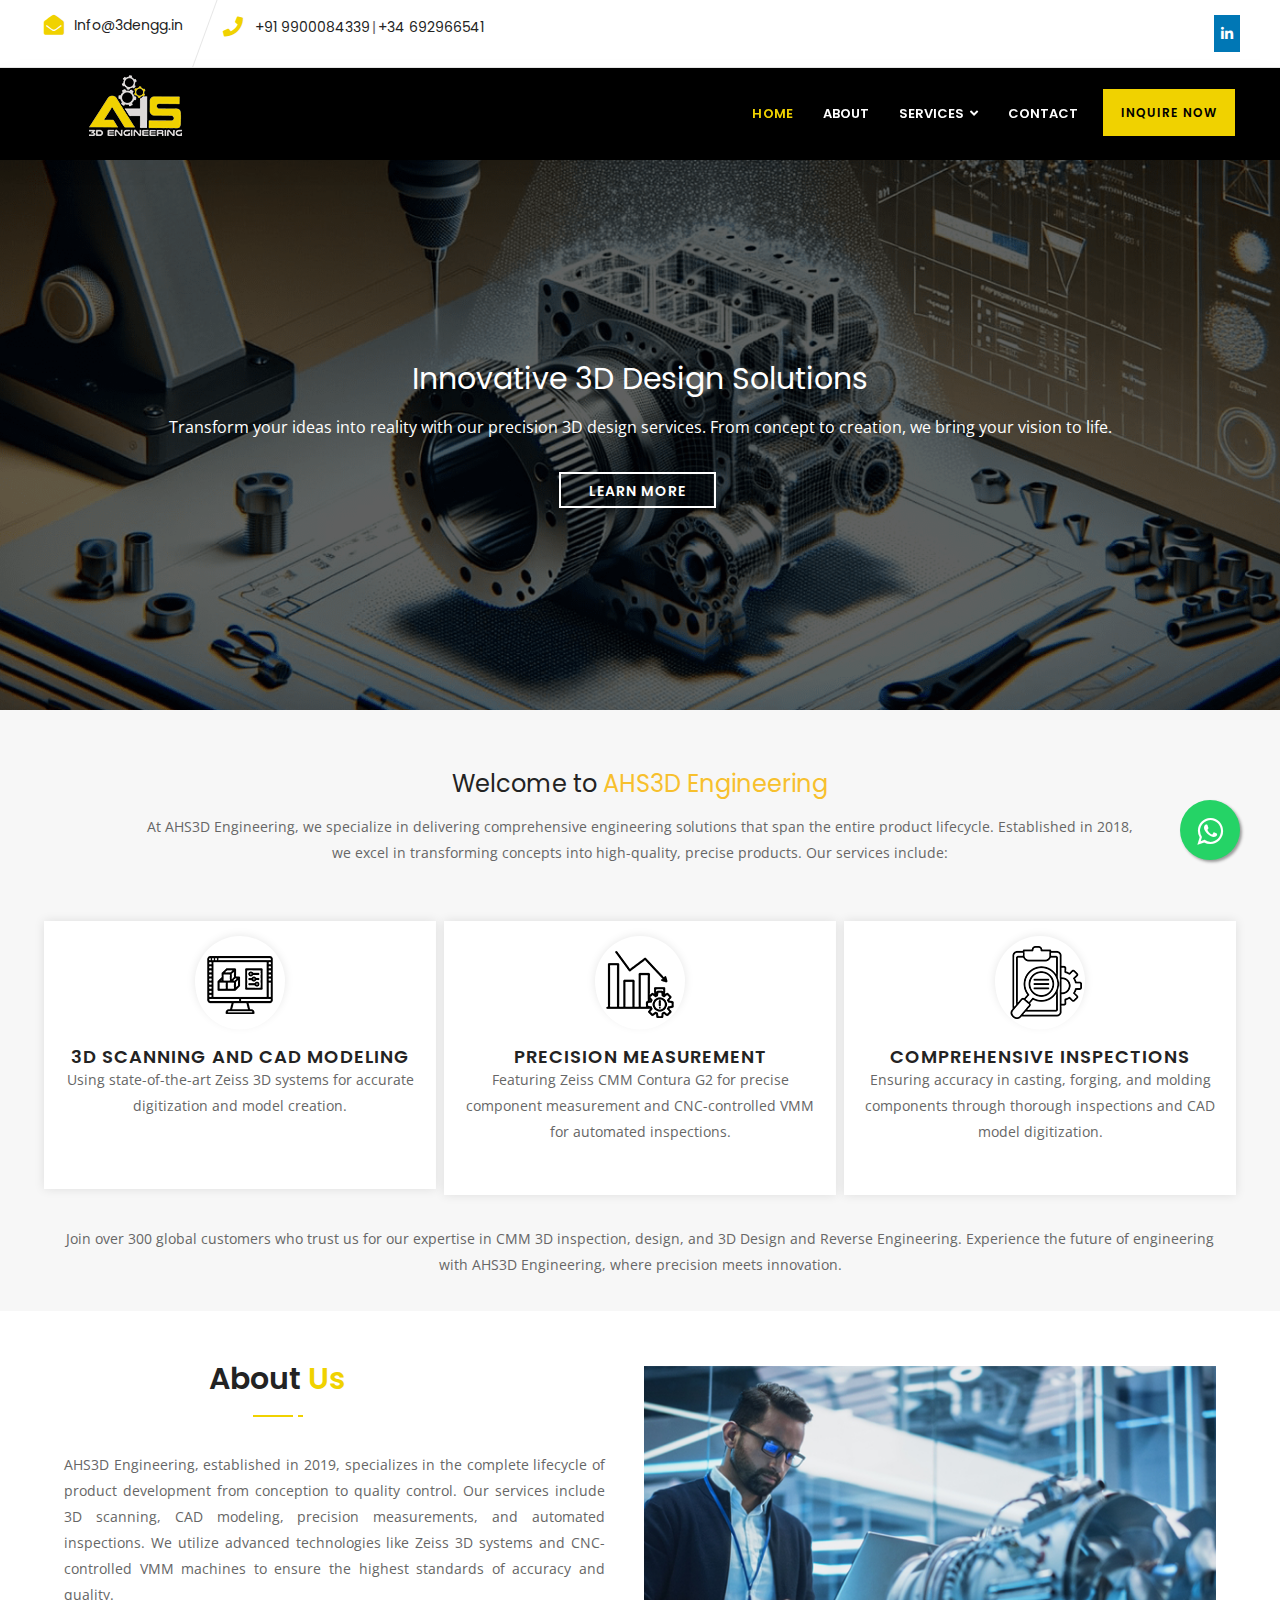
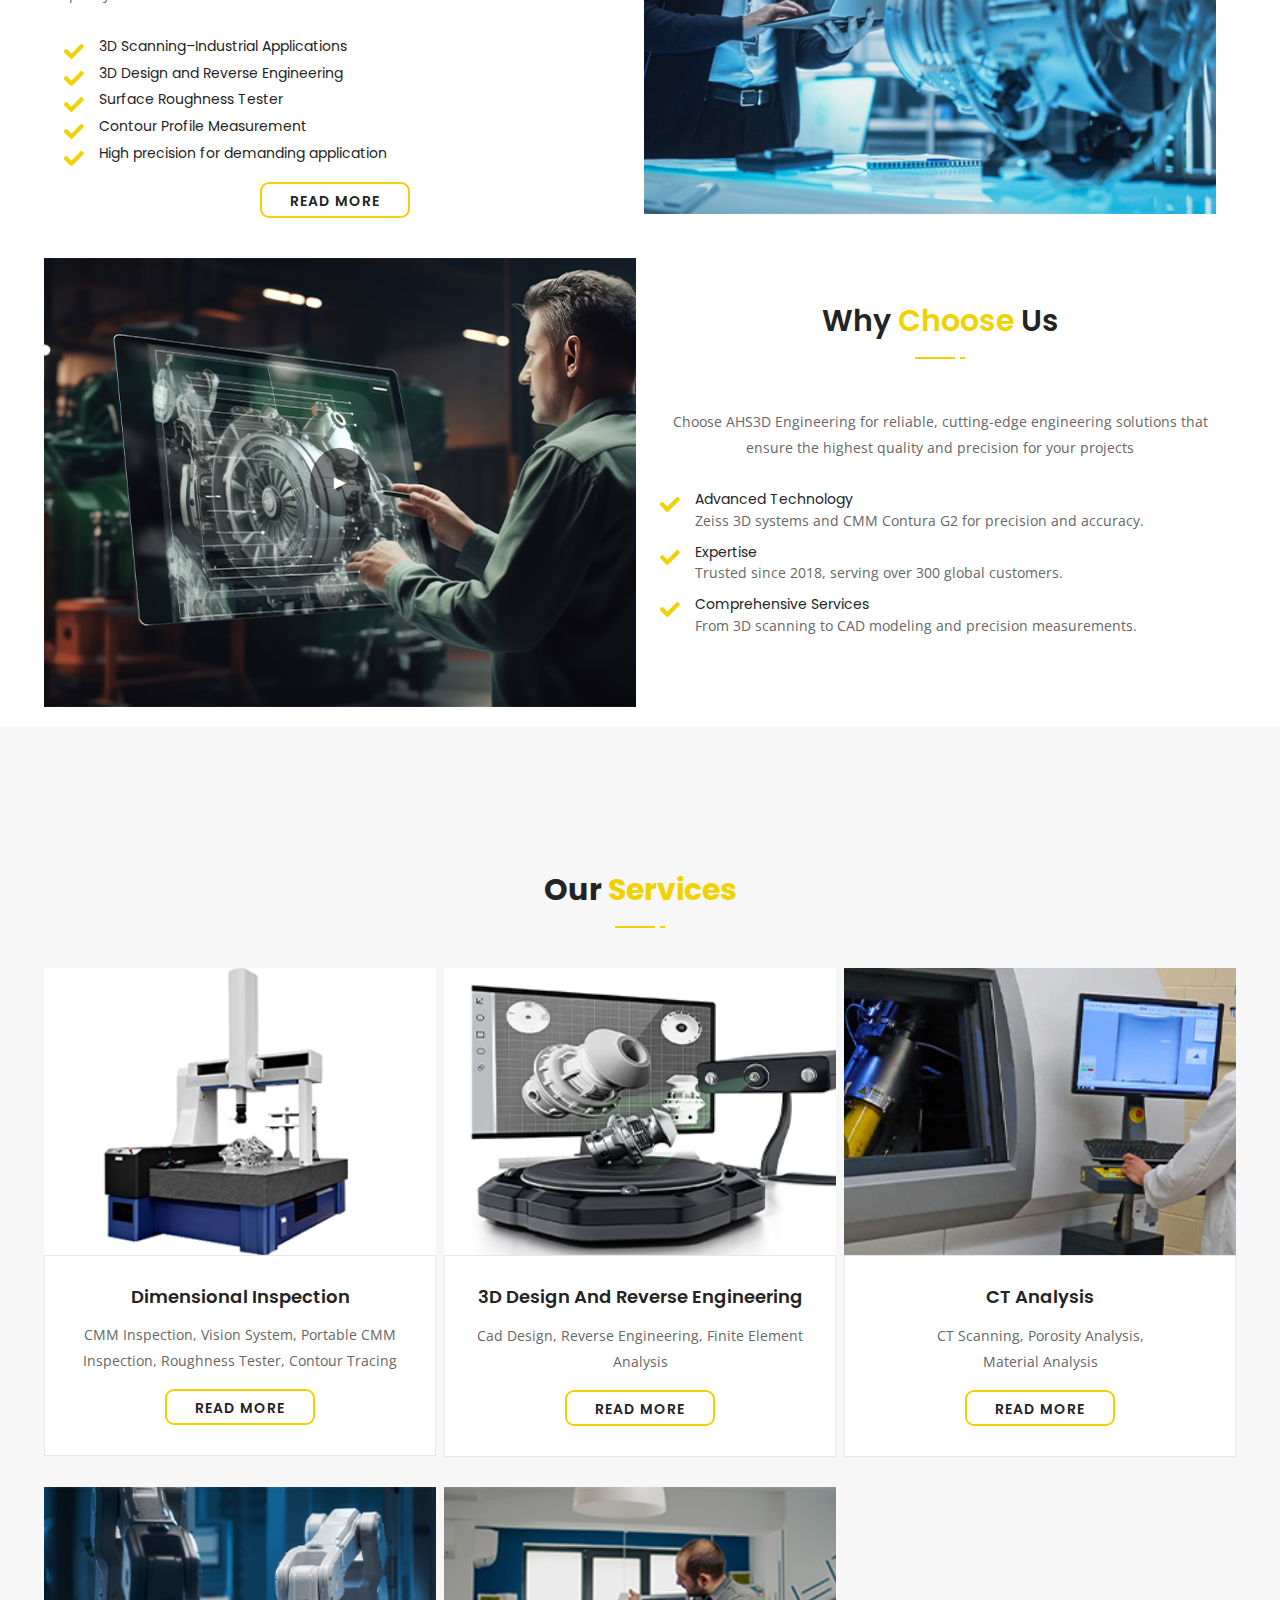
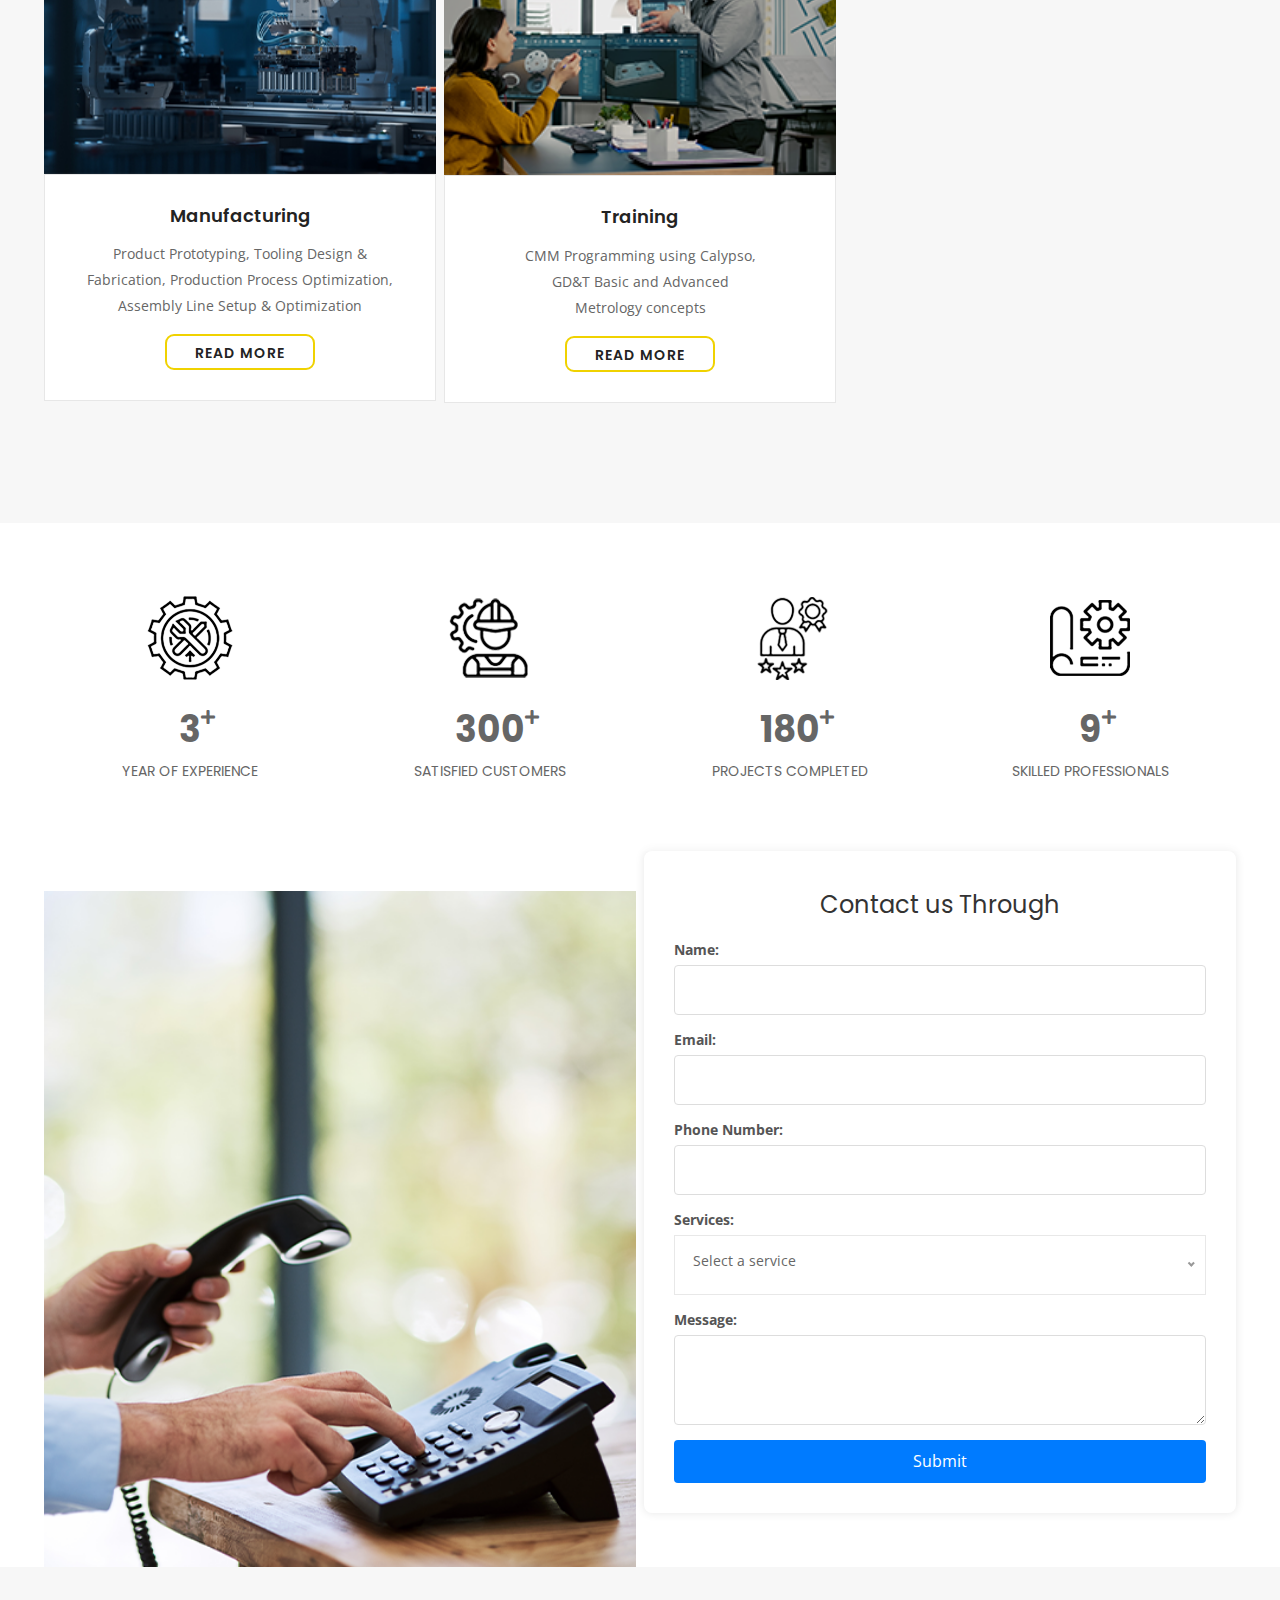
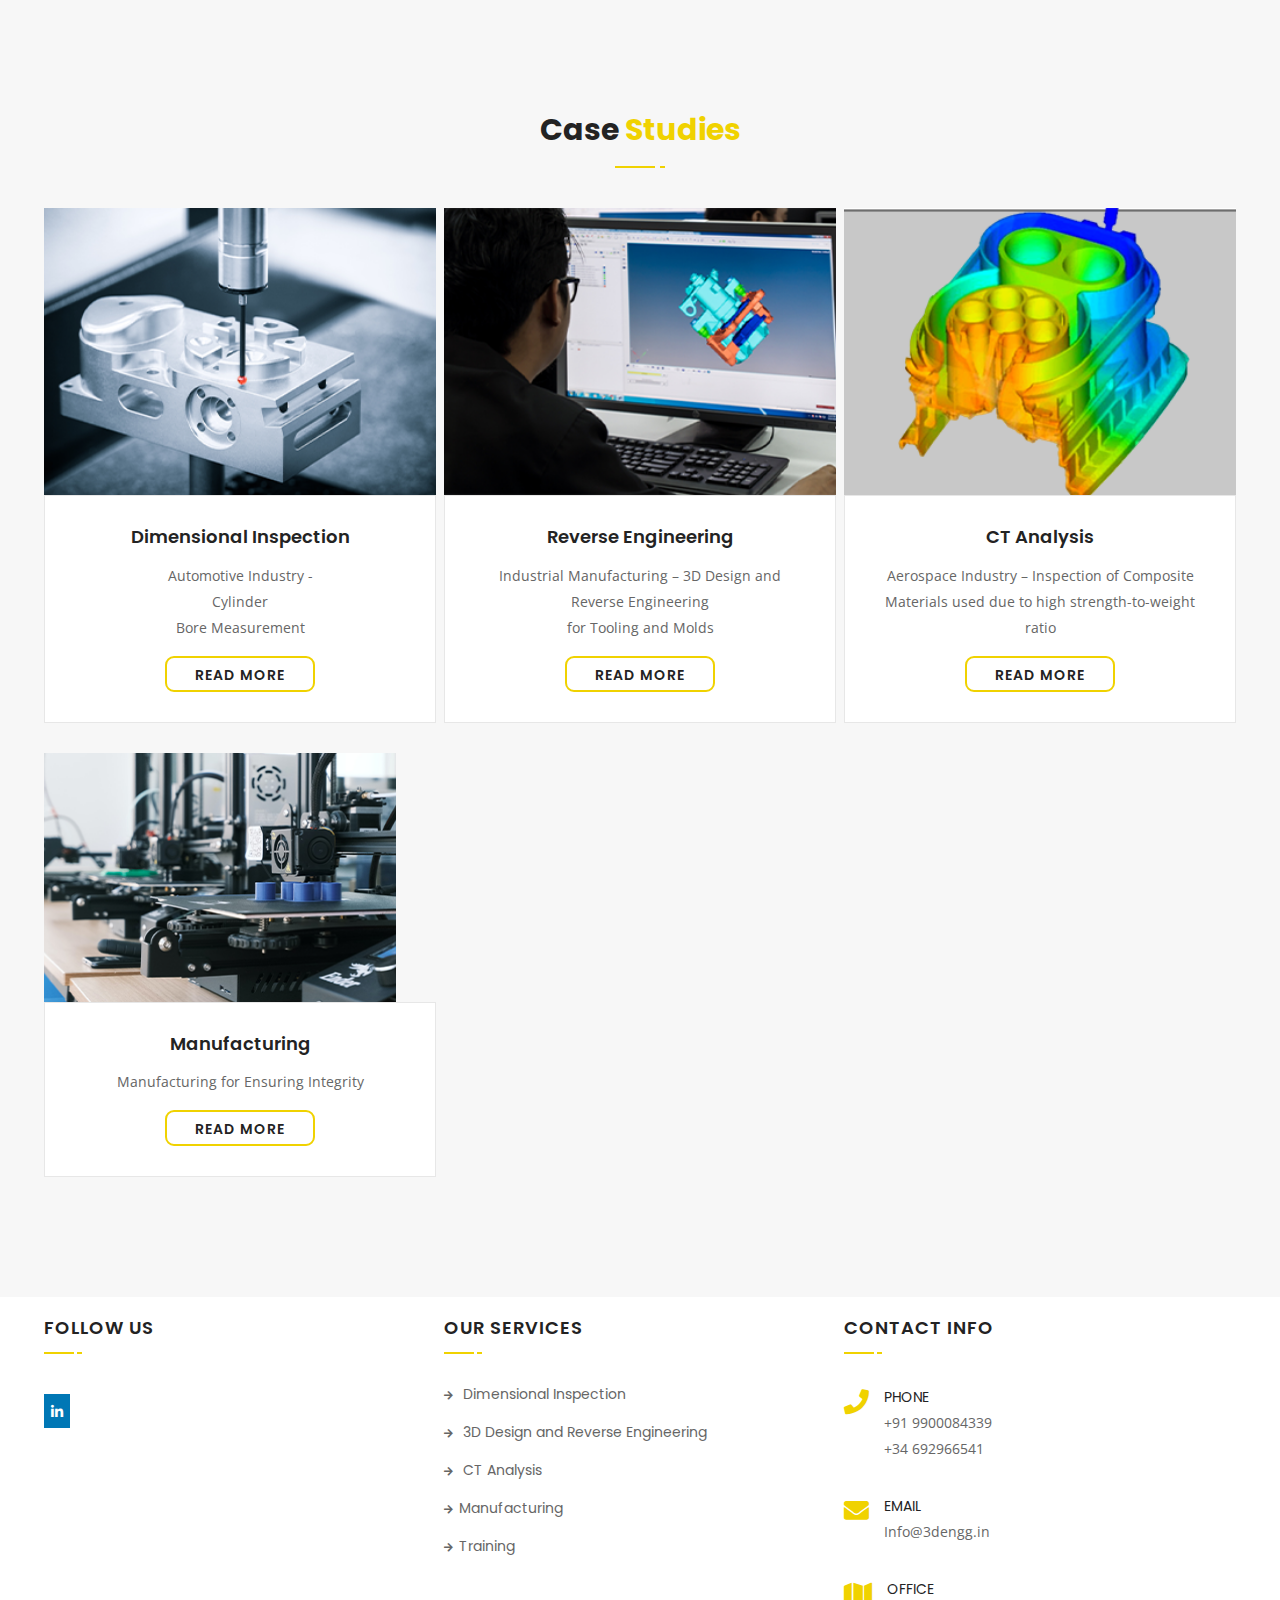
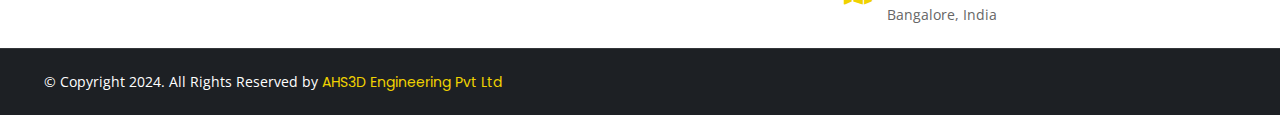
<file: index.html>
<!DOCTYPE html>
<html lang="en">

<head>
    <!-- ========== Meta Tags ========== -->
    <meta charset="utf-8">
    <meta http-equiv="X-UA-Compatible" content="IE=edge">
    <meta name="viewport" content="width=device-width, initial-scale=1">
    <meta name="description" content="Discover AHS3D Engineering, your trusted partner since 2018 for precision 3D scanning, CAD modeling, and engineering services. Our cutting-edge technology and comprehensive solutions ensure high-quality, accurate product development. Explore our services today and elevate your projects!
    ">

    <!-- ========== Page Title ========== -->
    <title>Leading 3D Engineering Services | AHS3D - Innovate and Optimize Your Product Lifecycle</title>

    <!-- ========== Favicon Icon ========== -->
    <link rel="shortcut icon" href="assets/img/favicon.png" type="image/x-icon">

    <!-- ========== Start Stylesheet ========== -->
    <link href="assets/css/bootstrap.min.css" rel="stylesheet" />
    <link href="assets/css/font-awesome.min.css" rel="stylesheet" />
    <link href="assets/css/flaticon-set.css" rel="stylesheet" />
    <link href="assets/css/elegant-icons.css" rel="stylesheet" />
    <link href="assets/css/magnific-popup.css" rel="stylesheet" />
    <link href="assets/css/owl.carousel.min.css" rel="stylesheet" />
    <link href="assets/css/owl.theme.default.min.css" rel="stylesheet" />
    <link href="assets/css/animate.css" rel="stylesheet" />
    <link href="assets/css/bootsnav.css" rel="stylesheet" />
    <link href="style.css" rel="stylesheet">
    <link href="assets/css/responsive.css" rel="stylesheet" />
    <!-- ========== End Stylesheet ========== -->

    <!-- HTML5 shim and Respond.js for IE8 support of HTML5 elements and media queries -->
    <!-- WARNING: Respond.js doesn't work if you view the page via file:// -->
    <!--[if lt IE 9]>
      <script src="assets/js/html5/html5shiv.min.js"></script>
      <script src="assets/js/html5/respond.min.js"></script>
    <![endif]-->

    <!-- ========== Google Fonts ========== -->
    <link href="https://fonts.googleapis.com/css?family=Open+Sans" rel="stylesheet">
    <link href="https://fonts.googleapis.com/css?family=Poppins:300,500,600,700,800" rel="stylesheet">
    <link rel="stylesheet" href="https://maxcdn.bootstrapcdn.com/font-awesome/4.5.0/css/font-awesome.min.css">

</head>

<body>



    <!-- Start Header Top 
    ============================================= -->
    <div class="top-bar-area inline inc-border">
        <div class="container">
            <div class="row">
                <div class="col-md-8 address-info text-left">
                    <div class="info box">
                        <ul>
                
                            <li>
                                       <i class="fas fa-envelope-open"></i> <a href="mailto:Info@3dengg.in">Info@3dengg.in</a>
                            </li>
                            <li>
                              <i class="fas fa-phone"></i><a class="sp" href="tel:+919900084339">+91 9900084339</a> | <a class="sp" href="tel:+34 692966541">+34 692966541 </a>
                          
                            </li>
                        </ul>
                    </div>
                </div>
                <div class="col-md-4 social text-right">
                    <ul>
                     
                        <li>
                            <a href="https://in.linkedin.com/company/ahs3d" class="linkedin-icon" target="_blank">
                                <i class="fab fa-linkedin-in"></i>
                            </a>
                        </li>
                    </ul>
                </div>
            </div>
        </div>
    </div>
    <!-- End Header Top -->


    <!-- Header 
    ============================================= -->
    <header id="home">

        <!-- Start Navigation -->
        <nav class="navbar navbar-default attr-border navbar-sticky bootsnav" style="background-color: #000;">

            <div class="container" >

                  <!-- Start Atribute Navigation -->
                  <div class="attr-nav">
                    <ul>
                        <li class="quote-btn" ><a href="contact.html" style="background-color: #f0d200;">Inquire Now</a></li>
                    </ul>
                </div>        
                <!-- End Atribute Navigation -->

                <!-- Start Header Navigation -->
                <div class="navbar-header">
                    <button type="button" class="navbar-toggle" data-toggle="collapse" data-target="#navbar-menu">
                        <i class="fa fa-bars"></i>
                    </button>
                    <a class="navbar-brand" href="index.html">
                        <img src="assets/img/logo.png" class="logo" alt="Logo">
                    </a>
                </div>
                <!-- End Header Navigation -->

                <!-- Collect the nav links, forms, and other content for toggling -->
                <div class="collapse navbar-collapse" id="navbar-menu">
                    <ul class="nav navbar-nav navbar-right" data-in="#" data-out="#">
                   
                        <li >
                            <a href="index.html" style="color: #f0d200;">Home</a>
                        </li>
                        <li>
                            <a href="about.html">About</a>
                        </li>
                        <li class="dropdown">
                            <a href="#" class="dropdown-toggle active" data-toggle="dropdown" >Services</a>
                            <ul class="dropdown-menu">
                                 <li><a href="dimen.html">Dimensional Inspection</a></li>
                                <li><a href="reverse.html">3D Design and Reverse Engineering</a></li>
                        
                                <li><a href="ctt.html">CT Analysis</a></li>
                                 <li><a href="manufacture.html">Manufacturing </a></li>      <li><a href="training.html">Training</a></li>
                            </ul>
                        </li>
                    
                       
                     
                     
                        <li>
                            <a href="contact.html">Contact</a>
                        </li>
                    </ul>
                </div><!-- /.navbar-collapse -->
            </div>

        </nav>
        <!-- End Navigation -->

    </header>
    <!-- End Header -->

    <!-- Start Banner 
    ============================================= -->
    <div class="banner-area">
        <div id="bootcarousel" class="carousel text-center inc-top-heading slide carousel-fade animate_text" data-ride="carousel">
            <!-- Wrapper for slides -->
            <div class="carousel-inner text-light carousel-zoom">
                <div class="item active">
                    <div class="slider-thumb bg-cover" style="background-image: url(assets/img/aahs/ind2.png); "></div>
                    <div class="box-table shadow dark">
                        <div class="box-cell">
                            <div class="container">
                                <div class="row">
                                    <div class="col-md-10 col-md-offset-1">
                                        <div class="content">
                                            <h2 data-animation="animated slideInRight">Innovative 3D Design Solutions</h2>
                                            <p data-animation="animated slideInUp">
                                           Transform your ideas into reality with our precision 3D design services. From concept to creation, we bring your vision to life.
                                            </p>
                                            <a data-animation="animated slideInUp" class="btn btn-light border btn-md" href="about.html">Learn More</a>
                                        </div>
                                    </div>
                                </div>
                            </div>
                        </div>
                    </div>
                </div>
                <div class="item">
                    <div class="slider-thumb bg-cover" style="background-image: url(assets/img/aahs/ind1.png);"></div>
                    <div class="box-table shadow dark">
                        <div class="box-cell">
                            <div class="container">
                                <div class="row">
                                    <div class="col-md-10 col-md-offset-1">
                                        <div class="content">
                                            <h2 data-animation="animated slideInRight">Engineering Excellence</h2>
                                            <p data-animation="animated slideInUp">
                                            Delivering advanced technical services with precision and
expertise. Optimize your product lifecycle with our comprehensive
engineering solutions.
                                            </p>
                                            <a data-animation="animated slideInUp" class="btn btn-light border btn-md" href="about.html">Learn more</a>
                                        </div>
                                    </div>
                                </div>
                            </div>
                        </div>
                    </div>
                </div>
                <div class="item">
                    <div class="slider-thumb bg-cover" style="background-image: url(assets/img/aahs/ind3.png);"></div>
                    <div class="box-table shadow dark">
                        <div class="box-cell">
                            <div class="container">
                                <div class="row">
                                    <div class="col-md-10 col-md-offset-1">
                                        <div class="content">
                                            <h2 data-animation="animated slideInRight">Precision Inspections</h2>
                                            <p data-animation="animated slideInUp">
                                              Ensure the highest quality standards with our state-of-the-art
inspection services. Accuracy and reliability guaranteed.
                                            </p>
                                            <a data-animation="animated slideInUp" class="btn btn-light border btn-md" href="about.html">Learn more </a>
                                        </div>
                                    </div>
                                </div>
                            </div>
                        </div>
                    </div>
                </div>

                <div class="item">
                    <div class="slider-thumb bg-cover" style="background-image: url(assets/img/aahs/indx4.png);"></div>
                    <div class="box-table shadow dark">
                        <div class="box-cell">
                            <div class="container">
                                <div class="row">
                                    <div class="col-md-10 col-md-offset-1">
                                        <div class="content">
         <h2 data-animation="animated slideInRight">Cutting-Edge Manufacturing</h2>
                                            <p data-animation="animated slideInUp">
                                              Ensure the highest quality standards with our state-of-the-art
inspection services. Accuracy and reliability guaranteed.
                                            </p>
                                            <a data-animation="animated slideInUp" class="btn btn-light border btn-md" href="manufacture.html">Learn More</a>
                                        </div>
                                    </div>
                                </div>
                            </div>
                        </div>
                    </div>
                </div>


            </div>
            <!-- End Wrapper for slides -->

            <!-- Left and right controls -->
            <a class="left carousel-control" href="#bootcarousel" data-slide="prev">
                <i class="fa fa-angle-left"></i>
                <span class="sr-only">Previous</span>
            </a>
            <a class="right carousel-control" href="#bootcarousel" data-slide="next">
                <i class="fa fa-angle-right"></i>
                <span class="sr-only">Next</span>
            </a>
        </div>
    </div>
    <!-- End Banner -->
    <!-- Start Services
    ============================================= -->
    <div class="services-area inc-icon less-info bg-gray  bottom-less" style="padding-top: 30px; padding-bottom: 18px;">
        <div class="container">
            <div class="row">
                <div class="services-items text-center">
                    <!-- Single Item -->
                    <div class="col-md-10 col-md-offset-2 col-md-offset-1 equal-height" style="padding-top: 30px; padding-bottom: 30px;">
                     <h3 style="text-align: center;">Welcome to
                      <span style="color: #f7c02d;"> AHS3D Engineering</span> </h3>
                      <p style="text-align: center;">At AHS3D Engineering, we specialize in delivering comprehensive
                        engineering solutions that span the entire product lifecycle. Established in 2018, we excel in transforming concepts into high-quality, precise products. Our services include:

                      </p>
                     
                    </div>
                    <!-- End Single Item -->
                    <!-- Single Item -->
                    <div class="col-md-4 col-sm-6 equal-height">
                        <div class="item">
                         
                                <i>
                                    <img src="assets/img/aahs/icn.png  " alt="Thumb"> 
                                </i>
                                <h4>3D Scanning and CAD Modeling</h4>
                                <p>Using state-of-the-art Zeiss 3D systems for accurate digitization and model creation.</p>
                           <br><br>
                        </div>
                    </div>
                    <!-- End Single Item -->
                    <!-- Single Item -->
                    <div class="col-md-4 col-sm-6 equal-height">
                        <div class="item">
                           
                                <i>
                                    <img src="assets/img/aahs/icn3.png  " alt="Thumb"> 
                                </i>
                                <h4>Precision Measurement</h4>
                                <p>Featuring Zeiss CMM Contura G2 for precise component measurement and CNC-controlled VMM  for
                                    automated inspections.</p>
                                    
                            <br>
                        </div>
                       
                    </div>
                    <!-- End Single Item -->
                    <!-- Single Item -->
                    <div class="col-md-4 col-sm-6 equal-height">
                        <div class="item">
                        
                                <i>
                                    <img src="assets/img/aahs/icn2.png  " alt="Thumb"> 
                                </i>
                                <h4>Comprehensive Inspections</h4>
                                <p>Ensuring accuracy in casting, forging, and molding components through thorough inspections and CAD model
                                    digitization.</p>
                         <br>
                        </div>
                    </div>
                    <!-- End Single Item -->
             
                </div>  
            </div>
             <p style="margin-top: 20px; text-align: center;">Join over 300 global customers who trust us for our expertise in CMM 3D inspection, design, and 3D Design and Reverse Engineering. Experience the future of
                        engineering with AHS3D Engineering, where precision meets innovation.</p>
        </div>
        
    </div>
    <!-- End Services -->

      <!-- Start About
    ============================================= -->
    <div class="about-area default-padding chose-us-area">
        <div class="container">
            <div class="row">
                <div class="about-items" style="padding: 20px;">
                    <div class="col-md-6 info"  >
                        <div class="site-heading center ">
                            <h2 style="text-align: center;">About  <span>Us</span></h2>
                           
                        </div>
                        <p style="text-align: justify;text-justify: inter-word;">
                            AHS3D Engineering, established in 2019, specializes in the complete lifecycle of product development from conception to quality control. Our
                            services include 3D scanning, CAD modeling, precision measurements, and automated inspections. We utilize advanced technologies like Zeiss 3D systems and CNC-controlled VMM machines to ensure the highest
                            standards of accuracy and quality.</p>

                            
                           <ul >
                            <li>
                                <div class="info">
                                    <h6>3D Scanning–Industrial Applications </h6>
                                   
                                </div>
                            </li>
                            <li>
                                <div class="info">
                                    <h6>3D Design and Reverse Engineering </h6>
                                   
                                </div>
                            </li>
                         
                            <li>
                                <div class="info">
                                    <h6>Surface Roughness Tester </h6>
                                   
                                </div>
                            </li>
                            <li>
                                <div class="info">
                                    <h6>Contour Profile Measurement </h6>
                                   
                                </div>
                            </li>
                            <li>
                                <div class="info">
                                    <h6>High precision for demanding application </h6>
                                   
                                </div><br>
                            </li>
                            </ul>
                         <p style="text-align: center;">  <a class="btn btn-theme border circle btn-md" href="about.html">Read More</a></p> 
                    </div>
                    <div class="col-md-6 tabs-items" >
                        <img src="assets/img/aahs/aboutt.png" alt="Thumb" style="padding-top: 15px; width: 100%;">  
                    </div>
                </div>
            </div>
        </div>
    </div>
    <!-- End About -->



    <!-- Start About
    ============================================= -->
    <div class="about-area default-padding chose-us-area">
        <div class="container">
            <div class="row">
                <div class="about-items" >
               
                      
                    <div class="col-md-6 tabs-items" >
                        <div class="video-container">
                            <a href="https://youtu.be/McELJLbsNG8?si=n9_ULG8tn8HZ6adc" target="_blank"><img src="assets/img/aahs/thumb.png" alt="Video Thumbnail" class="video-thumbnail" width="100%"></a>
                            <div class="play-button" onclick="playVideo('https://youtu.be/McELJLbsNG8?si=n9_ULG8tn8HZ6adc')">
                                &#9658;
                            </div>
                        </div>
                     
                   </div>
                    <div class="col-md-6 info" style="padding: 20px;">
                        <div class="site-heading " style="text-align: center;">
                            <h2 style="margin-top: 30px; " >Why <span>Choose</span> Us</h2>
                           
                        </div>
                        <p style="text-align: center;">
                            Choose AHS3D Engineering for reliable, cutting-edge engineering solutions that ensure the highest quality and precision for your projects</p>

                            
                           <ul >
                            <li>
                                <div class="info">
                                    <h6>Advanced Technology</h6>
                                    <p>Zeiss 3D systems and CMM Contura G2 for precision and accuracy.</p>
                                   
                                </div>
                            </li>
                            <li>
                                <div class="info">
                                    <h6>
                                        Expertise</h6>
                                   <p>Trusted since 2018, serving over 300 global customers.</p>
                                </div>
                            </li>
                         
                            <li>
                                <div class="info">
                                    <h6>Comprehensive Services</h6>
                                   <p>From 3D scanning to CAD modeling and precision measurements.</p>
                                </div>
                            </li>
                     
                            </ul>
                    </div>
                    
                </div>
            </div>
        </div>
    </div>
    <!-- End About -->


    <!-- Start Services 
    ============================================= -->
    <div class="departments-area bg-gray default-padding bottom-less">
        <div class="container">
            <div class="site-heading " style="text-align: center;">
                <h2 style="margin-top: 30px; " >Our <span>Services</span> </h2>
               
            </div>
            <div class="row">
                <div class="department-items text-center">
                    <!-- Single Item -->
                    <div class="col-md-4 col-sm-6 equal-height">
                        <div class="item">
                            <div class="thumb">
                                <img src="assets/img/AHS/Artboard 1.png  " alt="Thumb" > 
                            </div>
                            <div class="info">
                                <h4>
                                    <a href="dimen.html">Dimensional Inspection</a>
                                </h4>
                                <p>CMM Inspection, Vision System, Portable CMM Inspection, Roughness Tester, Contour Tracing</p>
                                <a class="btn btn-theme border circle btn-md" href="dimen.html">Read More</a>
                            </div>
                        </div>
                    </div>
                    <!-- End Single Item -->
                    <!-- Single Item -->
                    <div class="col-md-4 col-sm-6 equal-height">
                        <div class="item">
                            <div class="thumb">
                                <img src="assets/img/AHS/Artboard 2.png" alt="Thumb" >
                            </div>
                            <div class="info">
                                <h4>
                                    <a href="reverse.html">3D Design And Reverse Engineering</a>
                                </h4>
                                <p>Cad Design, Reverse Engineering, 
                                    Finite Element Analysis</p>
                                    <a class="btn btn-theme border circle btn-md" href="reverse.html">Read More</a>
                            </div>
                        </div>
                    </div>
                    <!-- End Single Item -->
                    <!-- Single Item -->
                    <div class="col-md-4 col-sm-6 equal-height">
                        <div class="item">
                            <div class="thumb">
                                <img src="assets/img/aahs/serv90.png" alt="Thumb"> 
                            </div>
                            <div class="info">
                                <h4>
                                    <a href="ctt.html">CT Analysis</a>
                                </h4>
                                <p>CT Scanning, Porosity Analysis,<br>
                                    Material Analysis</p>
                                    <a class="btn btn-theme border circle btn-md" href="ctt.html">Read More</a>
                            </div>
                        </div>
                    </div>
                    <!-- End Single Item -->
                    <!-- Single Item -->
                    <div class="col-md-4 col-sm-6 equal-height">
                        <div class="item">
                            <div class="thumb">
                                <img src="assets/img/aahs/bbb.png" alt="Thumb"> 
                            </div>
                            <div class="info">
                                <h4>
                                    <a href="manufacture.html">Manufacturing</a>
                                </h4>
                                <p>Product Prototyping, Tooling Design & Fabrication, Production Process Optimization, Assembly Line Setup & Optimization</p>
                                <a class="btn btn-theme border circle btn-md" href="manufacture.html">Read More</a>
                            </div>
                        </div>
                    </div>
                    <!-- End Single Item -->
                    <!-- Single Item -->
                    <div class="col-md-4 col-sm-6 equal-height">
                        <div class="item">
                            <div class="thumb">
                                <img src="assets/img/aahs/serv4.png" alt="Thumb" > 
                            </div>
                            <div class="info">
                                <h4>
                                    <a href="training.html">Training</a>
                                </h4>
                                <p>CMM Programming using Calypso,<br>
                                    GD&T Basic and Advanced<br>
                                    Metrology concepts</p>
                                    <a class="btn btn-theme border circle btn-md" href="training.html">Read More</a>
                            </div>
                        </div>
                    </div>
                    <!-- End Single Item -->
              
                </div>
            </div>
        </div>
    </div>
    <!-- End Services -->






      <!-- Start Fun Factor
    ============================================= -->
    <div class="fun-fact-area default-padding shadow light text-center bg-fixed text-light" style="background-image: url(assets/img/aahs/fefe.png); padding-top: 40px; padding-bottom: 40px;" >
        <div class="container" >
            <div class="row">
                <div class="col-md-3 col-sm-6 item">
                    <div class="fun-fact">
                        <i>
                            <img src="assets/img/aahs/11.png" alt="Thumb" style="width: 100%;"> 
                        </i>
                        <div class="timer" data-to="15" data-speed="5000"></div>
                        <span class="medium">Year of Experience</span>
                    </div>
                </div>
                <div class="col-md-3 col-sm-6 item">
                    <div class="fun-fact">
                        <i>
                            <img src="assets/img/aahs/22.png" alt="Thumb" style="width: 100%;"> 
                        </i>
                        <div class="timer" data-to="300" data-speed="300"></div>
                        <span class="medium">Satisfied Customers</span>
                    </div>
                </div>
                <div class="col-md-3 col-sm-6 item">
                    <div class="fun-fact">
                        <i>
                            <img src="assets/img/aahs/33.png" alt="Thumb" style="width: 100%;"> 
                        </i>
                        <div class="timer" data-to="1000" data-speed="5000"></div>
                        <span class="medium">Projects Completed</span>
                    </div>
                </div>
                <div class="col-md-3 col-sm-6 item">
                    <div class="fun-fact">
                        <i>
                            <img src="assets/img/aahs/44.png" alt="Thumb" style="width: 100%;"> 
                        </i>
                        <div class="timer" data-to="50" data-speed="5000"></div>
                        <span class="medium">Skilled Professionals</span>
                    </div>
                </div>
            </div>
        </div>
    </div>
    <!-- End Fun Factor -->

  
    <div class="container">
        <div class="row">
          <div class="col-sm-12 col-md-6 col-lg-6">
           <img class="cont" src="assets/img/AHS/contact1.png" width="100%">
          </div> 
          <div class="col-sm-12 col-md-6 col-lg-6">
            <div class="contact-form-container">
                <h1 style="text-align: center;">Contact us Through </h1>
                <form action="#" method="post">
                    <label for="name">Name:</label>
                    <input type="text" id="name" name="name" required>
        
                    <label for="email">Email:</label>
                    <input type="email" id="email" name="email" required>
        
                    <label for="phone">Phone Number:</label>
                    <input type="tel" id="phone" name="phone" required>
        
                    <label for="services">Services:</label>
                    <select id="services" name="services" required>
                        <option value="">Select a service</option>
                        <option value="Dimensional Inspection">Dimensional Inspection</option>
                        <option value="Reverse Engineering">Reverse Engineering</option>
                        <option value="CT Analysis">CT Analysis</option>
                        <option value="Manufacturing">Manufacturing</option>
                        <option value="Training">Training</option>
                    </select>
        
                    <label for="message">Message:</label>
                    <textarea id="message" name="message" rows="3" required></textarea>
        
                    <button type="submit">Submit</button>
                </form>
            </div>
          </div>  
        </div>
      
    </div>      
  
 
    <!-- Start Services 
    ============================================= -->
    <div class="departments-area bg-gray default-padding bottom-less">
        <div class="container">
            <div class="site-heading " style="text-align: center;">
                <h2 style="margin-top: 30px; " >Case <span>Studies</span> </h2>
               
            </div>
            <div class="row">
                <div class="department-items text-center">
                    <!-- Single Item -->
                    <div class="col-md-4 col-sm-6 equal-height">
                        <div class="item">
                            <div class="thumb">
                                <img src="assets/img/AHS/casecmm.png" alt="Thumb"> 
                            </div>
                            <div class="info">
                                <h4>
                                    <a href="dimen.html">Dimensional Inspection</a>
                                </h4>
                                <p>Automotive Industry -<br>  Cylinder <br> Bore
                                    Measurement</p>
                                    <a class="btn btn-theme border circle btn-md" href="dimen.html">Read More</a>
                            </div>
                        </div>
                    </div>
                    <!-- End Single Item -->
                    <!-- Single Item -->
                    <div class="col-md-4 col-sm-6 equal-height">
                        <div class="item">
                            <div class="thumb">
                                <img src="assets/img/AHS/re11.png" alt="Thumb" > 
                            </div>
                            <div class="info">
                                <h4>
                                    <a href="reverse.html">Reverse Engineering</a>
                                </h4>
                                <p>Industrial Manufacturing – 3D Design and Reverse Engineering<br> for Tooling and Molds</p>
                                <a class="btn btn-theme border circle btn-md" href="reverse.html">Read More</a>
                            </div>
                        </div>
                    </div>
                    <!-- End Single Item -->
                    <!-- Single Item -->
                    <div class="col-md-4 col-sm-6 equal-height">
                        <div class="item">
                            <div class="thumb">
                                <img src="assets/img/AHS/ct1.png" alt="Thumb"> 
                            </div>
                            <div class="info">
                                <h4>
                                    <a href="ctt.html">CT Analysis</a>
                                </h4>
                                <p>Aerospace Industry – Inspection of Composite Materials used due to high strength-to-weight ratio</p>
                                <a class="btn btn-theme border circle btn-md" href="ctt.html">Read More</a>
                            </div>
                        </div>
                    </div>
                    <!-- End Single Item -->
                    <!-- Single Item -->
                    <div class="col-md-4 col-sm-6 equal-height">
                        <div class="item">
                            <div class="thumb">
                                <img src="assets/img/AHS/manu1.png" alt="Thumb" style="width: 100%;"> 
                            </div>
                            <div class="info">
                                <h4>
                                    <a href="manufacture.html">Manufacturing</a>
                                </h4>
                                <p>Manufacturing for Ensuring Integrity</p>
                                <a class="btn btn-theme border circle btn-md" href="manufacture.html">Read More</a>
                            </div>
                        </div>
                    </div>
                    <!-- End Single Item -->
             
              
                </div>
            </div>
        </div>
    </div>
    <!-- End Services -->

  



 

  





    


    <a href="https://api.whatsapp.com/send?phone=+919900084339&text=Hola%21%20Quisiera%20m%C3%A1s%20informaci%C3%B3n%20sobre%20Varela%202." class="float" target="_blank">
        <i class="fa fa-whatsapp my-float"></i>
        </a>

     
    <!-- Start Footer 
    ============================================= -->
    <footer>
        <div class="container" >
            <div class="row">
                <div class="f-items " style="padding-top: 20px;">

                    <!-- Single Item -->
                    <div class="col-md-4 equal-height item">
                        <div class="f-item">
                          
                            <!-- <h5>Subscribe Newsletter</h5>
                            <form action="#">
                                <div class="input-group stylish-input-group">
                                    <input type="Email" name="Email" class="form-control" placeholder="Enter your e-mail here">
                                    <button type="submit">
                                        <i class="fa fa-paper-plane"></i>
                                    </button>  
                                </div>
                            </form> -->
                           
                            <div class="sidebar-item social-sidebar">
                                <div class="title" style="padding-bottom: 10px;">
                                    <h4>follow us</h4>
                                </div>
                                <div class="sidebar-info">
                                    <ul>
                                       
                                       
                                        <li class="g-plus">
                                          <a href="https://in.linkedin.com/company/ahs3d">
                                                <i class="fab fa-linkedin"></i>
                                            </a>
                                        </li>
                                    </ul>
                                </div>
                            </div>
                        </div>
                    </div>
                    <!-- End Single Item -->
                    <!-- Single Item -->
                    <div class="col-md-4 equal-height item">
                        <div class="f-item link">
                            <h4>Our Services</h4>
                             <ul>
                                <li>
                                    <a href="dimen.html"><i class="fas fa-arrow-right"></i> Dimensional Inspection
                                    </a>
                                </li>
                                <li>
                                    <a href="reverse.html"><i class="fas fa-arrow-right"></i> 3D Design and Reverse Engineering</a>
                                </li>
                               
                                      <li>
                                    <a href="ctt.html"><i class="fas fa-arrow-right"></i> CT Analysis</a>
                                </li>
                                <li>
                                    <a href="manufacture.html"><i class="fas fa-arrow-right"></i>Manufacturing  </a>
                                </li>
                                <li>
                                    <a href="training.html"><i class="fas fa-arrow-right"></i>Training</a>
                                </li>
                          
                            </ul>
                        </div>
                    </div>
                    <!-- End Single Item -->
                    <!-- Single Item -->
                    <div class="col-md-4 equal-height item">
                        <div class="f-item twitter-widget f-item contact">
                            <h4 >Contact info</h4>
                            <ul>
                                <li>
                                    <i class="fas fa-phone"></i> 
                                  <p>Phone <span><a href="tel:+919900084339">+91 9900084339</span></a> 
                                    <a href="tel:+34 692966541"> +34 692966541</span></a></p> 
                                </li>
                                <li>
                                    <i class="fas fa-envelope"></i> 
                                      <p>Email <span><a href="mailto:Info@3dengg.in">Info@3dengg.in</a></span></p>
                                </li>
                                <li>
                                    <i class="fas fa-map"></i> 
                                   <p>Office <br> <a href="https://maps.app.goo.gl/3BZxnjbbTvM2N1BGA"><span>Bangalore, India</span></a></p>
                                </li>
                            </ul>
                        
                         
                        </div>
                     
                    </div>
                    <!-- End Single Item -->
                </div>
            </div><br>
        </div>
        <!-- Start Footer Bottom -->
        <div class="footer-bottom bg-dark text-light">
            <div class="container">
                <div class="row">
                    <div class="col-md-12">
                        <p>&copy; Copyright 2024. All Rights Reserved by <a href="#">AHS3D Engineering Pvt Ltd </a></p>
                    </div>
                  
                </div>
            </div>
        </div>
        <!-- End Footer Bottom -->
    </footer>
    <!-- End Footer -->

    <!-- jQuery Frameworks
    ============================================= -->
    <script src="assets/js/jquery-1.12.4.min.js"></script>
    <script src="assets/js/bootstrap.min.js"></script>
    <script src="assets/js/equal-height.min.js"></script>
    <script src="assets/js/jquery.appear.js"></script>
    <script src="assets/js/jquery.easing.min.js"></script>
    <script src="assets/js/jquery.magnific-popup.min.js"></script>
    <script src="assets/js/modernizr.custom.13711.js"></script>
    <script src="assets/js/owl.carousel.min.js"></script>
    <script src="assets/js/wow.min.js"></script>
    <script src="assets/js/isotope.pkgd.min.js"></script>
    <script src="assets/js/imagesloaded.pkgd.min.js"></script>
    <script src="assets/js/count-to.js"></script>
    <script src="assets/js/YTPlayer.min.js"></script>
    <script src="assets/js/jquery.nice-select.min.js"></script>
    <script src="assets/js/bootsnav.js"></script>
    <script src="assets/js/main.js"></script>

<script>
    $(".clients-carousel").owlCarousel({
  autoplay: true,
  loop: true,
  margin: 15,
  dots: false,
  slideTransition: "linear",
  autoplayTimeout: 4500,
  autoplayHoverPause: true,
  autoplaySpeed: 4500,
  responsive: {
    0: {
      items: 2
    },
    500: {
      items: 3
    },
    600: {
      items: 4
    },
    800: {
      items: 4
    },
    1200: {
      items: 4
    }
  }
});

</script>  
<script>
    function playVideo(url) {
    window.open(url, '_blank');
}
</script>      
</body>
</html>
</file>
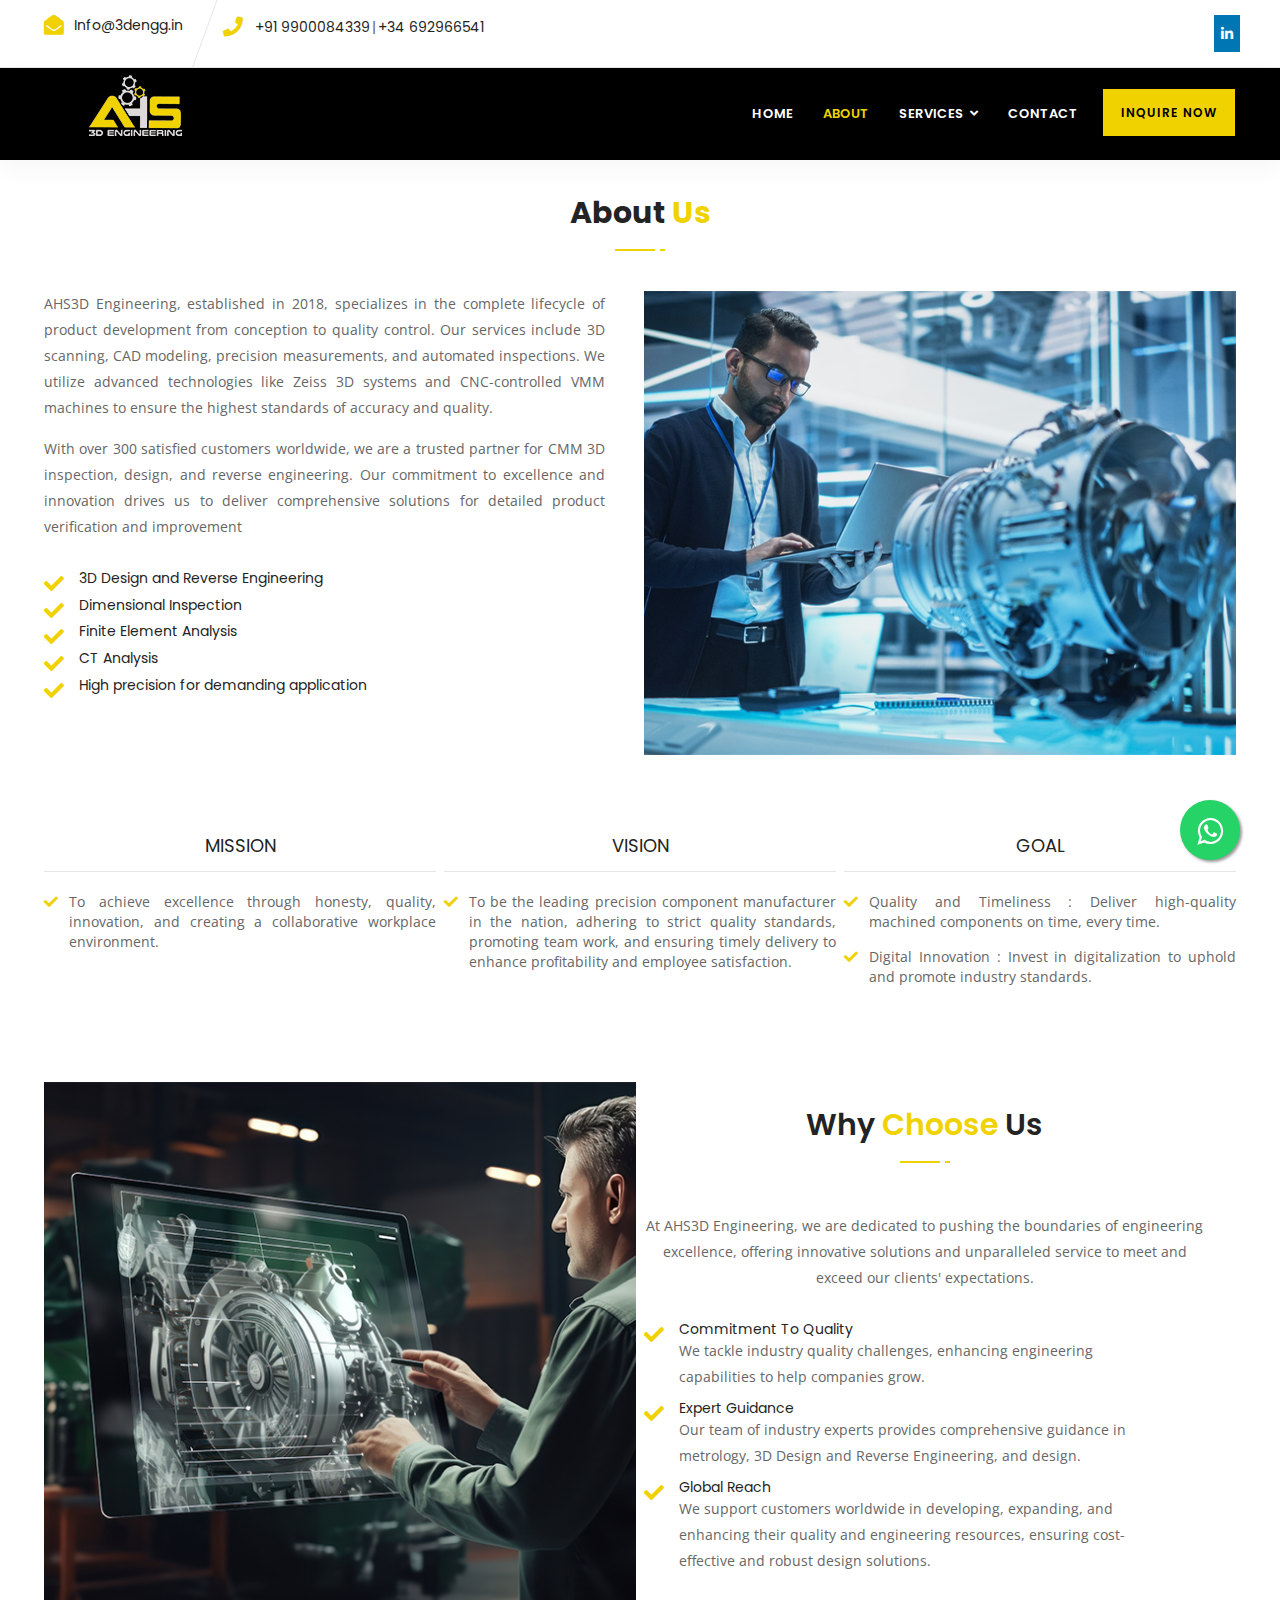
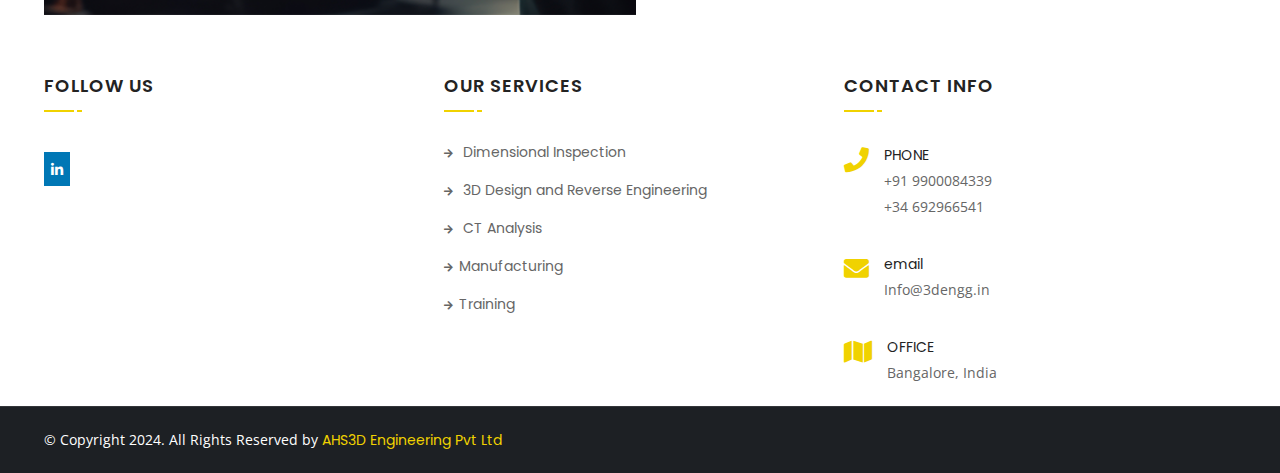
<file: about.html>
<!DOCTYPE html>
<html lang="en">

<head>
    <!-- ========== Meta Tags ========== -->
    <meta charset="utf-8">
    <meta http-equiv="X-UA-Compatible" content="IE=edge">
    <meta name="viewport" content="width=device-width, initial-scale=1">
  <meta name="description" content=": Meet AHS3D Engineering, established in 2018, your expert in 3D scanning, CAD modeling, and advanced engineering solutions. With a commitment to excellence and over 300 global clients, we deliver top-tier services in 3D design, reverse engineering, and precision measurements. Learn how our dedication to quality and innovation makes us a leader in the engineering field.
  ">

    <!-- ========== Page Title ========== -->
    <title>About AHS3D - Premier 3D Engineering and Design Innovators
    </title>

    <!-- ========== Favicon Icon ========== -->
    <link rel="shortcut icon" href="assets/img/favicon.png" type="image/x-icon">

    <!-- ========== Start Stylesheet ========== -->
    <link href="assets/css/bootstrap.min.css" rel="stylesheet" />
    <link href="assets/css/font-awesome.min.css" rel="stylesheet" />
    <link href="assets/css/flaticon-set.css" rel="stylesheet" />
    <link href="assets/css/elegant-icons.css" rel="stylesheet" />
    <link href="assets/css/magnific-popup.css" rel="stylesheet" />
    <link href="assets/css/owl.carousel.min.css" rel="stylesheet" />
    <link href="assets/css/owl.theme.default.min.css" rel="stylesheet" />
    <link href="assets/css/animate.css" rel="stylesheet" />
    <link href="assets/css/bootsnav.css" rel="stylesheet" />
    <link href="style.css" rel="stylesheet">
    <link href="assets/css/responsive.css" rel="stylesheet" />
    <!-- ========== End Stylesheet ========== -->

    <!-- HTML5 shim and Respond.js for IE8 support of HTML5 elements and media queries -->
    <!-- WARNING: Respond.js doesn't work if you view the page via file:// -->
    <!--[if lt IE 9]>
      <script src="assets/js/html5/html5shiv.min.js"></script>
      <script src="assets/js/html5/respond.min.js"></script>
    <![endif]-->

    <!-- ========== Google Fonts ========== -->
    <link href="https://fonts.googleapis.com/css?family=Open+Sans" rel="stylesheet">
    <link href="https://fonts.googleapis.com/css?family=Poppins:300,500,600,700,800" rel="stylesheet">

<link rel="stylesheet" href="https://maxcdn.bootstrapcdn.com/font-awesome/4.5.0/css/font-awesome.min.css">

</head>

<body>



    <!-- Start Header Top 
    ============================================= -->
    <div class="top-bar-area inline inc-border" style="width: 100%;">
        <div class="container">
            <div class="row">
                <div class="col-md-8 address-info text-left">
                    <div class="info box">
                        <ul>
                
                            <li>
                                       <i class="fas fa-envelope-open"></i> <a href="mailto:Info@3dengg.in">Info@3dengg.in</a>
                            </li>
                            <li>
                                <i class="fas fa-phone"></i><a class="sp" href="tel:+919900084339">+91 9900084339</a> | <a class="sp" href="tel:+34 692966541">+34 692966541 </a>
                          
                            </li>
                        </ul>
                    </div>
                </div>
                <div class="col-md-4 social text-right">
                    <ul>
                     
                        <li>
                            <a href="https://in.linkedin.com/company/ahs3d" class="linkedin-icon" target="_blank">
                                <i class="fab fa-linkedin-in"></i>
                            </a>
                        </li>
                    </ul>
                </div>
            </div>
        </div>
    </div>
    <!-- End Header Top -->


    <!-- Header 
    ============================================= -->
    <header id="home">

        <!-- Start Navigation -->
        <nav class="navbar navbar-default attr-border navbar-sticky bootsnav" style="background-color: #000;">

            <!-- Start Top Search -->
            <div class="container">
                <div class="row">
                    <div class="top-search">
                        <div class="input-group">
                            <form action="#">
                                <input type="text" name="text" class="form-control" placeholder="Search">
                                <button type="submit">
                                    <i class="fas fa-search"></i>
                                </button>  
                            </form>
                        </div>
                    </div>
                </div>
            </div>
            <!-- End Top Search -->

            <div class="container">

                  <!-- Start Atribute Navigation -->
                  <div class="attr-nav">
                    <ul>
                   <li class="quote-btn" ><a href="contact.html" style="background-color: #f0d200;">Inquire Now</a></li>
                    </ul>
                </div>        
                <!-- End Atribute Navigation -->

                <!-- Start Header Navigation -->
                <div class="navbar-header">
                    <button type="button" class="navbar-toggle" data-toggle="collapse" data-target="#navbar-menu">
                        <i class="fa fa-bars"></i>
                    </button>
                    <a class="navbar-brand" href="index.html">
                        <img src="assets/img/logo.png" class="logo" alt="Logo">
                    </a>
                </div>
                <!-- End Header Navigation -->

                <!-- Collect the nav links, forms, and other content for toggling -->
                <div class="collapse navbar-collapse" id="navbar-menu">
                    <ul class="nav navbar-nav navbar-right" data-in="#" data-out="#">
                   
                        <li >
                            <a href="index.html">Home</a>
                        </li>
                        <li>
                            <a href="about.html"  style="color: #f0d200;">About</a>
                        </li>
                        <li class="dropdown">
                            <a href="#" class="dropdown-toggle active" data-toggle="dropdown" >Services</a>
                            <ul class="dropdown-menu">
                                 <li><a href="dimen.html">Dimensional Inspection</a></li>
                                <li><a href="reverse.html">3D Design and Reverse Engineering</a></li>
                        
                                <li><a href="ctt.html">CT Analysis</a></li>
                                 <li><a href="manufacture.html">Manufacturing </a></li>      <li><a href="training.html">Training</a></li>
                            </ul>
                        </li>
                    
                       
                     
                     
                        <li>
                            <a href="contact.html">contact</a>
                        </li>
                    </ul>
                </div><!-- /.navbar-collapse -->
            </div>

        </nav>
        <!-- End Navigation -->

    </header>
    <!-- End Header -->
    <!-- Start Breadcrumb 
    ============================================= -->
    <!-- <div class="breadcrumb-area shadow dark bg-fixed text-light" style="background-image: url(assets/img/AHS/about.png);background-position: left;">
        <div class="container">
            <div class="row">
                <div class="col-md-6">
                    <h1>About Us</h1>
                </div>
                <div class="col-md-6 text-right">
                
                </div>
            </div>
        </div>
    </div> -->
    <!-- End Breadcrumb -->


       <!-- Start About
    ============================================= -->
    <div class="about-area default-padding chose-us-area info about-items" style="padding-top: 40px; padding-bottom: 40px;">
        <div class="container">
            <div class="site-heading text-center">
                <h2>About  <span>Us</span></h2>
               
            </div>
            <div class="row">
                <div class="about-items" >
                    <div class="col-md-6 info">
                      
                        <p style="text-align: justify;text-justify: inter-word;">
                            AHS3D Engineering, established in 2018, specializes in the complete lifecycle of product development from conception to quality control. Our
                            services include 3D scanning, CAD modeling, precision measurements, and automated inspections. We utilize advanced technologies like Zeiss 3D systems and CNC-controlled VMM machines to ensure the highest
                            standards of accuracy and quality.</p>
                            <p style="text-align: justify;text-justify: inter-word;">With over 300 satisfied customers worldwide, we are a trusted partner for CMM 3D inspection, design, and reverse engineering. Our commitment to excellence and innovation drives us to deliver comprehensive solutions for detailed product verification and improvement</p>
                           <ul>
                       
                            <li>
                                <div class="info">
                                    <h6>3D Design and Reverse Engineering </h6>
                                   
                                </div>
                            </li>
                      
                            <li>
                                <div class="info">
                                    <h6>Dimensional Inspection
                                    </h6>
                                   
                                </div>
                            </li>
                            <li>
                                <div class="info">
                                    <h6>Finite Element Analysis  </h6>
                                   
                                </div>
                            </li>
                            <li>
                                <div class="info">
                                    <h6>CT Analysis </h6>
                                   
                                </div>
                            </li>

                            <li>
                                <div class="info">
                                    <h6>High precision for demanding application </h6>
                                   
                                </div><br>
                            </li>
                            </ul>
                           
                    </div>
                    <div class="col-md-6 tabs-items">
                        <img src="assets/img/aahs/aboutt.png" alt="Thumb">  
                    </div>
                </div>
            </div>
        </div>
    </div>
    <!-- End About -->


    
     <!-- Start Services Details
    ============================================= -->
    <div class="services-details-area " style="padding-top: 40px; padding-bottom: 40px;">
        <div class="container">
            <div class="row">
                   <!-- Services Content -->
                   <div class="col-md-4 content">
                  
                    <div class="info">
                     
                              <h4 style="text-align: center;">MISSION</h4>
                              <ul>
                              <li style="text-align: justify;text-justify: inter-word;">To achieve excellence through honesty, quality, innovation, and creating a collaborative workplace environment.</li>
                            </ul>   
                   
                    </div>
                </div>
                <!-- End Services Content -->
                <!-- Services Content -->
                <div class="col-md-4 content">
                  
                    <div class="info">
                     
                        <h4 style="text-align: center;">VISION</h4>
                        <ul>
                        <li style="text-align: justify;text-justify: inter-word;">To be the leading precision component manufacturer in the nation, adhering to strict quality standards, promoting team work, and ensuring timely delivery to enhance profitability and employee satisfaction.</li>
                    </ul>
                      
                         
                   
                    </div>
                </div>
                <!-- End Services Content -->

                  
                     <!-- Services Content -->
                     <div class="col-md-4 content">
                  
                        <div class="info">
                         
                            <h4 style="text-align: center;">GOAL</h4>
                            <ul>
                                <li style="text-align: justify;text-justify: inter-word;"> Quality and Timeliness : Deliver high-quality machined components on time, every time.</li>
                                <li style="text-align: justify;text-justify: inter-word;"> Digital Innovation : Invest in digitalization to uphold and promote industry
                                    standards.</li>
                            </ul>
                       
                        </div>
                    </div>
                    <!-- End Services Content -->

            </div>
        </div>
    </div>
    <!-- End End Services -->
        


    <!-- Start About
    ============================================= -->
    <div class="about-area default-padding chose-us-area" style="padding-top: 40px; padding-bottom: 40px;">
        <div class="container">
            <div class="row">
                <div class="about-items" >
                    <div class="col-md-6 tabs-items" >
                        <div class="video-thumbnail">
                            <a href="https://youtu.be/McELJLbsNG8?si=n9_ULG8tn8HZ6adc"> <img src="assets/img/aahs/thum.png" alt="Video thumbnail" /> </a>
                          </div>
                    </div>
                    <div class="col-md-6 info"  >
                        <div class="site-heading " style="text-align: center;">
                            <h2 style="margin-top: 30px; ">Why <span>Choose</span> Us</h2>
                           
                        </div>
                        <p style="text-align: center;">
                            At AHS3D Engineering, we are dedicated to pushing the boundaries of engineering excellence, offering innovative solutions and unparalleled service to meet and exceed our clients' expectations.</p>

                            
                           <ul >
                            <li>
                                <div class="info">
                                    <h6>Commitment To Quality</h6>
                                    <p>We tackle industry quality challenges, enhancing engineering capabilities to help companies grow.</p>
                                   
                                </div>
                            </li>
                            <li>
                                <div class="info">
                                    <h6>Expert Guidance</h6>
                                    <p>Our team of industry experts provides comprehensive guidance in metrology, 3D Design and Reverse Engineering, and design.</p>
                                   
                                </div>
                            </li>
                         
                            <li>
                                <div class="info">
                                    <h6>Global Reach</h6>
                                    <p>We support customers worldwide in developing, expanding, and enhancing their quality and engineering resources, ensuring cost- effective and robust design solutions.</p>
                                   
                                </div>
                            </li>
                   
                            </ul>
                   </div>
               
                </div>
            </div>
        </div>
    </div>
    <!-- End About -->



 

    <a href="https://api.whatsapp.com/send?phone=+919900084339&text=Hola%21%20Quisiera%20m%C3%A1s%20informaci%C3%B3n%20sobre%20Varela%202." class="float" target="_blank">
        <i class="fa fa-whatsapp my-float"></i>
        </a>
  <!-- Start Footer 
    ============================================= -->
    <footer>
        <div class="container" >
            <div class="row">
                <div class="f-items " style="padding-top: 20px;">

                    <!-- Single Item -->
                    <div class="col-md-4 equal-height item">
                        <div class="f-item">
                          
                            <!-- <h5>Subscribe Newsletter</h5>
                            <form action="#">
                                <div class="input-group stylish-input-group">
                                    <input type="Email" name="Email" class="form-control" placeholder="Enter your e-mail here">
                                    <button type="submit">
                                        <i class="fa fa-paper-plane"></i>
                                    </button>  
                                </div>
                            </form> -->
                           
                            <div class="sidebar-item social-sidebar">
                                <div class="title" style="padding-bottom: 10px;">
                                    <h4>follow us</h4>
                                </div>
                                <div class="sidebar-info">
                                    <ul>
                                       
                                       
                                        <li class="g-plus">
                                          <a href="https://in.linkedin.com/company/ahs3d">
                                                <i class="fab fa-linkedin"></i>
                                            </a>
                                        </li>
                                    </ul>
                                </div>
                            </div>
                        </div>
                    </div>
                    <!-- End Single Item -->
                    <!-- Single Item -->
                       <div class="col-md-4 equal-height item">
                        <div class="f-item link">
                            <h4>Our Services</h4>
                             <ul>
                                <li>
                                    <a href="dimen.html"><i class="fas fa-arrow-right"></i> Dimensional Inspection
                                    </a>
                                </li>
                                <li>
                                    <a href="reverse.html"><i class="fas fa-arrow-right"></i> 3D Design and Reverse Engineering</a>
                                </li>
                               
                                      <li>
                                    <a href="ctt.html"><i class="fas fa-arrow-right"></i> CT Analysis</a>
                                </li>
                                <li>
                                    <a href="manufacture.html"><i class="fas fa-arrow-right"></i>Manufacturing  </a>
                                </li>
                                <li>
                                    <a href="training.html"><i class="fas fa-arrow-right"></i>Training</a>
                                </li>
                          
                            </ul>
                        </div>
                    </div>
                    <!-- End Single Item -->
                    <!-- Single Item -->
                    <div class="col-md-4 equal-height item">
                        <div class="f-item twitter-widget f-item contact">
                            <h4 >Contact info</h4>
                            <ul>
                                <li>
                                    <i class="fas fa-phone"></i> 
                                    <p>Phone <span><a href="tel:+919900084339">+91 9900084339</span></a> 
                                        <a href="tel:+34 692966541"> +34 692966541</span></a></p> 
                                </li>
                                <li>
                                    <i class="fas fa-envelope"></i> 
                                    <p style="text-transform: lowercase;">Email <span><a href="mailto:Info@3dengg.in">Info@3dengg.in</a></span></p>
                                </li>
                                <li>
                                    <i class="fas fa-map"></i> 
                                   <p>Office <br> <a href="https://maps.app.goo.gl/3BZxnjbbTvM2N1BGA"><span>Bangalore, India</span></a></p>
                                </li>
                            </ul>
                        
                         
                        </div>
                     
                    </div>
                    <!-- End Single Item -->
                </div>
            </div><br>
        </div>
        <!-- Start Footer Bottom -->
  <div class="footer-bottom bg-dark text-light">
            <div class="container">
                <div class="row">
                    <div class="col-md-12">
                        <p>&copy; Copyright 2024. All Rights Reserved by <a href="#">AHS3D Engineering Pvt Ltd </a></p>
                    </div>
                  
                </div>
            </div>
        </div>
        <!-- End Footer Bottom -->
    </footer>
    <!-- End Footer -->

    <!-- jQuery Frameworks
    ============================================= -->
    <script src="assets/js/jquery-1.12.4.min.js"></script>
    <script src="assets/js/bootstrap.min.js"></script>
    <script src="assets/js/equal-height.min.js"></script>
    <script src="assets/js/jquery.appear.js"></script>
    <script src="assets/js/jquery.easing.min.js"></script>
    <script src="assets/js/jquery.magnific-popup.min.js"></script>
    <script src="assets/js/modernizr.custom.13711.js"></script>
    <script src="assets/js/owl.carousel.min.js"></script>
    <script src="assets/js/wow.min.js"></script>
    <script src="assets/js/isotope.pkgd.min.js"></script>
    <script src="assets/js/imagesloaded.pkgd.min.js"></script>
    <script src="assets/js/count-to.js"></script>
    <script src="assets/js/YTPlayer.min.js"></script>
    <script src="assets/js/jquery.nice-select.min.js"></script>
    <script src="assets/js/bootsnav.js"></script>
    <script src="assets/js/main.js"></script>

</body>
</html>
</file>
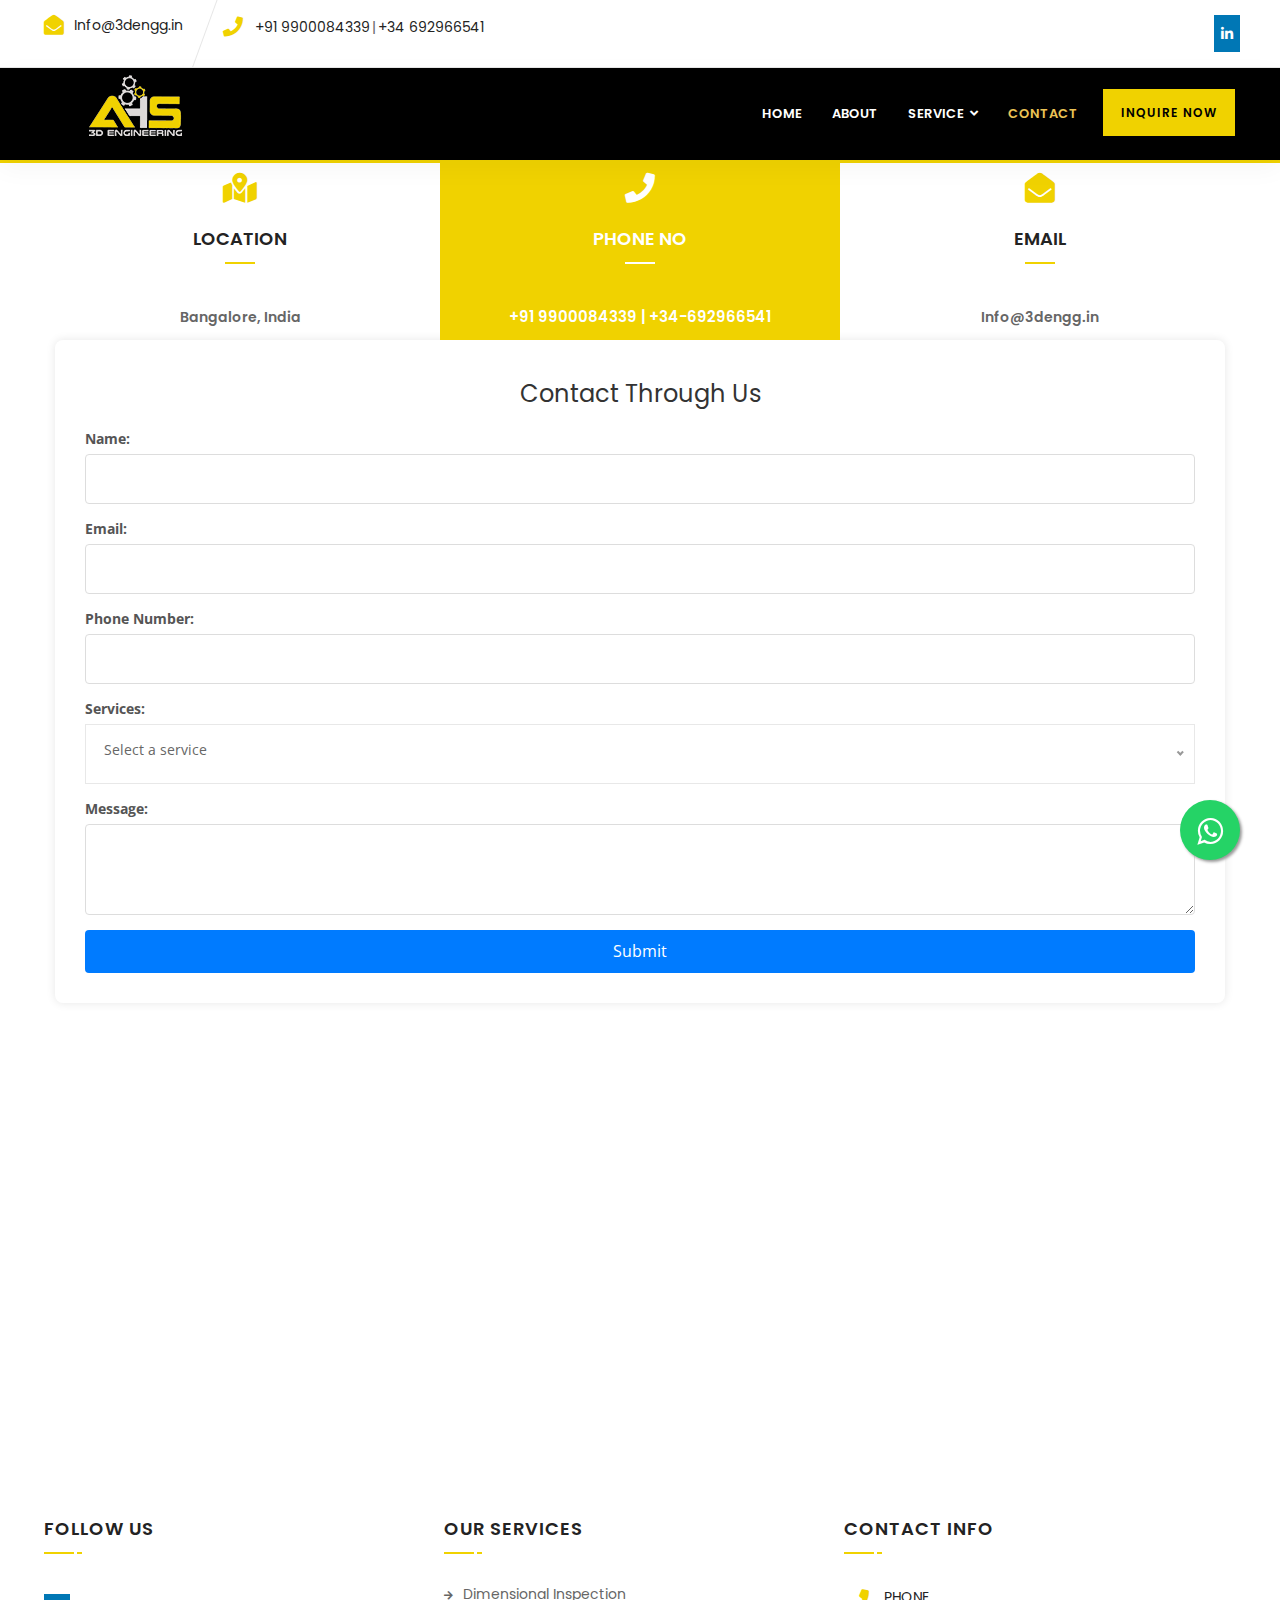
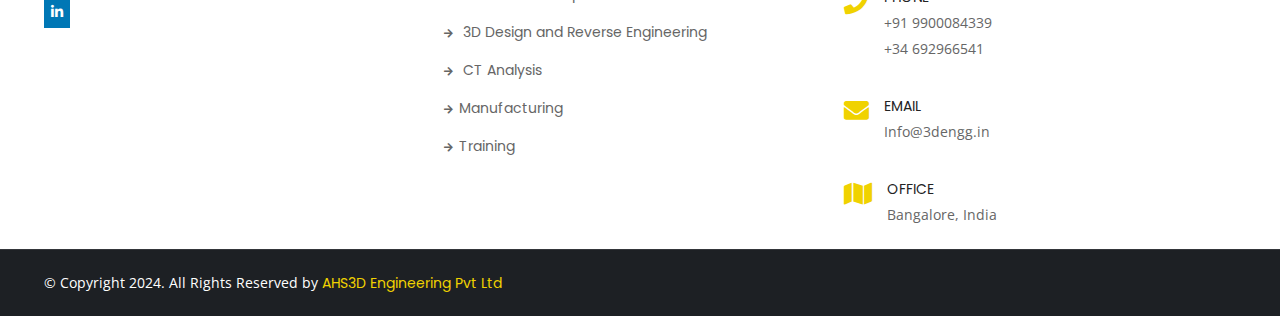
<file: contact.html>
<!DOCTYPE html>
<html lang="en">

<head>
    <!-- ========== Meta Tags ========== -->
    <meta charset="utf-8">
    <meta http-equiv="X-UA-Compatible" content="IE=edge">
    <meta name="viewport" content="width=device-width, initial-scale=1">
  <meta name="description" content="Ready to start your next project or need expert advice on engineering solutions? Contact AHS3D today via Email or phone. Our team is dedicated to providing you with timely and effective support. Whether it’s a query about services or customer support, we’re here to help you succeed with our comprehensive engineering services.
  ">

    <!-- ========== Page Title ========== -->
    <title>Get in Touch with AHS3D - Contact Our Engineering Experts Today</title>

    <!-- ========== Favicon Icon ========== -->
    <link rel="shortcut icon" href="assets/img/favicon.png" type="image/x-icon">

    <!-- ========== Start Stylesheet ========== -->
    <link href="assets/css/bootstrap.min.css" rel="stylesheet" />
    <link href="assets/css/font-awesome.min.css" rel="stylesheet" />
    <link href="assets/css/flaticon-set.css" rel="stylesheet" />
    <link href="assets/css/elegant-icons.css" rel="stylesheet" />
    <link href="assets/css/magnific-popup.css" rel="stylesheet" />
    <link href="assets/css/owl.carousel.min.css" rel="stylesheet" />
    <link href="assets/css/owl.theme.default.min.css" rel="stylesheet" />
    <link href="assets/css/animate.css" rel="stylesheet" />
    <link href="assets/css/bootsnav.css" rel="stylesheet" />
    <link href="style.css" rel="stylesheet">
    <link href="assets/css/responsive.css" rel="stylesheet" />
    <!-- ========== End Stylesheet ========== -->

    <!-- HTML5 shim and Respond.js for IE8 support of HTML5 elements and media queries -->
    <!-- WARNING: Respond.js doesn't work if you view the page via file:// -->
    <!--[if lt IE 9]>
      <script src="assets/js/html5/html5shiv.min.js"></script>
      <script src="assets/js/html5/respond.min.js"></script>
    <![endif]-->

    <!-- ========== Google Fonts ========== -->
    <link href="https://fonts.googleapis.com/css?family=Open+Sans" rel="stylesheet">
    <link href="https://fonts.googleapis.com/css?family=Poppins:300,500,600,700,800" rel="stylesheet">

<link rel="stylesheet" href="https://maxcdn.bootstrapcdn.com/font-awesome/4.5.0/css/font-awesome.min.css">

</head>

<body>

  

    <!-- Start Header Top 
    ============================================= -->
    <div class="top-bar-area inline inc-border" style="width: 100%;">
        <div class="container">
            <div class="row">
                <div class="col-md-8 address-info text-left">
                    <div class="info box">
                        <ul>
                
                            <li>
                                       <i class="fas fa-envelope-open"></i> <a href="mailto:Info@3dengg.in">Info@3dengg.in</a>
                            </li>
                            <li>
                                <i class="fas fa-phone"></i><a class="sp" href="tel:+919900084339">+91 9900084339</a> | <a class="sp" href="tel:+34 692966541">+34 692966541 </a>
                          
                            </li>
                        </ul>
                    </div>
                </div>
                <div class="col-md-4 social text-right">
                    <ul>
                     
                        <li>
                            <a href="https://in.linkedin.com/company/ahs3d" class="linkedin-icon" target="_blank">
                                <i class="fab fa-linkedin-in"></i>
                            </a>
                        </li>
                    </ul>
                </div>
            </div>
        </div>
    </div>
    <!-- End Header Top -->


    <!-- Header 
    ============================================= -->
    <header id="home">

        <!-- Start Navigation -->
        <nav class="navbar navbar-default attr-border navbar-sticky bootsnav" style="background-color: #000;">

            <!-- Start Top Search -->
            <div class="container">
                <div class="row">
                    <div class="top-search">
                        <div class="input-group">
                            <form action="#">
                                <input type="text" name="text" class="form-control" placeholder="Search">
                                <button type="submit">
                                    <i class="fas fa-search"></i>
                                </button>  
                            </form>
                        </div>
                    </div>
                </div>
            </div>
            <!-- End Top Search -->

            <div class="container">

                  <!-- Start Atribute Navigation -->
                  <div class="attr-nav">
                    <ul>
                   <li class="quote-btn" ><a href="contact.html" style="background-color: #f0d200;">Inquire Now</a></li>
                    </ul>
                </div>        
                <!-- End Atribute Navigation -->

                <!-- Start Header Navigation -->
                <div class="navbar-header">
                    <button type="button" class="navbar-toggle" data-toggle="collapse" data-target="#navbar-menu">
                        <i class="fa fa-bars"></i>
                    </button>
                    <a class="navbar-brand" href="index.html">
                        <img src="assets/img/logo.png" class="logo" alt="Logo">
                    </a>
                </div>
                <!-- End Header Navigation -->

                <!-- Collect the nav links, forms, and other content for toggling -->
                <div class="collapse navbar-collapse" id="navbar-menu">
                    <ul class="nav navbar-nav navbar-right" data-in="#" data-out="#">
                   
                        <li >
                            <a href="index.html" >Home</a>
                        </li>
                        <li>
                            <a href="about.html" >About</a>
                        </li>
                        <li class="dropdown">
                            <a href="#" class="dropdown-toggle " data-toggle="dropdown" >Service</a>
                            <ul class="dropdown-menu">
                                 <li><a href="dimen.html">Dimensional Inspection</a></li>
                                <li><a href="reverse.html">3D Design and Reverse Engineering</a></li>
                            
                                <li><a href="ctt.html">CT Analysis</a></li>
                                 <li><a href="manufacture.html">Manufacturing </a></li>  <li><a href="training.html">Training</a></li>
                            </ul>
                        </li>
                    
                      
                     
                     
                        <li class="active" style="color: #f0d200;">
                            <a href="contact.html">contact</a>
                        </li>
                    </ul>
                </div><!-- /.navbar-collapse -->
            </div>

        </nav>
        <!-- End Navigation -->

    </header>
    <!-- End Header -->



    <!-- Start Contact Top Entry
    ============================================= -->
    <div class="top-entry-area text-center">
        <div class="container">
            <div class="row">
                <div class="item-box">
                    <!-- Single Item -->
                    <div class="col-md-4 single-item">
                        <div class="item">
                            <i class="fas fa-map-marked-alt"></i>
                            <h4>Location</h4>
                            <p> <a href="https://maps.app.goo.gl/3BZxnjbbTvM2N1BGA"><span>Bangalore, India</span></a></p>
                        </div>
                    </div>
                    <!-- End Single Item -->
                    <!-- Single Item -->
                    <div class="col-md-4 single-item">
                        <div class="item">
                            <i class="fas fa-phone"></i>
                            <h4>Phone No</h4>
                            <p> <a href="tel:+919900084339" style="font-size: 15px; color: #fff;">+91 9900084339 | 
                                +34-692966541</a></p>
                        </div>
                    </div>
                    <!-- End Single Item -->
                    <!-- Single Item -->
                    <div class="col-md-4 single-item">
                        <div class="item">
                            <i class="fas fa-envelope-open"></i>
                            <h4>Email</h4>
                            <p><a href="mailto:Info@3dengg.in">
                                Info@3dengg.in</a>
                            </p>
                        </div>
                    </div>
                    <!-- End Single Item -->
                </div>
            </div>
        </div>
    </div>
    <!-- End Contact Top Entry -->

  
    <div class="container">
        <div class="contact-form-container">
            <h1 style="text-align: center;">Contact Through Us</h1>
            <form action="#" method="post">
                <label for="name">Name:</label>
                <input type="text" id="name" name="name" required>
    
                <label for="email">Email:</label>
                <input type="email" id="email" name="email" required>
    
                <label for="phone">Phone Number:</label>
                <input type="tel" id="phone" name="phone" required>
    
                <label for="services">Services:</label>
                <select id="services" name="services" required>
                    <option value="">Select a service</option>
                    <option value="web_design">Web Design</option>
                    <option value="seo">SEO</option>
                    <option value="marketing">Marketing</option>
                    <option value="consulting">Consulting</option>
                </select>
    
                <label for="message">Message:</label>
                <textarea id="message" name="message" rows="3" required></textarea>
    
                <button type="submit">Submit</button>
            </form>
        </div>
    </div>      
  

    <!-- Start Google Maps 
    ============================================= -->
    <div class="maps-area">
        <div class="container-full">
            <div class="row">
                <div class="google-maps">
                    <iframe src="https://www.google.com/maps/embed?pb=!1m18!1m12!1m3!1d7775.979977922214!2d77.50057409048077!3d12.97249195442278!2m3!1f0!2f0!3f0!3m2!1i1024!2i768!4f13.1!3m3!1m2!1s0x3bae3c3001dd6841%3A0xfce810138409b2fe!2sPapareddipalya%2C%20Annapurneshwari%20Nagar%2C%20Bengaluru%2C%20Karnataka!5e0!3m2!1sen!2sin!4v1717932236062!5m2!1sen!2sin" width="600" height="450" style="border:0;" allowfullscreen="" loading="lazy" referrerpolicy="no-referrer-when-downgrade"></iframe>   </div>
            </div>
        </div>
    </div>
    <!-- End Google Maps -->

  
    <a href="https://api.whatsapp.com/send?phone=+919900084339&text=Hola%21%20Quisiera%20m%C3%A1s%20informaci%C3%B3n%20sobre%20Varela%202." class="float" target="_blank">
        <i class="fa fa-whatsapp my-float"></i>
        </a>
   <!-- Start Footer 
    ============================================= -->
    <footer>
        <div class="container" >
            <div class="row">
                <div class="f-items " style="padding-top: 20px;">

                    <!-- Single Item -->
                    <div class="col-md-4 equal-height item">
                        <div class="f-item">
                          
                            <!-- <h5>Subscribe Newsletter</h5>
                            <form action="#">
                                <div class="input-group stylish-input-group">
                                    <input type="Email" name="Email" class="form-control" placeholder="Enter your e-mail here">
                                    <button type="submit">
                                        <i class="fa fa-paper-plane"></i>
                                    </button>  
                                </div>
                            </form> -->
                           
                            <div class="sidebar-item social-sidebar">
                                <div class="title" style="padding-bottom: 10px;">
                                    <h4>follow us</h4>
                                </div>
                                <div class="sidebar-info">
                                    <ul>
                                       
                                       
                                        <li class="g-plus">
                                          <a href="https://in.linkedin.com/company/ahs3d">
                                                <i class="fab fa-linkedin"></i>
                                            </a>
                                        </li>
                                    </ul>
                                </div>
                            </div>
                        </div>
                    </div>
                    <!-- End Single Item -->
                    <!-- Single Item -->
                       <div class="col-md-4 equal-height item">
                        <div class="f-item link">
                            <h4>Our Services</h4>
                             <ul>
                                <li>
                                    <a href="dimen.html"><i class="fas fa-arrow-right"></i> Dimensional Inspection
                                    </a>
                                </li>
                                <li>
                                    <a href="reverse.html"><i class="fas fa-arrow-right"></i> 3D Design and Reverse Engineering</a>
                                </li>
                               
                                      <li>
                                    <a href="ctt.html"><i class="fas fa-arrow-right"></i> CT Analysis</a>
                                </li>
                                <li>
                                    <a href="manufacture.html"><i class="fas fa-arrow-right"></i>Manufacturing  </a>
                                </li>
                                <li>
                                    <a href="training.html"><i class="fas fa-arrow-right"></i>Training</a>
                                </li>
                          
                            </ul>
                        </div>
                    </div>
                    <!-- End Single Item -->
                    <!-- Single Item -->
                    <div class="col-md-4 equal-height item">
                        <div class="f-item twitter-widget f-item contact">
                            <h4 >Contact info</h4>
                            <ul>
                                <li>
                                    <i class="fas fa-phone"></i> 
                                    <p>Phone <span><a href="tel:+919900084339">+91 9900084339</span></a> 
                                        <a href="tel:+34 692966541"> +34 692966541</span></a></p> 
                                </li>
                                <li>
                                    <i class="fas fa-envelope"></i> 
                                    <p>Email <span><a href="mailto:Info@3dengg.in">Info@3dengg.in</a></span></p>
                                </li>
                                <li>
                                    <i class="fas fa-map"></i> 
                                   <p>Office <br> <a href="https://maps.app.goo.gl/3BZxnjbbTvM2N1BGA"><span>Bangalore, India</span></a></p>
                                </li>
                            </ul>
                        
                         
                        </div>
                     
                    </div>
                    <!-- End Single Item -->
                </div>
            </div><br>
        </div>
        <!-- Start Footer Bottom -->
  <div class="footer-bottom bg-dark text-light">
            <div class="container">
                <div class="row">
                    <div class="col-md-12">
                        <p>&copy; Copyright 2024. All Rights Reserved by <a href="#">AHS3D Engineering Pvt Ltd </a></p>
                    </div>
                  
                </div>
            </div>
        </div>
        <!-- End Footer Bottom -->
    </footer>
    <!-- End Footer -->

    <!-- jQuery Frameworks
    ============================================= -->
    <script src="assets/js/jquery-1.12.4.min.js"></script>
    <script src="assets/js/bootstrap.min.js"></script>
    <script src="assets/js/equal-height.min.js"></script>
    <script src="assets/js/jquery.appear.js"></script>
    <script src="assets/js/jquery.easing.min.js"></script>
    <script src="assets/js/jquery.magnific-popup.min.js"></script>
    <script src="assets/js/modernizr.custom.13711.js"></script>
    <script src="assets/js/owl.carousel.min.js"></script>
    <script src="assets/js/wow.min.js"></script>
    <script src="assets/js/isotope.pkgd.min.js"></script>
    <script src="assets/js/imagesloaded.pkgd.min.js"></script>
    <script src="assets/js/count-to.js"></script>
    <script src="assets/js/YTPlayer.min.js"></script>
    <script src="assets/js/jquery.nice-select.min.js"></script>
    <script src="assets/js/bootsnav.js"></script>
    <script src="assets/js/main.js"></script>


</body>
</html>
</file>
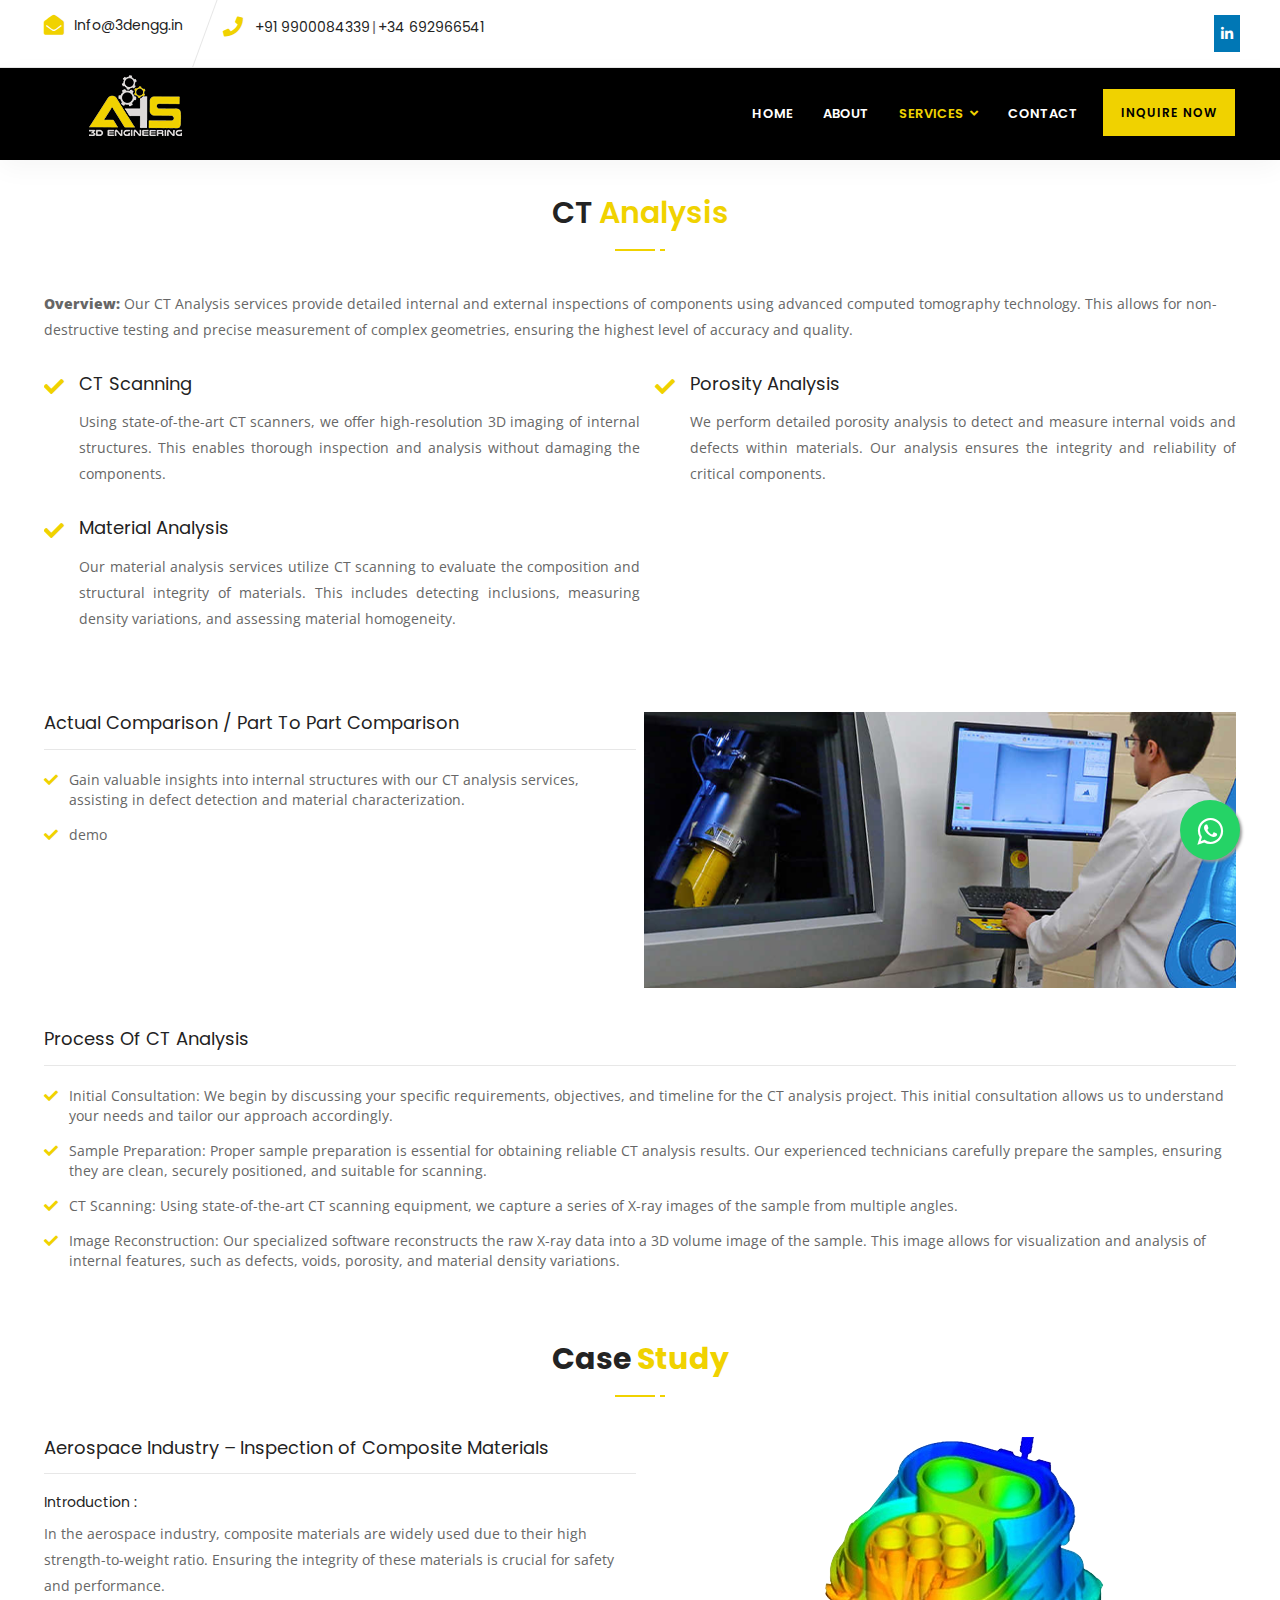
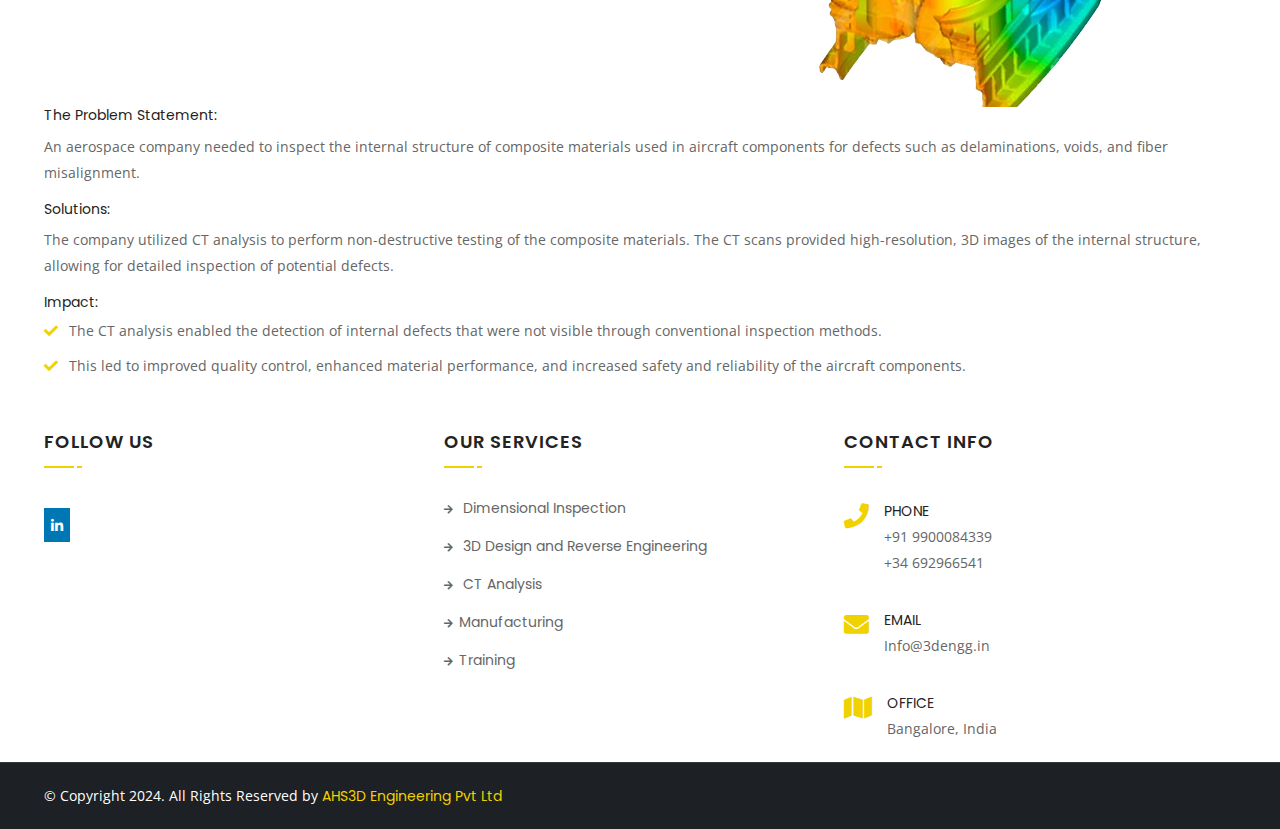
<file: ctt.html>
<!DOCTYPE html>
<html lang="en">

<head>
    <!-- ========== Meta Tags ========== -->
    <meta charset="utf-8">
    <meta http-equiv="X-UA-Compatible" content="IE=edge">
    <meta name="viewport" content="width=device-width, initial-scale=1">
  <meta name="description" content="Enhance product integrity with AHS3D's CT Analysis services, ideal for detecting internal and external imperfections. Our advanced technology provides high-resolution insights, ensuring accuracy and quality in manufacturing. Explore how our CT Analysis can elevate your product development process.
  ">

    <!-- ========== Page Title ========== -->
    <title>Comprehensive CT Analysis Services | AHS3D Engineering
    </title>

    <!-- ========== Favicon Icon ========== -->
    <link rel="shortcut icon" href="assets/img/favicon.png" type="image/x-icon">

    <!-- ========== Start Stylesheet ========== -->
    <link href="assets/css/bootstrap.min.css" rel="stylesheet" />
    <link href="assets/css/font-awesome.min.css" rel="stylesheet" />
    <link href="assets/css/flaticon-set.css" rel="stylesheet" />
    <link href="assets/css/elegant-icons.css" rel="stylesheet" />
    <link href="assets/css/magnific-popup.css" rel="stylesheet" />
    <link href="assets/css/owl.carousel.min.css" rel="stylesheet" />
    <link href="assets/css/owl.theme.default.min.css" rel="stylesheet" />
    <link href="assets/css/animate.css" rel="stylesheet" />
    <link href="assets/css/bootsnav.css" rel="stylesheet" />
    <link href="style.css" rel="stylesheet">
    <link href="assets/css/responsive.css" rel="stylesheet" />
    <!-- ========== End Stylesheet ========== -->

    <!-- HTML5 shim and Respond.js for IE8 support of HTML5 elements and media queries -->
    <!-- WARNING: Respond.js doesn't work if you view the page via file:// -->
    <!--[if lt IE 9]>
      <script src="assets/js/html5/html5shiv.min.js"></script>
      <script src="assets/js/html5/respond.min.js"></script>
    <![endif]-->

    <!-- ========== Google Fonts ========== -->
    <link href="https://fonts.googleapis.com/css?family=Open+Sans" rel="stylesheet">
    <link href="https://fonts.googleapis.com/css?family=Poppins:300,500,600,700,800" rel="stylesheet">

<link rel="stylesheet" href="https://maxcdn.bootstrapcdn.com/font-awesome/4.5.0/css/font-awesome.min.css">

</head>

<body>



    <!-- Start Header Top 
    ============================================= -->
    <div class="top-bar-area inline inc-border" style="width: 100%;">
        <div class="container">
            <div class="row">
                <div class="col-md-8 address-info text-left">
                    <div class="info box">
                        <ul>
                
                            <li>
                                       <i class="fas fa-envelope-open"></i> <a href="mailto:Info@3dengg.in">Info@3dengg.in</a>
                            </li>
                            <li>
                                <i class="fas fa-phone"></i><a class="sp" href="tel:+919900084339">+91 9900084339</a> | <a class="sp" href="tel:+34 692966541">+34 692966541 </a>
                          
                            </li>
                        </ul>
                    </div>
                </div>
                <div class="col-md-4 social text-right">
                    <ul>
                     
                        <li>
                            <a href="https://in.linkedin.com/company/ahs3d" class="linkedin-icon" target="_blank">
                                <i class="fab fa-linkedin-in"></i>
                            </a>
                        </li>
                    </ul>
                </div>
            </div>
        </div>
    </div>
    <!-- End Header Top -->


    <!-- Header 
    ============================================= -->
    <header id="home">

        <!-- Start Navigation -->
        <nav class="navbar navbar-default attr-border navbar-sticky bootsnav" style="background-color: #000;">

            <!-- Start Top Search -->
            <div class="container">
                <div class="row">
                    <div class="top-search">
                        <div class="input-group">
                            <form action="#">
                                <input type="text" name="text" class="form-control" placeholder="Search">
                                <button type="submit">
                                    <i class="fas fa-search"></i>
                                </button>  
                            </form>
                        </div>
                    </div>
                </div>
            </div>
            <!-- End Top Search -->

            <div class="container">

                  <!-- Start Atribute Navigation -->
                  <div class="attr-nav">
                    <ul>
                   <li class="quote-btn" ><a href="contact.html" style="background-color: #f0d200;">Inquire Now</a></li>
                    </ul>
                </div>        
                <!-- End Atribute Navigation -->

                <!-- Start Header Navigation -->
                <div class="navbar-header">
                    <button type="button" class="navbar-toggle" data-toggle="collapse" data-target="#navbar-menu">
                        <i class="fa fa-bars"></i>
                    </button>
                    <a class="navbar-brand" href="index.html">
                        <img src="assets/img/logo.png" class="logo" alt="Logo">
                    </a>
                </div>
                <!-- End Header Navigation -->

                <!-- Collect the nav links, forms, and other content for toggling -->
                <div class="collapse navbar-collapse" id="navbar-menu">
                    <ul class="nav navbar-nav navbar-right" data-in="#" data-out="#">
                   
                        <li >
                            <a href="index.html" >Home</a>
                        </li>
                        <li>
                            <a href="about.html" >About</a>
                        </li>
                        <li class="dropdown">
                            <a href="#" class="dropdown-toggle active"  style="color: #f0d200;" data-toggle="dropdown" >Services</a>
                            <ul class="dropdown-menu">
                                 <li><a href="dimen.html">Dimensional Inspection</a></li>
                                <li><a href="reverse.html">3D Design and Reverse Engineering</a></li>
                                <li><a href="ctt.html">CT Analysis</a></li>
                                 <li><a href="manufacture.html">Manufacturing </a></li>
                                 <li><a href="training.html">Training</a></li>
                            </ul>
                        </li>
                    
                       
                     
                     
                        <li>
                            <a href="contact.html">contact</a>
                        </li>
                    </ul>
                </div><!-- /.navbar-collapse -->
            </div>

        </nav>
        <!-- End Navigation -->

    </header>
    <!-- End Header -->


     <!-- Start Why Chose Us 
    ============================================= -->
    <div class="chose-us-area default-padding item-half" style="padding-top: 40px; padding-bottom: 40px;">
        <div class="container">
            <div class="row">
                <div class="col-md-12 info">
                    <div class="heading">
                        <div class="site-heading text-center">
                            <h2>CT <span>Analysis</span></h2>
                           
                        </div>
                        <p>
                           <b> Overview:</b> Our CT Analysis services provide detailed internal and external
                            inspections of components using advanced computed tomography
                            technology. This allows for non-destructive testing and precise
                            measurement of complex geometries, ensuring the highest level of
                            accuracy and quality. </p>
                    </div>
                    <ul>
                        <li>
                            <div class="info">
                                <h4>CT Scanning</h4>
                                <p style="text-align: justify;text-justify: inter-word;">
                                    Using state-of-the-art CT scanners, we offer high-resolution 3D imaging of internal structures. This enables thorough inspection and analysis without damaging the components.  </p>
                            </div>
                        </li>
                        <li>
                            <div class="info">
                                <h4>Porosity Analysis</h4>
                                <p style="text-align: justify;text-justify: inter-word;">
                                    We perform detailed porosity analysis to detect and measure internal
                                    voids and defects within materials. Our analysis ensures the integrity and reliability of critical components.  </p>
                            </div>
                        </li>
                        <li>
                            <div class="info">
                                <h4>Material Analysis</h4>
                                <p style="text-align: justify;text-justify: inter-word;">
                                    Our material analysis services utilize CT scanning to evaluate the composition and structural integrity of materials. This includes
                                    detecting inclusions, measuring density variations, and assessing material homogeneity. </p>
                            </div>
                        </li>
                   
                 
                      
                    </ul>
                    
                </div>
            
            </div>
         
                    
        </div>
    </div>
    <!-- End Why Chose Us -->


 <!-- Start Services Details
    ============================================= -->
    <div class="services-details-area " style="padding-top: 40px; padding-bottom: 40px;">
        <div class="container">
            <div class="row">
                <!-- Services Content -->
                <div class="col-md-6 content">
                  
                    <div class="info">
                     
                        <h4>Actual Comparison / Part To Part Comparison</h4>
                        <ul>
                        <li>Gain valuable insights into internal structures with our CT analysis services, assisting in defect detection and material characterization.</li>
                        <li>demo</li>
                        </ul>
                   
                    </div>
                </div>
                <!-- End Services Content -->

                <!-- Widget Items -->
                <div class="col-md-6 sidebar">
             
                    <img src="assets/img/aahs/r3.png" alt="Thumb" style="width: 100%;">

              


                  
                </div>
                <!-- End Widget Items -->

            </div>
        </div>
    </div>
    <!-- End End Services -->


    <!-- Start Services Details
    ============================================= -->
    <div class="services-details-area " style=" padding-bottom: 40px;">
        <div class="container">
            <div class="row">
                <!-- Services Content -->
                <div class="col-md-12 content">
                  
                    <div class="info">
                    
                     
                        <h4>Process Of CT Analysis</h4>
                        <ul>
                 <li>Initial Consultation: We begin by discussing your specific requirements, objectives, and timeline for the CT analysis project. This initial consultation allows us to understand your needs and tailor our approach accordingly.

                 </li>
                 <li>Sample Preparation: Proper sample preparation is essential for obtaining reliable CT analysis results. Our experienced technicians carefully prepare the samples, ensuring they are clean, securely positioned, and suitable for scanning.

                 </li>
                 <li>CT Scanning: Using state-of-the-art CT scanning equipment, we capture a series of X-ray images of the sample from multiple angles.</li>
                 <li>Image Reconstruction: Our specialized software reconstructs the raw X-ray data into a 3D volume image of the sample. This image allows for visualization and analysis of internal features, such as defects, voids, porosity, and material density variations.</li>
                        </ul>   
                        
                    </div>
                </div>
                <!-- End Services Content -->

              

            </div>
        </div>
    </div>
    <!-- End End Services -->

 <!-- Start Services Details
    ============================================= -->
    <div class="services-details-area " style="padding-top: 20px; ">
        <div class="container">
            <div class="site-heading text-center">
                <h2>Case <span>Study</span></h2>
               
            </div>
            <div class="row">
                <!-- Services Content -->
                <div class="col-md-6 content">
                  
                    <div class="info">
                        <h4 class="info">Aerospace Industry – Inspection of Composite Materials
 </h4>
                        <h5>Introduction :</h5>
                       <p>In the aerospace industry, composite materials are widely used due to their high strength-to-weight ratio. Ensuring the integrity of these materials is crucial for safety and performance.
                    </p>
                    
                   
                    </div>
                </div>
                <!-- End Services Content -->

                <!-- Widget Items -->
                <div class="col-md-6 sidebar">
             
                    <img src="assets/img/AHS/ooo.png" alt="Thumb" style="padding-left: 15px; width: 100%;">

              


                  
                </div>
                <!-- End Widget Items -->

            </div>
        </div>
    </div>
    <!-- End End Services -->

  <!-- Start Services Details
    ============================================= -->
    <div class="services-details-area " style=" padding-bottom: 20px;">
        <div class="container">
            <div class="row">
                <!-- Services Content -->
                <div class="col-md-12 content">
                  
                    <div class="info">
                    <h5>The Problem Statement:</h5>
                    <p> An aerospace company needed to inspect the internal structure of composite materials used in aircraft components for defects such as delaminations, voids, and fiber misalignment.
                    </p>  
                        
<h5>Solutions:
</h5>
<p>The company utilized CT analysis to perform non-destructive testing of the composite materials. The CT scans provided high-resolution, 3D images of the internal structure, allowing for detailed inspection of potential defects.
</li>
<h5>Impact:
</h5>
<ul class="info">
<li>The CT analysis enabled the detection of internal defects that
    were not visible through conventional inspection methods.
    </li>
    <li>This led to improved quality control, enhanced material
        performance, and increased safety and reliability of the aircraft
        components.
        </li>
    </ul>
                    </div>
                </div>
                <!-- End Services Content -->

           

            </div>
        </div>
    </div>
    <!-- End End Services -->


   

    <a href="https://api.whatsapp.com/send?phone=+919900084339&text=Hola%21%20Quisiera%20m%C3%A1s%20informaci%C3%B3n%20sobre%20Varela%202." class="float" target="_blank">
        <i class="fa fa-whatsapp my-float"></i>
        </a>
 
   <!-- Start Footer 
    ============================================= -->
    <footer>
        <div class="container" >
            <div class="row">
                <div class="f-items " style="padding-top: 20px;">

                    <!-- Single Item -->
                    <div class="col-md-4 equal-height item">
                        <div class="f-item">
                          
                            <!-- <h5>Subscribe Newsletter</h5>
                            <form action="#">
                                <div class="input-group stylish-input-group">
                                    <input type="Email" name="Email" class="form-control" placeholder="Enter your e-mail here">
                                    <button type="submit">
                                        <i class="fa fa-paper-plane"></i>
                                    </button>  
                                </div>
                            </form> -->
                           
                            <div class="sidebar-item social-sidebar">
                                <div class="title" style="padding-bottom: 10px;">
                                    <h4>follow us</h4>
                                </div>
                                <div class="sidebar-info">
                                    <ul>
                                       
                                       
                                        <li class="g-plus">
                                          <a href="https://in.linkedin.com/company/ahs3d">
                                                <i class="fab fa-linkedin"></i>
                                            </a>
                                        </li>
                                    </ul>
                                </div>
                            </div>
                        </div>
                    </div>
                    <!-- End Single Item -->
                    <!-- Single Item -->
                       <div class="col-md-4 equal-height item">
                        <div class="f-item link">
                            <h4>Our Services</h4>
                             <ul>
                                <li>
                                    <a href="dimen.html"><i class="fas fa-arrow-right"></i> Dimensional Inspection
                                    </a>
                                </li>
                                <li>
                                    <a href="reverse.html"><i class="fas fa-arrow-right"></i> 3D Design and Reverse Engineering</a>
                                </li>
                               
                                      <li>
                                    <a href="ctt.html"><i class="fas fa-arrow-right"></i> CT Analysis</a>
                                </li>
                                <li>
                                    <a href="manufacture.html"><i class="fas fa-arrow-right"></i>Manufacturing  </a>
                                </li>
                                <li>
                                    <a href="training.html"><i class="fas fa-arrow-right"></i>Training</a>
                                </li>
                          
                            </ul>
                        </div>
                    </div>
                    <!-- End Single Item -->
                    <!-- Single Item -->
                    <div class="col-md-4 equal-height item">
                        <div class="f-item twitter-widget f-item contact">
                            <h4 >Contact info</h4>
                            <ul>
                                <li>
                                    <i class="fas fa-phone"></i> 
                                    <p>Phone <span><a href="tel:+919900084339">+91 9900084339</span></a> 
                                        <a href="tel:+34 692966541"> +34 692966541</span></a></p> 
                                </li>
                                <li>
                                    <i class="fas fa-envelope"></i> 
                                      <p>Email <span><a href="mailto:Info@3dengg.in">Info@3dengg.in</a></span></p>
                                </li>
                                <li>
                                    <i class="fas fa-map"></i> 
                                   <p>Office <br> <a href="https://maps.app.goo.gl/3BZxnjbbTvM2N1BGA"><span>Bangalore, India</span></a></p>
                                </li>
                            </ul>
                        
                         
                        </div>
                     
                    </div>
                    <!-- End Single Item -->
                </div>
            </div><br>
        </div>
        <!-- Start Footer Bottom -->
  <div class="footer-bottom bg-dark text-light">
            <div class="container">
                <div class="row">
                    <div class="col-md-12">
                        <p>&copy; Copyright 2024. All Rights Reserved by <a href="#">AHS3D Engineering Pvt Ltd </a></p>
                    </div>
                  
                </div>
            </div>
        </div>
        <!-- End Footer Bottom -->
    </footer>
    <!-- End Footer -->

    <!-- jQuery Frameworks
    ============================================= -->

    <script>
        // scripts.js
  document.addEventListener('DOMContentLoaded', function() {
     const tabButtons = document.querySelectorAll('.tab-button');
     const tabPanes = document.querySelectorAll('.tab-pane');
 
     tabButtons.forEach(button => {
         button.addEventListener('click', () => {
             const tabId = button.getAttribute('data-tab');
 
             // Remove active class from all buttons and panes
             tabButtons.forEach(btn => btn.classList.remove('active'));
             tabPanes.forEach(pane => pane.classList.remove('active'));
 
             // Add active class to the clicked button and corresponding pane
             button.classList.add('active');
             document.getElementById(tabId).classList.add('active');
         });
     });
 });
 </script> 


    <script src="assets/js/jquery-1.12.4.min.js"></script>
    <script src="assets/js/bootstrap.min.js"></script>
    <script src="assets/js/equal-height.min.js"></script>
    <script src="assets/js/jquery.appear.js"></script>
    <script src="assets/js/jquery.easing.min.js"></script>
    <script src="assets/js/jquery.magnific-popup.min.js"></script>
    <script src="assets/js/modernizr.custom.13711.js"></script>
    <script src="assets/js/owl.carousel.min.js"></script>
    <script src="assets/js/wow.min.js"></script>
    <script src="assets/js/isotope.pkgd.min.js"></script>
    <script src="assets/js/imagesloaded.pkgd.min.js"></script>
    <script src="assets/js/count-to.js"></script>
    <script src="assets/js/YTPlayer.min.js"></script>
    <script src="assets/js/jquery.nice-select.min.js"></script>
    <script src="assets/js/bootsnav.js"></script>
    <script src="assets/js/main.js"></script>


</body>
</html>
</file>
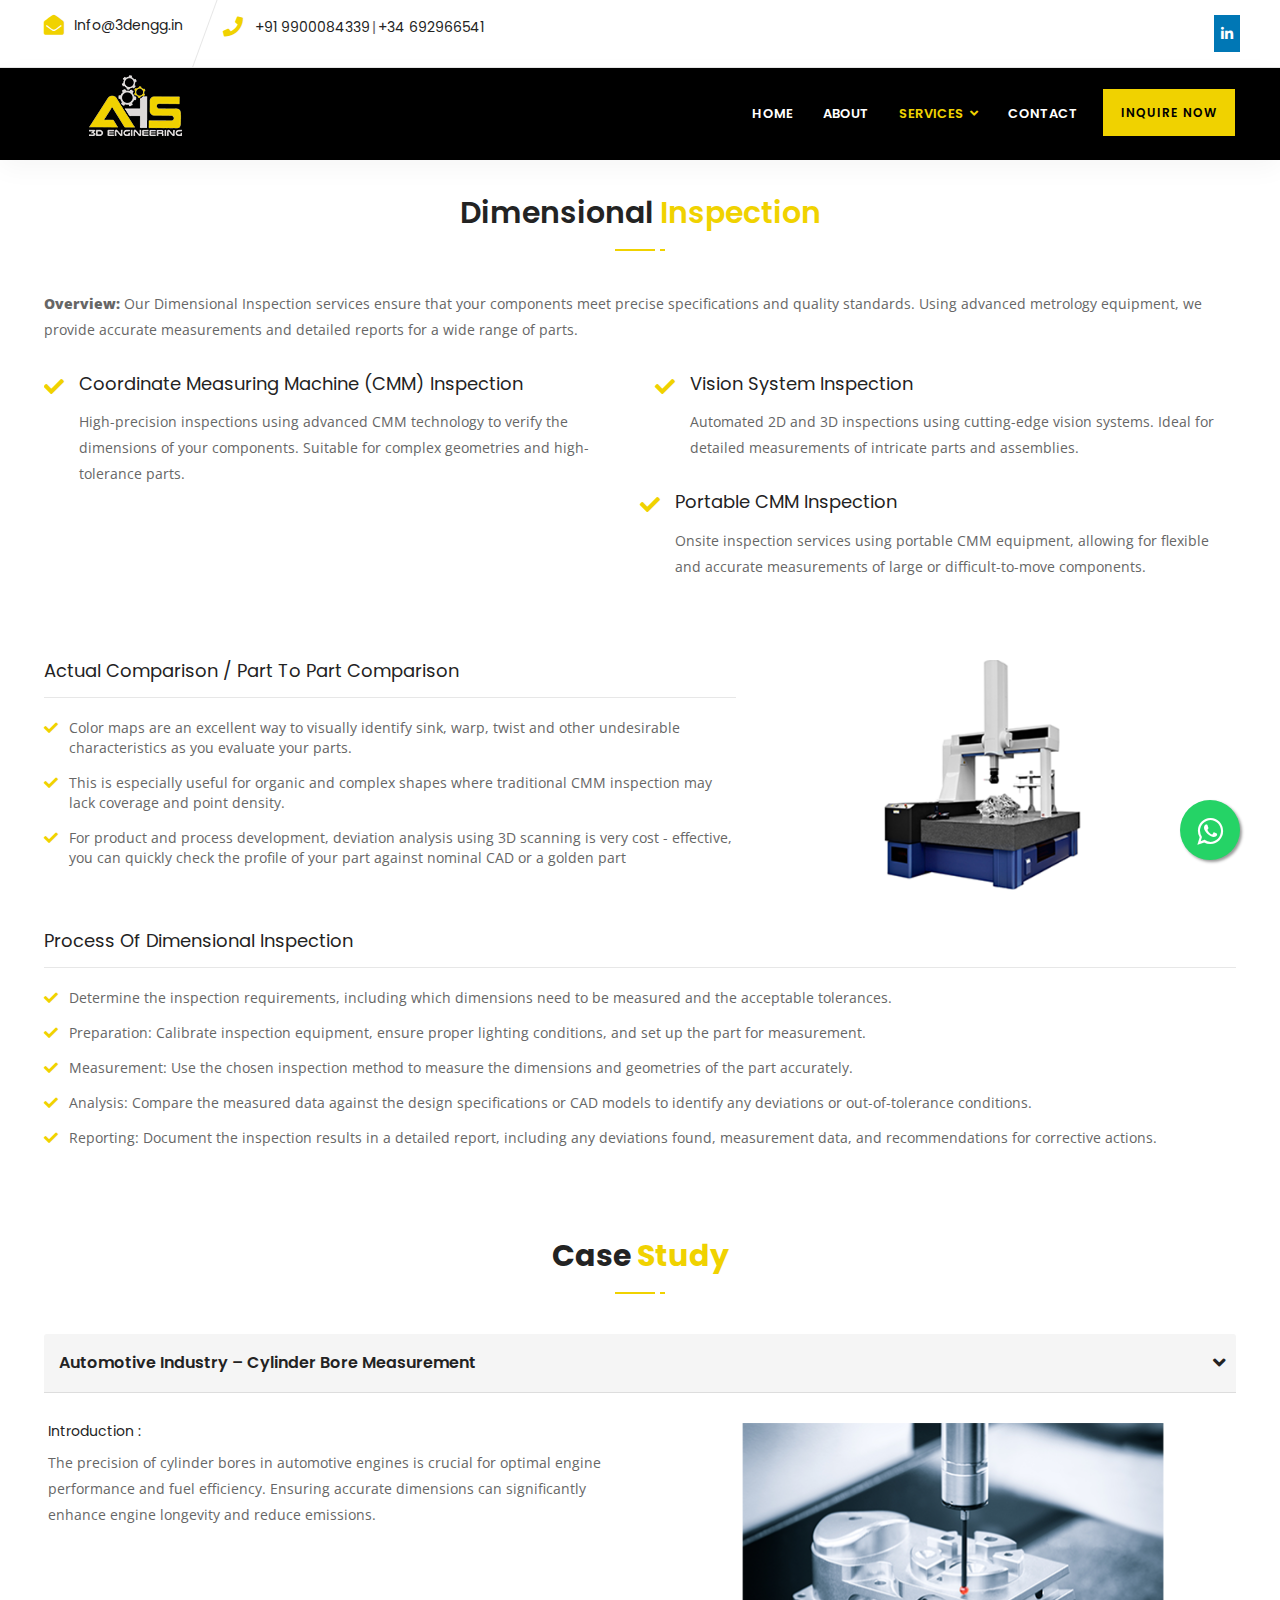
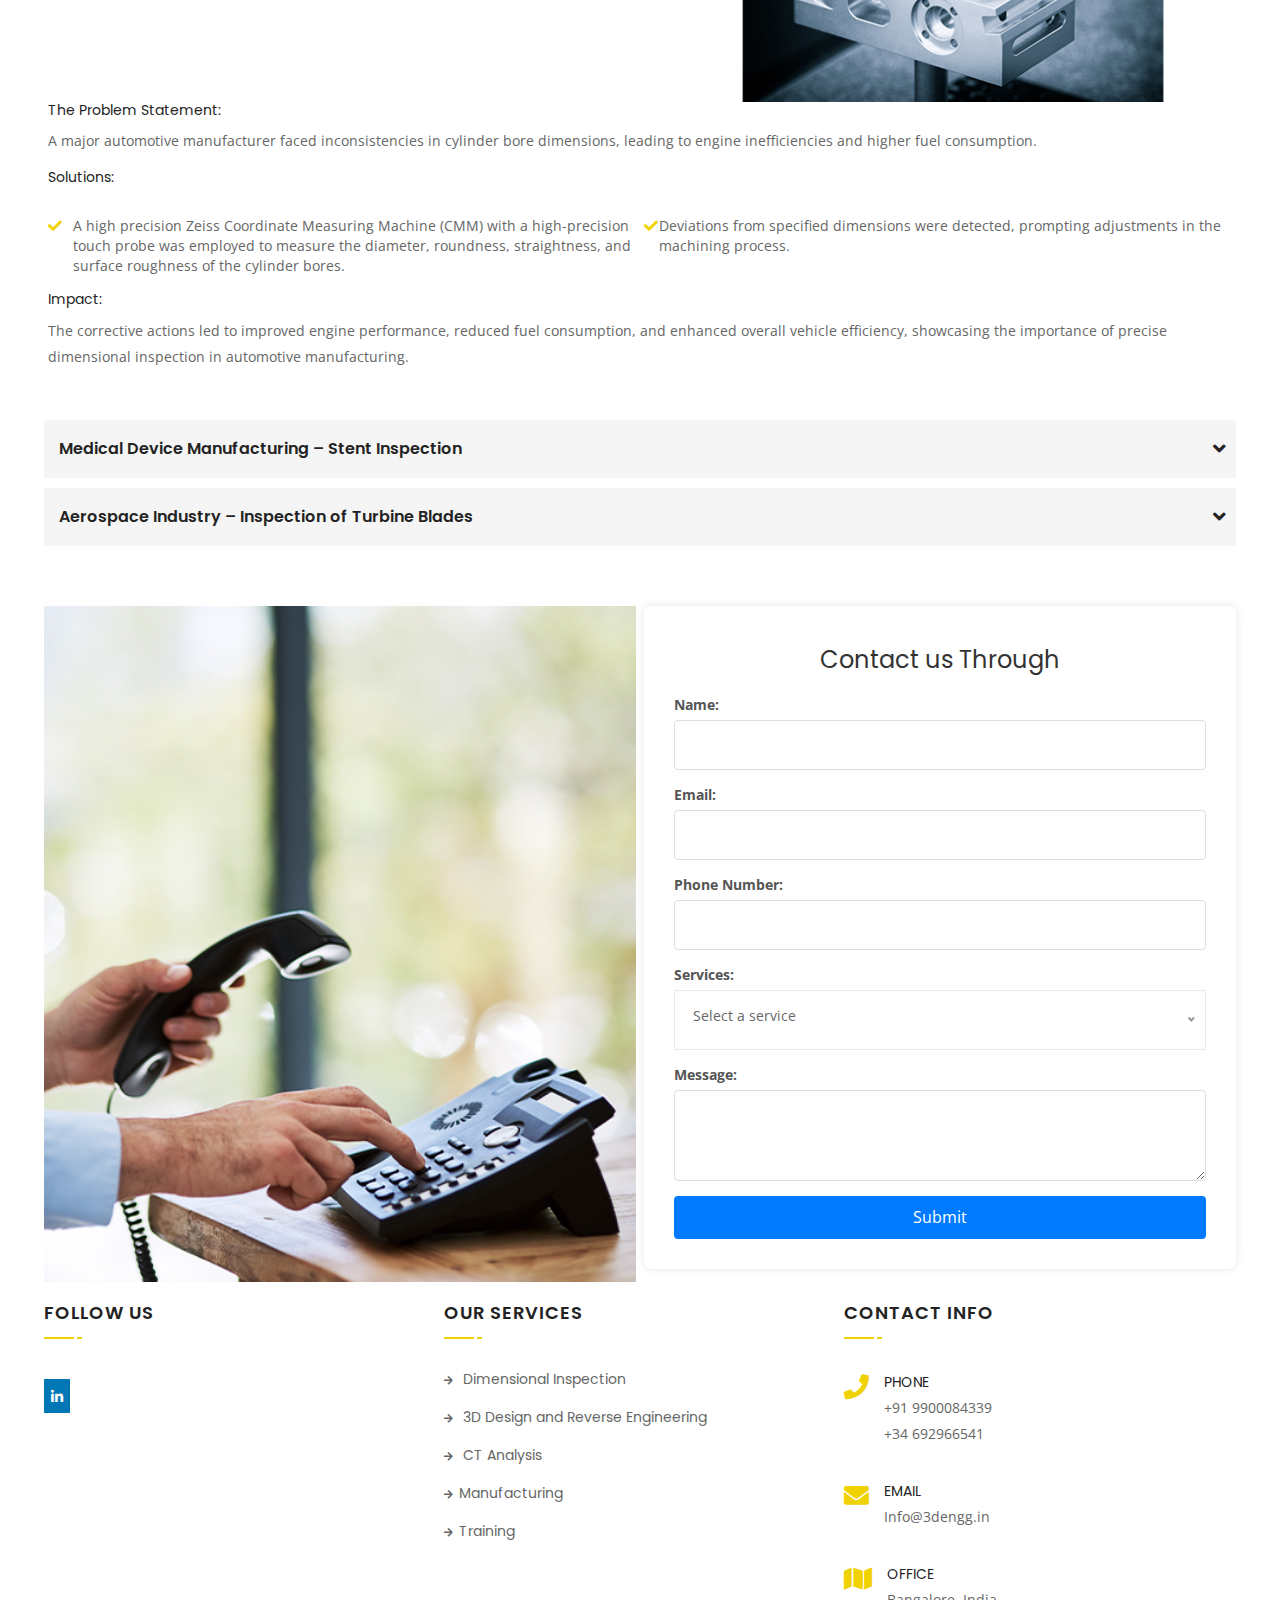
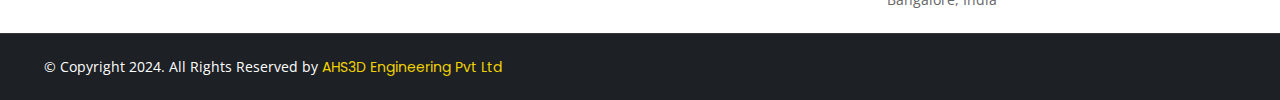
<file: dimen.html>
<!DOCTYPE html>
<html lang="en">

<head>
    <!-- ========== Meta Tags ========== -->
    <meta charset="utf-8">
    <meta http-equiv="X-UA-Compatible" content="IE=edge">
    <meta name="viewport" content="width=device-width, initial-scale=1">
    <meta name="description" content="Enhance your product quality with AHS3D's Dimensional Inspection services. Utilizing state-of-the-art CMM, Vision Systems, and Portable CMMs, we deliver precise measurements and detailed analyses to ensure your components meet stringent quality standards. Ideal for industries requiring high accuracy like automotive and medical devices. Discover how our advanced techniques can improve your manufacturing process.
    ">
    <!-- ========== Page Title ========== -->
    <title>Expert Dimensional Inspection Services | AHS3D - Precision Measured</title>

    <!-- ========== Favicon Icon ========== -->
    <link rel="shortcut icon" href="assets/img/favicon.png" type="image/x-icon">

    <!-- ========== Start Stylesheet ========== -->
    <link href="assets/css/bootstrap.min.css" rel="stylesheet" />
    <link href="assets/css/font-awesome.min.css" rel="stylesheet" />
    <link href="assets/css/flaticon-set.css" rel="stylesheet" />
    <link href="assets/css/elegant-icons.css" rel="stylesheet" />
    <link href="assets/css/magnific-popup.css" rel="stylesheet" />
    <link href="assets/css/owl.carousel.min.css" rel="stylesheet" />
    <link href="assets/css/owl.theme.default.min.css" rel="stylesheet" />
    <link href="assets/css/animate.css" rel="stylesheet" />
    <link href="assets/css/bootsnav.css" rel="stylesheet" />
    <link href="style.css" rel="stylesheet">
    <link href="assets/css/responsive.css" rel="stylesheet" />
    <!-- ========== End Stylesheet ========== -->

    <!-- HTML5 shim and Respond.js for IE8 support of HTML5 elements and media queries -->
    <!-- WARNING: Respond.js doesn't work if you view the page via file:// -->
    <!--[if lt IE 9]>
      <script src="assets/js/html5/html5shiv.min.js"></script>
      <script src="assets/js/html5/respond.min.js"></script>
    <![endif]-->

    <!-- ========== Google Fonts ========== -->
    <link href="https://fonts.googleapis.com/css?family=Open+Sans" rel="stylesheet">
    <link href="https://fonts.googleapis.com/css?family=Poppins:300,500,600,700,800" rel="stylesheet">

<link rel="stylesheet" href="https://maxcdn.bootstrapcdn.com/font-awesome/4.5.0/css/font-awesome.min.css">

</head>

<body>


 

    <!-- Start Header Top 
    ============================================= -->
    <div class="top-bar-area inline inc-border" style="width: 100%;">
        <div class="container">
            <div class="row">
                <div class="col-md-8 address-info text-left">
                    <div class="info box">
                        <ul>
                
                            <li>
                                       <i class="fas fa-envelope-open"></i> <a href="mailto:Info@3dengg.in">Info@3dengg.in</a>
                            </li>
                            <li>
                                <i class="fas fa-phone"></i><a class="sp" href="tel:+919900084339">+91 9900084339</a> | <a class="sp" href="tel:+34 692966541">+34 692966541 </a>
                          
                            </li>
                        </ul>
                    </div>
                </div>
                <div class="col-md-4 social text-right">
                    <ul>
                     
                        <li>
                            <a href="https://in.linkedin.com/company/ahs3d" class="linkedin-icon" target="_blank">
                                <i class="fab fa-linkedin-in"></i>
                            </a>
                        </li>
                    </ul>
                </div>
            </div>
        </div>
    </div>
    <!-- End Header Top -->


    <!-- Header 
    ============================================= -->
    <header id="home">

        <!-- Start Navigation -->
        <nav class="navbar navbar-default attr-border navbar-sticky bootsnav" style="background-color: #000;">

            <!-- Start Top Search -->
            <div class="container">
                <div class="row">
                    <div class="top-search">
                        <div class="input-group">
                            <form action="#">
                                <input type="text" name="text" class="form-control" placeholder="Search">
                                <button type="submit">
                                    <i class="fas fa-search"></i>
                                </button>  
                            </form>
                        </div>
                    </div>
                </div>
            </div>
            <!-- End Top Search -->

            <div class="container">

                  <!-- Start Atribute Navigation -->
                  <div class="attr-nav">
                    <ul>
                   <li class="quote-btn" ><a href="contact.html" style="background-color: #f0d200;">Inquire Now</a></li>
                    </ul>
                </div>        
                <!-- End Atribute Navigation -->

                <!-- Start Header Navigation -->
                <div class="navbar-header">
                    <button type="button" class="navbar-toggle" data-toggle="collapse" data-target="#navbar-menu">
                        <i class="fa fa-bars"></i>
                    </button>
                    <a class="navbar-brand" href="index.html">
                        <img src="assets/img/logo.png" class="logo" alt="Logo">
                    </a>
                </div>
                <!-- End Header Navigation -->

                <!-- Collect the nav links, forms, and other content for toggling -->
                <div class="collapse navbar-collapse" id="navbar-menu">
                    <ul class="nav navbar-nav navbar-right" data-in="#" data-out="#">
                   
                        <li >
                            <a href="index.html" >Home</a>
                        </li>
                        <li>
                            <a href="about.html" >About</a>
                        </li>
                        <li class="dropdown" style="color: #f0d200;">
                            <a href="#" class="dropdown-toggle active"  style="color: #f0d200;" data-toggle="dropdown" >Services</a>
                            <ul class="dropdown-menu">
                                <li><a href="dimen.html">Dimensional Inspection</a></li>
                                <li><a href="reverse.html">3D Design and Reverse Engineering</a></li>
                            
                                <li><a href="ctt.html">CT Analysis</a></li>
                                 <li><a href="manufacture.html">Manufacturing </a></li>  <li><a href="training.html">Training</a></li>
                            </ul>
                        </li>
                    
                       
                     
                     
                        <li>
                            <a href="contact.html">Contact</a>
                        </li>
                    </ul>
                </div><!-- /.navbar-collapse -->
            </div>

        </nav>
        <!-- End Navigation -->

    </header>
    <!-- End Header -->




    <div class="chose-us-area default-padding item-half" style="padding-top: 40px; padding-bottom: 40px;">
        <div class="container">
            <div class="row">
                <div class="col-md-12 info">
                    <div class="heading">
                       
                        <div class="site-heading text-center">
                          
                            <h2>Dimensional <span>Inspection</span></h2>
                           
                        </div>
                        <p>
                          <b> Overview:</b>  Our Dimensional Inspection services ensure that your
                            components meet precise specifications and quality standards. Using advanced metrology equipment, we provide accurate measurements and detailed reports for a wide range of parts.  </p>
                    </div>
                    <ul>
                        <li>
                            <div class="info">
                                <h4>Coordinate Measuring Machine (CMM) Inspection</h4>
                                <p>
                                    High-precision inspections using advanced CMM technology to verify the dimensions of your components. Suitable for complex
                                    geometries and high-tolerance parts.  </p>
                            </div>
                        </li>
                        <li>
                            <div class="info">
                                <h4>Vision System Inspection</h4>
                                <p>
                                    Automated 2D and 3D inspections using cutting-edge vision systems.
                                    Ideal for detailed measurements of intricate parts and assemblies. </p>
                            </div>
                        </li>
                        <li>
                            <div class="info">
                                <h4>Portable CMM Inspection</h4>
                                <p>
                                    Onsite inspection services using portable CMM equipment, allowing for flexible and accurate measurements of large or difficult-to-move components. </p>
                            </div>
                        </li>
                     
                    </ul>
                    
                </div>
            
               
            </div>  

        </div>
    </div>  


 <!-- Start Services Details
    ============================================= -->
    <div class="services-details-area " style="padding-top: 40px; padding-bottom: 40px;">
        <div class="container">
            <div class="row">
                <!-- Services Content -->
                <div class="col-md-7 content">
                  
                    <div class="info">
                     
                        <h4 class="info">Actual Comparison / Part To Part Comparison</h4>
                        <ul>
                            <li> Color maps are an excellent way to visually identify sink, warp, twist and other undesirable characteristics as you evaluate your parts.</li>
                            <li>This is especially useful for organic and complex shapes where traditional CMM inspection may lack coverage and point density.</li>
                            <li> For product and process development, deviation analysis using 3D scanning is very cost - effective, you can quickly check the profile of your part against nominal CAD or a golden part </li>
                          
                        </ul>
                    
                   
                    </div>
                </div>
                <!-- End Services Content -->

                <!-- Widget Items -->
                <div class="col-md-5 sidebar">
             
                    <img src="assets/img/aahs/cs1.png" alt="Thumb" style="padding-left: 15px; width: 100%;">

              


                  
                </div>
                <!-- End Widget Items -->

            </div>
        </div>
    </div>
    <!-- End End Services -->




    
    <!-- Start Services Details
    ============================================= -->
    <div class="services-details-area " style=" padding-bottom: 40px;">
        <div class="container">
            <div class="row">
                <!-- Services Content -->
                <div class="col-md-12 content">
                  
                    <div class="info">
                    
                        <h4>Process Of Dimensional Inspection</h4>
                        <ul>
                            <li> Determine the inspection requirements, including which dimensions need to be measured and the acceptable tolerances.</li>
                            <li>Preparation: Calibrate inspection equipment, ensure proper lighting conditions, and set up the part for measurement.</li>
                            <li>Measurement: Use the chosen inspection method to measure the dimensions and geometries of the part accurately.</li>
                            <li>Analysis: Compare the measured data against the design specifications or CAD models to identify any deviations or out-of-tolerance conditions.</li>
                            <li>Reporting: Document the inspection results in a detailed report, including any deviations found, measurement data, and recommendations for corrective actions.</li>
                        </ul>   
                        
                    </div>
                </div>
                <!-- End Services Content -->

           

            </div>
        </div>
    </div>
    <!-- End End Services -->
    

      <!-- Start Why Chose Us 
    ============================================= -->
    <div class="chose-us-area default-padding item-half">
        <div class="container">
            <div class="row">
            
                <!-- Start Faq -->
                <div class="col-md-12 faq-area">
                    <div class="services-details-area " style="padding-top: 20px; ">
                        <div class="site-heading text-center">
                            <h2>Case <span>Study</span></h2>
                           
                        </div>
                    </div>
                    <div class="acd-items acd-arrow">
                        <div class="panel-group symb" id="accordion">

                            <!-- Single Item -->
                            <div class="panel panel-default">
                                <div class="panel-heading">
                                    <h4 class="panel-title">
                                        <a data-toggle="collapse" data-parent="#accordion" href="#ac1">
                                            Automotive Industry – Cylinder Bore Measurement
                                        </a>
                                    </h4>
                                </div>
                                <div id="ac1" class="panel-collapse collapse in">
                                    <div class="panel-body">
                                        <div class="container">
                                            <div class="row">
                                                <!-- Services Content -->
                                                <div class="col-md-6 content">
                                                  
                                                    <div class="info">
                                                      
                                
                                                        <h5>Introduction :</h5>
                                                       <p>  The precision of cylinder bores in automotive engines is crucial for optimal engine performance and fuel efficiency. Ensuring accurate dimensions can significantly enhance engine longevity and reduce emissions.
                                                    </p>
                         </div>
                                                </div>
                                                <!-- End Services Content -->
                                
                                                <!-- Widget Items -->
                                                <div class="col-md-6 sidebar">
                                             
                                                    <img src="assets/img/AHS/di2.png" alt="Thumb" style="padding-left: 15px; width: 100%;">
                                
                                              
                                
                                
                                                  
                                                </div>
                                                <!-- End Widget Items -->
                                
                                            </div>
                                        </div>
                                        <div class="services-details-area " style=" padding-bottom: 20px;">
                                            <div class="container">
                                                <div class="row">
                                                    <!-- Services Content -->
                                                    <div class="col-md-12 content">
                                                      
                                                        <div class="info">
                                                            
                                                        <h5>The Problem Statement:</h5>
                                                        <p> A major automotive manufacturer faced inconsistencies in cylinder bore dimensions, leading to engine inefficiencies and higher fuel consumption.
                                                        </p>  
                                                            
                                    <h5>Solutions:
                                    </h5><ul class="info">
                                    <li>A high precision Zeiss Coordinate Measuring Machine (CMM) with a high-precision touch probe was employed to measure the diameter, roundness, straightness, and surface roughness of the cylinder bores.
                                    
                                    </li>
                                    <li>Deviations from specified dimensions were detected, prompting adjustments in the machining process.
                                    </li>
                                    </ul>
                                    
                                    <h5>Impact:
                                    </h5>
                                    
                                    <p>The corrective actions led to improved engine performance, reduced fuel consumption, and enhanced overall vehicle efficiency, showcasing the importance of precise dimensional inspection in automotive manufacturing.
                                    </p>
                                                        </div>
                                                    </div>
                                                    <!-- End Services Content -->
                                    
                                               
                                    
                                                </div>
                                            </div>
                                        </div>
                                    </div>
                                </div>
                            </div>
                            <!-- End Single Item -->

                            <!-- Single Item -->
                            <div class="panel panel-default">
                                <div class="panel-heading">
                                    <h4 class="panel-title">
                                        <a data-toggle="collapse" data-parent="#accordion" href="#ac2">
                                            Medical Device Manufacturing – Stent Inspection
                                        </a>
                                    </h4>
                                </div>
                                <div id="ac2" class="panel-collapse collapse">
                                    <div class="panel-body">
                                        <div class="services-details-area " style="padding-top: 20px; ">
       
                                            <div class="container">
                                                <div class="row">
                                                    <!-- Services Content -->
                                                    <div class="col-md-6 content">
                                                      
                                                        <div class="info">
                                  
                                                            <h5>Introduction :</h5>
                                                           <p> Medical stents require high precision in their dimensions to ensure proper functionality and safety when implanted in patients. Any deviation can lead to significant health risks.
                                                        </p>
                                                        
                                                       
                                                        </div>
                                                    </div>
                                                    <!-- End Services Content -->
                                    
                                                    <!-- Widget Items -->
                                                    <div class="col-md-6 sidebar">
                                                 
                                                        <img src="assets/img/aahs/vmm.png" alt="Thumb" style="padding-left: 15px; width: 100%;">
                                    </div>
                                                    <!-- End Widget Items -->
                                    
                                                </div>
                                            </div>
                                        </div>
                                       
                                        <div class="services-details-area " style=" padding-bottom: 20px;">
                                            <div class="container">
                                                <div class="row">
                                                    <!-- Services Content -->
                                                    <div class="col-md-12 content">
                                                      
                                                        <div class="info">
                                                        <h5>The Problem Statement:</h5>
                                                        <p> A medical device manufacturer encountered difficulties in ensuring the dimensional accuracy of stents, which are intricate and have complex geometries.
                                                        </p>  
                                                            
                                    <h5>Solutions:
                                    </h5>
                                    <ul class="info">
                                    <li>A Vision Measuring Machine (VMM) was employed to inspect the stents. 
                                    
                                    </li>
                                    <li>The VMM utilized advanced optics and image processing to measure the intricate 2D geometrical features, including the length, diameter, and strut thickness.
                                    </li>
                                    </ul>
                                    <h5>Impact:
                                    </h5>
                                    <ul class="info">
                                    <li>The VMM enabled precise, non-contact measurement of the stents, leading to improved quality control. 
                                    
                                    </li>
                                    <li>The manufacturer achieved higher consistency in stent dimensions, enhancing the reliability and safety of the medical devices.
                                    </li>
                                    </ul>                   </div>
                                                    </div>
                                                    <!-- End Services Content -->
                                    </div>
                                            </div>
                                        </div>
                                    </div>
                                </div>
                            </div>
                            <!-- End Single Item -->

                            <!-- Single Item -->
                            <div class="panel panel-default">
                                <div class="panel-heading">
                                    <h4 class="panel-title">
                                        <a data-toggle="collapse" data-parent="#accordion" href="#ac3">
                                            Aerospace Industry – Inspection of Turbine Blades
                                        </a>
                                    </h4>
                                </div>
                                <div id="ac3" class="panel-collapse collapse">
                                    <div class="panel-body">
                                        <div class="services-details-area " style="padding-top: 20px; ">
       
                                            <div class="container">
                                                <div class="row">
                                                    <!-- Services Content -->
                                                    <div class="col-md-6 content">
                                                      
                                                        <div class="info">
                                                             
                                                            <h5>Introduction :</h5>
                                                           <p> 
                                                            Surface roughness on turbine blades in aerospace applications can significantly impact aerodynamic performance and efficiency. Ensuring smooth surfaces is essential for optimal engine operation.
                                                             </p>
                                                        
                                                       
                                                        </div>
                                                    </div>
                                                    <!-- End Services Content -->
                                    
                                                    <!-- Widget Items -->
                                                    <div class="col-md-6 sidebar">
                                                 
                                                        <img src="assets/img/aahs/rough.png" alt="Thumb" style="padding-left: 15px; width: 100%;">
                         </div>
                                                    <!-- End Widget Items -->
                                    
                                                </div>
                                            </div>
                                        </div>
                                        <div class="services-details-area " style=" padding-bottom: 20px;">
                                            <div class="container">
                                                <div class="row">
                                                    <!-- Services Content -->
                                                    <div class="col-md-12 content">
                                                      
                                                        <div class="info">
                                                        <h5>The Problem Statement:</h5>
                                                        <p> An aerospace company needed to ensure that turbine blades met stringent surface roughness requirements to avoid aerodynamic inefficiencies and potential failures.
                                                        </p>  
                                                            
                                    <h5>Solutions:
                                    </h5>
                                    <p>The company utilized a Roughness Tester to inspect the surface finish of turbine blades. Measurements of roughness parameters such as Ra, Rq (root mean square roughness), and Rt (total roughness) were taken at critical points on the blades.
                                    </p>
                                    <h5>Impact:
                                    </h5>
                                    <p>The precise roughness measurements allowed the company to identify and rectify surface finish issues, leading to improved aerodynamic performance and reliability of the turbine engines.
                                    
                                    </p>
                                    
                                                        </div>
                                                    </div>
                                                    <!-- End Services Content -->
                                                </div>
                                            </div>
                                        </div>
                                    </div>
                                </div>
                            </div>
                            <!-- End Single Item -->

                     
                        </div>
                    </div>
                </div>
                <!-- End Faq -->
            </div>
        </div>
    </div>
    <!-- End Why Chose Us --> 
 

  
        
    <div class="container">
        <div class="row">
          <div class="col-sm-12 col-md-6 col-lg-6">
           <img class="cont" src="assets/img/AHS/contact1.png" width="100%">
          </div> 
          <div class="col-sm-12 col-md-6 col-lg-6 found" >
            <div class="contact-form-container">
                <h1 style="text-align: center;">Contact us Through </h1>
                <form action="#" method="post">
                    <label for="name">Name:</label>
                    <input type="text" id="name" name="name" required>
        
                    <label for="email">Email:</label>
                    <input type="email" id="email" name="email" required>
        
                    <label for="phone">Phone Number:</label>
                    <input type="tel" id="phone" name="phone" required>
        
                    <label for="services">Services:</label>
                    <select id="services" name="services" required>
                        <option value="">Select a service</option>
                        <option value="Dimensional Inspection">Dimensional Inspection</option>
                        <option value="Reverse Engineering">Reverse Engineering</option>
                        <option value="CT Analysis">CT Analysis</option>
                        <option value="Manufacturing">Manufacturing</option>
                        <option value="Training">Training</option>
                    </select>
        
                    <label for="message">Message:</label>
                    <textarea id="message" name="message" rows="3" required></textarea>
        
                    <button type="submit">Submit</button>
                </form>
            </div>
          </div>  
        </div>
      
    </div>      
     
  




   


    <a href="https://api.whatsapp.com/send?phone=+919900084339&text=Hola%21%20Quisiera%20m%C3%A1s%20informaci%C3%B3n%20sobre%20Varela%202." class="float" target="_blank">
        <i class="fa fa-whatsapp my-float"></i>
        </a>
 
    <!-- Start Footer 
    ============================================= -->
    <footer>
        <div class="container" >
            <div class="row">
                <div class="f-items " style="padding-top: 20px;">

                    <!-- Single Item -->
                    <div class="col-md-4 equal-height item">
                        <div class="f-item">
                          
                            <!-- <h5>Subscribe Newsletter</h5>
                            <form action="#">
                                <div class="input-group stylish-input-group">
                                    <input type="Email" name="Email" class="form-control" placeholder="Enter your e-mail here">
                                    <button type="submit">
                                        <i class="fa fa-paper-plane"></i>
                                    </button>  
                                </div>
                            </form> -->
                           
                            <div class="sidebar-item social-sidebar">
                                <div class="title" style="padding-bottom: 10px;">
                                    <h4>follow us</h4>
                                </div>
                                <div class="sidebar-info">
                                    <ul>
                                       
                                       
                                        <li class="g-plus">
                                          <a href="https://in.linkedin.com/company/ahs3d">
                                                <i class="fab fa-linkedin"></i>
                                            </a>
                                        </li>
                                    </ul>
                                </div>
                            </div>
                        </div>
                    </div>
                    <!-- End Single Item -->
                    <!-- Single Item -->
                       <div class="col-md-4 equal-height item">
                        <div class="f-item link">
                            <h4>Our Services</h4>
                             <ul>
                                <li>
                                    <a href="dimen.html"><i class="fas fa-arrow-right"></i> Dimensional Inspection
                                    </a>
                                </li>
                                <li>
                                    <a href="reverse.html"><i class="fas fa-arrow-right"></i> 3D Design and Reverse Engineering</a>
                                </li>
                               
                                      <li>
                                    <a href="ctt.html"><i class="fas fa-arrow-right"></i> CT Analysis</a>
                                </li>
                                <li>
                                    <a href="manufacture.html"><i class="fas fa-arrow-right"></i>Manufacturing  </a>
                                </li>
                                <li>
                                    <a href="training.html"><i class="fas fa-arrow-right"></i>Training</a>
                                </li>
                          
                            </ul>
                        </div>
                    </div>
                    <!-- End Single Item -->
                    <!-- Single Item -->
                    <div class="col-md-4 equal-height item">
                        <div class="f-item twitter-widget f-item contact">
                            <h4 >Contact info</h4>
                            <ul>
                                <li>
                                    <i class="fas fa-phone"></i> 
                                    <p>Phone <span><a href="tel:+919900084339">+91 9900084339</span></a> 
                                        <a href="tel:+34 692966541"> +34 692966541</span></a></p> 
                                </li>
                                <li>
                                    <i class="fas fa-envelope"></i> 
                                    <p>Email <span><a href="mailto:Info@3dengg.in">Info@3dengg.in</a></span></p>
                                </li>
                                <li>
                                    <i class="fas fa-map"></i> 
                                   <p>Office <br> <a href="https://maps.app.goo.gl/3BZxnjbbTvM2N1BGA"><span>Bangalore, India</span></a></p>
                                </li>
                            </ul>
                        
                         
                        </div>
                     
                    </div>
                    <!-- End Single Item -->
                </div>
            </div><br>
        </div>
        <!-- Start Footer Bottom -->
  <div class="footer-bottom bg-dark text-light">
            <div class="container">
                <div class="row">
                    <div class="col-md-12">
                        <p>&copy; Copyright 2024. All Rights Reserved by <a href="#">AHS3D Engineering Pvt Ltd </a></p>
                    </div>
                  
                </div>
            </div>
        </div>
        <!-- End Footer Bottom -->
    </footer>
    <!-- End Footer -->

    <!-- jQuery Frameworks
    ============================================= -->

    <script>
           // scripts.js
     document.addEventListener('DOMContentLoaded', function() {
        const tabButtons = document.querySelectorAll('.tab-button');
        const tabPanes = document.querySelectorAll('.tab-pane');
    
        tabButtons.forEach(button => {
            button.addEventListener('click', () => {
                const tabId = button.getAttribute('data-tab');
    
                // Remove active class from all buttons and panes
                tabButtons.forEach(btn => btn.classList.remove('active'));
                tabPanes.forEach(pane => pane.classList.remove('active'));
    
                // Add active class to the clicked button and corresponding pane
                button.classList.add('active');
                document.getElementById(tabId).classList.add('active');
            });
        });
    });
    </script>
    <script src="assets/js/jquery-1.12.4.min.js"></script>
    <script src="assets/js/bootstrap.min.js"></script>
    <script src="assets/js/equal-height.min.js"></script>
    <script src="assets/js/jquery.appear.js"></script>
    <script src="assets/js/jquery.easing.min.js"></script>
    <script src="assets/js/jquery.magnific-popup.min.js"></script>
    <script src="assets/js/modernizr.custom.13711.js"></script>
    <script src="assets/js/owl.carousel.min.js"></script>
    <script src="assets/js/wow.min.js"></script>
    <script src="assets/js/isotope.pkgd.min.js"></script>
    <script src="assets/js/imagesloaded.pkgd.min.js"></script>
    <script src="assets/js/count-to.js"></script>
    <script src="assets/js/YTPlayer.min.js"></script>
    <script src="assets/js/jquery.nice-select.min.js"></script>
    <script src="assets/js/bootsnav.js"></script>
    <script src="assets/js/main.js"></script>


</body>
</html>
</file>
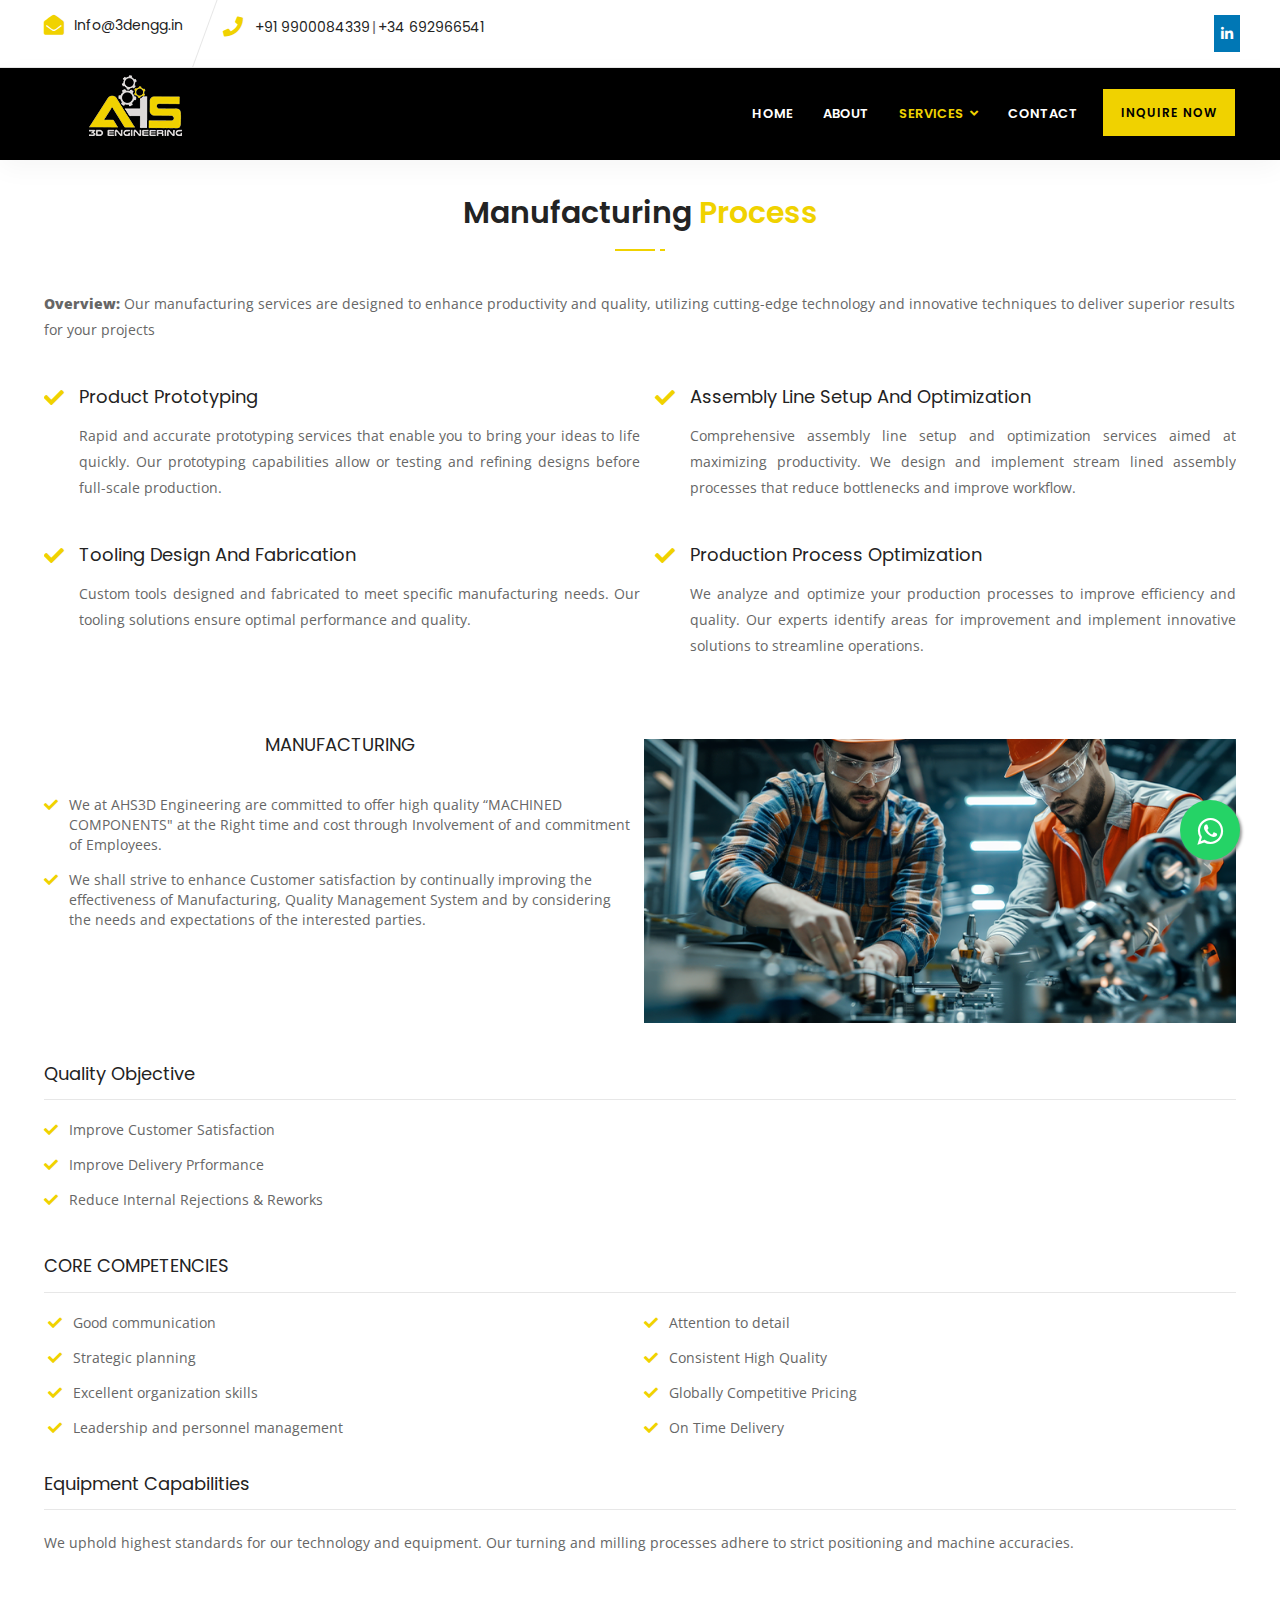
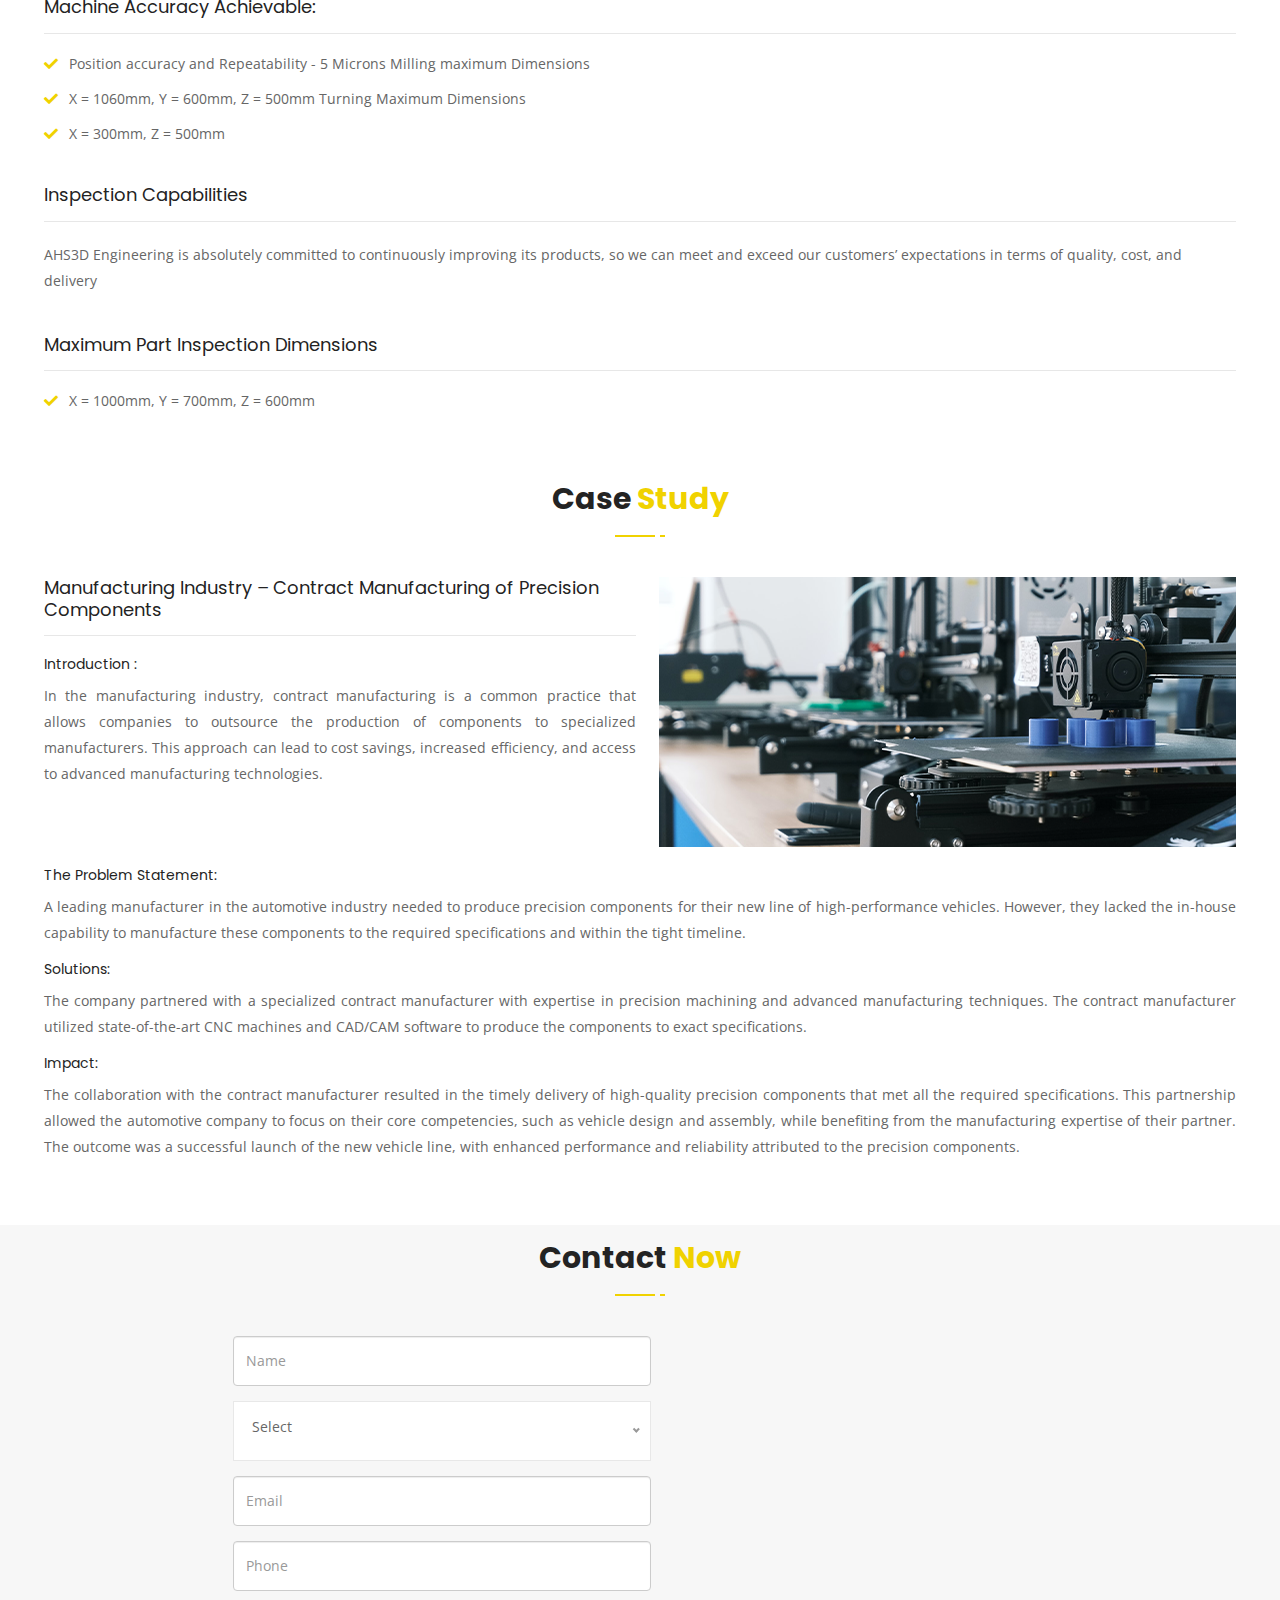
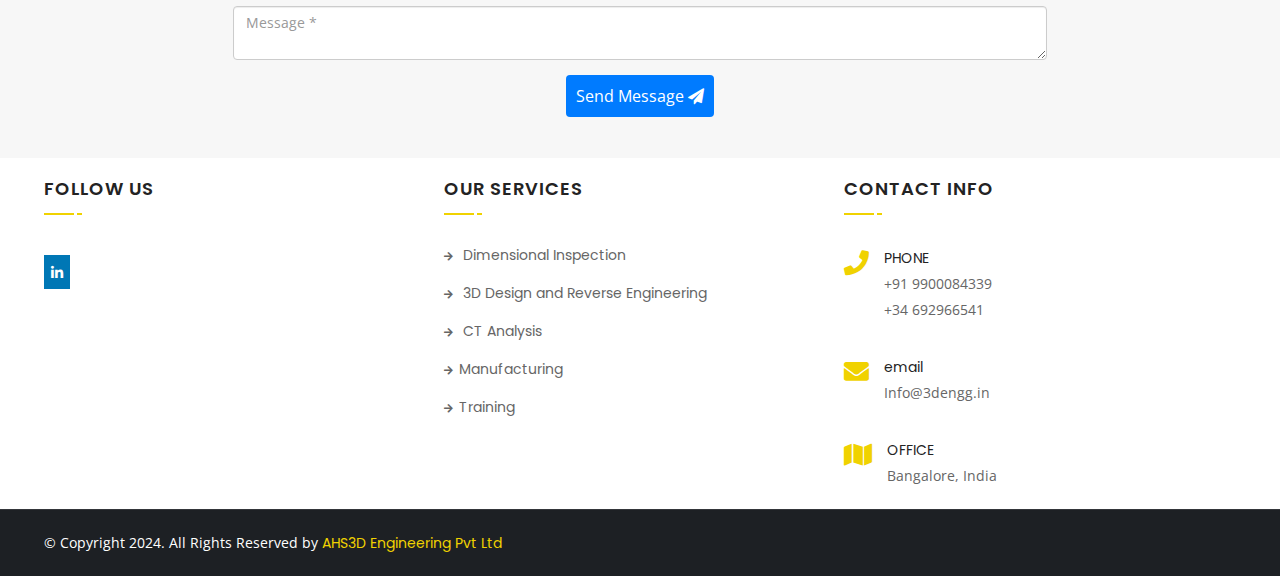
<file: manufacture.html>
<!DOCTYPE html>
<html lang="en">

<head>
    <!-- ========== Meta Tags ========== -->
    <meta charset="utf-8">
    <meta http-equiv="X-UA-Compatible" content="IE=edge">
    <meta name="viewport" content="width=device-width, initial-scale=1">
  <meta name="description" content="Explore AHS3D's extensive manufacturing services, including product prototyping, assembly line optimization, tooling design, and production process enhancement. Our cutting-edge technology and expert team ensure high-quality, precision-engineered components to meet your specific needs. Contact us to enhance your manufacturing efficiency and product quality.
  ">

    <!-- ========== Page Title ========== -->
    <title>Comprehensive Manufacturing Services | AHS3D - Precision Engineering Solutions
    </title>

    <!-- ========== Favicon Icon ========== -->
    <link rel="shortcut icon" href="assets/img/favicon.png" type="image/x-icon">

    <!-- ========== Start Stylesheet ========== -->
    <link href="assets/css/bootstrap.min.css" rel="stylesheet" />
    <link href="assets/css/font-awesome.min.css" rel="stylesheet" />
    <link href="assets/css/flaticon-set.css" rel="stylesheet" />
    <link href="assets/css/elegant-icons.css" rel="stylesheet" />
    <link href="assets/css/magnific-popup.css" rel="stylesheet" />
    <link href="assets/css/owl.carousel.min.css" rel="stylesheet" />
    <link href="assets/css/owl.theme.default.min.css" rel="stylesheet" />
    <link href="assets/css/animate.css" rel="stylesheet" />
    <link href="assets/css/bootsnav.css" rel="stylesheet" />
    <link href="style.css" rel="stylesheet">
    <link href="assets/css/responsive.css" rel="stylesheet" />
    <!-- ========== End Stylesheet ========== -->

    <!-- HTML5 shim and Respond.js for IE8 support of HTML5 elements and media queries -->
    <!-- WARNING: Respond.js doesn't work if you view the page via file:// -->
    <!--[if lt IE 9]>
      <script src="assets/js/html5/html5shiv.min.js"></script>
      <script src="assets/js/html5/respond.min.js"></script>
    <![endif]-->

    <!-- ========== Google Fonts ========== -->
    <link href="https://fonts.googleapis.com/css?family=Open+Sans" rel="stylesheet">
    <link href="https://fonts.googleapis.com/css?family=Poppins:300,500,600,700,800" rel="stylesheet">

<link rel="stylesheet" href="https://maxcdn.bootstrapcdn.com/font-awesome/4.5.0/css/font-awesome.min.css">

</head>

<body>



    <!-- Start Header Top 
    ============================================= -->
    <div class="top-bar-area inline inc-border" style="width: 100%;">
        <div class="container">
            <div class="row">
                <div class="col-md-8 address-info text-left">
                    <div class="info box">
                        <ul>
                
                            <li>
                                       <i class="fas fa-envelope-open"></i> <a href="mailto:Info@3dengg.in">Info@3dengg.in</a>
                            </li>
                            <li>
                                <i class="fas fa-phone"></i><a class="sp" href="tel:+919900084339">+91 9900084339</a> | <a class="sp" href="tel:+34 692966541">+34 692966541 </a>
                          
                            </li>
                        </ul>
                    </div>
                </div>
                <div class="col-md-4 social text-right">
                    <ul>
                     
                        <li>
                            <a href="https://in.linkedin.com/company/ahs3d" class="linkedin-icon" target="_blank">
                                <i class="fab fa-linkedin-in"></i>
                            </a>
                        </li>
                    </ul>
                </div>
            </div>
        </div>
    </div>
    <!-- End Header Top -->

    <!-- Header 
    ============================================= -->
    <header id="home">

        <!-- Start Navigation -->
        <nav class="navbar navbar-default attr-border navbar-sticky bootsnav" style="background-color: #000;">

            <!-- Start Top Search -->
            <div class="container">
                <div class="row">
                    <div class="top-search">
                        <div class="input-group">
                            <form action="#">
                                <input type="text" name="text" class="form-control" placeholder="Search">
                                <button type="submit">
                                    <i class="fas fa-search"></i>
                                </button>  
                            </form>
                        </div>
                    </div>
                </div>
            </div>
            <!-- End Top Search -->

            <div class="container">

                  <!-- Start Atribute Navigation -->
                  <div class="attr-nav">
                    <ul>
                   <li class="quote-btn" ><a href="contact.html" style="background-color: #f0d200;">Inquire Now</a></li>
                    </ul>
                </div>        
                <!-- End Atribute Navigation -->

                <!-- Start Header Navigation -->
                <div class="navbar-header">
                    <button type="button" class="navbar-toggle" data-toggle="collapse" data-target="#navbar-menu">
                        <i class="fa fa-bars"></i>
                    </button>
                    <a class="navbar-brand" href="index.html">
                        <img src="assets/img/logo.png" class="logo" alt="Logo">
                    </a>
                </div>
                <!-- End Header Navigation -->

                <!-- Collect the nav links, forms, and other content for toggling -->
                <div class="collapse navbar-collapse" id="navbar-menu">
                    <ul class="nav navbar-nav navbar-right" data-in="#" data-out="#">
                   
                        <li >
                            <a href="index.html" >Home</a>
                        </li>
                        <li>
                            <a href="about.html" >About</a>
                        </li>
                        <li class="dropdown">
                            <a href="#" class="dropdown-toggle "   style="color: #f0d200;" data-toggle="dropdown" >Services</a>
                            <ul class="dropdown-menu">
                                 <li><a href="dimen.html">Dimensional Inspection</a></li>
                                <li><a href="reverse.html">3D Design and Reverse Engineering</a></li>
                                <li><a href="ctt.html">CT Analysis</a></li>
                                 <li><a href="manufacture.html">Manufacturing </a></li>
                                 <li><a href="training.html">Training</a></li>
                            </ul>
                        </li>
                    
                       
                     
                     
                        <li>
                            <a href="contact.html">contact</a>
                        </li>
                    </ul>
                </div><!-- /.navbar-collapse -->
            </div>

        </nav>
        <!-- End Navigation -->

    </header>
    <!-- End Header -->
    <!-- Start Why Chose Us 
    ============================================= -->
    <div class="chose-us-area default-padding item-half" style="padding-top: 40px; padding-bottom: 40px;">
        <div class="container">
            <div class="row">
                <div class="col-md-12 info">
                    <div class="heading">
                        <div class="site-heading text-center">
                            <h2>Manufacturing  <span>Process</span></h2>
                           
                        </div>
                        <p>
                            <b>Overview:</b> Our manufacturing services are designed to enhance productivity and quality, utilizing cutting-edge technology and innovative techniques to deliver superior results for your projects  </p>
                    </div>
                    <ul style=" line-height: 50px;">
                        <li>
                            <div class="info">
                                <h4>Product Prototyping</h4>
                                <p style="text-align: justify;text-justify: inter-word;">
                                    Rapid and accurate prototyping services that enable you to bring your ideas to life quickly. Our prototyping capabilities allow or testing and refining designs before full-scale production. </p>
                            </div>
                        </li>
                        <li>
                            <div class="info">
                                <h4>Assembly Line Setup and Optimization</h4>
                                <p style="text-align: justify;text-justify: inter-word;">
                                    Comprehensive assembly line setup and optimization services aimed at maximizing productivity. We design and implement stream lined assembly processes that reduce bottlenecks and improve workflow. </p>
                            </div>
                        </li>
                        <li>
                            <div class="info">
                                <h4>Tooling Design and Fabrication</h4>
                                <p style="text-align: justify;text-justify: inter-word;">
                                    Custom tools designed and fabricated to meet specific
                                    manufacturing needs. Our tooling solutions ensure optimal
                                    performance and quality.  </p>
                            </div>
                        </li>
                   
                        <li>
                            <div class="info">
                                <h4>Production Process Optimization</h4>
                                <p style="text-align: justify;text-justify: inter-word;">
                                We analyze and optimize your production processes to improve efficiency and quality. Our experts identify areas for improvement
                                    and implement innovative solutions to streamline operations.  </p>
                            </div>
                        </li>
                        
                      
                
                     
                    
                    
                    </ul>
                    
                </div>
            
            </div>
      
        </div>
    </div>
    <!-- End Why Chose Us -->



     <!-- Start Services Details
    ============================================= -->
    <div class="services-details-area " style="padding-top: 40px;">
        <div class="container">
         
            <div class="row">
                <!-- Services Content -->
                <div class="col-md-6 content">
                    <div class="site-heading text-center">
                        <h4>Manufacturing  </h4> 
                    </div>
                  <div class="info">
                       
                        <ul>
                       <li>We at AHS3D Engineering are committed to offer high quality “MACHINED COMPONENTS" at the Right time and cost through Involvement of and commitment of Employees.

                       </li>
                       <li>We shall strive to enhance Customer satisfaction by continually improving the effectiveness of Manufacturing, Quality Management System and by considering the needs and expectations of the interested parties. 
                       </li>
                        </ul>
                    
                   
                    </div>
                </div>
                <!-- End Services Content -->

                <!-- Widget Items -->
                <div class="col-md-6 sidebar">
             
                    <img src="assets/img/aahs/dimen1.png" alt="Thumb" style="width: 100%;">

              


                  
                </div>
                <!-- End Widget Items -->

            </div>
        </div>
    </div>
    <!-- End End Services -->


    
    <!-- Start Services Details
    ============================================= -->
    <div class="services-details-area default-padding" style="padding-top: 40px; padding-bottom: 40px;">
        <div class="container">
            <div class="row">
                <!-- Services Content -->
                <div class="col-md-12 content">
                  
                    <div class="info">
                      
                   
                            <h4>Quality Objective</h4>
                            <ul>
    <li>Improve Customer Satisfaction</li>
    <li>Improve Delivery Prformance</li>
    <li>Reduce Internal Rejections & Reworks</li>
                            </ul> 
                     
                        <h4 style="padding-top: 30px; ">
                            CORE COMPETENCIES
                        </h4>
                        <div class="col-md-6">
                            <ul>
                                <li>Good communication</li>
                                <li>Strategic planning</li>
                                <li>Excellent organization skills</li>
                                <li>Leadership and personnel management</li>
                               
                            </ul>
                        </div>  
                         <div class="col-md-6">
                            <ul> 
                         
                                <li>Attention to detail</li>
                        <li>Consistent High Quality</li>
                        <li>Globally Competitive Pricing</li>
                        <li>On Time Delivery</li>
</ul><br>
                          </div>
                        <h4 style="margin-top: 40px;">Equipment Capabilities</h4>
                        <p>We uphold highest standards for our technology and equipment. Our turning and milling processes adhere to strict positioning and machine accuracies.</p>
                        <h4 style="margin-top: 40px;">Machine Accuracy Achievable:</h4>
                        <ul>
                            <li>Position accuracy and Repeatability - 5 Microns Milling maximum Dimensions</li>
                            <li>X = 1060mm, Y = 600mm, Z = 500mm Turning Maximum Dimensions</li>
                            <li>X = 300mm, Z = 500mm</li>
                        </ul>
                        <h4 style="margin-top: 40px;">Inspection Capabilities</h4>
                        <p>AHS3D Engineering is absolutely committed to continuously improving its products, so we can meet and exceed our customers’ expectations in terms of quality, cost, and delivery</p>
                     <h4 style="margin-top: 40px;">Maximum Part Inspection Dimensions</h4>
                        <ul>
                            <li>X = 1000mm, Y = 700mm, Z = 600mm</li>
                        </ul>
                    </div>
                </div>
                <!-- End Services Content -->

               

            </div>
        </div>
    </div>
    <!-- End End Services -->




     <!-- Start Services Details
    ============================================= -->
    <div class="services-details-area " style="padding-top: 20px; ">
        <div class="container">
            <div class="site-heading text-center">
                <h2>Case <span>Study</span></h2>
               
            </div>
            <div class="row">
                <!-- Services Content -->
                <div class="col-md-6 content">
                  
                    <div class="info">
                   
                        <h4 class="info">Manufacturing Industry – Contract Manufacturing of Precision Components





                        </h4>
                        <h5>Introduction :</h5>
                       <p style="text-align: justify;text-justify: inter-word;">In the manufacturing industry, contract manufacturing is a common practice that allows companies to outsource the production of components to specialized manufacturers. This approach can lead to cost savings, increased efficiency, and access to advanced manufacturing technologies.
                    </p>
                    
                   
                    </div>
                </div>
                <!-- End Services Content -->

                <!-- Widget Items -->
                <div class="col-md-6 sidebar">
             
                    <img src="assets/img/AHS/manu2.png" alt="Thumb" style="padding-left: 15px; width: 100%;"><br>

              


                  
                </div>
                <!-- End Widget Items -->

            </div>
        </div>
    </div>
    <!-- End End Services -->

  <!-- Start Services Details
    ============================================= -->
    <div class="services-details-area " style=" padding-top: 20px; padding-bottom: 20px;">
        <div class="container">
            <div class="row">
                <!-- Services Content -->
                <div class="col-md-12 content">
                  
                    <div class="info">
                    <h5>The Problem Statement:</h5>
                    <p style="text-align: justify;text-justify: inter-word;">A leading manufacturer in the automotive industry needed to produce precision components for their new line of high-performance vehicles. However, they lacked the in-house capability to manufacture these components to the required specifications and within the tight timeline.
                    </p>  
                        
<h5>Solutions:
</h5>
<p style="text-align: justify;text-justify: inter-word;">The company partnered with a specialized contract manufacturer with expertise in precision machining and advanced manufacturing techniques. The contract manufacturer utilized state-of-the-art CNC machines and CAD/CAM software to produce the components to exact specifications.
</p>
<h5>Impact:
</h5>
<p style="text-align: justify;text-justify: inter-word;">The collaboration with the contract manufacturer resulted in the timely delivery of high-quality precision components that met all the required specifications. This partnership allowed the automotive company to focus on their core competencies, such as vehicle design and assembly, while benefiting from the manufacturing expertise of their partner. The outcome was a successful launch of the new vehicle line, with enhanced performance and reliability attributed to the precision components.
</p>
        </div>
                </div>
                <!-- End Services Content -->

           

            </div>
        </div>
    </div>
    <!-- End End Services -->
  <!-- Start Contact Area
    ============================================= -->
    <div class="contact-area bg-gray text-center default-padding" >
        <div class="container">
            <div class="row">
                <div class="contact-items">
                    <div class="col-md-8 col-md-offset-2 contact-form">
                        <div class="site-heading text-center">
                            <h2>Contact <span>Now</span></h2>
                           
                        </div>
                        <form action="assets/mail/contact.php" method="POST" class="contact-form">
                            <div class="col-md-6">
                                <div class="row">
                                    <div class="form-group">
                                        <input class="form-control" id="name" name="name" placeholder="Name" type="text">
                                        <span class="alert-error"></span>
                                    </div>
                                </div>
                            </div>
                            <div class="col-md-6"  >
                                <div class="row">
                                    <div class="form-group">
                                        <select>
                                            <option value="#">  Select</option>
                                            <option value="1"> Dimensional Inspection</option>
                                            <option value="2"> 3D Design and Reverse Engineering</option>
                                            <option value="4">Training</option>
                                            <option value="5"> CT Analysis</option>
                                            <option value="6">Manufacturing </option>
                                        </select>
                                        <span class="alert-error"></span>
                                    </div>
                                </div>
                            </div>
                            <div class="col-md-6">
                                <div class="row">
                                    <div class="form-group">
                                        <input class="form-control" id="Email" name="Email" placeholder="Email" type="text">
                                        <span class="alert-error"></span>
                                    </div>
                                </div>
                            </div>
                            <div class="col-md-6">
                                <div class="row">
                                    <div class="form-group">
                                        <input class="form-control" id="Phone" name="Phone" placeholder="Phone" type="text">
                                        <span class="alert-error"></span>
                                    </div>
                                </div>
                            </div>
                            <div class="col-md-12">
                                <div class="row">
                                    <div class="form-group comments">
                                        <textarea class="form-control" id="comments" name="comments" placeholder="Message *"></textarea>
                                    </div>
                                </div>
                            </div>
                            <div class="col-md-12">
                                <div class="row">
                                    <button type="submit" name="submit" id="submit">
                                        Send Message <i class="fa fa-paper-plane"></i>
                                    </button>
                                </div>
                            </div>
                            <!-- Alert Message -->
                            <div class="col-md-12 alert-notification">
                                <div id="message" class="alert-msg"></div>
                            </div>
                        </form>
                    </div>
                </div>
            </div>
        </div><br>
    </div>
    <!-- End Contact Area -->

    <a href="https://api.whatsapp.com/send?phone=+919900084339&text=Hola%21%20Quisiera%20m%C3%A1s%20informaci%C3%B3n%20sobre%20Varela%202." class="float" target="_blank">
        <i class="fa fa-whatsapp my-float"></i>
        </a>
  <!-- Start Footer 
    ============================================= -->
    <footer>
        <div class="container" >
            <div class="row">
                <div class="f-items " style="padding-top: 20px;">

                    <!-- Single Item -->
                    <div class="col-md-4 equal-height item">
                        <div class="f-item">
                          
                            <!-- <h5>Subscribe Newsletter</h5>
                            <form action="#">
                                <div class="input-group stylish-input-group">
                                    <input type="Email" name="Email" class="form-control" placeholder="Enter your e-mail here">
                                    <button type="submit">
                                        <i class="fa fa-paper-plane"></i>
                                    </button>  
                                </div>
                            </form> -->
                           
                            <div class="sidebar-item social-sidebar">
                                <div class="title" style="padding-bottom: 10px;">
                                    <h4>follow us</h4>
                                </div>
                                <div class="sidebar-info">
                                    <ul>
                                       
                                       
                                        <li class="g-plus">
                                          <a href="https://in.linkedin.com/company/ahs3d">
                                                <i class="fab fa-linkedin"></i>
                                            </a>
                                        </li>
                                    </ul>
                                </div>
                            </div>
                        </div>
                    </div>
                    <!-- End Single Item -->
                    <!-- Single Item -->
                       <div class="col-md-4 equal-height item">
                        <div class="f-item link">
                            <h4>Our Services</h4>
                             <ul>
                                <li>
                                    <a href="dimen.html"><i class="fas fa-arrow-right"></i> Dimensional Inspection
                                    </a>
                                </li>
                                <li>
                                    <a href="reverse.html"><i class="fas fa-arrow-right"></i> 3D Design and Reverse Engineering</a>
                                </li>
                               
                                      <li>
                                    <a href="ctt.html"><i class="fas fa-arrow-right"></i> CT Analysis</a>
                                </li>
                                <li>
                                    <a href="manufacture.html"><i class="fas fa-arrow-right"></i>Manufacturing  </a>
                                </li>
                                <li>
                                    <a href="training.html"><i class="fas fa-arrow-right"></i>Training</a>
                                </li>
                          
                            </ul>
                        </div>
                    </div>
                    <!-- End Single Item -->
                    <!-- Single Item -->
                    <div class="col-md-4 equal-height item">
                        <div class="f-item twitter-widget f-item contact">
                            <h4 >Contact info</h4>
                            <ul>
                                <li>
                                    <i class="fas fa-phone"></i> 
                                    <p>Phone <span><a href="tel:+919900084339">+91 9900084339</span></a> 
                                        <a href="tel:+34 692966541"> +34 692966541</span></a></p> 
                                </li>
                                <li>
                                    <i class="fas fa-envelope"></i> 
                                    <p style="text-transform: lowercase;">Email <span><a href="mailto:Info@3dengg.in">Info@3dengg.in</a></span></p>
                                </li>
                                <li>
                                    <i class="fas fa-map"></i> 
                                   <p>Office <br> <a href="https://maps.app.goo.gl/3BZxnjbbTvM2N1BGA"><span>Bangalore, India</span></a></p>
                                </li>
                            </ul>
                        
                         
                        </div>
                     
                    </div>
                    <!-- End Single Item -->
                </div>
            </div><br>
        </div>
        <!-- Start Footer Bottom -->
  <div class="footer-bottom bg-dark text-light">
            <div class="container">
                <div class="row">
                    <div class="col-md-12">
                        <p>&copy; Copyright 2024. All Rights Reserved by <a href="#">AHS3D Engineering Pvt Ltd </a></p>
                    </div>
                  
                </div>
            </div>
        </div>
        <!-- End Footer Bottom -->
    </footer>
    <!-- End Footer -->

    <!-- jQuery Frameworks
    ============================================= -->
    <script src="assets/js/jquery-1.12.4.min.js"></script>
    <script src="assets/js/bootstrap.min.js"></script>
    <script src="assets/js/equal-height.min.js"></script>
    <script src="assets/js/jquery.appear.js"></script>
    <script src="assets/js/jquery.easing.min.js"></script>
    <script src="assets/js/jquery.magnific-popup.min.js"></script>
    <script src="assets/js/modernizr.custom.13711.js"></script>
    <script src="assets/js/owl.carousel.min.js"></script>
    <script src="assets/js/wow.min.js"></script>
    <script src="assets/js/isotope.pkgd.min.js"></script>
    <script src="assets/js/imagesloaded.pkgd.min.js"></script>
    <script src="assets/js/count-to.js"></script>
    <script src="assets/js/YTPlayer.min.js"></script>
    <script src="assets/js/jquery.nice-select.min.js"></script>
    <script src="assets/js/bootsnav.js"></script>
    <script src="assets/js/main.js"></script>


</body>
</html>
</file>
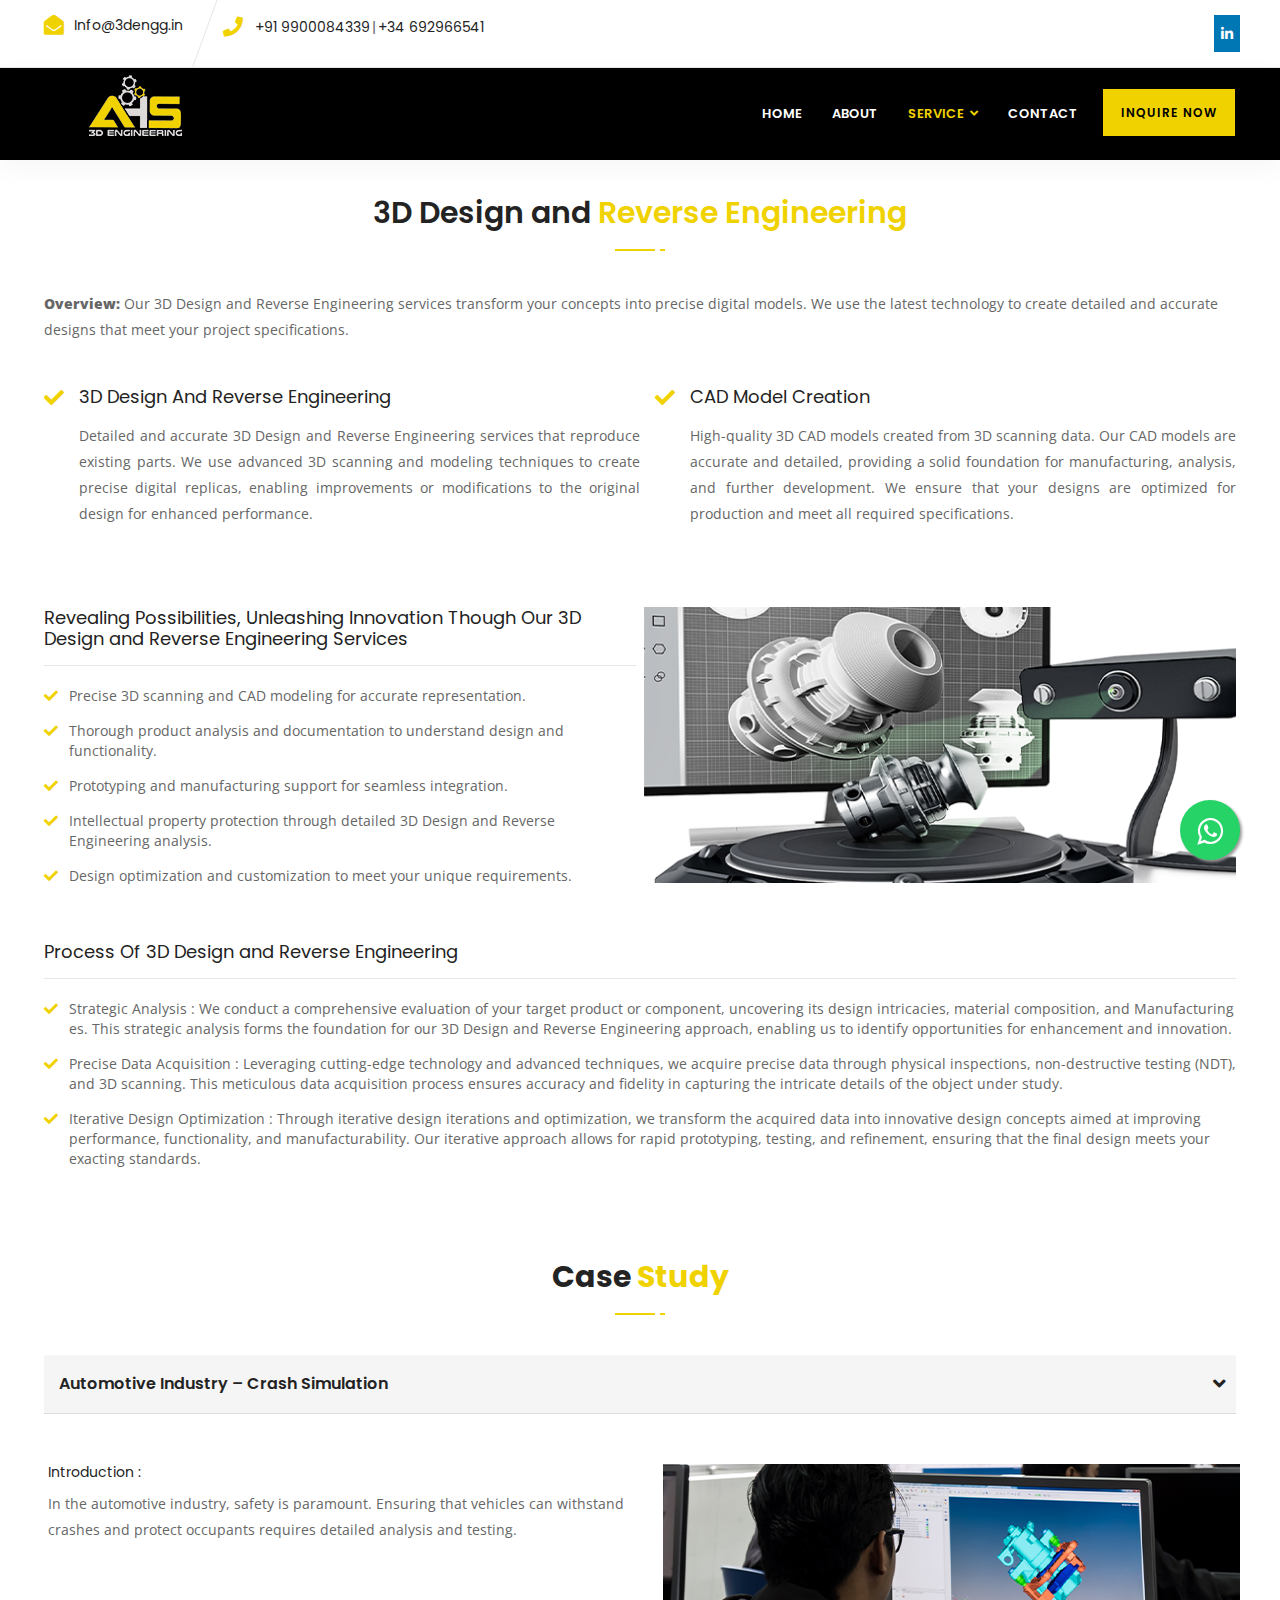
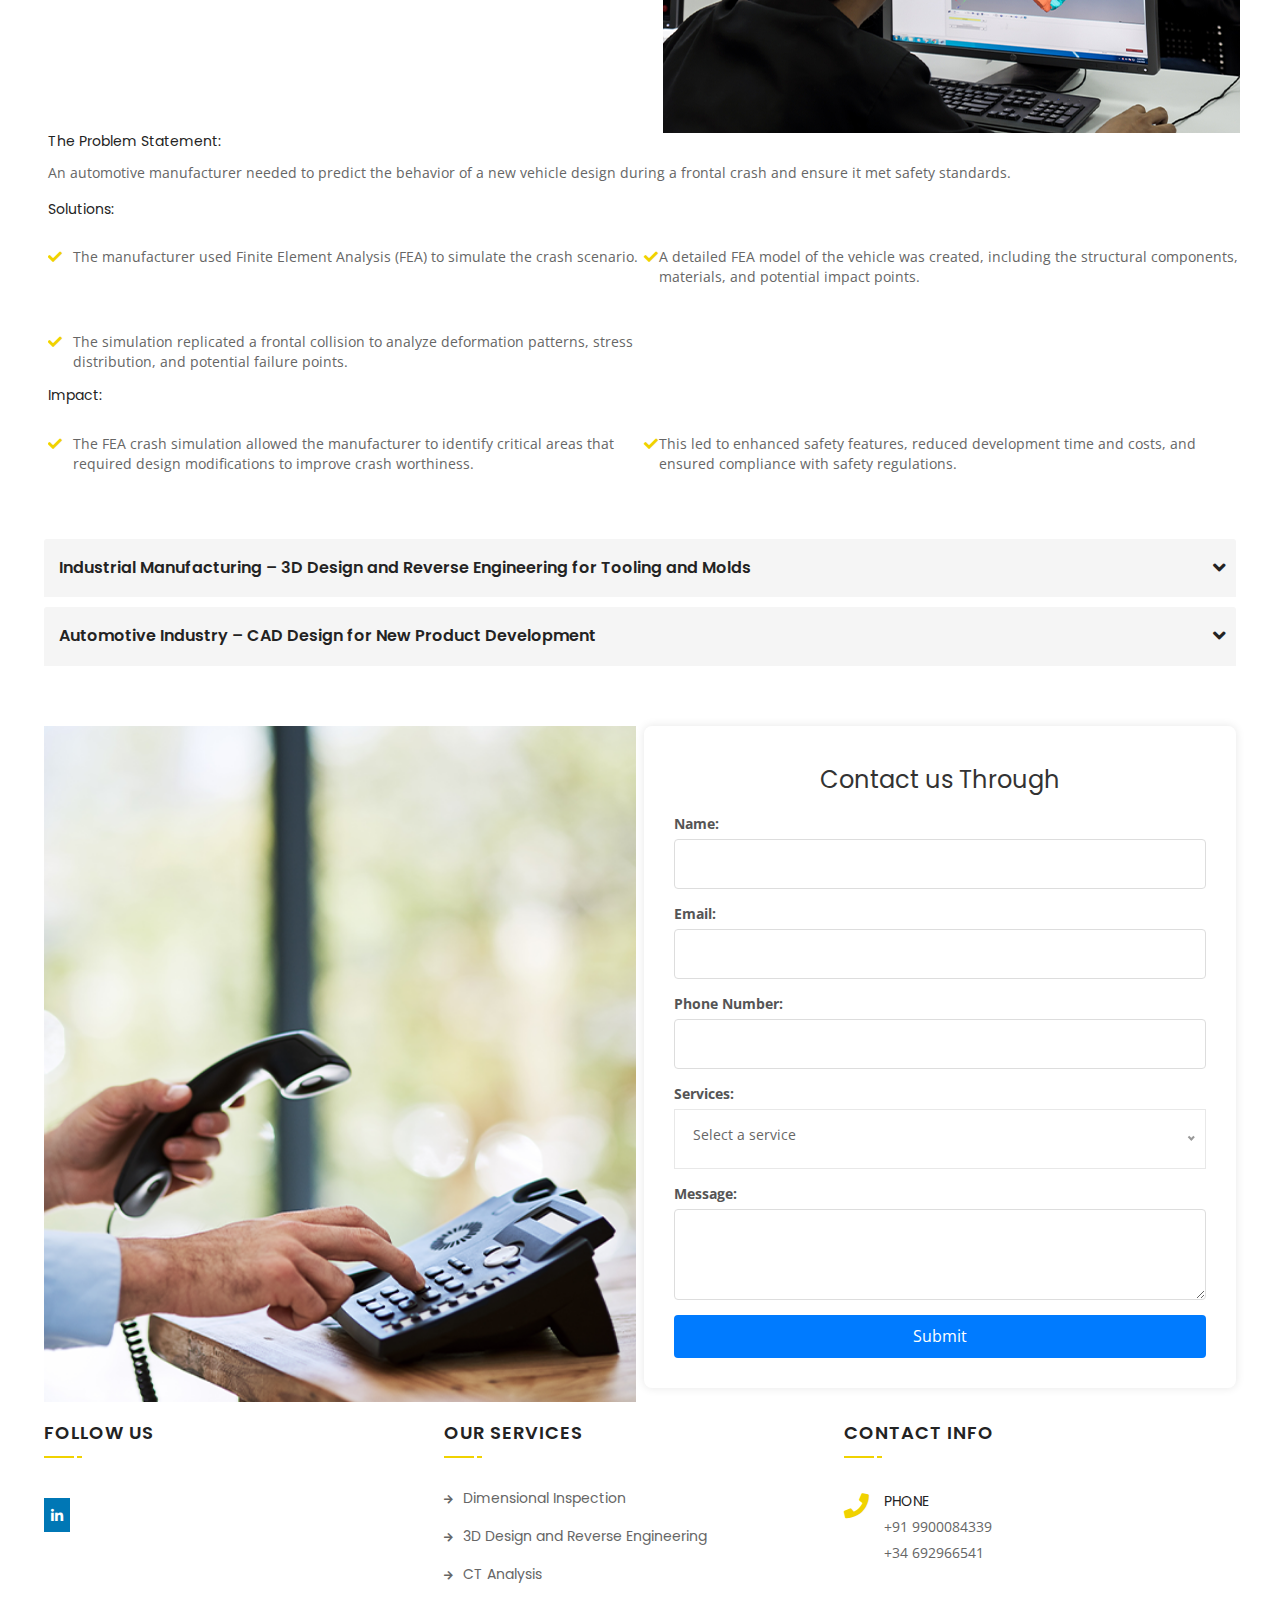
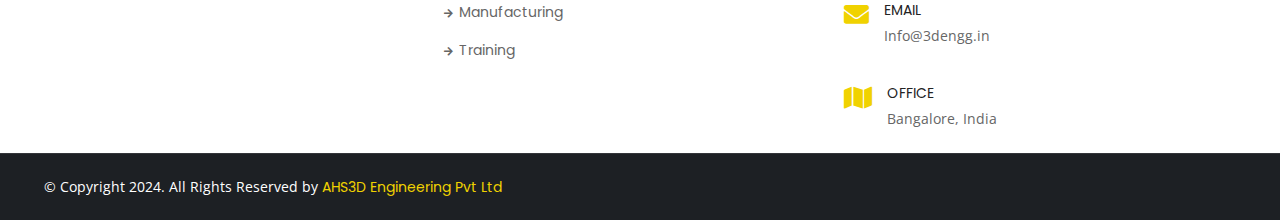
<file: reverse.html>
<!DOCTYPE html>
<html lang="en">

<head>
    <!-- ========== Meta Tags ========== -->
    <meta charset="utf-8">
    <meta http-equiv="X-UA-Compatible" content="IE=edge">
    <meta name="viewport" content="width=device-width, initial-scale=1">
  <meta name="description" content="Transform your concepts into precise digital models with AHS3D's expert 3D Design and Reverse Engineering services. Our state-of-the-art technology captures every detail for enhanced performance and innovation. Whether it's CAD model creation or prototyping, our solutions are tailored to meet rigorous standards of diverse industries. Learn how we can help streamline your production and design processes today.
  ">

    <!-- ========== Page Title ========== -->
    <title>Advanced 3D Design and Reverse Engineering Services | AHS3D
    </title>

    <!-- ========== Favicon Icon ========== -->
    <link rel="shortcut icon" href="assets/img/favicon.png" type="image/x-icon">

    <!-- ========== Start Stylesheet ========== -->
    <link href="assets/css/bootstrap.min.css" rel="stylesheet" />
    <link href="assets/css/font-awesome.min.css" rel="stylesheet" />
    <link href="assets/css/flaticon-set.css" rel="stylesheet" />
    <link href="assets/css/elegant-icons.css" rel="stylesheet" />
    <link href="assets/css/magnific-popup.css" rel="stylesheet" />
    <link href="assets/css/owl.carousel.min.css" rel="stylesheet" />
    <link href="assets/css/owl.theme.default.min.css" rel="stylesheet" />
    <link href="assets/css/animate.css" rel="stylesheet" />
    <link href="assets/css/bootsnav.css" rel="stylesheet" />
    <link href="style.css" rel="stylesheet">
    <link href="assets/css/responsive.css" rel="stylesheet" />
    <!-- ========== End Stylesheet ========== -->

    <!-- HTML5 shim and Respond.js for IE8 support of HTML5 elements and media queries -->
    <!-- WARNING: Respond.js doesn't work if you view the page via file:// -->
    <!--[if lt IE 9]>
      <script src="assets/js/html5/html5shiv.min.js"></script>
      <script src="assets/js/html5/respond.min.js"></script>
    <![endif]-->

    <!-- ========== Google Fonts ========== -->
    <link href="https://fonts.googleapis.com/css?family=Open+Sans" rel="stylesheet">
    <link href="https://fonts.googleapis.com/css?family=Poppins:300,500,600,700,800" rel="stylesheet">

<link rel="stylesheet" href="https://maxcdn.bootstrapcdn.com/font-awesome/4.5.0/css/font-awesome.min.css">

</head>

<body>



    <!-- Start Header Top 
    ============================================= -->
    <div class="top-bar-area inline inc-border" style="width: 100%;">
        <div class="container">
            <div class="row">
                <div class="col-md-8 address-info text-left">
                    <div class="info box">
                        <ul>
                
                            <li>
                                       <i class="fas fa-envelope-open"></i> <a href="mailto:Info@3dengg.in">Info@3dengg.in</a>
                            </li>
                            <li>
                                  <i class="fas fa-phone"></i><a class="sp" href="tel:+919900084339">+91 9900084339</a> | <a class="sp" href="tel:+34 692966541">+34 692966541 </a>
                            </li>
                        </ul>
                    </div>
                </div>
                <div class="col-md-4 social text-right">
                    <ul>
                     
                        <li>
                            <a href="https://in.linkedin.com/company/ahs3d" class="linkedin-icon" target="_blank">
                                <i class="fab fa-linkedin-in"></i>
                            </a>
                        </li>
                    </ul>
                </div>
            </div>
        </div>
    </div>
    <!-- End Header Top -->


    <!-- Header 
    ============================================= -->
    <header id="home">

        <!-- Start Navigation -->
        <nav class="navbar navbar-default attr-border navbar-sticky bootsnav" style="background-color: #000;">

            <!-- Start Top Search -->
            <div class="container">
                <div class="row">
                    <div class="top-search">
                        <div class="input-group">
                            <form action="#">
                                <input type="text" name="text" class="form-control" placeholder="Search">
                                <button type="submit">
                                    <i class="fas fa-search"></i>
                                </button>  
                            </form>
                        </div>
                    </div>
                </div>
            </div>
            <!-- End Top Search -->

            <div class="container">

                  <!-- Start Atribute Navigation -->
                  <div class="attr-nav">
                    <ul>
                   <li class="quote-btn" ><a href="contact.html" style="background-color: #f0d200;">Inquire Now</a></li>
                    </ul>
                </div>        
                <!-- End Atribute Navigation -->

                <!-- Start Header Navigation -->
                <div class="navbar-header">
                    <button type="button" class="navbar-toggle" data-toggle="collapse" data-target="#navbar-menu">
                        <i class="fa fa-bars"></i>
                    </button>
                    <a class="navbar-brand" href="index.html">
                        <img src="assets/img/logo.png" class="logo" alt="Logo">
                    </a>
                </div>
                <!-- End Header Navigation -->

                <!-- Collect the nav links, forms, and other content for toggling -->
                <div class="collapse navbar-collapse" id="navbar-menu">
                    <ul class="nav navbar-nav navbar-right" data-in="#" data-out="#">
                   
                        <li >
                            <a href="index.html" >Home</a>
                        </li>
                        <li>
                            <a href="about.html" >About</a>
                        </li>
                        <li class="dropdown">
                            <a href="#" class="dropdown-toggle active" data-toggle="dropdown" style="color: #f0d200;" >Service</a>
                            <ul class="dropdown-menu">
                                 <li><a href="dimen.html">Dimensional Inspection</a></li>
                                <li><a href="reverse.html">3D Design and Reverse Engineering</a></li>
                             
                                <li><a href="ctt.html">CT Analysis</a></li>
                                 <li><a href="manufacture.html">Manufacturing </a></li> <li><a href="training.html">Training</a></li>
                            </ul>
                        </li>
                    
                       
                     
                     
                        <li>
                            <a href="contact.html">Contact</a>
                        </li>
                    </ul>
                </div><!-- /.navbar-collapse -->
            </div>

        </nav>
        <!-- End Navigation -->

    </header>
    <!-- End Header -->



       <!-- Start Why Chose Us 
    ============================================= -->
    <div class="chose-us-area default-padding item-half" style="padding-top: 40px; padding-bottom: 40px;">
        <div class="container">
            <div class="row">
                <div class="col-md-12 info">
                    <div class="heading">
                        <div class="site-heading text-center">
                            <h2>3D Design and <span>Reverse Engineering </span></h2>
                           
                        </div>
                        <p>
                         <b> Overview: </b> Our  3D Design and Reverse Engineering services transform your
                            concepts into precise digital models. We use the latest technology to create detailed and accurate designs that meet your project specifications. </p>
                    </div>
                    <ul style=" line-height: 50px;">
                        <li>
                            <div class="info">
                                <h4>3D Design and Reverse Engineering</h4>
                                <p style="text-align: justify;text-justify: inter-word;">
                                    Detailed and accurate 3D Design and Reverse Engineering services that reproduce existing parts. We use advanced 3D scanning and modeling
                                    techniques to create precise digital replicas, enabling improvements or modifications to the original design for enhanced performance.  </p>
                            </div>
                        </li>
                        <li>
                            <div class="info">
                                <h4>CAD Model Creation</h4>
                                <p style="text-align: justify;text-justify: inter-word;">
                                    High-quality 3D CAD models created from 3D scanning data. Our
                                    CAD models are accurate and detailed, providing a solid foundation for manufacturing, analysis, and further development. We ensure that your designs are optimized for production and meet all required specifications. </p>
                            </div>
                        </li>
                   
                
                     
                    
                    
                    </ul>
                    
                </div>
            
            </div>
      
        </div>
    </div>
    <!-- End Why Chose Us -->

    


    
 <!-- Start Services Details
    ============================================= -->
    <div class="services-details-area " style="padding-top: 40px; padding-bottom: 40px;">
        <div class="container">
            <div class="row">
                <!-- Services Content -->
                <div class="col-md-6 content">
                  
                    <div class="info">
                     
                        <h4>Revealing Possibilities, Unleashing Innovation Though Our 3D Design and Reverse Engineering Services</h4>
                        <ul>
                       <li>
                        Precise 3D scanning and CAD modeling for accurate representation.
                       </li>
                       <li>Thorough product analysis and documentation to understand design and functionality.</li>
                       <li> Prototyping and manufacturing support for seamless integration.</li>
                       <li>Intellectual property protection through detailed 3D Design and Reverse Engineering analysis.</li>
                       <li> Design optimization and customization to meet your unique requirements.</li>
                       </ul>
                   
                    </div>
                </div>
                <!-- End Services Content -->

                <!-- Widget Items -->
                <div class="col-md-6 sidebar">
             
                    <img src="assets/img/aahs/r2.png" alt="Thumb" style="width: 100%;">

              


                  
                </div>
                <!-- End Widget Items -->

            </div>
        </div>
    </div>
    <!-- End End Services -->





    <!-- Start Services Details
    ============================================= -->
    <div class="services-details-area " style=" padding-bottom: 40px;">
        <div class="container">
            <div class="row">
                <!-- Services Content -->
                <div class="col-md-12 content">
                  
                    <div class="info">
                       
                    
                        <h4>Process Of 3D Design and Reverse Engineering</h4>
                        <ul>
              <li>Strategic Analysis : We conduct a comprehensive evaluation of your target product or component, uncovering its design intricacies, material composition, and Manufacturing es. This strategic analysis forms the foundation for our 3D Design and Reverse Engineering approach, enabling us to identify opportunities for enhancement and innovation.

              </li>
              <li>Precise Data Acquisition : Leveraging cutting-edge technology and advanced techniques, we acquire precise data through physical inspections, non-destructive testing (NDT), and 3D scanning. This meticulous data acquisition process ensures accuracy and fidelity in capturing the intricate details of the object under study.

              </li>
              <li>Iterative Design Optimization : Through iterative design iterations and optimization, we transform the acquired data into innovative design concepts aimed at improving performance, functionality, and manufacturability. Our iterative approach allows for rapid prototyping, testing, and refinement, ensuring that the final design meets your exacting standards.</li>
                        </ul>   
                        
                    </div>
                </div>
                <!-- End Services Content -->

               

            </div>
        </div>
    </div>
    <!-- End End Services -->


    

    <!-- Start Why Chose Us 
    ============================================= -->
    <div class="chose-us-area default-padding item-half">
        <div class="container">
            <div class="row">
             
                <!-- Start Faq -->
                <div class="col-md-12 faq-area">
                    <div class="services-details-area " style="padding-top: 20px; ">
                        <div class="site-heading text-center">
                            <h2>Case <span>Study</span></h2>
                           
                        </div>
                    </div>
                    <div class="acd-items acd-arrow">
                        <div class="panel-group symb" id="accordion">

                            <!-- Single Item -->
                            <div class="panel panel-default">
                                <div class="panel-heading">
                                    <h4 class="panel-title">
                                        <a data-toggle="collapse" data-parent="#accordion" href="#ac1">
                                            Automotive Industry – Crash Simulation
                                        </a>
                                    </h4>
                                </div>
                                <div id="ac1" class="panel-collapse collapse in">
                                    <div class="panel-body">
                                        <div class="services-details-area " style="padding-top: 20px; ">
                                            <div class="container">
                                                
                                                <div class="row">
                                                    <!-- Services Content -->
                                                    <div class="col-md-6 content">
                                                      
                                                        <div class="info">
                                   
                                                            <h5>Introduction :</h5>
                                                           <p>In the automotive industry, safety is paramount. Ensuring that vehicles can withstand crashes and protect occupants requires detailed analysis and testing.
                                                        </p>
                                                        </div>
                                                    </div>
                                                    <!-- End Services Content -->
                                    
                                                    <!-- Widget Items -->
                                                    <div class="col-md-6 sidebar">
                                                 
                                                        <img src="assets/img/AHS/re1.png" alt="Thumb" style="padding-left: 15px; width: 100%;">
                                     </div>
                                                    <!-- End Widget Items -->
                                    
                                                </div>
                                            </div>
                                        </div>
                                        <!-- End End Services -->
                                    
                                      <!-- Start Services Details
                                        ============================================= -->
                                        <div class="services-details-area " style=" padding-bottom: 20px;">
                                            <div class="container">
                                                <div class="row">
                                                    <!-- Services Content -->
                                                    <div class="col-md-12 content">
                                                      
                                                        <div class="info">
                                                        <h5>The Problem Statement:</h5>
                                                        <p> An automotive manufacturer needed to predict the behavior of a new vehicle design during a frontal crash and ensure it met safety standards.
                                                        </p>  
                                                            
                                    <h5>Solutions:
                                    </h5>
                                    <ul class="info">
                                    <li>
                                        The manufacturer used Finite Element Analysis (FEA) to simulate the crash scenario. 
                                        </li>
                                        <li>A detailed FEA model of the vehicle was created, including the structural components, materials, and potential impact points. 
                                        </li>
                                        <li>The simulation replicated a frontal collision to analyze deformation patterns, stress distribution, and potential failure points.
                                        </li>
                                    </ul>
                                    <h5>Impact:
                                    </h5>
                                    <ul class="info">
                                    <li>The FEA crash simulation allowed the manufacturer to identify critical areas that required design modifications to improve crash worthiness. 
                                    </li>
                                    <li>This led to enhanced safety features, reduced development time and costs, and ensured compliance with safety regulations.
                                    </li></ul>
                                                        </div>
                                                    </div>
                                                    <!-- End Services Content -->
                                     </div>
                                            </div>
                                        </div>
                                    </div>
                                </div>
                            </div>
                            <!-- End Single Item -->

                            <!-- Single Item -->
                            <div class="panel panel-default">
                                <div class="panel-heading">
                                    <h4 class="panel-title">
                                        <a data-toggle="collapse" data-parent="#accordion" href="#ac2">
                                            Industrial Manufacturing – 3D Design and Reverse Engineering for Tooling and Molds
                                        </a>
                                    </h4>
                                </div>
                                <div id="ac2" class="panel-collapse collapse">
                                    <div class="panel-body">
                                       
                <div class="services-details-area " style="padding-top: 20px; ">
                    <div class="container">
                   
                        <div class="row">
                            <!-- Services Content -->
                            <div class="col-md-6 content">
                              
                                <div class="info">
                              
             
                                    <h5>Introduction :</h5>
                                   <p>In industrial manufacturing, creating accurate tooling and molds is essential for producing high-quality parts. 3D Design and Reverse Engineering is often used to recreate existing tools and molds that lack detailed documentation.
                                </p>
                               </div>
                            </div>
                            <!-- End Services Content -->
            
                            <!-- Widget Items -->
                            <div class="col-md-6 sidebar">
                         
                                <img src="assets/img/aahs/cs23.png" alt="Thumb" style="padding-left: 15px; width: 100%;">
            </div>
                            <!-- End Widget Items -->
            
                        </div>
                    </div>
                </div>
                <!-- End End Services -->
            
              <!-- Start Services Details
                ============================================= -->
                <div class="services-details-area " style=" padding-bottom: 40px;">
                    <div class="container">
                        <div class="row">
                            <!-- Services Content -->
                            <div class="col-md-12 content">
                              
                                <div class="info">
                                <h5>The Problem Statement:</h5>
                                <p>An industrial manufacturer needed to reproduce a set of complex molds for plastic injection molding. The original molds were worn out, and no CAD models were available.
                                </p>  
                                    
            <h5>Solutions:
            </h5>
            <ul class="info">
            <li>
                The company used a Zeiss Blue light 3D scanner to capture the precise geometry of the existing molds.
            </li>
                <li>The scan data was then imported into CAD software to create detailed 3D models of the molds. Any wear and damage were corrected in the CAD models to restore the molds to their original specifications.
                </li></ul>
            <h5>Impact:
            </h5>
            <ul class="info">
            <li>The new molds produced using the reverse-engineered CAD models met all quality standards and improved production efficiency.
            </li>
            <p>The 3D Design and Reverse Engineering process ensured continuity in manufacturing without the need for extensive downtime or retooling.
            </li>
            </ul>
                                </div>
                            </div>
                            <!-- End Services Content -->
            
                       
            
                        </div>
                    </div>
                </div>

                                    </div>
                                </div>
                            </div>
                            <!-- End Single Item -->

                                   <!-- Single Item -->
                                   <div class="panel panel-default">
                                    <div class="panel-heading">
                                        <h4 class="panel-title">
                                            <a data-toggle="collapse" data-parent="#accordion" href="#ac3">
                                                Automotive Industry – CAD Design for New Product Development
                                            </a>
                                        </h4>
                                    </div>
                                    <div id="ac3" class="panel-collapse collapse">
                                        <div class="panel-body">
                                            <div class="services-details-area " style="padding-top: 20px; ">
                                                <div class="container">
                                                 
                                                    <div class="row">
                                                        <!-- Services Content -->
                                                        <div class="col-md-6 content">
                                                          
                                                            <div class="info">
                                          
                                                                <h5>Introduction :</h5>
                                                               <p>In the automotive industry, the design of new components must be both innovative and compliant with strict industry standards. CAD design plays a crucial role in developing these components efficiently.
                                                            </p>
                                                             </div>
                                                        </div>
                                                        <!-- End Services Content -->
                                        
                                                        <!-- Widget Items -->
                                                        <div class="col-md-6 sidebar">
                                                     
                                                            <img src="assets/img/AHS/cad.jpg" alt="Thumb" style="padding-left: 15px; width: 100%;">
                                                        </div>
                                                        <!-- End Widget Items -->
                                        
                                                    </div>
                                                </div>
                                            </div>
                                            <!-- End End Services -->
                                        
                                          <!-- Start Services Details
                                            ============================================= -->
                                            <div class="services-details-area " style=" padding-bottom: 40px;">
                                                <div class="container">
                                                    <div class="row">
                                                        <!-- Services Content -->
                                                        <div class="col-md-12 content">
                                                          
                                                            <div class="info">
                                                            <h5>The Problem Statement:</h5>
                                                            <p>An automotive manufacturer aimed to design a new, more efficient exhaust system for a line of performance vehicles. The goal was to improve performance while adhering to environmental regulations.
                                                            </p>  
                                                                
                                        <h5>Solutions:
                                        </h5>
                                        <ul class="info">
                                        <li>
                                            The engineering team utilized advanced CAD software to design the new exhaust system.
                                        </li>
                                            <li>The CAD tools allowed for detailed simulations and optimizations of fluid dynamics and thermal properties.
                                            </li>
                                            <li>Prototypes were created using CAD models and tested for performance and compliance.
                                            </li>
                                        </ul>
                                        <h5>Impact:
                                        </h5>
                                        <ul class="info">
                                        <li>The new exhaust system met all performance and environmental goals. 
                                        </li>
                                        <li>The CAD design process significantly reduced development time and costs, leading to a successful product launch and enhanced vehicle performance.
                                        </li>
                                        </ul>
                                                            </div>
                                                        </div>
                                                        <!-- End Services Content -->
                                        
                                                   
                                        
                                                    </div>
                                                </div>
                                            </div>
                                        </div>
                                    </div>
                                </div>
                                <!-- End Single Item -->

                         
                        </div>
                    </div>
                </div>
                <!-- End Faq -->
            </div>
        </div>
    </div>
    <!-- End Why Chose Us -->


  
    
    <div class="container">
        <div class="row">
          <div class="col-sm-12 col-md-6 col-lg-6">
           <img class="cont" src="assets/img/AHS/contact1.png" width="100%">
          </div> 
          <div class="col-sm-12 col-md-6 col-lg-6 found">
            <div class="contact-form-container">
                <h1 style="text-align: center;">Contact us Through </h1>
                <form action="#" method="post">
                    <label for="name">Name:</label>
                    <input type="text" id="name" name="name" required>
        
                    <label for="email">Email:</label>
                    <input type="email" id="email" name="email" required>
        
                    <label for="phone">Phone Number:</label>
                    <input type="tel" id="phone" name="phone" required>
        
                    <label for="services">Services:</label>
                    <select id="services" name="services" required>
                        <option value="">Select a service</option>
                        <option value="Dimensional Inspection">Dimensional Inspection</option>
                        <option value="Reverse Engineering">Reverse Engineering</option>
                        <option value="CT Analysis">CT Analysis</option>
                        <option value="Manufacturing">Manufacturing</option>
                        <option value="Training">Training</option>
                    </select>
        
                    <label for="message">Message:</label>
                    <textarea id="message" name="message" rows="3" required></textarea>
        
                    <button type="submit">Submit</button>
                </form>
            </div>
          </div>  
        </div>
      
    </div>      
     
  


 

    <a href="https://api.whatsapp.com/send?phone=+919900084339&text=Hola%21%20Quisiera%20m%C3%A1s%20informaci%C3%B3n%20sobre%20Varela%202." class="float" target="_blank">
        <i class="fa fa-whatsapp my-float"></i>
        </a>
 
  <!-- Start Footer 
    ============================================= -->
    <footer>
        <div class="container" >
            <div class="row">
                <div class="f-items " style="padding-top: 20px;">

                    <!-- Single Item -->
                    <div class="col-md-4 equal-height item">
                        <div class="f-item">
                          
                            <!-- <h5>Subscribe Newsletter</h5>
                            <form action="#">
                                <div class="input-group stylish-input-group">
                                    <input type="Email" name="Email" class="form-control" placeholder="Enter your e-mail here">
                                    <button type="submit">
                                        <i class="fa fa-paper-plane"></i>
                                    </button>  
                                </div>
                            </form> -->
                           
                            <div class="sidebar-item social-sidebar">
                                <div class="title" style="padding-bottom: 10px;">
                                    <h4>follow us</h4>
                                </div>
                                <div class="sidebar-info">
                                    <ul>
                                       
                                       
                                        <li class="g-plus">
                                          <a href="https://in.linkedin.com/company/ahs3d">
                                                <i class="fab fa-linkedin"></i>
                                            </a>
                                        </li>
                                    </ul>
                                </div>
                            </div>
                        </div>
                    </div>
                    <!-- End Single Item -->
                    <!-- Single Item -->
                       <div class="col-md-4 equal-height item">
                        <div class="f-item link">
                            <h4>Our Services</h4>
                             <ul>
                                <li>
                                    <a href="dimen.html"><i class="fas fa-arrow-right"></i> Dimensional Inspection
                                    </a>
                                </li>
                                <li>
                                    <a href="reverse.html"><i class="fas fa-arrow-right"></i> 3D Design and Reverse Engineering</a>
                                </li>
                               
                                      <li>
                                    <a href="ctt.html"><i class="fas fa-arrow-right"></i> CT Analysis</a>
                                </li>
                                <li>
                                    <a href="manufacture.html"><i class="fas fa-arrow-right"></i>Manufacturing  </a>
                                </li>
                                <li>
                                    <a href="training.html"><i class="fas fa-arrow-right"></i>Training</a>
                                </li>
                          
                            </ul>
                        </div>
                    </div>
                    <!-- End Single Item -->
                    <!-- Single Item -->
                    <div class="col-md-4 equal-height item">
                        <div class="f-item twitter-widget f-item contact">
                            <h4 >Contact info</h4>
                            <ul>
                                <li>
                                    <i class="fas fa-phone"></i> 
                                    <p>Phone <span><a href="tel:+919900084339">+91 9900084339</span></a> 
                                        <a href="tel:+34 692966541"> +34 692966541</span></a></p> 
                                </li>
                                <li>
                                    <i class="fas fa-envelope"></i> 
                                      <p>Email <span><a href="mailto:Info@3dengg.in">Info@3dengg.in</a></span></p>
                                </li>
                                <li>
                                    <i class="fas fa-map"></i> 
                                   <p>Office <br> <a href="https://maps.app.goo.gl/3BZxnjbbTvM2N1BGA"><span>Bangalore, India</span></a></p>
                                </li>
                            </ul>
                        
                         
                        </div>
                     
                    </div>
                    <!-- End Single Item -->
                </div>
            </div><br>
        </div>
        <!-- Start Footer Bottom -->
  <div class="footer-bottom bg-dark text-light">
            <div class="container">
                <div class="row">
                    <div class="col-md-12">
                        <p>&copy; Copyright 2024. All Rights Reserved by <a href="#">AHS3D Engineering Pvt Ltd </a></p>
                    </div>
                  
                </div>
            </div>
        </div>
        <!-- End Footer Bottom -->
    </footer>
    <!-- End Footer -->

    <!-- jQuery Frameworks
    ============================================= -->

    <script>
        // scripts.js
  document.addEventListener('DOMContentLoaded', function() {
     const tabButtons = document.querySelectorAll('.tab-button');
     const tabPanes = document.querySelectorAll('.tab-pane');
 
     tabButtons.forEach(button => {
         button.addEventListener('click', () => {
             const tabId = button.getAttribute('data-tab');
 
             // Remove active class from all buttons and panes
             tabButtons.forEach(btn => btn.classList.remove('active'));
             tabPanes.forEach(pane => pane.classList.remove('active'));
 
             // Add active class to the clicked button and corresponding pane
             button.classList.add('active');
             document.getElementById(tabId).classList.add('active');
         });
     });
 });
 </script> 
    <script src="assets/js/jquery-1.12.4.min.js"></script>
    <script src="assets/js/bootstrap.min.js"></script>
    <script src="assets/js/equal-height.min.js"></script>
    <script src="assets/js/jquery.appear.js"></script>
    <script src="assets/js/jquery.easing.min.js"></script>
    <script src="assets/js/jquery.magnific-popup.min.js"></script>
    <script src="assets/js/modernizr.custom.13711.js"></script>
    <script src="assets/js/owl.carousel.min.js"></script>
    <script src="assets/js/wow.min.js"></script>
    <script src="assets/js/isotope.pkgd.min.js"></script>
    <script src="assets/js/imagesloaded.pkgd.min.js"></script>
    <script src="assets/js/count-to.js"></script>
    <script src="assets/js/YTPlayer.min.js"></script>
    <script src="assets/js/jquery.nice-select.min.js"></script>
    <script src="assets/js/bootsnav.js"></script>
    <script src="assets/js/main.js"></script>


</body>
</html>
</file>
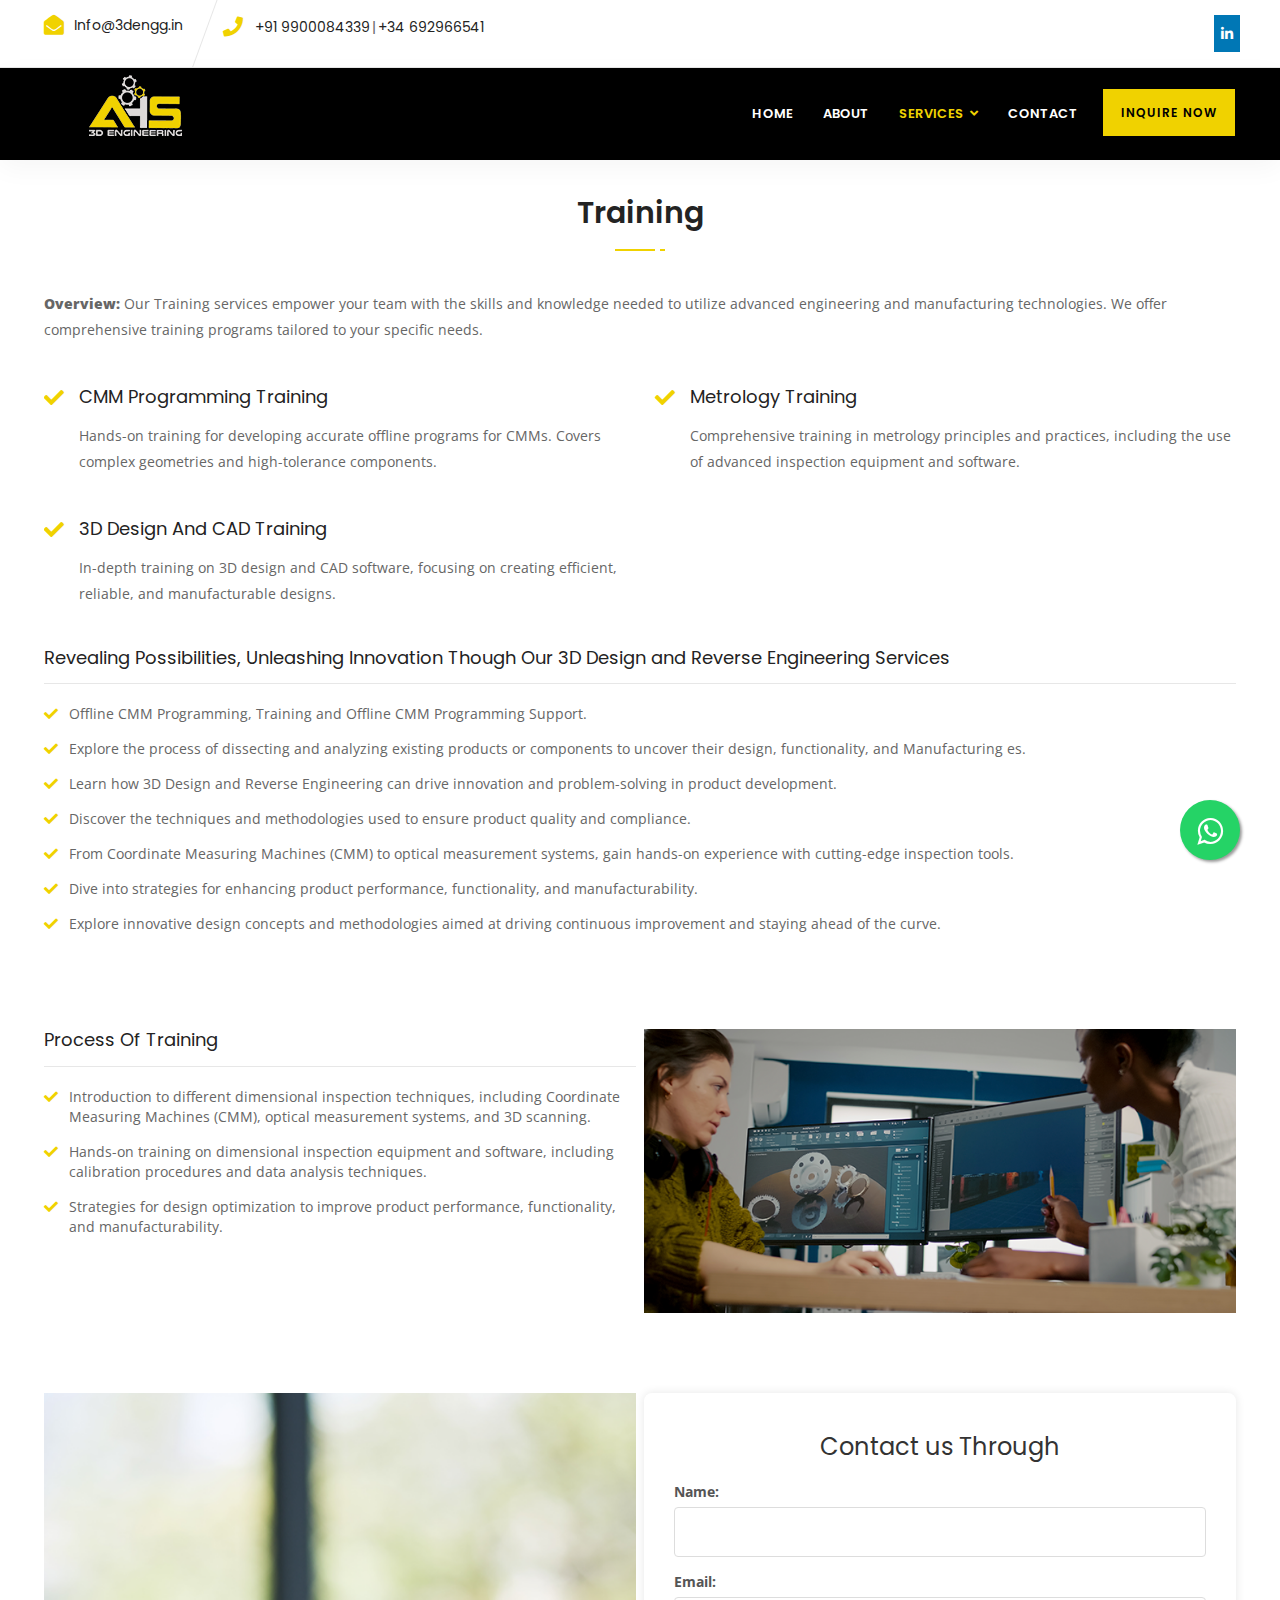
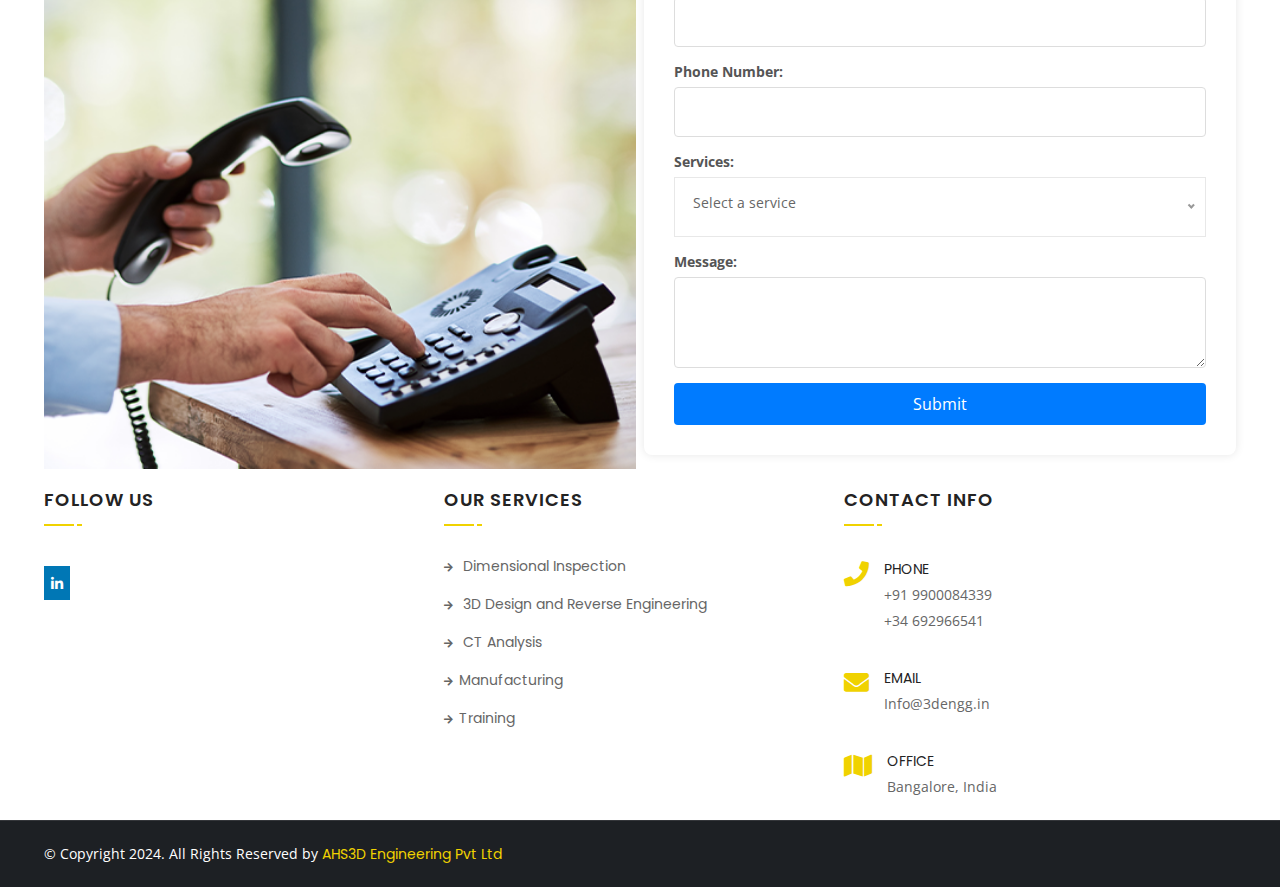
<file: training.html>
<!DOCTYPE html>
<html lang="en">

<head>
    <!-- ========== Meta Tags ========== -->
    <meta charset="utf-8">
    <meta http-equiv="X-UA-Compatible" content="IE=edge">
    <meta name="viewport" content="width=device-width, initial-scale=1">
  <meta name="description" content="Empower your team with AHS3D's professional training in 3D design, CAD software, and metrology. Our hands-on programs cover everything from CMM programming to advanced inspection techniques, ensuring your staff masters the skills needed for top-tier manufacturing and engineering tasks. Elevate your team's capabilities with our tailored training solutions today.
  ">

    <!-- ========== Page Title ========== -->
    <title>Expert Engineering Training Services | AHS3D - Empower Your Team
    </title>

    <!-- ========== Favicon Icon ========== -->
    <link rel="shortcut icon" href="assets/img/favicon.png" type="image/x-icon">

    <!-- ========== Start Stylesheet ========== -->
    <link href="assets/css/bootstrap.min.css" rel="stylesheet" />
    <link href="assets/css/font-awesome.min.css" rel="stylesheet" />
    <link href="assets/css/flaticon-set.css" rel="stylesheet" />
    <link href="assets/css/elegant-icons.css" rel="stylesheet" />
    <link href="assets/css/magnific-popup.css" rel="stylesheet" />
    <link href="assets/css/owl.carousel.min.css" rel="stylesheet" />
    <link href="assets/css/owl.theme.default.min.css" rel="stylesheet" />
    <link href="assets/css/animate.css" rel="stylesheet" />
    <link href="assets/css/bootsnav.css" rel="stylesheet" />
    <link href="style.css" rel="stylesheet">
    <link href="assets/css/responsive.css" rel="stylesheet" />
    <!-- ========== End Stylesheet ========== -->

    <!-- HTML5 shim and Respond.js for IE8 support of HTML5 elements and media queries -->
    <!-- WARNING: Respond.js doesn't work if you view the page via file:// -->
    <!--[if lt IE 9]>
      <script src="assets/js/html5/html5shiv.min.js"></script>
      <script src="assets/js/html5/respond.min.js"></script>
    <![endif]-->

    <!-- ========== Google Fonts ========== -->
    <link href="https://fonts.googleapis.com/css?family=Open+Sans" rel="stylesheet">
    <link href="https://fonts.googleapis.com/css?family=Poppins:300,500,600,700,800" rel="stylesheet">

<link rel="stylesheet" href="https://maxcdn.bootstrapcdn.com/font-awesome/4.5.0/css/font-awesome.min.css">

</head>

<body>



    <!-- Start Header Top 
    ============================================= -->
    <div class="top-bar-area inline inc-border" style="width: 100%;">
        <div class="container">
            <div class="row">
                <div class="col-md-8 address-info text-left">
                    <div class="info box">
                        <ul>
                
                            <li>
                                       <i class="fas fa-envelope-open"></i> <a href="mailto:Info@3dengg.in">Info@3dengg.in</a>
                            </li>
                            <li>
                                <i class="fas fa-phone"></i><a class="sp" href="tel:+919900084339">+91 9900084339</a> | <a class="sp" href="tel:+34 692966541">+34 692966541 </a>
                          
                            </li>
                        </ul>
                    </div>
                </div>
                <div class="col-md-4 social text-right">
                    <ul>
                     
                        <li>
                            <a href="https://in.linkedin.com/company/ahs3d" class="linkedin-icon" target="_blank">
                                <i class="fab fa-linkedin-in"></i>
                            </a>
                        </li>
                    </ul>
                </div>
            </div>
        </div>
    </div>
    <!-- End Header Top -->


    <!-- Header 
    ============================================= -->
    <header id="home">

        <!-- Start Navigation -->
        <nav class="navbar navbar-default attr-border navbar-sticky bootsnav" style="background-color: #000;">

            <!-- Start Top Search -->
            <div class="container">
                <div class="row">
                    <div class="top-search">
                        <div class="input-group">
                            <form action="#">
                                <input type="text" name="text" class="form-control" placeholder="Search">
                                <button type="submit">
                                    <i class="fas fa-search"></i>
                                </button>  
                            </form>
                        </div>
                    </div>
                </div>
            </div>
            <!-- End Top Search -->

            <div class="container">

                  <!-- Start Atribute Navigation -->
                  <div class="attr-nav">
                    <ul>
                   <li class="quote-btn" ><a href="contact.html" style="background-color: #f0d200;">Inquire Now</a></li>
                    </ul>
                </div>        
                <!-- End Atribute Navigation -->

                <!-- Start Header Navigation -->
                <div class="navbar-header">
                    <button type="button" class="navbar-toggle" data-toggle="collapse" data-target="#navbar-menu">
                        <i class="fa fa-bars"></i>
                    </button>
                    <a class="navbar-brand" href="index.html">
                        <img src="assets/img/logo.png" class="logo" alt="Logo">
                    </a>
                </div>
                <!-- End Header Navigation -->

                <!-- Collect the nav links, forms, and other content for toggling -->
                <div class="collapse navbar-collapse" id="navbar-menu">
                    <ul class="nav navbar-nav navbar-right" data-in="#" data-out="#">
                   
                        <li >
                            <a href="index.html">Home</a>
                        </li>
                        <li>
                            <a href="about.html" >About</a>
                        </li>
                        <li class="dropdown">
                            <a href="#" class="dropdown-toggle active"  style="color: #f0d200;" data-toggle="dropdown" >Services</a>
                            <ul class="dropdown-menu">
                                 <li><a href="dimen.html">Dimensional Inspection</a></li>
                                <li><a href="reverse.html">3D Design and Reverse Engineering</a></li>
                           
                                <li><a href="ctt.html">CT Analysis</a></li>
                                 <li><a href="manufacture.html">Manufacturing </a></li>   <li><a href="training.html">Training</a></li>
                            </ul>
                        </li>
                    
                       
                     
                     
                        <li>
                            <a href="contact.html">Contact</a>
                        </li>
                    </ul>
                </div><!-- /.navbar-collapse -->
            </div>

        </nav>
        <!-- End Navigation -->

    </header>
    <!-- End Header -->


       <!-- Start Why Chose Us 
    ============================================= -->
    <div class="chose-us-area default-padding item-half" style="padding-top: 40px; padding-bottom: 40px;">
        <div class="container">
            <div class="row">
                <div class="col-md-12 info">
                    <div class="heading">
                        <div class="site-heading text-center">
                            <h2>Training </h2>
                           
                        </div>
                        <p>
                          <b>Overview:</b>   Our Training services empower your team with the skills and knowledge needed to utilize advanced engineering and manufacturing technologies. We offer comprehensive training programs tailored to your
                            specific needs.  </p>
                    </div>
                    <ul style=" line-height: 50px;">
                        <li>
                            <div class="info">
                                <h4>CMM Programming Training</h4>
                                <p>
                                    Hands-on training for developing accurate offline programs for
                                    CMMs. Covers complex geometries and high-tolerance components. </p>
                            </div>
                        </li>
                        <li>
                            <div class="info">
                                <h4>Metrology Training</h4>
                                <p>
                                    Comprehensive training in metrology principles and practices,
                                    including the use of advanced inspection equipment and software. </p>
                            </div>
                        </li>
                   
                        <li>
                            <div class="info">
                                <h4>3D Design and CAD Training</h4>
                                <p>
                                    In-depth training on 3D design and CAD software, focusing on
                                    creating efficient, reliable, and manufacturable designs.   </p>
                            </div>
                        </li>
                        
                    
                
                     
                    
                    
                    </ul>
                    
                </div>
            
            </div>
      
        </div>
    </div>
    <!-- End Why Chose Us -->

  
    <!-- Start Services Details
    ============================================= -->
    <div class="services-details-area " style=" padding-bottom: 40px;">
        <div class="container">
            <div class="row">
                <!-- Services Content -->
                <div class="col-md-12 content">
                  
                    <div class="info">
                       
                       <h4>Revealing Possibilities, Unleashing Innovation Though Our 3D Design and Reverse Engineering Services</h4>
                        <ul>
                        <li> Offline CMM Programming, Training and Offline CMM Programming Support.</li>
                        <li> Explore the process of dissecting and analyzing existing products or components to uncover their design, functionality, and Manufacturing es.</li>
                        <li>Learn how 3D Design and Reverse Engineering can drive innovation and problem-solving in product development.</li>
                        <li>Discover the techniques and methodologies used to ensure product quality and compliance.</li>
                        <li>  From Coordinate Measuring Machines (CMM) to optical measurement systems, gain hands-on experience with cutting-edge inspection tools.</li>
                        <li> Dive into strategies for enhancing product performance, functionality, and manufacturability.</li>
                        <li> Explore innovative design concepts and methodologies aimed at driving continuous improvement and staying ahead of the curve.</li>
                        </ul>
                    
                      
                        
                    </div>
                </div>
                <!-- End Services Content -->

             

            </div>
        </div>
    </div>
    <!-- End End Services -->


 <!-- Start Services Details
    ============================================= -->
    <div class="services-details-area " style="padding-top: 40px; padding-bottom: 40px;">
        <div class="container">
            <div class="row">
                <!-- Services Content -->
                <div class="col-md-6 content">
                  
                    <div class="info">
                     
                        <h4>Process Of Training</h4>
                        <ul>
                       <li>Introduction to different dimensional inspection techniques, including Coordinate Measuring Machines (CMM), optical measurement systems, and 3D scanning.</li>
                       <li>Hands-on training on dimensional inspection equipment and software, including calibration procedures and data analysis techniques.</li>
                       <li>Strategies for design optimization to improve product performance, functionality, and manufacturability.</li>
                       </ul> 
                    </div>
                </div>
                <!-- End Services Content -->

                <!-- Widget Items -->
                <div class="col-md-6 sidebar">
             
                    <img src="assets/img/aahs/trai.png" alt="Thumb" style="width: 100%;">

              


                  
                </div>
                <!-- End Widget Items -->

            </div>
        </div>
    </div>
    <!-- End End Services -->



  
    
    <div class="container">
        <div class="row">
          <div class="col-sm-12 col-md-6 col-lg-6">
           <img class="cont" src="assets/img/AHS/contact1.png" width="100%">
          </div> 
          <div class="col-sm-12 col-md-6 col-lg-6 found">
            <div class="contact-form-container">
                <h1 style="text-align: center;">Contact us Through </h1>
                <form action="#" method="post">
                    <label for="name">Name:</label>
                    <input type="text" id="name" name="name" required>
        
                    <label for="email">Email:</label>
                    <input type="email" id="email" name="email" required>
        
                    <label for="phone">Phone Number:</label>
                    <input type="tel" id="phone" name="phone" required>
        
                    <label for="services">Services:</label>
                    <select id="services" name="services" required>
                        <option value="">Select a service</option>
                        <option value="Dimensional Inspection">Dimensional Inspection</option>
                        <option value="Reverse Engineering">Reverse Engineering</option>
                        <option value="CT Analysis">CT Analysis</option>
                        <option value="Manufacturing">Manufacturing</option>
                        <option value="Training">Training</option>
                    </select>
        
                    <label for="message">Message:</label>
                    <textarea id="message" name="message" rows="3" required></textarea>
        
                    <button type="submit">Submit</button>
                </form>
            </div>
          </div>  
        </div>
      
    </div>      
     
  




    
    <a href="https://api.whatsapp.com/send?phone=+919900084339&text=Hola%21%20Quisiera%20m%C3%A1s%20informaci%C3%B3n%20sobre%20Varela%202." class="float" target="_blank">
        <i class="fa fa-whatsapp my-float"></i>
        </a>
 
   <!-- Start Footer 
    ============================================= -->
    <footer>
        <div class="container" >
            <div class="row">
                <div class="f-items " style="padding-top: 20px;">

                    <!-- Single Item -->
                    <div class="col-md-4 equal-height item">
                        <div class="f-item">
                          
                            <!-- <h5>Subscribe Newsletter</h5>
                            <form action="#">
                                <div class="input-group stylish-input-group">
                                    <input type="Email" name="Email" class="form-control" placeholder="Enter your e-mail here">
                                    <button type="submit">
                                        <i class="fa fa-paper-plane"></i>
                                    </button>  
                                </div>
                            </form> -->
                           
                            <div class="sidebar-item social-sidebar">
                                <div class="title" style="padding-bottom: 10px;">
                                    <h4>follow us</h4>
                                </div>
                                <div class="sidebar-info">
                                    <ul>
                                       
                                       
                                        <li class="g-plus">
                                          <a href="https://in.linkedin.com/company/ahs3d">
                                                <i class="fab fa-linkedin"></i>
                                            </a>
                                        </li>
                                    </ul>
                                </div>
                            </div>
                        </div>
                    </div>
                    <!-- End Single Item -->
                    <!-- Single Item -->
                       <div class="col-md-4 equal-height item">
                        <div class="f-item link">
                            <h4>Our Services</h4>
                             <ul>
                                <li>
                                    <a href="dimen.html"><i class="fas fa-arrow-right"></i> Dimensional Inspection
                                    </a>
                                </li>
                                <li>
                                    <a href="reverse.html"><i class="fas fa-arrow-right"></i> 3D Design and Reverse Engineering</a>
                                </li>
                               
                                      <li>
                                    <a href="ctt.html"><i class="fas fa-arrow-right"></i> CT Analysis</a>
                                </li>
                                <li>
                                    <a href="manufacture.html"><i class="fas fa-arrow-right"></i>Manufacturing  </a>
                                </li>
                                <li>
                                    <a href="training.html"><i class="fas fa-arrow-right"></i>Training</a>
                                </li>
                          
                            </ul>
                        </div>
                    </div>
                    <!-- End Single Item -->
                    <!-- Single Item -->
                    <div class="col-md-4 equal-height item">
                        <div class="f-item twitter-widget f-item contact">
                            <h4 >Contact info</h4>
                            <ul>
                                <li>
                                    <i class="fas fa-phone"></i> 
                                    <p>Phone <span><a href="tel:+919900084339">+91 9900084339</span></a> 
                                        <a href="tel:+34 692966541"> +34 692966541</span></a></p> 
                                </li>
                                <li>
                                    <i class="fas fa-envelope"></i> 
                                      <p>Email <span><a href="mailto:Info@3dengg.in">Info@3dengg.in</a></span></p>
                                </li>
                                <li>
                                    <i class="fas fa-map"></i> 
                                   <p>Office <br> <a href="https://maps.app.goo.gl/3BZxnjbbTvM2N1BGA"><span>Bangalore, India</span></a></p>
                                </li>
                            </ul>
                        
                         
                        </div>
                     
                    </div>
                    <!-- End Single Item -->
                </div>
            </div><br>
        </div>
        <!-- Start Footer Bottom -->
  <div class="footer-bottom bg-dark text-light">
            <div class="container">
                <div class="row">
                    <div class="col-md-12">
                        <p>&copy; Copyright 2024. All Rights Reserved by <a href="#">AHS3D Engineering Pvt Ltd </a></p>
                    </div>
                  
                </div>
            </div>
        </div>
        <!-- End Footer Bottom -->
    </footer>
    <!-- End Footer -->

    <!-- jQuery Frameworks
    ============================================= -->
    <script src="assets/js/jquery-1.12.4.min.js"></script>
    <script src="assets/js/bootstrap.min.js"></script>
    <script src="assets/js/equal-height.min.js"></script>
    <script src="assets/js/jquery.appear.js"></script>
    <script src="assets/js/jquery.easing.min.js"></script>
    <script src="assets/js/jquery.magnific-popup.min.js"></script>
    <script src="assets/js/modernizr.custom.13711.js"></script>
    <script src="assets/js/owl.carousel.min.js"></script>
    <script src="assets/js/wow.min.js"></script>
    <script src="assets/js/isotope.pkgd.min.js"></script>
    <script src="assets/js/imagesloaded.pkgd.min.js"></script>
    <script src="assets/js/count-to.js"></script>
    <script src="assets/js/YTPlayer.min.js"></script>
    <script src="assets/js/jquery.nice-select.min.js"></script>
    <script src="assets/js/bootsnav.js"></script>
    <script src="assets/js/main.js"></script>


</body>
</html>
</file>
<file: assets/css/flaticon-set.css>
/*
    Flaticon icon font: Flaticon
    Creation date: 08/09/2018 00:19
    */

@font-face {
  font-family: "Flaticon";
  src: url("../fonts/Flaticon.eot");
  src: url("../fonts/Flaticon.eot?#iefix") format("embedded-opentype"),
       url("../fonts/Flaticon.woff") format("woff"),
       url("../fonts/Flaticon.ttf") format("truetype"),
       url("../fonts/Flaticon.svg#Flaticon") format("svg");
  font-weight: normal;
  font-style: normal;
}

@media screen and (-webkit-min-device-pixel-ratio:0) {
  @font-face {
    font-family: "Flaticon";
    src: url("./Flaticon.svg#Flaticon") format("svg");
  }
}

[class^="flaticon-"]:before, [class*=" flaticon-"]:before,
[class^="flaticon-"]:after, [class*=" flaticon-"]:after {   
  font-family: Flaticon;
  speak: none;
  font-style: normal;
  font-weight: normal;
  font-variant: normal;
  text-transform: none;
  line-height: 1;

  /* Better Font Rendering =========== */
  -webkit-font-smoothing: antialiased;
  -moz-osx-font-smoothing: grayscale;
}

.flaticon-bad:before { content: "\f100"; }
.flaticon-anesthesia:before { content: "\f101"; }
.flaticon-dental:before { content: "\f102"; }
.flaticon-avatar:before { content: "\f103"; }
.flaticon-bottle:before { content: "\f104"; }
.flaticon-neurology:before { content: "\f105"; }
.flaticon-thinking:before { content: "\f106"; }
.flaticon-first-aid-kit:before { content: "\f107"; }
.flaticon-doctor:before { content: "\f108"; }
.flaticon-health:before { content: "\f109"; }
.flaticon-medicine:before { content: "\f10a"; }
.flaticon-medical:before { content: "\f10b"; }
.flaticon-department:before { content: "\f10c"; }
.flaticon-department-1:before { content: "\f10d"; }
.flaticon-24-hours:before { content: "\f10e"; }
.flaticon-blood-sample:before { content: "\f10f"; }
.flaticon-pharmacy:before { content: "\f110"; }
.flaticon-anatomy:before { content: "\f111"; }
.flaticon-beauty:before { content: "\f112"; }
.flaticon-ribbon:before { content: "\f113"; }
.flaticon-cancer:before { content: "\f114"; }
.flaticon-lung-cancer:before { content: "\f115"; }
.flaticon-maternity:before { content: "\f116"; }
.flaticon-patient:before { content: "\f117"; }
.flaticon-pharmacy-1:before { content: "\f118"; }
.flaticon-recovered:before { content: "\f119"; }
.flaticon-nurse:before { content: "\f11a"; }
.flaticon-ambulance:before { content: "\f11b"; }
.flaticon-ambulance-1:before { content: "\f11c"; }
.flaticon-checkup:before { content: "\f11d"; }
.flaticon-doctor-1:before { content: "\f11e"; }
.flaticon-ultrasound:before { content: "\f11f"; }
.flaticon-surgery:before { content: "\f120"; }
.flaticon-tooth:before { content: "\f121"; }
.flaticon-computer:before { content: "\f122"; }
.flaticon-body-scan:before { content: "\f123"; }
</file>
<file: assets/css/elegant-icons.css>
@font-face {
	font-family: 'ElegantIcons';
	src:url('../fonts/ElegantIcons.eot');
	src:url('../fonts/ElegantIcons.eot?#iefix') format('embedded-opentype'),
		url('../fonts/ElegantIcons.woff') format('woff'),
		url('../fonts/ElegantIcons.ttf') format('truetype'),
		url('../fonts/ElegantIcons.svg#ElegantIcons') format('svg');
	font-weight: normal;
	font-style: normal;
}

@media screen and (-webkit-min-device-pixel-ratio:0) {
  @font-face {
    font-family: "ElegantIcons";
    src: url("./ElegantIcons.svg#ElegantIcons") format("svg");
  }
}

/* Use the following CSS code if you want to use data attributes for inserting your icons */
[data-icon]:before {
	font-family: 'ElegantIcons';
	content: attr(data-icon);
	speak: none;
	font-weight: normal;
	font-variant: normal;
	text-transform: none;
	line-height: 1;
	-webkit-font-smoothing: antialiased;
	-moz-osx-font-smoothing: grayscale;
}

/* Use the following CSS code if you want to have a class per icon */
/*
Instead of a list of all class selectors,
you can use the generic selector below, but it's slower:
[class*="your-class-prefix"] {
*/

.arrow_up, .arrow_down, .arrow_left, .arrow_right, .arrow_left-up, .arrow_right-up, .arrow_right-down, .arrow_left-down, .arrow-up-down, .arrow_up-down_alt, .arrow_left-right_alt, .arrow_left-right, .arrow_expand_alt2, .arrow_expand_alt, .arrow_condense, .arrow_expand, .arrow_move, .arrow_carrot-up, .arrow_carrot-down, .arrow_carrot-left, .arrow_carrot-right, .arrow_carrot-2up, .arrow_carrot-2down, .arrow_carrot-2left, .arrow_carrot-2right, .arrow_carrot-up_alt2, .arrow_carrot-down_alt2, .arrow_carrot-left_alt2, .arrow_carrot-right_alt2, .arrow_carrot-2up_alt2, .arrow_carrot-2down_alt2, .arrow_carrot-2left_alt2, .arrow_carrot-2right_alt2, .arrow_triangle-up, .arrow_triangle-down, .arrow_triangle-left, .arrow_triangle-right, .arrow_triangle-up_alt2, .arrow_triangle-down_alt2, .arrow_triangle-left_alt2, .arrow_triangle-right_alt2, .arrow_back, .icon_minus-06, .icon_plus, .icon_close, .icon_check, .icon_minus_alt2, .icon_plus_alt2, .icon_close_alt2, .icon_check_alt2, .icon_zoom-out_alt, .icon_zoom-in_alt, .icon_search, .icon_box-empty, .icon_box-selected, .icon_minus-box, .icon_plus-box, .icon_box-checked, .icon_circle-empty, .icon_circle-slelected, .icon_stop_alt2, .icon_stop, .icon_pause_alt2, .icon_pause, .icon_menu, .icon_menu-square_alt2, .icon_menu-circle_alt2, .icon_ul, .icon_ol, .icon_adjust-horiz, .icon_adjust-vert, .icon_document_alt, .icon_documents_alt, .icon_pencil, .icon_pencil-edit_alt, .icon_pencil-edit, .icon_folder-alt, .icon_folder-open_alt, .icon_folder-add_alt, .icon_info_alt, .icon_error-oct_alt, .icon_error-circle_alt, .icon_error-triangle_alt, .icon_question_alt2, .icon_question, .icon_comment_alt, .icon_chat_alt, .icon_vol-mute_alt, .icon_volume-low_alt, .icon_volume-high_alt, .icon_quotations, .icon_quotations_alt2, .icon_clock_alt, .icon_lock_alt, .icon_lock-open_alt, .icon_key_alt, .icon_cloud_alt, .icon_cloud-upload_alt, .icon_cloud-download_alt, .icon_image, .icon_images, .icon_lightbulb_alt, .icon_gift_alt, .icon_house_alt, .icon_genius, .icon_mobile, .icon_tablet, .icon_laptop, .icon_desktop, .icon_camera_alt, .icon_mail_alt, .icon_cone_alt, .icon_ribbon_alt, .icon_bag_alt, .icon_creditcard, .icon_cart_alt, .icon_paperclip, .icon_tag_alt, .icon_tags_alt, .icon_trash_alt, .icon_cursor_alt, .icon_mic_alt, .icon_compass_alt, .icon_pin_alt, .icon_pushpin_alt, .icon_map_alt, .icon_drawer_alt, .icon_toolbox_alt, .icon_book_alt, .icon_calendar, .icon_film, .icon_table, .icon_contacts_alt, .icon_headphones, .icon_lifesaver, .icon_piechart, .icon_refresh, .icon_link_alt, .icon_link, .icon_loading, .icon_blocked, .icon_archive_alt, .icon_heart_alt, .icon_star_alt, .icon_star-half_alt, .icon_star, .icon_star-half, .icon_tools, .icon_tool, .icon_cog, .icon_cogs, .arrow_up_alt, .arrow_down_alt, .arrow_left_alt, .arrow_right_alt, .arrow_left-up_alt, .arrow_right-up_alt, .arrow_right-down_alt, .arrow_left-down_alt, .arrow_condense_alt, .arrow_expand_alt3, .arrow_carrot_up_alt, .arrow_carrot-down_alt, .arrow_carrot-left_alt, .arrow_carrot-right_alt, .arrow_carrot-2up_alt, .arrow_carrot-2dwnn_alt, .arrow_carrot-2left_alt, .arrow_carrot-2right_alt, .arrow_triangle-up_alt, .arrow_triangle-down_alt, .arrow_triangle-left_alt, .arrow_triangle-right_alt, .icon_minus_alt, .icon_plus_alt, .icon_close_alt, .icon_check_alt, .icon_zoom-out, .icon_zoom-in, .icon_stop_alt, .icon_menu-square_alt, .icon_menu-circle_alt, .icon_document, .icon_documents, .icon_pencil_alt, .icon_folder, .icon_folder-open, .icon_folder-add, .icon_folder_upload, .icon_folder_download, .icon_info, .icon_error-circle, .icon_error-oct, .icon_error-triangle, .icon_question_alt, .icon_comment, .icon_chat, .icon_vol-mute, .icon_volume-low, .icon_volume-high, .icon_quotations_alt, .icon_clock, .icon_lock, .icon_lock-open, .icon_key, .icon_cloud, .icon_cloud-upload, .icon_cloud-download, .icon_lightbulb, .icon_gift, .icon_house, .icon_camera, .icon_mail, .icon_cone, .icon_ribbon, .icon_bag, .icon_cart, .icon_tag, .icon_tags, .icon_trash, .icon_cursor, .icon_mic, .icon_compass, .icon_pin, .icon_pushpin, .icon_map, .icon_drawer, .icon_toolbox, .icon_book, .icon_contacts, .icon_archive, .icon_heart, .icon_profile, .icon_group, .icon_grid-2x2, .icon_grid-3x3, .icon_music, .icon_pause_alt, .icon_phone, .icon_upload, .icon_download, .social_facebook, .social_twitter, .social_pinterest, .social_googleplus, .social_tumblr, .social_tumbleupon, .social_wordpress, .social_instagram, .social_dribbble, .social_vimeo, .social_linkedin, .social_rss, .social_deviantart, .social_share, .social_myspace, .social_skype, .social_youtube, .social_picassa, .social_googledrive, .social_flickr, .social_blogger, .social_spotify, .social_delicious, .social_facebook_circle, .social_twitter_circle, .social_pinterest_circle, .social_googleplus_circle, .social_tumblr_circle, .social_stumbleupon_circle, .social_wordpress_circle, .social_instagram_circle, .social_dribbble_circle, .social_vimeo_circle, .social_linkedin_circle, .social_rss_circle, .social_deviantart_circle, .social_share_circle, .social_myspace_circle, .social_skype_circle, .social_youtube_circle, .social_picassa_circle, .social_googledrive_alt2, .social_flickr_circle, .social_blogger_circle, .social_spotify_circle, .social_delicious_circle, .social_facebook_square, .social_twitter_square, .social_pinterest_square, .social_googleplus_square, .social_tumblr_square, .social_stumbleupon_square, .social_wordpress_square, .social_instagram_square, .social_dribbble_square, .social_vimeo_square, .social_linkedin_square, .social_rss_square, .social_deviantart_square, .social_share_square, .social_myspace_square, .social_skype_square, .social_youtube_square, .social_picassa_square, .social_googledrive_square, .social_flickr_square, .social_blogger_square, .social_spotify_square, .social_delicious_square, .icon_printer, .icon_calulator, .icon_building, .icon_floppy, .icon_drive, .icon_search-2, .icon_id, .icon_id-2, .icon_puzzle, .icon_like, .icon_dislike, .icon_mug, .icon_currency, .icon_wallet, .icon_pens, .icon_easel, .icon_flowchart, .icon_datareport, .icon_briefcase, .icon_shield, .icon_percent, .icon_globe, .icon_globe-2, .icon_target, .icon_hourglass, .icon_balance, .icon_rook, .icon_printer-alt, .icon_calculator_alt, .icon_building_alt, .icon_floppy_alt, .icon_drive_alt, .icon_search_alt, .icon_id_alt, .icon_id-2_alt, .icon_puzzle_alt, .icon_like_alt, .icon_dislike_alt, .icon_mug_alt, .icon_currency_alt, .icon_wallet_alt, .icon_pens_alt, .icon_easel_alt, .icon_flowchart_alt, .icon_datareport_alt, .icon_briefcase_alt, .icon_shield_alt, .icon_percent_alt, .icon_globe_alt, .icon_clipboard {
	font-family: 'ElegantIcons';
	speak: none;
	font-style: normal;
	font-weight: normal;
	font-variant: normal;
	text-transform: none;
	line-height: 1;
	-webkit-font-smoothing: antialiased;
}
.arrow_up:before {
	content: "\21";
}
.arrow_down:before {
	content: "\22";
}
.arrow_left:before {
	content: "\23";
}
.arrow_right:before {
	content: "\24";
}
.arrow_left-up:before {
	content: "\25";
}
.arrow_right-up:before {
	content: "\26";
}
.arrow_right-down:before {
	content: "\27";
}
.arrow_left-down:before {
	content: "\28";
}
.arrow-up-down:before {
	content: "\29";
}
.arrow_up-down_alt:before {
	content: "\2a";
}
.arrow_left-right_alt:before {
	content: "\2b";
}
.arrow_left-right:before {
	content: "\2c";
}
.arrow_expand_alt2:before {
	content: "\2d";
}
.arrow_expand_alt:before {
	content: "\2e";
}
.arrow_condense:before {
	content: "\2f";
}
.arrow_expand:before {
	content: "\30";
}
.arrow_move:before {
	content: "\31";
}
.arrow_carrot-up:before {
	content: "\32";
}
.arrow_carrot-down:before {
	content: "\33";
}
.arrow_carrot-left:before {
	content: "\34";
}
.arrow_carrot-right:before {
	content: "\35";
}
.arrow_carrot-2up:before {
	content: "\36";
}
.arrow_carrot-2down:before {
	content: "\37";
}
.arrow_carrot-2left:before {
	content: "\38";
}
.arrow_carrot-2right:before {
	content: "\39";
}
.arrow_carrot-up_alt2:before {
	content: "\3a";
}
.arrow_carrot-down_alt2:before {
	content: "\3b";
}
.arrow_carrot-left_alt2:before {
	content: "\3c";
}
.arrow_carrot-right_alt2:before {
	content: "\3d";
}
.arrow_carrot-2up_alt2:before {
	content: "\3e";
}
.arrow_carrot-2down_alt2:before {
	content: "\3f";
}
.arrow_carrot-2left_alt2:before {
	content: "\40";
}
.arrow_carrot-2right_alt2:before {
	content: "\41";
}
.arrow_triangle-up:before {
	content: "\42";
}
.arrow_triangle-down:before {
	content: "\43";
}
.arrow_triangle-left:before {
	content: "\44";
}
.arrow_triangle-right:before {
	content: "\45";
}
.arrow_triangle-up_alt2:before {
	content: "\46";
}
.arrow_triangle-down_alt2:before {
	content: "\47";
}
.arrow_triangle-left_alt2:before {
	content: "\48";
}
.arrow_triangle-right_alt2:before {
	content: "\49";
}
.arrow_back:before {
	content: "\4a";
}
.icon_minus-06:before {
	content: "\4b";
}
.icon_plus:before {
	content: "\4c";
}
.icon_close:before {
	content: "\4d";
}
.icon_check:before {
	content: "\4e";
}
.icon_minus_alt2:before {
	content: "\4f";
}
.icon_plus_alt2:before {
	content: "\50";
}
.icon_close_alt2:before {
	content: "\51";
}
.icon_check_alt2:before {
	content: "\52";
}
.icon_zoom-out_alt:before {
	content: "\53";
}
.icon_zoom-in_alt:before {
	content: "\54";
}
.icon_search:before {
	content: "\55";
}
.icon_box-empty:before {
	content: "\56";
}
.icon_box-selected:before {
	content: "\57";
}
.icon_minus-box:before {
	content: "\58";
}
.icon_plus-box:before {
	content: "\59";
}
.icon_box-checked:before {
	content: "\5a";
}
.icon_circle-empty:before {
	content: "\5b";
}
.icon_circle-slelected:before {
	content: "\5c";
}
.icon_stop_alt2:before {
	content: "\5d";
}
.icon_stop:before {
	content: "\5e";
}
.icon_pause_alt2:before {
	content: "\5f";
}
.icon_pause:before {
	content: "\60";
}
.icon_menu:before {
	content: "\61";
}
.icon_menu-square_alt2:before {
	content: "\62";
}
.icon_menu-circle_alt2:before {
	content: "\63";
}
.icon_ul:before {
	content: "\64";
}
.icon_ol:before {
	content: "\65";
}
.icon_adjust-horiz:before {
	content: "\66";
}
.icon_adjust-vert:before {
	content: "\67";
}
.icon_document_alt:before {
	content: "\68";
}
.icon_documents_alt:before {
	content: "\69";
}
.icon_pencil:before {
	content: "\6a";
}
.icon_pencil-edit_alt:before {
	content: "\6b";
}
.icon_pencil-edit:before {
	content: "\6c";
}
.icon_folder-alt:before {
	content: "\6d";
}
.icon_folder-open_alt:before {
	content: "\6e";
}
.icon_folder-add_alt:before {
	content: "\6f";
}
.icon_info_alt:before {
	content: "\70";
}
.icon_error-oct_alt:before {
	content: "\71";
}
.icon_error-circle_alt:before {
	content: "\72";
}
.icon_error-triangle_alt:before {
	content: "\73";
}
.icon_question_alt2:before {
	content: "\74";
}
.icon_question:before {
	content: "\75";
}
.icon_comment_alt:before {
	content: "\76";
}
.icon_chat_alt:before {
	content: "\77";
}
.icon_vol-mute_alt:before {
	content: "\78";
}
.icon_volume-low_alt:before {
	content: "\79";
}
.icon_volume-high_alt:before {
	content: "\7a";
}
.icon_quotations:before {
	content: "\7b";
}
.icon_quotations_alt2:before {
	content: "\7c";
}
.icon_clock_alt:before {
	content: "\7d";
}
.icon_lock_alt:before {
	content: "\7e";
}
.icon_lock-open_alt:before {
	content: "\e000";
}
.icon_key_alt:before {
	content: "\e001";
}
.icon_cloud_alt:before {
	content: "\e002";
}
.icon_cloud-upload_alt:before {
	content: "\e003";
}
.icon_cloud-download_alt:before {
	content: "\e004";
}
.icon_image:before {
	content: "\e005";
}
.icon_images:before {
	content: "\e006";
}
.icon_lightbulb_alt:before {
	content: "\e007";
}
.icon_gift_alt:before {
	content: "\e008";
}
.icon_house_alt:before {
	content: "\e009";
}
.icon_genius:before {
	content: "\e00a";
}
.icon_mobile:before {
	content: "\e00b";
}
.icon_tablet:before {
	content: "\e00c";
}
.icon_laptop:before {
	content: "\e00d";
}
.icon_desktop:before {
	content: "\e00e";
}
.icon_camera_alt:before {
	content: "\e00f";
}
.icon_mail_alt:before {
	content: "\e010";
}
.icon_cone_alt:before {
	content: "\e011";
}
.icon_ribbon_alt:before {
	content: "\e012";
}
.icon_bag_alt:before {
	content: "\e013";
}
.icon_creditcard:before {
	content: "\e014";
}
.icon_cart_alt:before {
	content: "\e015";
}
.icon_paperclip:before {
	content: "\e016";
}
.icon_tag_alt:before {
	content: "\e017";
}
.icon_tags_alt:before {
	content: "\e018";
}
.icon_trash_alt:before {
	content: "\e019";
}
.icon_cursor_alt:before {
	content: "\e01a";
}
.icon_mic_alt:before {
	content: "\e01b";
}
.icon_compass_alt:before {
	content: "\e01c";
}
.icon_pin_alt:before {
	content: "\e01d";
}
.icon_pushpin_alt:before {
	content: "\e01e";
}
.icon_map_alt:before {
	content: "\e01f";
}
.icon_drawer_alt:before {
	content: "\e020";
}
.icon_toolbox_alt:before {
	content: "\e021";
}
.icon_book_alt:before {
	content: "\e022";
}
.icon_calendar:before {
	content: "\e023";
}
.icon_film:before {
	content: "\e024";
}
.icon_table:before {
	content: "\e025";
}
.icon_contacts_alt:before {
	content: "\e026";
}
.icon_headphones:before {
	content: "\e027";
}
.icon_lifesaver:before {
	content: "\e028";
}
.icon_piechart:before {
	content: "\e029";
}
.icon_refresh:before {
	content: "\e02a";
}
.icon_link_alt:before {
	content: "\e02b";
}
.icon_link:before {
	content: "\e02c";
}
.icon_loading:before {
	content: "\e02d";
}
.icon_blocked:before {
	content: "\e02e";
}
.icon_archive_alt:before {
	content: "\e02f";
}
.icon_heart_alt:before {
	content: "\e030";
}
.icon_star_alt:before {
	content: "\e031";
}
.icon_star-half_alt:before {
	content: "\e032";
}
.icon_star:before {
	content: "\e033";
}
.icon_star-half:before {
	content: "\e034";
}
.icon_tools:before {
	content: "\e035";
}
.icon_tool:before {
	content: "\e036";
}
.icon_cog:before {
	content: "\e037";
}
.icon_cogs:before {
	content: "\e038";
}
.arrow_up_alt:before {
	content: "\e039";
}
.arrow_down_alt:before {
	content: "\e03a";
}
.arrow_left_alt:before {
	content: "\e03b";
}
.arrow_right_alt:before {
	content: "\e03c";
}
.arrow_left-up_alt:before {
	content: "\e03d";
}
.arrow_right-up_alt:before {
	content: "\e03e";
}
.arrow_right-down_alt:before {
	content: "\e03f";
}
.arrow_left-down_alt:before {
	content: "\e040";
}
.arrow_condense_alt:before {
	content: "\e041";
}
.arrow_expand_alt3:before {
	content: "\e042";
}
.arrow_carrot_up_alt:before {
	content: "\e043";
}
.arrow_carrot-down_alt:before {
	content: "\e044";
}
.arrow_carrot-left_alt:before {
	content: "\e045";
}
.arrow_carrot-right_alt:before {
	content: "\e046";
}
.arrow_carrot-2up_alt:before {
	content: "\e047";
}
.arrow_carrot-2dwnn_alt:before {
	content: "\e048";
}
.arrow_carrot-2left_alt:before {
	content: "\e049";
}
.arrow_carrot-2right_alt:before {
	content: "\e04a";
}
.arrow_triangle-up_alt:before {
	content: "\e04b";
}
.arrow_triangle-down_alt:before {
	content: "\e04c";
}
.arrow_triangle-left_alt:before {
	content: "\e04d";
}
.arrow_triangle-right_alt:before {
	content: "\e04e";
}
.icon_minus_alt:before {
	content: "\e04f";
}
.icon_plus_alt:before {
	content: "\e050";
}
.icon_close_alt:before {
	content: "\e051";
}
.icon_check_alt:before {
	content: "\e052";
}
.icon_zoom-out:before {
	content: "\e053";
}
.icon_zoom-in:before {
	content: "\e054";
}
.icon_stop_alt:before {
	content: "\e055";
}
.icon_menu-square_alt:before {
	content: "\e056";
}
.icon_menu-circle_alt:before {
	content: "\e057";
}
.icon_document:before {
	content: "\e058";
}
.icon_documents:before {
	content: "\e059";
}
.icon_pencil_alt:before {
	content: "\e05a";
}
.icon_folder:before {
	content: "\e05b";
}
.icon_folder-open:before {
	content: "\e05c";
}
.icon_folder-add:before {
	content: "\e05d";
}
.icon_folder_upload:before {
	content: "\e05e";
}
.icon_folder_download:before {
	content: "\e05f";
}
.icon_info:before {
	content: "\e060";
}
.icon_error-circle:before {
	content: "\e061";
}
.icon_error-oct:before {
	content: "\e062";
}
.icon_error-triangle:before {
	content: "\e063";
}
.icon_question_alt:before {
	content: "\e064";
}
.icon_comment:before {
	content: "\e065";
}
.icon_chat:before {
	content: "\e066";
}
.icon_vol-mute:before {
	content: "\e067";
}
.icon_volume-low:before {
	content: "\e068";
}
.icon_volume-high:before {
	content: "\e069";
}
.icon_quotations_alt:before {
	content: "\e06a";
}
.icon_clock:before {
	content: "\e06b";
}
.icon_lock:before {
	content: "\e06c";
}
.icon_lock-open:before {
	content: "\e06d";
}
.icon_key:before {
	content: "\e06e";
}
.icon_cloud:before {
	content: "\e06f";
}
.icon_cloud-upload:before {
	content: "\e070";
}
.icon_cloud-download:before {
	content: "\e071";
}
.icon_lightbulb:before {
	content: "\e072";
}
.icon_gift:before {
	content: "\e073";
}
.icon_house:before {
	content: "\e074";
}
.icon_camera:before {
	content: "\e075";
}
.icon_mail:before {
	content: "\e076";
}
.icon_cone:before {
	content: "\e077";
}
.icon_ribbon:before {
	content: "\e078";
}
.icon_bag:before {
	content: "\e079";
}
.icon_cart:before {
	content: "\e07a";
}
.icon_tag:before {
	content: "\e07b";
}
.icon_tags:before {
	content: "\e07c";
}
.icon_trash:before {
	content: "\e07d";
}
.icon_cursor:before {
	content: "\e07e";
}
.icon_mic:before {
	content: "\e07f";
}
.icon_compass:before {
	content: "\e080";
}
.icon_pin:before {
	content: "\e081";
}
.icon_pushpin:before {
	content: "\e082";
}
.icon_map:before {
	content: "\e083";
}
.icon_drawer:before {
	content: "\e084";
}
.icon_toolbox:before {
	content: "\e085";
}
.icon_book:before {
	content: "\e086";
}
.icon_contacts:before {
	content: "\e087";
}
.icon_archive:before {
	content: "\e088";
}
.icon_heart:before {
	content: "\e089";
}
.icon_profile:before {
	content: "\e08a";
}
.icon_group:before {
	content: "\e08b";
}
.icon_grid-2x2:before {
	content: "\e08c";
}
.icon_grid-3x3:before {
	content: "\e08d";
}
.icon_music:before {
	content: "\e08e";
}
.icon_pause_alt:before {
	content: "\e08f";
}
.icon_phone:before {
	content: "\e090";
}
.icon_upload:before {
	content: "\e091";
}
.icon_download:before {
	content: "\e092";
}
.social_facebook:before {
	content: "\e093";
}
.social_twitter:before {
	content: "\e094";
}
.social_pinterest:before {
	content: "\e095";
}
.social_googleplus:before {
	content: "\e096";
}
.social_tumblr:before {
	content: "\e097";
}
.social_tumbleupon:before {
	content: "\e098";
}
.social_wordpress:before {
	content: "\e099";
}
.social_instagram:before {
	content: "\e09a";
}
.social_dribbble:before {
	content: "\e09b";
}
.social_vimeo:before {
	content: "\e09c";
}
.social_linkedin:before {
	content: "\e09d";
}
.social_rss:before {
	content: "\e09e";
}
.social_deviantart:before {
	content: "\e09f";
}
.social_share:before {
	content: "\e0a0";
}
.social_myspace:before {
	content: "\e0a1";
}
.social_skype:before {
	content: "\e0a2";
}
.social_youtube:before {
	content: "\e0a3";
}
.social_picassa:before {
	content: "\e0a4";
}
.social_googledrive:before {
	content: "\e0a5";
}
.social_flickr:before {
	content: "\e0a6";
}
.social_blogger:before {
	content: "\e0a7";
}
.social_spotify:before {
	content: "\e0a8";
}
.social_delicious:before {
	content: "\e0a9";
}
.social_facebook_circle:before {
	content: "\e0aa";
}
.social_twitter_circle:before {
	content: "\e0ab";
}
.social_pinterest_circle:before {
	content: "\e0ac";
}
.social_googleplus_circle:before {
	content: "\e0ad";
}
.social_tumblr_circle:before {
	content: "\e0ae";
}
.social_stumbleupon_circle:before {
	content: "\e0af";
}
.social_wordpress_circle:before {
	content: "\e0b0";
}
.social_instagram_circle:before {
	content: "\e0b1";
}
.social_dribbble_circle:before {
	content: "\e0b2";
}
.social_vimeo_circle:before {
	content: "\e0b3";
}
.social_linkedin_circle:before {
	content: "\e0b4";
}
.social_rss_circle:before {
	content: "\e0b5";
}
.social_deviantart_circle:before {
	content: "\e0b6";
}
.social_share_circle:before {
	content: "\e0b7";
}
.social_myspace_circle:before {
	content: "\e0b8";
}
.social_skype_circle:before {
	content: "\e0b9";
}
.social_youtube_circle:before {
	content: "\e0ba";
}
.social_picassa_circle:before {
	content: "\e0bb";
}
.social_googledrive_alt2:before {
	content: "\e0bc";
}
.social_flickr_circle:before {
	content: "\e0bd";
}
.social_blogger_circle:before {
	content: "\e0be";
}
.social_spotify_circle:before {
	content: "\e0bf";
}
.social_delicious_circle:before {
	content: "\e0c0";
}
.social_facebook_square:before {
	content: "\e0c1";
}
.social_twitter_square:before {
	content: "\e0c2";
}
.social_pinterest_square:before {
	content: "\e0c3";
}
.social_googleplus_square:before {
	content: "\e0c4";
}
.social_tumblr_square:before {
	content: "\e0c5";
}
.social_stumbleupon_square:before {
	content: "\e0c6";
}
.social_wordpress_square:before {
	content: "\e0c7";
}
.social_instagram_square:before {
	content: "\e0c8";
}
.social_dribbble_square:before {
	content: "\e0c9";
}
.social_vimeo_square:before {
	content: "\e0ca";
}
.social_linkedin_square:before {
	content: "\e0cb";
}
.social_rss_square:before {
	content: "\e0cc";
}
.social_deviantart_square:before {
	content: "\e0cd";
}
.social_share_square:before {
	content: "\e0ce";
}
.social_myspace_square:before {
	content: "\e0cf";
}
.social_skype_square:before {
	content: "\e0d0";
}
.social_youtube_square:before {
	content: "\e0d1";
}
.social_picassa_square:before {
	content: "\e0d2";
}
.social_googledrive_square:before {
	content: "\e0d3";
}
.social_flickr_square:before {
	content: "\e0d4";
}
.social_blogger_square:before {
	content: "\e0d5";
}
.social_spotify_square:before {
	content: "\e0d6";
}
.social_delicious_square:before {
	content: "\e0d7";
}
.icon_printer:before {
	content: "\e103";
}
.icon_calulator:before {
	content: "\e0ee";
}
.icon_building:before {
	content: "\e0ef";
}
.icon_floppy:before {
	content: "\e0e8";
}
.icon_drive:before {
	content: "\e0ea";
}
.icon_search-2:before {
	content: "\e101";
}
.icon_id:before {
	content: "\e107";
}
.icon_id-2:before {
	content: "\e108";
}
.icon_puzzle:before {
	content: "\e102";
}
.icon_like:before {
	content: "\e106";
}
.icon_dislike:before {
	content: "\e0eb";
}
.icon_mug:before {
	content: "\e105";
}
.icon_currency:before {
	content: "\e0ed";
}
.icon_wallet:before {
	content: "\e100";
}
.icon_pens:before {
	content: "\e104";
}
.icon_easel:before {
	content: "\e0e9";
}
.icon_flowchart:before {
	content: "\e109";
}
.icon_datareport:before {
	content: "\e0ec";
}
.icon_briefcase:before {
	content: "\e0fe";
}
.icon_shield:before {
	content: "\e0f6";
}
.icon_percent:before {
	content: "\e0fb";
}
.icon_globe:before {
	content: "\e0e2";
}
.icon_globe-2:before {
	content: "\e0e3";
}
.icon_target:before {
	content: "\e0f5";
}
.icon_hourglass:before {
	content: "\e0e1";
}
.icon_balance:before {
	content: "\e0ff";
}
.icon_rook:before {
	content: "\e0f8";
}
.icon_printer-alt:before {
	content: "\e0fa";
}
.icon_calculator_alt:before {
	content: "\e0e7";
}
.icon_building_alt:before {
	content: "\e0fd";
}
.icon_floppy_alt:before {
	content: "\e0e4";
}
.icon_drive_alt:before {
	content: "\e0e5";
}
.icon_search_alt:before {
	content: "\e0f7";
}
.icon_id_alt:before {
	content: "\e0e0";
}
.icon_id-2_alt:before {
	content: "\e0fc";
}
.icon_puzzle_alt:before {
	content: "\e0f9";
}
.icon_like_alt:before {
	content: "\e0dd";
}
.icon_dislike_alt:before {
	content: "\e0f1";
}
.icon_mug_alt:before {
	content: "\e0dc";
}
.icon_currency_alt:before {
	content: "\e0f3";
}
.icon_wallet_alt:before {
	content: "\e0d8";
}
.icon_pens_alt:before {
	content: "\e0db";
}
.icon_easel_alt:before {
	content: "\e0f0";
}
.icon_flowchart_alt:before {
	content: "\e0df";
}
.icon_datareport_alt:before {
	content: "\e0f2";
}
.icon_briefcase_alt:before {
	content: "\e0f4";
}
.icon_shield_alt:before {
	content: "\e0d9";
}
.icon_percent_alt:before {
	content: "\e0da";
}
.icon_globe_alt:before {
	content: "\e0de";
}
.icon_clipboard:before {
	content: "\e0e6";
}


	.glyph {
		float: left;
		text-align: center;
		padding: .75em;
		margin: .4em 1.5em .75em 0;
		width: 6em;
text-shadow: none;
	}
        .glyph_big {
        font-size: 128px;
        color: #59c5dc;
        float: left;
        margin-right: 20px;
        }

        .glyph div { padding-bottom: 10px;}

	.glyph input {
		font-family: consolas, monospace;
		font-size: 12px;
		width: 100%;
		text-align: center;
		border: 0;
		box-shadow: 0 0 0 1px #ccc;
		padding: .2em;
                -moz-border-radius: 5px;
                -webkit-border-radius: 5px;
	}
	.centered {
		margin-left: auto;
		margin-right: auto;
	}
	.glyph .fs1 {
		font-size: 2em;
	}
</file>
<file: assets/css/bootsnav.css>
/* * Navbar Main Css * v1.0 */
nav.bootsnav .dropdown.megamenu-fw {
  position: static;
}

nav.bootsnav .container {
  position: relative;
}

nav.bootsnav .megamenu-fw .dropdown-menu {
  left: auto;
}

nav.bootsnav .megamenu-content {
  padding: 15px;
  width: 100% !important;
}

nav.bootsnav .megamenu-content .title {
  color: #333333;
  font-weight: 600;
  margin-top: 0;
  text-transform: uppercase;
  margin-bottom: 10px;
  font-size: 14px;
}

nav.bootsnav .dropdown.megamenu-fw .dropdown-menu {
  left: 0;
  right: 0;
}

.navbar-collapse {
  padding: 0;
}

.navbar li .badge {
    margin-left: 3px;
    background: #1cb9c8;
    color: #ffffff;
    padding: 3px 12px;
    font-weight: 500;
}

nav.navbar .quote-btn a {
  background: #f0d200 none repeat scroll 0 0;
  border-radius: 5px;
  color: #000;
  display: inline-block;
  font-size: 12px;
  font-weight: 600;
  text-transform: uppercase;
}

nav.navbar .quote-btn {
  margin-top: -4px;
}

.bootsnav .side .widget p:last-child {
    margin-bottom: 0;
}

/* Navbar Default */
nav.navbar .navbar-brand {
  height: auto !important;
}

nav.navbar.bootsnav.logo-less .navbar-brand {
  display: none;
}

nav.navbar.navbar-default.logo-less .navbar-collapse {
  margin-left: -15px;
}

nav.navbar.bootsnav.navbar-default.navbar-fixed.navbar-transparent.inc-topbar {
  margin-top: 55px;
  transition: all 0.35s ease-in-out 0s;
}

nav.navbar.bootsnav.navbar-default.navbar-fixed.inc-topbar {
  margin-top: 0;
}

.navbar-default.navbar.navbar-sidebar.bg-dark .social-share {
  padding: 0 30px;
}

nav.bootsnav.navbar-sidebar.bg-dark ul.nav li.dropdown ul.dropdown-menu li a, 
nav.bootsnav.navbar-sidebar.bg-dark ul.nav li.dropdown a, 
nav.bootsnav.navbar-sidebar.bg-dark ul.nav li.dropdown h6 {
  color: #cccccc;
}

nav.navbar.navbar-default.navbar-theme.navbar-sticky.bootsnav.on.no-full {
    background: #f0d200;
}

nav.navbar.navbar-default.navbar-theme.navbar-sticky.bootsnav.on.no-full ul.nav > li > a {
    color: #ffffff;
}

nav.navbar.navbar-default.navbar-theme.navbar-sticky.bootsnav.on.no-full .attr-nav i {
    color: #ffffff;
}

.attr-nav ul.cart-list li.total a {
  background: #f0d200 none repeat scroll 0 0;
  display: inline-block;
  font-weight: 600 !important;
  padding: 12px 15px;
  color: #ffffff !important;
}

.attr-nav ul.cart-list li.total a:hover {
  background: #f0d200 none repeat scroll 0 0 !important;
  color: #ffffff !important;
}

nav.navbar.bootsnav {
  background-color: #fff;
  border-radius: 0;
  border: none;
  box-shadow: 0 8px 25px 0 rgba(0, 0, 0, 0.04);
  -moz-box-shadow: 0 8px 25px 0 rgba(0, 0, 0, 0.04);
  -webkit-box-shadow: 0 8px 25px 0 rgba(0, 0, 0, 0.04);
  -o-box-shadow: 0 8px 25px 0 rgba(0, 0, 0, 0.04);
  margin: 0;
}

nav.bg-dark.navbar.bootsnav {
  background-color: #1c1c1c;
  border: medium none !important;
  margin: 0;
}



nav.navbar.bootsnav.bg-dark ul.nav > li > a {
  color: #ffffff;
}

nav.navbar.bootsnav ul.nav li.megamenu-fw > a:hover, 
nav.navbar.bootsnav ul.nav li.megamenu-fw > a:focus, 
nav.navbar.bootsnav ul.nav li.active > a:hover, 
nav.navbar.bootsnav ul.nav li.active > a:focus, 
nav.navbar.bootsnav ul.nav li.active > a {
  background-color: transparent;
}

nav.navbar.bootsnav .navbar-toggle {
  background-color: transparent !important;
  border: none;
  padding: 0;
  font-size: 18px;
  position: relative;
  top: 5px;
}

nav.navbar.bootsnav ul.nav .dropdown-menu .dropdown-menu {
  top: 0;
  left: 100%;
}

nav.navbar.bootsnav ul.nav ul.dropdown-menu > li > a {
  white-space: normal;
}

ul.menu-col {
  padding: 0;
  margin: 0;
  list-style: none;
}

ul.menu-col li a {
  color: #333333;
}

ul.menu-col li a:hover, ul.menu-col li a:focus {
  text-decoration: none;
}

#navbar-menu {
  -webkit-animation-duration: .3s;
  animation-duration: .3s;
}

nav.bootsnav.navbar-full {
  padding-bottom: 10px;
  padding-top: 10px;
}

nav.bootsnav.navbar-full .navbar-header {
  display: block;
  width: 100%;
}

nav.bootsnav.navbar-full .navbar-toggle {
  display: inline-block;
  margin-right: 0;
  position: relative;
  top: 20px;
  font-size: 24px;
  -webkit-transition: all 1s ease-in-out;
  -moz-transition: all 1s ease-in-out;
  -o-transition: all 1s ease-in-out;
  -ms-transition: all 1s ease-in-out;
  transition: all 1s ease-in-out;
}

nav.bootsnav.navbar-full .navbar-collapse {
  position: fixed;
  width: 100%;
  height: 100% !important;
  top: 0;
  left: 0;
  padding: 0;
  display: none !important;
  z-index: 9;
}

nav.bootsnav.navbar-full .navbar-collapse.in {
  display: block !important;
}

nav.bootsnav.navbar-full .navbar-collapse .nav-full {
  overflow: auto;
}

nav.bootsnav.navbar-full .navbar-collapse .wrap-full-menu {
  display: table-cell;
  vertical-align: middle;
  background-color: #fff;
  overflow: auto;
}

nav.bootsnav.navbar-full .navbar-collapse .nav-full::-webkit-scrollbar {
  width: 0;
}

nav.bootsnav.navbar-full .navbar-collapse .nav-full::-moz-scrollbar {
  width: 0;
}

nav.bootsnav.navbar-full .navbar-collapse .nav-full::-ms-scrollbar {
  width: 0;
}

nav.bootsnav.navbar-full .navbar-collapse .nav-full::-o-scrollbar {
  width: 0;
}

nav.bootsnav.navbar-full .navbar-collapse ul.nav {
  display: block;
  width: 100%;
  overflow: auto;
}

nav.bootsnav.navbar-full .navbar-collapse ul.nav a:hover, 
nav.bootsnav.navbar-full .navbar-collapse ul.nav a:focus, 
nav.bootsnav.navbar-full .navbar-collapse ul.nav a {
  background-color: transparent;
}

nav.bootsnav.navbar-full .navbar-collapse ul.nav > li {
  float: none;
  display: block;
  text-align: center;
}

nav.bootsnav.navbar-full .navbar-collapse ul.nav > li > a {
  display: table;
  margin: auto;
  text-transform: uppercase;
  font-weight: bold;
  letter-spacing: normal;
  font-size: 14px;
  padding: 15px 15px;
}

nav.bootsnav.navbar-full .navbar-collapse ul.nav > li > a:hover {
  letter-spacing: 7px;
}

nav.bootsnav.navbar-full .navbar-collapse ul.nav > li.close-full-menu > a:hover {
  letter-spacing: normal;
}

li.close-full-menu > a {
  padding-top: 0px !important;
  padding-bottom: 0px !important;
}

li.close-full-menu > a i {
  font-size: 32px;
}

li.close-full-menu {
  padding-top: 30px !important;
  padding-bottom: 30px !important;
}

.attr-nav {
  display: inline-block;
  float: right;
  margin-left: 13px;
  margin-right: -10px;
}

nav.navbar.attr-border .attr-nav {
  margin-left: 15px;
  min-height: 90px;
  padding-left: 5px;
  position: relative;
  z-index: 1;
}

.navbar.bootsnav .attr-nav li.btn a {
  background: #f0d200 none repeat scroll 0 0;
  color: #ffffff;
  display: inline-block;
  font-size: 13px;
  font-weight: 600;
  padding: 8px 20px !important;
}

nav.navbar.attr-border .attr-nav::before {
  content: "";
  height: 30px;
  left: 0;
  margin-top: -15px;
  position: absolute;
  top: 50%;
  width: 1px;
}

.bootsnav .side .widget.social li.facebook a {
  background: #3b5998 none repeat scroll 0 0;
}

.bootsnav .side .widget.social li.twitter a {
  background: #1da1f2 none repeat scroll 0 0;
}

.bootsnav .side .widget.social li.pinterest a {
  background: #bd081c none repeat scroll 0 0;
}

.bootsnav .side .widget.social li.g-plus a {
  background: #db4437 none repeat scroll 0 0;
}

.bootsnav .side .widget.social li.linkedin a {
  background: #0077b5 none repeat scroll 0 0;
}

.bootsnav .side .widget.social li.dribbble a {
  background: #ea4c89 none repeat scroll 0 0;
}

nav.navbar.attr-border.bootsnav.sticked .attr-nav {
  min-height: 80px;
}

.attr-nav > ul {
  padding: 0;
  margin: 0 0 -17px 0;
  list-style: none;
  display: inline-block;
}

.attr-nav > ul li.dropdown ul.dropdown-menu {
  margin-top: 0;
}

.attr-nav > ul > li {
  float: left;
  display: block;
}

.attr-nav > ul > li > a {
  color: #333333;
  display: block;
  padding: 32px 0 !important;
  position: relative;
}

.attr-nav > a {
  margin-top: 25px;
}

.attr-nav > ul > li > a span.badge {
  background-color: #f0d200;
  color: #ffffff;
  height: 20px;
  line-height: 20px;
  margin-top: -5px;
  padding: 0;
  position: absolute;
  right: 0;
  text-align: center;
  top: 0;
  width: 20px;
}

.color-yellow .attr-nav > ul > li > a span.badge {
  background-color: #ff9800;
}

.attr-nav > ul > li.dropdown ul.dropdown-menu {
  -moz-border-radius: 0px;
  -webkit-border-radius: 0px;
  -o-border-radius: 0px;
  border-radius: 0px;
  -moz-box-shadow: 0px 0px 0px;
  -webkit-box-shadow: 0px 0px 0px;
  -o-box-shadow: 0px 0px 0px;
  box-shadow: 0px 0px 0px;
  border: solid 1px #e0e0e0;
}

ul.cart-list {
  padding: 0 !important;
  width: 250px !important;
}

ul.cart-list > li {
  position: relative;
  border-bottom: solid 1px #efefef;
  padding: 15px 15px 23px 15px !important;
}

ul.cart-list > li > a.photo {
  padding: 0 !important;
  margin-right: 15px;
  float: left;
  display: block;
  width: 50px;
  height: 50px;
  left: 15px;
  top: 15px;
}

ul.cart-list > li img {
  border: 1px solid #e7e7e7;
  height: 50px;
  padding: 3px;
  width: 50px;
}

ul.cart-list > li > h6 {
  margin: 0;
  font-size: 14px;
}

ul.cart-list > li > h6 > a.photo {
  padding: 0 !important;
  display: block;
}

ul.cart-list > li > p {
  margin-bottom: 0;
}

ul.cart-list > li.total {
  background-color: #f5f5f5;
  padding-bottom: 15px !important;
  font-family: "Poppins",sans-serif;
}

ul.cart-list > li.total > .btn {
  display: inline-block;
  border: none !important;
  height: auto !important;
}

ul.cart-list > li .price {
  font-family: "PT Sans",sans-serif;
  font-weight: bold;
}

ul.cart-list > li .price:hover {
  box-shadow: inherit;
}

ul.cart-list > li.total > span {
  padding-top: 8px;
}

.navbar.bg-dark .top-search {
  background: #f0d200 none repeat scroll 0 0;
}

.top-search form {
  overflow: hidden;
  position: relative;
}

.top-search form button {
  background: transparent none repeat scroll 0 0;
  border: medium none;
  box-shadow: inherit;
  color: #666666;
  height: 50px;
  position: absolute;
  right: 0;
  text-align: center;
  top: 0;
  width: 50px;
  z-index: 9;
}

.top-search {
  background-color: #ffffff;
  border: medium none;
  border-radius: 30px;
  box-shadow: 0 10px 40px -15px rgba(0, 0, 0, 0.5);
  display: none;
  height: 50px;
  position: absolute;
  right: 10px;
  top: 90px;
  z-index: 99;
  border: 1px solid #e7e7e7;
}

nav.bootsnav.navbar-default.small-pad .top-search {
  top: 72px;
}

.top-search input.form-control {
  background-color: transparent;
  border: medium none !important;
  box-shadow: inherit;
  color: #1c1c1c;
  min-width: 300px;
  padding: 0 20px;
}

.top-search .input-group-addon {
  background-color: transparent;
  border: medium none;
  color: #666666;
  padding-left: 0;
  padding-right: 0;
  position: absolute;
  right: 20px;
  top: 10px;
  z-index: 9;
}

.top-search .input-group-addon.close-search {
  cursor: pointer;
}

body {
  -webkit-transition: all 0.3s ease-in-out;
  -moz-transition: all 0.3s ease-in-out;
  -o-transition: all 0.3s ease-in-out;
  -ms-transition: all 0.3s ease-in-out;
  transition: all 0.3s ease-in-out;
}

.side {
  position: fixed;
  overflow-y: auto;
  top: 0;
  right: -400px;
  width: 400px;
  padding: 50px;
  height: 100%;
  display: block;
  background-color: #ffffff;
  -webkit-transition: all 0.3s ease-in-out;
  -moz-transition: all 0.3s ease-in-out;
  -o-transition: all 0.3s ease-in-out;
  -ms-transition: all 0.3s ease-in-out;
  transition: all 0.3s ease-in-out;
  z-index: 9;
  box-shadow: 0 15px 40px -5px rgba(0, 0, 0, 0.1);
}

.side.on {
  right: -16px;
}

.body-overlay {
  background: rgba(0, 0, 0, 0.65) none repeat scroll 0 0;
  bottom: 0;
  height: 0;
  left: 0;
  opacity: 0;
  position: fixed;
  right: 0;
  transition: opacity 0.4s ease 0.8s, height 0s ease 1.2s;
  z-index: 490;
}

body.on-side .body-overlay {
  height: 100%;
  transition: height 0s ease 0s, opacity 0.4s ease 0s;
}

body.on-side .body-overlay {
  opacity: 1;
  top: 0;
}

.side .close-side {
  border-radius: 50%;
  color: #f44336;
  float: right;
  font-size: 20px;
  font-weight: 400;
  height: 40px;
  line-height: 38px;
  position: relative;
  text-align: center;
  top: -30px;
  width: 40px;
  z-index: 2;
}

.color-yellow .side .close-side {
  color: #ff9800;
}

.side.barber .close-side {
  border-color: #bc9355;
  color: #bc9355;
}

.navbar .side .widget.social li {
  display: inline-block;
}

.navbar .side .widget li a {
  color: #232323;
}

.navbar .side .widget li a:hover {
  color: #f0d200;
}

nav.navbar.bootsnav ul.nav > li.dropdown > a.dropdown-toggle::after {
  content: "\f107";
  font-family: "Font Awesome 5 Free";
  margin-left: 5px;
  margin-top: 2px;
}

.navbar .side .widget.social li a {
  color: #ffffff;
  display: inline-block;
  font-weight: 500;
  height: 45px;
  line-height: 45px;
  margin-right: 5px;
  margin-top: 5px;
  padding: 0;
  text-align: center;
  width: 45px;
  border-radius: 50%;
}

.navbar .side .widget.social li a:hover {
  background: #f0d200 none repeat scroll 0 0;
  color: #ffffff;
}

.navbar.color-yellow .side .widget.social li a:hover {
  background: #ff9800 none repeat scroll 0 0;
}

.navbar .side .widget li {
  display: block;
  font-family: "Poppins",sans-serif;
  font-size: 15px;
  margin-bottom: 15px;
}

.navbar .side .widget.opening-hours li {
  border-bottom: 1px solid #e7e7e7;
  font-size: 14px;
  font-weight: 600;
  margin-bottom: 10px;
  padding-bottom: 10px;
  text-transform: uppercase;
}

.navbar .side .widget.opening-hours li:last-child {
  border: medium none;
  margin: 0;
  padding: 0;
}

.navbar .side .widget li span {
  float: right;
}

.navbar .side.barber .widget li i {
  background: #bc9355 none repeat scroll 0 0;
}

.bootsnav .side .widget.search input {
  border: 1px solid #e7e7e7;
  box-shadow: inherit;
  width: 100%;
}

.navbar .side .widget li:last-child {
  margin: 0;
}

.navbar .side .widget h4 {
  display: block;
  font-weight: 600;
  margin-bottom: 25px;
  padding-bottom: 15px;
  position: relative;
  text-transform: uppercase;
  z-index: 1;
}

.navbar .widget .address {
  padding-top: 5px;
}

.navbar .side .address li {
  display: block;
}

.navbar .side .address li .icon, 
.navbar .side .address li .info {
  display: table-cell;
  vertical-align: middle;
}

.navbar .side .address li .icon i {
  background: #f4f4f4 none repeat scroll 0 0;
  border: 1px solid #e7e7e7;
  border-radius: 5px;
  color: #f0d200;
  font-size: 20px;
  height: 50px;
  line-height: 48px;
  text-align: center;
  width: 50px;
}

.navbar .side .address li .info span {
  color: #232323;
  display: block;
  float: none;
  font-weight: 600;
  text-transform: uppercase;
}

.navbar .side .address li .info {
  padding-left: 15px;
}

.navbar .side .widget .profile-thumb img {
  border: 2px solid #e7e7e7;
  height: 150px;
  margin-top: 10px;
  padding: 3px;
  width: 150px;
}

.navbar .side .widget h4::after {
  background: #f0d200 none repeat scroll 0 0;
  bottom: -2px;
  content: "";
  height: 2px;
  left: 0;
  position: absolute;
  width: 50px;
}

.side .widget {
  position: relative;
  z-index: 1;
  margin-bottom: 50px;
}

.side img {
  margin-bottom: 20px;
}

.side .widget .title {
  margin-bottom: 15px;
}

.side .widget ul.link {
  padding: 0;
  margin: 0;
  list-style: none;
}

.side .widget ul.link li a {
  color: #f0d200;
  display: block;
  font-weight: bold;
  letter-spacing: 1px;
  padding: 5px 0;
  text-transform: uppercase;
}

.color-yellow .side .widget ul.link li a {
  color: #ff9800;
}

.side .widget ul.link li a:focus, 
.side .widget ul.link li a:hover {
  color: #fff;
  text-decoration: none;
}

nav.navbar.bootsnav .share {
  padding: 0 30px;
  margin-bottom: 30px;
}

nav.navbar.bootsnav .share ul {
  display: inline-block;
  padding: 0;
  margin: 0 0 -7px 0;
  list-style: none;
}

nav.navbar.bootsnav .share ul > li {
  float: left;
  display: block;
  margin-right: 5px;
}

nav.navbar.bootsnav .share ul > li > a {
  border-radius: 3px;
  display: inline-block;
  margin-right: 20px;
  text-align: center;
  vertical-align: middle;
}

nav.navbar.bootsnav .share.dark ul > li > a {
  background-color: #f0d200;
  color: #ffffff;
}

nav.navbar.bootsnav.color-yellow .share.dark ul > li > a {
  background-color: #ff9800;
}

nav.navbar.bootsnav .share ul > li > a:hover {
  color: #f0d200;
}

nav.navbar.bootsnav.color-yellow .share ul > li > a:hover {
  color: #ff9800;
}

nav.navbar.bootsnav.navbar-fixed {
  display: block;
  position: fixed;
  width: 100%;
  z-index: 100;
  box-shadow: 0 8px 25px 0 rgba(0, 0, 0, 0.04);
  -moz-box-shadow: 0 8px 25px 0 rgba(0, 0, 0, 0.04);
  -webkit-box-shadow: 0 8px 25px 0 rgba(0, 0, 0, 0.04);
  -o-box-shadow: 0 8px 25px 0 rgba(0, 0, 0, 0.04);
  top: 0;
}

nav.navbar.bootsnav.navbar-fixed.nav-box.no-background {
  background: #ffffff none repeat scroll 0 0;
  top: 50px;
  width: auto;
  left: auto;
}

nav.navbar.bootsnav.navbar-fixed.nav-box.no-background ul.nav > li > a, 
nav.navbar.bootsnav.navbar-fixed.nav-box.no-background .attr-nav > ul > li > a {
  color: #333333;
}

nav.navbar.bootsnav.navbar-fixed.nav-box {
  left: 0;
  top: 0;
  width: 100%;
}

nav.navbar.bootsnav.navbar-fixed.no-background {
  display: block;
  position: absolute;
  width: 100%;
  z-index: 100;
  box-shadow: 0 0 0;
  -moz-box-shadow: 0 0 0;
  -webkit-box-shadow: 0 0 0;
  -o-box-shadow: 0 0 0;
}

nav.navbar.bootsnav {
  z-index: 100;
}

.wrap-sticky {
  position: relative;
  -webkit-transition: all 0.3s ease-in-out;
  -moz-transition: all 0.3s ease-in-out;
  -o-transition: all 0.3s ease-in-out;
  -ms-transition: all 0.3s ease-in-out;
  transition: all 0.3s ease-in-out;
}

.wrap-sticky nav.navbar.bootsnav {
  position: absolute;
  width: 100%;
  left: 0;
  top: 0;
  margin: 0;
}

.wrap-sticky nav.navbar.bootsnav.sticked {
  position: fixed;
  -webkit-transition: all 0.2s ease-in-out;
  -moz-transition: all 0.2s ease-in-out;
  -o-transition: all 0.2s ease-in-out;
  -ms-transition: all 0.2s ease-in-out;
  transition: all 0.2s ease-in-out;
  top:0;
}

@media (min-width: 1024px) and (max-width: 1400px) {
  body.wrap-nav-sidebar .wrapper .container {
    width: 100%;
    padding-left: 30px;
    padding-right: 30px;
  }
}

@media (min-width: 1024px) and (max-width: 1200px) {
  nav.navbar.bootsnav ul.nav > li > a {
    padding: 36px 12px !important;
  }

  nav.navbar.bootsnav.sticked ul.nav > li > a {
    padding: 32px 12px !important;
  }
}

@media (min-width: 1024px) {
  nav.navbar.bootsnav ul.nav .dropdown-menu .dropdown-menu {
    margin-top: -2px;
  }

  nav.navbar.bootsnav ul.nav.navbar-right .dropdown-left .dropdown-menu .dropdown-menu {
    left: -200px;
  }

  nav.navbar.bootsnav ul.nav.navbar-right .dropdown-menu {
    right: auto;
  }

  nav.navbar.bootsnav ul.nav.navbar-right .dropdown-left .dropdown-menu {
    right: 0;
    left: auto;
  }

  nav.navbar.bootsnav ul.nav > li > a {
    font-size: 13px;
    font-weight: 600;
    letter-spacing: 0.06px;
    padding: 36px 15px;
    text-transform: uppercase;
  }

  nav.navbar.bootsnav.small-pad ul.nav > li > a {
    padding: 26px 15px !important;
  }

  nav.bootsnav.small-pad .attr-nav > ul > li {
    padding: 16px 0;
  }

  nav.navbar.small-pad .attr-nav {
    min-height: inherit;
  }

  nav.navbar.bootsnav.sticked ul.nav > li > a {
    padding: 25px 15px;
  }

  nav.navbar.bootsnav.sticked .attr-nav li {
    padding: 20px 0;
  }

  nav.navbar.bootsnav.sticked .top-search {
    top: 80px;
  }

  nav.navbar.bootsnav .navbar-brand {
    padding: 4px 10px;
  }

  nav.navbar.bootsnav.sticked .navbar-brand {
    padding: 10px;
  }

  nav.navbar.bootsnav ul.nav > li.active > a {
    color: #ebc355;
  }

  nav.navbar.bootsnav.color-yellow ul.nav > li.active > a {
    color: #ff9800;
  }

  nav.navbar.bootsnav.barber ul.nav > li.active > a {
    color: #bc9355;
  }

  nav.navbar.bootsnav.active-full ul.nav > li > a.active,
    nav.navbar.bootsnav.active-full ul.nav > li > a:hover {
    background: #f0d200 none repeat scroll 0 0 !important;
    color: #ffffff;
  }

  nav.navbar.bootsnav.active-full.color-yellow ul.nav > li > a.active,
  nav.navbar.bootsnav.active-full.color-yellow ul.nav > li > a:hover {
    background: #ff9800 none repeat scroll 0 0 !important;
  }

  nav.navbar.bootsnav.active-full ul.nav > li.active > a:hover {
    color: #ffffff;
  }

  nav.navbar.bootsnav ul.nav > li > a:hover {
    color: #f0d200;
  }

  nav.navbar.bootsnav.color-yellow ul.nav > li > a:hover {
    color: #ff9800;
  }

  nav.navbar.bootsnav.barber ul.nav > li > a:hover {
    color: #bc9355;
  }

  nav.op-nav.bootsnav ul.nav.navbar-nav li a {
    text-transform: uppercase;
  }

  .social-links.sl-default a {
    border: 1px solid #ffffff;
    color: #ffffff;
    display: inline-block;
    float: left;
    height: 30px;
    line-height: 30px;
    margin-bottom: 5px;
    margin-right: 5px;
    text-align: center;
    width: 30px;
  }

  nav.navbar.bootsnav li.dropdown ul.dropdown-menu {
    background: #fff none repeat scroll 0 0;
    border: 1px solid transparent;
    border-radius: 2px;
    box-shadow: 0 5px 50px 0 rgba(0, 0, 0, 0.15);
    padding: 0;
    width: 250px;
  }

  nav.navbar.bootsnav li.dropdown ul.dropdown-menu.cart-list {
    left: auto;
    min-width: 300px;
    right: 0;
    border: none !important;
    margin-top: -5px;
    box-shadow: 0 5px 50px 0 rgba(0, 0, 0, 0.15);
  }

  nav.navbar.bootsnav.navbar-sticky.sticked li.dropdown ul.dropdown-menu.cart-list {
    margin-top: -8px;
  }

  nav.navbar.bootsnav li.dropdown ul.dropdown-menu > li a:hover, 
  nav.navbar.bootsnav li.dropdown ul.dropdown-menu > li a:hover {
    background-color: transparent;
  }

  nav.navbar.bootsnav li.dropdown ul.dropdown-menu > li > a {
    padding: 12px 15px;
    border-bottom: solid 1px #f5f5f5;
    color: #333333;
    font-weight: 400;
    font-size: 12px;
    text-transform: uppercase;
  }

  nav.navbar.bootsnav li.dropdown ul.dropdown-menu > li:last-child > a {
    border-bottom: none;
  }

  nav.navbar.bootsnav ul.navbar-right li.dropdown ul.dropdown-menu li a {
    color: #232323;
    display: block;
    font-size: 13px;
    font-weight: 400;
    margin-bottom: 0;
    padding: 12px 15px;
    text-align: left;
    text-transform: uppercase;
    width: 100%;
    letter-spacing: 0.06px;
  }

  nav.navbar.bootsnav ul.navbar-right li.dropdown ul.dropdown-menu li a:hover {
    color: #f0d200;
  }

  nav.navbar.bootsnav.color-yellow ul.navbar-right li.dropdown ul.dropdown-menu li a:hover {
    color: #ff9800;
  }

  nav.navbar.bootsnav ul.navbar-left li.dropdown ul.dropdown-menu li a:hover {
    color: #f0d200;
  }

  nav.navbar.bootsnav.color-yellow ul.navbar-left li.dropdown ul.dropdown-menu li a:hover {
    color: #ff9800;
  }

  nav.navbar.bootsnav ul.navbar-right li.dropdown.dropdown-left ul.dropdown-menu li a {
    text-align: right;
  }

  nav.navbar.bootsnav li.dropdown ul.dropdown-menu li.dropdown > a.dropdown-toggle:before {
    font-family: 'Font Awesome 5 Free';
    font-weight: 900;
    float: right;
    content: "\f105";
    margin-top: 0;
  }

  nav.navbar.bootsnav ul.navbar-right li.dropdown ul.dropdown-menu li.dropdown > a.dropdown-toggle:before {
    font-family: 'Font Awesome 5 Free';
    font-weight: 900;
    float: right;
    content: "\f105";
    margin-top: 0;
  }

  nav.navbar.bootsnav ul.navbar-right li.dropdown.dropdown-left ul.dropdown-menu li.dropdown > a.dropdown-toggle:before {
    font-family: 'Font Awesome 5 Free';
    font-weight: 900;
    float: left;
    content: "\f104";
    margin-top: 0;
  }

  nav.navbar.bootsnav li.dropdown ul.dropdown-menu ul.dropdown-menu {
    top: -1px;
  }

  nav.navbar.bootsnav ul.dropdown-menu.megamenu-content {
    padding: 30px 15px !important;
  }

  nav.navbar.bootsnav ul.dropdown-menu.megamenu-content > li {
    padding: 25px 0 20px;
  }

  nav.navbar.bootsnav ul.dropdown-menu.megamenu-content.tabbed {
    padding: 0;
  }

  nav.navbar.bootsnav ul.dropdown-menu.megamenu-content.tabbed > li {
    padding: 0;
  }

  nav.navbar.bootsnav ul.dropdown-menu.megamenu-content .col-menu {
    padding: 0 30px;
    margin: 0 -0.5px;
    border-left: solid 1px #f0f0f0;
    border-right: solid 1px #f0f0f0;
  }

  nav.navbar.bootsnav ul.dropdown-menu.megamenu-content .col-menu:first-child {
    border-left: none;
  }

  nav.navbar.bootsnav ul.dropdown-menu.megamenu-content .col-menu:last-child {
    border-right: none;
  }

  nav.navbar.bootsnav ul.dropdown-menu.megamenu-content .content {
    display: none;
  }

  nav.navbar.bootsnav ul.dropdown-menu.megamenu-content .content ul.menu-col li a {
    border-bottom: medium none;
    color: #232323;
    display: block;
    font-size: 13px;
    font-weight: 400;
    margin-bottom: 0;
    padding: 8px 0;
    text-align: left;
    text-transform: uppercase;
    width: 100%;
    letter-spacing: 0.06px;
  }

  nav.navbar.bootsnav ul.dropdown-menu.megamenu-content .content ul.menu-col li a:hover {
    padding-left: 10px;
  }

  nav.navbar.bootsnav ul.dropdown-menu.megamenu-content .content ul.menu-col li a:hover {
    color: #f0d200;
  }

  nav.navbar.bootsnav.color-yellow ul.dropdown-menu.megamenu-content .content ul.menu-col li a:hover {
    color: #ff9800;
  }

  nav.navbar.bootsnav.on ul.dropdown-menu.megamenu-content .content {
    display: block !important;
    height: auto !important;
  }

  nav.navbar.bootsnav.no-background {
    background-color: transparent;
    border: none;
  }

  nav.navbar.bootsnav.navbar-transparent .attr-nav {
    padding-left: 15px;
    margin-left: 30px;
  }

  nav.navbar.bootsnav.navbar-transparent.white {
    background-color: rgba(255, 255, 255, 0.3);
    border-bottom: solid 1px #bbb;
  }

  nav.navbar.navbar-inverse.bootsnav.navbar-transparent.dark, 
  nav.navbar.bootsnav.navbar-transparent.dark {
    background-color: rgba(0, 0, 0, 0.3);
    border-bottom: solid 1px #555;
  }

  nav.navbar.bootsnav.navbar-transparent.white .attr-nav {
    border-left: solid 1px #bbb;
  }

  nav.navbar.navbar-inverse.bootsnav.navbar-transparent.dark .attr-nav, 
  nav.navbar.bootsnav.navbar-transparent.dark .attr-nav {
    border-left: solid 1px #555;
  }

  nav.navbar.bootsnav.no-background.white .attr-nav > ul > li > a, 
  nav.navbar.bootsnav.navbar-transparent.white .attr-nav > ul > li > a, 
  nav.navbar.bootsnav.navbar-transparent.white ul.nav > li > a, 
  nav.navbar.bootsnav.no-background.white ul.nav > li > a {
    color: #fff;
  }

  nav.navbar.bootsnav.navbar-transparent.dark .attr-nav > ul > li > a, 
  nav.navbar.bootsnav.navbar-transparent.dark ul.nav > li > a {
    color: #eee;
  }

  nav.navbar.bootsnav.navbar-fixed.navbar-transparent .logo-scrolled, 
  nav.navbar.bootsnav.navbar-fixed.no-background .logo-scrolled {
    display: none;
  }

  nav.navbar.bootsnav.navbar-fixed.navbar-transparent .logo-display, 
  nav.navbar.bootsnav.navbar-fixed.no-background .logo-display {
    display: block;
  }

  nav.navbar.bootsnav.navbar-fixed .logo-display {
    display: none;
  }

  nav.navbar.bootsnav.navbar-fixed .logo-scrolled {
    display: block;
  }

  .attr-nav > ul > li.dropdown ul.dropdown-menu {
    margin-top: 0;
    margin-left: 55px;
    width: 250px;
    left: -250px;
  }

  nav.navbar.bootsnav.menu-center .container {
    position: relative;
  }

  nav.navbar.bootsnav.menu-center ul.nav.navbar-center {
    float: none;
    margin: 0 auto;
    display: table;
    table-layout: fixed;
  }

  nav.navbar.bootsnav.menu-center .navbar-header, 
  nav.navbar.bootsnav.menu-center .attr-nav {
    position: absolute;
  }

  nav.navbar.bootsnav.menu-center .attr-nav {
    right: 15px;
  }

  nav.bootsnav.navbar-brand-top .navbar-header {
    display: block;
    width: 100%;
    text-align: center;
  }

  nav.bootsnav.navbar-brand-top ul.nav > li.dropdown > ul.dropdown-menu {
    margin-top: 0px;
  }

  nav.bootsnav.navbar-brand-top ul.nav > li.dropdown.megamenu-fw > ul.dropdown-menu {
    margin-top: 0;
  }

  nav.bootsnav.navbar-brand-top .navbar-header .navbar-brand {
    display: inline-block;
    float: none;
    margin: 0;
  }

  nav.bootsnav.navbar-brand-top .navbar-collapse {
    text-align: center;
  }

  nav.bootsnav.navbar-brand-top ul.nav {
    display: inline-block;
    float: none;
    margin: 0 0 -5px 0;
  }

  nav.bootsnav.brand-center .navbar-header {
    display: block;
    width: 100%;
    position: absolute;
    text-align: center;
    top: 0;
    left: 0;
  }

  nav.bootsnav.brand-center .navbar-brand {
    display: inline-block;
    float: none;
  }

  nav.bootsnav.brand-center.center-side .navbar-brand {
    display: inline-block;
    float: none;
    padding: 15px 0;
  }

  nav.bootsnav.brand-center .navbar-collapse {
    text-align: center;
    display: inline-block;
    padding-left: 0;
    padding-right: 0;
  }

  nav.bootsnav.brand-center ul.nav > li.dropdown > ul.dropdown-menu {
    margin-top: 0px;
  }

  nav.bootsnav.brand-center ul.nav > li.dropdown.megamenu-fw > ul.dropdown-menu {
    margin-top: 0;
  }

  nav.bootsnav.brand-center .navbar-collapse .col-half {
    width: 50%;
    float: left;
    display: block;
  }

  nav.bootsnav.brand-center .navbar-collapse .col-half.left {
    text-align: right;
    padding-right: 100px;
  }

  nav.bootsnav.brand-center .navbar-collapse .col-half.right {
    text-align: left;
    padding-left: 100px;
  }

  nav.bootsnav.brand-center ul.nav {
    float: none !important;
    margin-bottom: -5px !important;
    display: inline-block !important;
  }

  nav.bootsnav.brand-center ul.nav.navbar-right {
    margin: 0;
  }

  nav.bootsnav.brand-center.center-side .navbar-collapse .col-half.left {
    text-align: left;
    padding-right: 100px;
  }

  nav.bootsnav.brand-center.center-side .navbar-collapse .col-half.right {
    text-align: right;
    padding-left: 100px;
  }

  body.wrap-nav-sidebar .wrapper {
    padding-left: 260px;
    overflow-x: hidden;
  }

  nav.bootsnav.navbar-sidebar {
    position: fixed;
    width: 260px;
    overflow: hidden;
    left: 0;
    padding: 0 0 0 0 !important;
    background: #fff;
    -moz-box-shadow: 1px 0px 1px 0px #eee;
    -webkit-box-shadow: 1px 0px 1px 0px #eee;
    -o-box-shadow: 1px 0px 1px 0px #eee;
    box-shadow: 1px 0px 1px 0px #eee;
  }

  nav.bootsnav.navbar-sidebar.bg-dark {
    background: #fff none repeat scroll 0 0;
    -moz-box-shadow: 1px 0 6px 0 #040914;
    -webkit-box-shadow: 1px 0 6px 0 #040914;
    -o-box-shadow: 1px 0 6px 0 #040914;
    box-shadow: 1px 0 6px 0 #040914;
    left: 0;
    overflow: hidden;
    padding: 0 !important;
    position: fixed;
    width: 260px;
  }

  nav.bootsnav.navbar-sidebar.bg-dark {
    background-color: #1c1c1c;
  }

  nav.bootsnav.navbar-sidebar .scroller {
    width: 280px;
    overflow-y: auto;
    overflow-x: hidden;
  }

  nav.bootsnav.navbar-sidebar .container-fluid, 
  nav.bootsnav.navbar-sidebar .container {
    padding: 0 !important;
  }

  nav.bootsnav.navbar-sidebar .navbar-header {
    float: none;
    display: block;
    width: 260px;
    padding: 10px 15px;
    margin: 10px 0 0 0 !important;
  }

  nav.bootsnav.navbar-sidebar .navbar-collapse {
    padding: 0 !important;
    width: 260px;
  }

  nav.bootsnav.navbar-sidebar ul.nav {
    float: none;
    display: block;
    width: 100%;
    padding: 0 15px !important;
    margin: 0 0 30px 0;
  }

  nav.bootsnav.navbar-sidebar ul.nav li {
    float: none !important;
  }

  nav.bootsnav.navbar-sidebar ul.nav > li {
    border-bottom: 1px solid #eeeeee;
  }

  nav.bootsnav.navbar-sidebar.bg-dark ul.nav > li {
    border-bottom: 1px solid #0f1a20;
  }

  nav.bootsnav.navbar-sidebar ul.nav > li > a {
    padding: 10px 15px;
  }

  nav.bootsnav.navbar-sidebar.bg-dark ul.nav > li > a {
    color: #ffffff;
  }

  nav.bootsnav.navbar-sidebar ul.nav > li > a:hover {
    color: #f0d200;
  }

  nav.bootsnav.navbar-sidebar.color-yellow ul.nav > li > a:hover {
    color: #ff9800;
  }

  nav.bootsnav.navbar-sidebar ul.nav > li.dropdown > a:after {
    float: right;
  }

  nav.bootsnav.navbar-sidebar ul.nav li.dropdown ul.dropdown-menu {
    left: 100%;
    top: 0;
    position: relative !important;
    left: 0 !important;
    width: 100% !important;
    height: auto !important;
    background-color: transparent;
    border: none !important;
    padding: 0;
    -moz-box-shadow: 0px 0px 0px;
    -webkit-box-shadow: 0px 0px 0px;
    -o-box-shadow: 0px 0px 0px;
    box-shadow: 0px 0px 0px;
  }

  nav.bootsnav.navbar-sidebar ul.nav .megamenu-content .col-menu {
    border: none !important;
  }

  nav.bootsnav.navbar-sidebar ul.nav > li.dropdown > ul.dropdown-menu {
    margin-bottom: 15px;
  }

  nav.bootsnav.navbar-sidebar ul.nav li.dropdown ul.dropdown-menu {
    padding-left: 15px;
    float: none;
    margin-bottom: 0;
  }

  nav.bootsnav.navbar-sidebar ul.nav li.dropdown ul.dropdown-menu li a {
    padding: 10px 15px;
    color: #333333;
    border: none;
  }

  nav.bootsnav.navbar-sidebar ul.nav li.dropdown ul.dropdown-menu ul.dropdown-menu {
    padding-left: 15px;
    margin-top: 0;
  }

  nav.bootsnav.navbar-sidebar ul.nav li.dropdown ul.dropdown-menu li.dropdown > a:before {
    font-family: 'FontAwesome';
    content: "\f105";
    float: right;
  }

  nav.bootsnav.navbar-sidebar ul.nav li.dropdown.on ul.dropdown-menu li.dropdown.on > a:before {
    content: "\f107";
  }

  nav.bootsnav.navbar-sidebar ul.dropdown-menu.megamenu-content > li {
    padding: 0 !important;
  }

  nav.bootsnav.navbar-sidebar .dropdown .megamenu-content .col-menu {
    display: block;
    float: none !important;
    padding: 0;
    margin: 0;
    width: 100%;
  }

  nav.bootsnav.navbar-sidebar .dropdown .megamenu-content .col-menu .title {
    padding: 7px 0;
    text-transform: none;
    font-weight: 400;
    letter-spacing: 0px;
    margin-bottom: 0;
    cursor: pointer;
    color: #333333;
    text-transform: uppercase;
  }

  nav.bootsnav.navbar-sidebar .dropdown .megamenu-content .col-menu .title:before {
    font-family: 'FontAwesome';
    content: "\f105";
    float: right;
  }

  nav.bootsnav.navbar-sidebar .dropdown .megamenu-content .col-menu.on .title:before {
    content: "\f107";
  }

  nav.bootsnav.navbar-sidebar .dropdown .megamenu-content .col-menu {
    border: none;
  }

  nav.bootsnav.navbar-sidebar .dropdown .megamenu-content .col-menu .content {
    padding: 0 0 0 15px;
  }

  nav.bootsnav.navbar-sidebar .dropdown .megamenu-content .col-menu ul.menu-col li a {
    padding: 3px 0 !important;
  }
}

@media (max-width: 1023px) {

  .attr-nav {
    margin-right: 0;
  }

  nav.navbar.bootsnav .navbar-brand {
    display: inline-block;
    float: none !important;
    margin: 0 !important;
  }

  nav.navbar.bootsnav .navbar-header {
    float: none;
    display: block;
    text-align: center;
    padding-left: 30px;
    padding-right: 30px;
  }

  nav.navbar.bootsnav .navbar-toggle {
    display: inline-block;
    float: left;
    margin-right: -200px;
    margin-top: 15px;
  }

  .attr-nav > ul > li {
    padding: 10px 0 !important;
  }

  nav.navbar.bootsnav.small-pad {
    min-height: 60px;
  }

  nav.navbar.bootsnav.attr-border .navbar-header {
    min-height: 60px;
  }

  nav.navbar.bootsnav.logo-less .navbar-brand {
    display: inline-block;
  }

  nav.navbar.bootsnav.navbar-default.navbar-fixed.navbar-transparent.inc-topbar {
    margin-top: 47px;
  }

  .navbar-brand > img {
    height: 30px !important;
  }

  nav.navbar.bootsnav.navbar-transparent.pad-top {
    background: #ffffff none repeat scroll 0 0 !important;
    border-bottom: none !important;
    margin-top: 0 !important;
  }

  nav.navbar.bootsnav.attr-border .navbar-header {
    border-bottom: 0px solid #e7e7e7;
  }

  nav.navbar.attr-border .attr-nav,
  nav.navbar.bootsnav.sticked.attr-border .attr-nav {
    height: 60px;
    min-height: 60px;
  }

  .top-search {
    top: 60px;
  }

  .navbar.navbar-fixed .top-search {
    top: 68px;
  }

  nav.navbar.bootsnav ul.nav > li.dropdown > a.dropdown-toggle::after {
    display: none;
  }

  .navbar.navbar-fixed .attr-nav > ul > li {
    padding: 10px 0 !important;
  }

  header nav.navbar.border.bootsnav.navbar-fixed.no-background ul li a {
    margin-left: 0;
  }

  nav.bootsnav.navbar-default.info-topbar .navbar-header {
    display: block !important;
  }

  nav.bootsnav.navbar-default.info-topbar ul li a.active::after {
    display: none;
  }

  nav.bootsnav.navbar-default.info-topbar ul li a::after {
    display: none;
  }

  .attr-nav > ul > li > a {
    padding: 17px 0 !important;
  }

  .top-bar-area .logo {
    display: none;
  }

  .top-bar-area.shadow::after {
    display: none;
  }

  nav.navbar.shadow.navbar-inverse.bootsnav.navbar-transparent.dark, 
  nav.navbar.shadow.bootsnav.navbar-transparent.dark {
    background-color: #ffffff !important;
    border-bottom: medium none navy;
  }

  .navbar-default.bootsnav.navbar-sidebar.bg-dark .social-share {
    padding: 20px 0;
  }

  .attr-nav > ul li.dropdown ul.dropdown-menu {
    margin-top: -8px !important;
  }

  nav.navbar.bootsnav.no-background.wt-bar {
    background-color: #ffffff;
    margin: 0;
    position: relative;
    top: 0 !important;
  }

  .topbar-area.com.bg-transparent {
    border-bottom: 1px solid #e7e7e7 !important;
    position: relative !important;
  }

  .topbar-area.com.bg-transparent.text-light a {
    color: #333333 !important;
  }

  nav.bg-dark.navbar.bootsnav .navbar-toggle {
    color: #ffffff;
  }

  nav.bg-dark.navbar.bootsnav ul.nav > li > a {
    background-color: transparent;
    color: #333333 !important;
  }

  nav.navbar.bootsnav ul.nav li.dropdown > ul.dropdown-menu {
    box-shadow: inherit !important;
  }

  nav.navbar.bootsnav ul.nav li.dropdown > ul.dropdown-menu li > a {
    border-bottom: 1px solid #e7e7e7 !important;
  }

  nav.navbar.bootsnav ul.nav li.dropdown > ul.dropdown-menu li:hover > a {
    background-color: transparent !important;
    color: #f0d200 !important;
  }

  nav.navbar.bootsnav.color-yellow ul.nav li.dropdown > ul.dropdown-menu li:hover > a {
    color: #ff9800 !important;
  }

  nav.bg-dark.navbar.bootsnav ul.nav li.dropdown > ul.dropdown-menu li a {
    background: transparent none repeat scroll 0 0 !important;
    border-bottom: 1px solid #e7e7e7;
    color: #333333 !important;
  }

  nav.bg-dark.navbar.bootsnav ul.nav li.dropdown > ul.dropdown-menu li a:hover {
    color: #5cb85c !important;
  }

  nav.navbar.bootsnav .navbar-collapse.collapse.in {
    background: #000 none repeat scroll 0 0;
    display: block;
    margin-bottom: 30px;
  }

  nav.bg-dark.navbar.bootsnav .dropdown .megamenu-content .col-menu .title {
    border-bottom: 1px solid #e0e0e0;
    font-size: 14px;
  }

  nav.navbar.bootsnav .navbar-collapse {
    border: none;
    margin-bottom: 0;
  }

  nav.navbar.bootsnav.no-full .navbar-collapse {
    max-height: 350px;
    overflow-y: auto !important;
  }

  nav.navbar.bootsnav .navbar-collapse.collapse {
    display: none !important;
  }

  nav.navbar.bootsnav .navbar-collapse.collapse.in {
    display: block !important;
  }

  nav.navbar.bootsnav .navbar-nav {
    float: none !important;
    padding-left: 30px;
    padding-right: 30px;
    margin: 0px;
  }

  nav.navbar.bootsnav .navbar-nav > li {
    float: none;
  }

  nav.navbar.bootsnav li.dropdown a.dropdown-toggle:before {
    font-family: 'Font Awesome 5 Free';
    font-weight: 900;
    content: "\f105";
    float: right;
    font-size: 16px;
    margin-left: 10px;
  }

  nav.navbar.bootsnav li.dropdown.on > a.dropdown-toggle:before {
    content: "\f107";
  }

  nav.navbar.bootsnav .navbar-nav > li > a {
    display: block;
    width: 100%;
    border-bottom: solid 1px #e0e0e0;
    padding: 10px 0 !important;
    border-top: solid 1px #e0e0e0;
    margin-bottom: -1px;
  }

  nav.navbar.bootsnav .navbar-nav > li:first-child > a {
    border-top: none;
  }

  nav.navbar.bootsnav ul.navbar-nav.navbar-left > li:last-child > ul.dropdown-menu {
    border-bottom: solid 1px #e0e0e0;
  }

  nav.navbar.bootsnav ul.nav li.dropdown li a.dropdown-toggle {
    float: none !important;
    position: relative;
    display: block;
    width: 100%;
  }

  nav.navbar.bootsnav ul.nav li.dropdown ul.dropdown-menu {
    width: 100%;
    position: relative !important;
    background-color: transparent;
    float: none;
    border: none;
    padding: 0 0 0 15px !important;
    margin: 0 0 -1px 0 !important;
    -moz-box-shadow: 0px 0px 0px;
    -webkit-box-shadow: 0px 0px 0px;
    -o-box-shadow: 0px 0px 0px;
    box-shadow: 0px 0px 0px;
    -moz-border-radius: 0px 0px 0px;
    -webkit-border-radius: 0px 0px 0px;
    -o-border-radius: 0px 0px 0px;
    border-radius: 0px 0px 0px;
  }

  nav.navbar.bootsnav ul.nav li.dropdown ul.dropdown-menu > li > a {
    border-bottom: 1px solid #e0e0e0;
    color: #fff;
    display: block;
    font-size: 14px;
    font-weight: 400;
    padding: 15px 0;
    text-transform: capitalize;
    width: 100%;
  }

  nav.navbar.bootsnav ul.nav ul.dropdown-menu li a:hover, 
  nav.navbar.bootsnav ul.nav ul.dropdown-menu li a:focus {
    background-color: transparent;
  }

  nav.navbar.bootsnav ul.nav ul.dropdown-menu ul.dropdown-menu {
    float: none !important;
    left: 0;
    padding: 0 0 0 15px;
    position: relative;
    background: transparent;
    width: 100%;
  }

  nav.navbar.bootsnav ul.nav ul.dropdown-menu li.dropdown.on > ul.dropdown-menu {
    display: inline-block;
    margin-top: -10px;
  }

  nav.navbar.bootsnav li.dropdown ul.dropdown-menu li.dropdown > a.dropdown-toggle:after {
    display: none;
  }

  nav.navbar.bootsnav .dropdown .megamenu-content .col-menu .title {
    padding: 10px 15px 10px 0;
    line-height: 24px;
    text-transform: none;
    font-weight: 400;
    letter-spacing: 0px;
    margin-bottom: 0;
    cursor: pointer;
    border-bottom: solid 1px #e0e0e0;
    color: #333333;
    font-size: 14px;
    font-weight: 600;
    text-transform: uppercase;
  }

  nav.navbar.bootsnav .dropdown .megamenu-content .col-menu ul > li > a {
    display: block;
    width: 100%;
    border-bottom: solid 1px #e0e0e0;
    padding: 8px 0;
  }

  nav.navbar.bootsnav .dropdown .megamenu-content .col-menu .title::before {
    content: "\f105";
    float: right;
    font-family: "Font Awesome 5 Free";
    font-size: 16px;
    font-weight: 900;
    margin-left: 10px;
    position: relative;
    right: -15px;
  }

  nav.navbar.bootsnav .dropdown .megamenu-content .col-menu:last-child .title {
    border-bottom: none;
  }

  nav.navbar.bootsnav .dropdown .megamenu-content .col-menu.on:last-child .title {
    border-bottom: solid 1px #e0e0e0;
  }

  nav.navbar.bootsnav .dropdown .megamenu-content .col-menu:last-child ul.menu-col li:last-child a {
    border-bottom: none;
  }

  nav.navbar.bootsnav .dropdown .megamenu-content .col-menu.on .title:before {
    content: "\f107";
  }

  nav.navbar.bootsnav .dropdown .megamenu-content .col-menu .content {
    padding: 0 0 0 15px;
  }

  nav.bootsnav.brand-center .navbar-collapse {
    display: block;
  }

  nav.bootsnav.brand-center ul.nav {
    margin-bottom: 0px !important;
  }

  nav.bootsnav.brand-center .navbar-collapse .col-half {
    width: 100%;
    float: none;
    display: block;
  }

  nav.bootsnav.brand-center .navbar-collapse .col-half.left {
    margin-bottom: 0;
  }

  nav.bootsnav .megamenu-content {
    padding: 0;
  }

  nav.bootsnav .megamenu-content .col-menu {
    padding-bottom: 0;
  }

  nav.bootsnav .megamenu-content .title {
    cursor: pointer;
    display: block;
    padding: 10px 15px;
    margin-bottom: 0;
    font-weight: normal;
  }

  nav.bootsnav .megamenu-content .content {
    display: none;
  }

  .attr-nav {
    position: absolute;
    right: 60px;
  }

  .attr-nav > ul {
    padding: 0;
    margin: 0 -15px -7px 0;
  }

  .attr-nav > ul > li > a {
    padding: 16px 15px 15px;
  }

  .attr-nav > ul > li.dropdown > a.dropdown-toggle:before {
    display: none;
  }

  .attr-nav > ul > li.dropdown ul.dropdown-menu {
    margin-top: 2px;
    margin-left: 55px;
    width: 250px;
    left: -250px;
    border-top: none;
    box-shadow: 0 5px 50px 0 rgba(0, 0, 0, 0.15);
  }

  .top-search .container {
    padding: 0 45px;
  }

  nav.bootsnav.navbar-full ul.nav {
    margin-left: 0;
  }

  nav.bootsnav.navbar-full ul.nav > li > a {
    border: none;
  }

  nav.bootsnav.navbar-full .navbar-brand {
    float: left !important;
    padding-left: 0;
  }

  nav.bootsnav.navbar-full .navbar-toggle {
    display: inline-block;
    float: right;
    margin-right: 0;
    margin-top: 10px;
    top: 0;
  }

  nav.bootsnav.navbar-full .navbar-header {
    padding-left: 15px;
    padding-right: 15px;
  }

  nav.navbar.bootsnav.navbar-sidebar .share {
    padding: 30px 15px;
    margin-bottom: 0;
  }

  nav.navbar.bootsnav .megamenu-content.tabbed {
    padding-left: 0 !important;
  }

  nav.navbar.bootsnav .tabbed > li {
    padding: 25px 0;
    margin-left: -15px !important;
  }

  body > .wrapper {
    -webkit-transition: all 0.3s ease-in-out;
    -moz-transition: all 0.3s ease-in-out;
    -o-transition: all 0.3s ease-in-out;
    -ms-transition: all 0.3s ease-in-out;
    transition: all 0.3s ease-in-out;
  }

  body.side-right > .wrapper {
    margin-left: 280px;
    margin-right: -280px !important;
  }

  nav.navbar.bootsnav.navbar-mobile .navbar-collapse {
    position: fixed;
    overflow-y: auto !important;
    overflow-x: hidden !important;
    display: block;
    background: #fff;
    z-index: 99;
    width: 280px;
    height: 100% !important;
    left: -280px;
    top: 0;
    padding: 0;
    -webkit-transition: all 0.3s ease-in-out;
    -moz-transition: all 0.3s ease-in-out;
    -o-transition: all 0.3s ease-in-out;
    -ms-transition: all 0.3s ease-in-out;
    transition: all 0.3s ease-in-out;
  }

  nav.navbar.bootsnav.navbar-mobile .navbar-collapse.in {
    left: 0;
  }

  nav.navbar.bootsnav.navbar-mobile ul.nav {
    width: 293px;
    padding-right: 0;
    padding-left: 15px;
  }

  nav.navbar.bootsnav.navbar-mobile ul.nav > li > a {
    padding: 15px 15px;
  }

  nav.navbar.bootsnav.navbar-mobile ul.nav ul.dropdown-menu > li > a {
    padding-right: 15px !important;
    padding-top: 15px !important;
    padding-bottom: 15px !important;
  }

  nav.navbar.bootsnav.navbar-mobile ul.nav ul.dropdown-menu .col-menu .title {
    padding-right: 30px !important;
    padding-top: 13px !important;
    padding-bottom: 13px !important;
  }

  nav.navbar.bootsnav.navbar-mobile ul.nav ul.dropdown-menu .col-menu ul.menu-col li a {
    padding-top: 13px !important;
    padding-bottom: 13px !important;
  }

  nav.navbar.bootsnav.navbar-mobile .navbar-collapse [class*=' col-'] {
    width: 100%;
  }

  nav.navbar.bootsnav.navbar-fixed .logo-scrolled {
    display: block !important;
  }

  nav.navbar.bootsnav.navbar-fixed .logo-display {
    display: none !important;
  }

  nav.navbar.bootsnav.navbar-mobile .tab-menu, 
  nav.navbar.bootsnav.navbar-mobile .tab-content {
    width: 100%;
    display: block;
  }
}

@media (max-width: 767px) {
  nav.navbar.bootsnav .navbar-header {
    padding-left: 15px;
    padding-right: 15px;
  }

  nav.navbar.bootsnav .navbar-nav {
    padding-left: 15px;
    padding-right: 15px;
    margin: 0;
  }

  .attr-nav {
    right: 30px;
  }

  .attr-nav > ul {
    margin-right: -25px;
  }

  .attr-nav > ul > li > a {
    padding: 16px 10px 15px;
    padding-left: 0 !important;
  }

  .attr-nav > ul > li.dropdown ul.dropdown-menu {
    left: -275px;
    box-shadow: 0 5px 50px 0 rgba(0, 0, 0, 0.15);
  }

  .top-search .container {
    padding: 0 15px;
  }

  nav.bootsnav.navbar-full .navbar-collapse {
    left: 15px;
  }

  nav.bootsnav.navbar-full .navbar-header {
    padding-right: 0;
  }

  nav.bootsnav.navbar-full .navbar-toggle {
    margin-right: -15px;
  }

  nav.bootsnav.navbar-full ul.nav > li > a {
    font-size: 18px !important;
    line-height: 14px !important;
    padding: 10px 10px !important;
  }

  nav.navbar.bootsnav.navbar-sidebar .share {
    padding: 30px 15px !important;
  }

  nav.navbar.bootsnav.navbar-sidebar .share {
    padding: 30px 0 !important;
    margin-bottom: 0;
  }

  nav.navbar.bootsnav.navbar-mobile.navbar-sidebar .share {
    padding: 30px 15px !important;
    margin-bottom: 0;
  }

  body.side-right > .wrapper {
    margin-left: 280px;
    margin-right: -280px !important;
  }

  nav.navbar.bootsnav.navbar-mobile .navbar-collapse {
    margin-left: 0;
  }

  nav.navbar.bootsnav.navbar-mobile ul.nav {
    margin-left: -15px;
  }

  nav.navbar.bootsnav.navbar-mobile ul.nav {
    border-top: solid 1px #fff;
  }

  li.close-full-menu {
    padding-top: 15px !important;
    padding-bottom: 15px !important;
  }
}

@media (min-width: 480px) and (max-width: 640px) {
  nav.bootsnav.navbar-full ul.nav {
    padding-top: 30px;
    padding-bottom: 30px;
  }
}

.navbar-brand>img {
  display: initial;
  height: auto;
}

.attr-nav > ul > li {
  padding: 25px 0;
  font-size: 18px;
}

.attr-nav > ul > li > a {
  font-size: 18px;
  padding: 8px 10px !important;
}

.attr-nav > ul > li.quote-btn > a {
    padding: 15px 18px !important;
    margin-left: 5px;
    border-radius: inherit;
    letter-spacing: 1px;
}

.attr-nav.menu li a {
  font-size: 14px;
  font-weight: 500;
  text-transform: uppercase;
}

.attr-nav.menu li {
  margin-left: 10px;
}

.attr-nav.menu li:last-child a {
  background: #f0d200 none repeat scroll 0 0;
  border-radius: 30px;
  color: #ffffff !important;
  padding: 5px 20px !important;
}

.color-yellow .attr-nav.menu li:last-child a {
  background: #ff9800 none repeat scroll 0 0;
}

nav.bootsnav.navbar-default.info-topbar .attr-nav ul li a {
  font-size: 16px;
  margin-left: 25px;
  margin-right: 0;
}

nav.bootsnav.navbar-default.info-topbar.sticked .attr-nav ul li a {
  margin-right: 0;
}

nav.navbar.bootsnav.bg-dark .attr-nav > ul > li > a {
  color: #ffffff;
}

ul.cart-list > li.total > .btn {
  color: #232323;
  padding: 10px 25px !important;
}

@media (min-width: 1024px) {
  nav.navbar ul.nav > li > a {
    padding: 30px 15px;
    font-weight: 300;
  }

  nav.navbar .navbar-brand {
    margin-top: 0;
  }

  nav.navbar .navbar-brand {
    margin-top: 0;
  }

  nav.navbar li.dropdown ul.dropdown-menu {
    border-top: solid 5px;
  }

  nav.navbar-center .navbar-brand {
    margin: 0 !important;
  }

  nav.navbar-brand-top .navbar-brand {
    margin: 10px !important;
  }

  nav.navbar-full .navbar-brand {
    position: relative;
  }

  nav.navbar-sidebar ul.nav, 
  nav.navbar-sidebar .navbar-brand {
    margin-bottom: 50px;
  }

  nav.navbar-sidebar ul.nav > li > a {
    padding: 10px 15px;
    font-weight: bold;
  }

  nav.navbar.bootsnav.navbar-transparent.white {
    background: transparent none repeat scroll 0 0;
    border-bottom: 1px solid rgba(255, 255, 255, 0.1);
  }

  nav.navbar.bootsnav.bottom-border {
    border-bottom: 1px solid rgba(255, 255, 255, 0.5);
    background-color: rgba(255, 255, 255, 1);
}

  nav.navbar.bootsnav.bottom-border.no-background {
    border-bottom: 1px solid rgba(255, 255, 255, 0.5);
    background-color: rgba(255, 255, 255, 0.7);
}

  nav.navbar.bootsnav.navbar-transparent.white.barber {
    border-bottom: 1px solid rgba(255, 255, 255, 0.1);
    background-color: rgba(35, 35, 35, 0.3);
  }

  nav.navbar.navbar-inverse.bootsnav.navbar-transparent.dark, 
  nav.navbar.bootsnav.navbar-transparent.dark {
    background-color: rgba(0, 0, 0, 0.3);
    border: none;
    box-shadow: 0 -1px 0 0 rgba(255, 255, 255, 0.1) inset;
  }

  nav.navbar.bootsnav.navbar-transparent.white .attr-nav {
    border-left: 1px solid rgba(255, 255, 255, 0.1);
    min-height: 90px;
  }

  nav.navbar.navbar-inverse.bootsnav.navbar-transparent.dark .attr-nav, 
  nav.navbar.bootsnav.navbar-transparent.dark .attr-nav {
    border-left: solid 1px rgba(255, 255, 255, 0.1);
    min-height: 90px;
  }

  nav.navbar.bootsnav.no-background.white .attr-nav > ul > li > a, 
  nav.navbar.bootsnav.navbar-transparent.white .attr-nav > ul > li > a, 
  nav.navbar.bootsnav.navbar-transparent.white ul.nav > li > a, 
  nav.navbar.bootsnav.no-background.white ul.nav > li > a {
    color: #fff;
  }

  nav.navbar.bootsnav.navbar-transparent.dark .attr-nav > ul > li > a, 
  nav.navbar.bootsnav.navbar-transparent.dark ul.nav > li > a {
    color: #eee;
  }
}

@media (max-width: 992px) {
  nav.navbar .navbar-brand {
    margin-top: 0;
    position: relative;
  }

  /* nav.navbar.navbar-sticky .navbar-brand {
    top: 7px;
  }

  nav.navbar.navbar-sidebar .navbar-brand {
    top: 15px;
  }

  nav.navbar .navbar-brand img.logo {
    height: 30px;
  } */

  .attr-nav > ul > li > a {
    padding: 20px 15px 15px;
  }

  nav.navbar.navbar-mobile ul.nav > li > a {
    padding: 15px 15px;
  }

  nav.navbar.navbar-mobile ul.nav ul.dropdown-menu > li > a {
    padding-right: 15px !important;
    padding-top: 15px !important;
    padding-bottom: 15px !important;
  }

  nav.navbar.navbar-mobile ul.nav ul.dropdown-menu .col-menu .title {
    padding-right: 30px !important;
    padding-top: 13px !important;
    padding-bottom: 13px !important;
  }

  nav.navbar.navbar-mobile ul.nav ul.dropdown-menu .col-menu ul.menu-col li a {
    padding-top: 13px !important;
    padding-bottom: 13px !important;
  }

  nav.navbar-full .navbar-brand {
    top: 0;
    /* padding-top: 10px; */
  }
}

nav.navbar.navbar-inverse {
  background-color: #222;
  border-bottom: solid 1px #303030;
}

nav.navbar.navbar-inverse ul.cart-list > li.total > .btn {
  border-bottom: solid 1px #222 !important;
}

nav.navbar.navbar-inverse ul.cart-list > li.total .pull-right {
  color: #fff;
}

nav.navbar.navbar-inverse.megamenu ul.dropdown-menu.megamenu-content .content ul.menu-col li a, 
nav.navbar.navbar-inverse ul.nav > li > a {
  color: #eee;
}

nav.navbar.navbar-inverse ul.nav > li.dropdown > a {
  background-color: #222;
}

nav.navbar.navbar-inverse li.dropdown ul.dropdown-menu > li > a {
  color: #999;
}

nav.navbar.navbar-inverse ul.nav .dropdown-menu h1, 
nav.navbar.navbar-inverse ul.nav .dropdown-menu h2, 
nav.navbar.navbar-inverse ul.nav .dropdown-menu h3, 
nav.navbar.navbar-inverse ul.nav .dropdown-menu h4, 
nav.navbar.navbar-inverse ul.nav .dropdown-menu h5, 
nav.navbar.navbar-inverse ul.nav .dropdown-menu h6 {
  color: #fff;
}

nav.navbar.navbar-inverse .form-control {
  background-color: #333;
  border-color: #303030;
  color: #fff;
}

nav.navbar.navbar-inverse .attr-nav > ul > li > a {
  color: #eee;
}

nav.navbar.navbar-inverse .attr-nav > ul > li.dropdown ul.dropdown-menu {
  background-color: #222;
  border-left: solid 1px #303030;
  border-bottom: solid 1px #303030;
  border-right: solid 1px #303030;
}

nav.navbar.navbar-inverse ul.cart-list > li {
  border-bottom: solid 1px #303030;
  color: #eee;
}

nav.navbar.navbar-inverse ul.cart-list > li img {
  border: solid 1px #303030;
}

nav.navbar.navbar-inverse ul.cart-list > li.total {
  background-color: #333;
}

nav.navbar.navbar-inverse .share ul > li > a {
  background-color: #555;
}

nav.navbar.navbar-inverse .dropdown-tabs .tab-menu {
  border-right: solid 1px #303030;
}

nav.navbar.navbar-inverse .dropdown-tabs .tab-menu > ul > li > a {
  border-bottom: solid 1px #303030;
}

nav.navbar.navbar-inverse .dropdown-tabs .tab-content {
  border-left: solid 1px #303030;
}

nav.navbar.navbar-inverse .dropdown-tabs .tab-menu > ul > li > a:hover, 
nav.navbar.navbar-inverse .dropdown-tabs .tab-menu > ul > li > a:focus, 
nav.navbar.navbar-inverse .dropdown-tabs .tab-menu > ul > li.active > a {
  background-color: #333 !important;
}

nav.navbar-inverse.navbar-full ul.nav > li > a {
  border: none;
}

nav.navbar-inverse.navbar-full .navbar-collapse .wrap-full-menu {
  background-color: #222;
}

nav.navbar-inverse.navbar-full .navbar-toggle {
  background-color: #222 !important;
  color: #333333;
}

@media (min-width: 1024px) {
  nav.navbar.navbar-inverse ul.nav .dropdown-menu {
    background-color: #222 !important;
    border-left: solid 1px #303030 !important;
    border-bottom: solid 1px #303030 !important;
    border-right: solid 1px #303030 !important;
  }

  nav.navbar.navbar-inverse li.dropdown ul.dropdown-menu > li > a {
    border-bottom: solid 1px #303030;
  }

  nav.navbar.navbar-inverse ul.dropdown-menu.megamenu-content .col-menu {
    border-left: solid 1px #303030;
    border-right: solid 1px #303030;
  }

  nav.navbar.navbar-inverse.navbar-transparent.dark {
    background-color: rgba(0, 0, 0, 0.3);
    border-bottom: solid 1px #999;
  }

  nav.navbar.navbar-inverse.navbar-transparent.dark .attr-nav {
    border-left: solid 1px #999;
  }

  nav.navbar.navbar-inverse.no-background.white .attr-nav > ul > li > a, 
  nav.navbar.navbar-inverse.navbar-transparent.dark .attr-nav > ul > li > a, 
  nav.navbar.navbar-inverse.navbar-transparent.dark ul.nav > li > a, 
  nav.navbar.navbar-inverse.no-background.white ul.nav > li > a {
    color: #fff;
  }

  nav.navbar.navbar-inverse.no-background.dark .attr-nav > ul > li > a, 
  nav.navbar.navbar-inverse.no-background.dark .attr-nav > ul > li > a, 
  nav.navbar.navbar-inverse.no-background.dark ul.nav > li > a, 
  nav.navbar.navbar-inverse.no-background.dark ul.nav > li > a {
    color: #3f3f3f;
  }
}

@media (max-width: 992px) {
  nav.navbar.navbar-inverse .navbar-toggle {
    color: #eee;
    background-color: #222 !important;
  }

  nav.navbar.navbar-inverse .navbar-nav > li > a {
    border-top: solid 1px #303030;
    border-bottom: solid 1px #303030;
  }

  nav.navbar.navbar-inverse ul.nav li.dropdown ul.dropdown-menu > li > a {
    color: #999;
    border-bottom: solid 1px #303030;
  }

  nav.navbar.navbar-inverse .dropdown .megamenu-content .col-menu .title {
    border-bottom: solid 1px #303030;
    color: #eee;
  }

  nav.navbar.navbar-inverse .dropdown .megamenu-content .col-menu ul > li > a {
    border-bottom: solid 1px #303030;
    color: #999 !important;
  }

  nav.navbar.navbar-inverse .dropdown .megamenu-content .col-menu.on:last-child .title {
    border-bottom: solid 1px #303030;
  }

  nav.navbar.navbar-inverse .dropdown-tabs .tab-menu > ul {
    border-top: solid 1px #303030;
  }

  nav.navbar.navbar-inverse.navbar-mobile .navbar-collapse {
    background-color: #222;
  }
}

@media (max-width: 767px) {
  nav.navbar.navbar-inverse.navbar-mobile ul.nav {
    border-top: solid 1px #222;
  }
}

@media (min-width: 1024px) {
  .bootsnav.navbar-full.no-background .navbar-toggle {
    color: #fff;
  }
}

nav.bootsnav.navbar-full .navbar-toggle i {
  font-size: 18px;
  color: #9a9a9a;
  font-weight: bold;
  transition: .3s ease;
}

.navbar-toggle-txt {
  font-size: 13px;
  position: relative;
  top: -3px;
  font-weight: bold;
  color: #9a9a9a;
  transition: .3s ease;
}

nav.bootsnav.navbar-full .navbar-toggle:hover i, 
nav.bootsnav.navbar-full .navbar-toggle:hover span {
  color: #222;
  transition: .3s ease;
}

.top-search .input-group .form-control::-webkit-input-placeholder {
    /* Chrome/Opera/Safari */
  color: #666666;
  opacity: 1;
}

.top-search .input-group .form-control::-moz-placeholder {
    /* Firefox 19+ */
  color: #666666;
  opacity: 1;
}

.top-search .input-group .form-control::-ms-input-placeholder {
    /* IE 10+ */
  color: #666666;
  opacity: 1;
}

.top-search .input-group .form-control::-moz-placeholder {
    /* Firefox 18- */
  color: #666666;
  opacity: 1;
}

@media only screen and (max-width: 767px) {

  nav.navbar.bootsnav.navbar-fixed.nav-box.no-background {
    left: 0;
    top: 0;
    width: 100%;
  }
}

body.wrap-nav-sidebar {
  height: auto !important;
}
</file>
<file: style.css>
/* ----------------------------------

Template Name: MediHub - Medical & Health Template
Author: validtheme
Description:
Version: 1.3

Main Font    : Poppins
Main Color   : #f0d200

-------------------------------------

Table of contents
        
    01. Template default css
    02. Navbar
        - Navbar Default
        - Navbar Sticky
        - Navbar Transparent
        - Nav With Topbar
    03. Banner
    04. Features
    05. About Area
    06. Services
        - Carousel
        - Grid
        - Static
    07. Portfolio
        - Grid Colum
        - Masonary Colum
    08. Doctors
        - Carousel
        - Grid
        - Static
    09. Department Area
    10. Fun Factor
    11. Blog
        - Standard
        - Left Sidebar
        - Right Sidebar
    12. Concat Area
    13. Subscribe Form
    14. Error 404
    15. Footer
    16. PHP Contact Form
    17. Others

*/


/*
** General Styles for HTML tags
*/

* {
  padding: 0;
  margin: 0;
}

html {
  width: 100%;
  height: 100%;
  position: relative;
  overflow: visible;
}

body {
  font-family: 'Open Sans', sans-serif;
  font-size: 14px;
  font-weight: 400;
  overflow-x: hidden;
  background-color: #ffffff;
  color: #666666;
}

html, body, .wrapper {
  height: 100%;
}

h1, h2, h3, h4, h5, h6 {
  color: #232323;
  font-weight: normal;
  line-height: 1.2;
  font-family: 'Poppins', sans-serif;
  letter-spacing: 0;
  margin: 0;
}

h1,h2,h3,h4 {
  margin-bottom: 15px;
}

h5,h5 {
  margin-bottom: 10px;
}

h6 {
  font-size: 14px;
}


img {
  border: none;
  outline: none;
  max-width: 100%;
}

label {
  display: inline-block;
  font-weight: normal;
  margin-bottom: 5px;
  max-width: 100%;
}

a, .btn, button {
  transition: all 0.35s ease-in-out;
  -webkit-transition: all 0.35s ease-in-out;
  -moz-transition: all 0.35s ease-in-out;
  -ms-transition: all 0.35s ease-in-out;
  -o-transition: all 0.35s ease-in-out;
  outline: medium none;
}

a img, iframe {
  border: none;
}

p {
  color: #666666;
  line-height: 26px;
  margin: 0 0 15px;
  text-transform: none;
  font-weight: 400;
}

hr {
  margin-top: 0;
  margin-bottom: 0;
  border: 0;
  border-top: 1px solid #eee;
}

pre {
  display: block;
  margin: 0 0 30px;
  padding: 9.5px;
  word-wrap: break-word;
  word-break: break-all;
  color: #333;
  border: 1px solid #ededed;
  border-radius: inherit;
  background-color: #f9f9f9;
  font-size: 13px;
  line-height: 1.42857143;
}

input:focus, textarea:focus, 
 select:focus {
  outline: none;
  box-shadow: inherit;
}

ul {
  margin: 0;
  list-style-type: none;
}

a, a:active, a:focus, a:hover {
  outline: none;
  text-decoration: none;
  color: #232323;
}

a:hover {
  color: #232323;
}

a {
  transition: all 0.35s ease-in-out;
  -webkit-transition: all 0.35s ease-in-out;
  -moz-transition: all 0.35s ease-in-out;
  -ms-transition: all 0.35s ease-in-out;
  -o-transition: all 0.35s ease-in-out;
  text-decoration: none;
  font-family: 'Poppins', sans-serif;
}

b, strong {
  font-weight: 900;
}

.btn.active, .btn:active {
  background-image: inherit !important;
}

.btn.focus, 
 .btn:active:focus, 
 .btn:active:hover, 
 .btn:focus, 
 .btn:hover {
  outline: 0;
}

.btn.circle {
  -webkit-border-radius: 30px;
  -moz-border-radius: 30px;
  border-radius: 9px;
}

.btn.active, .btn:active {
  outline: 0;
  -webkit-box-shadow: inherit;
  box-shadow: inherit;
}

input {
  border: 1px solid #e7e7e7;
  border-radius: inherit;
  box-shadow: inherit;
  min-height: 50px;
}
/* Default CSS */
.container-half {
  margin: 0 auto;
  width: 60%;
  padding: 0 15px;
}

.bg-cover {
  background-position: center center;
  background-size: cover;
}

.bg-contain {
  background-position: center center;
  background-repeat: no-repeat;
  background-size: contain;
}

.bg-fixed {
  background-attachment: fixed;
  background-position: center top;
  background-size: cover;
}

.bg-gray {
  background-color: #f7f7f7;
}

.bg-theme-small {
  background-color: #edf5ff;
}

.bg-light {
  background-color: #ffffff;
}

.bg-theme {
  background-color: #f0d200;
}

.text-light h1, 
 .text-light h2, 
 .text-light h3, 
 .text-light h4, 
 .text-light h5, 
 .text-light h6, 
 .text-light p, 
 .text-light a {
  color: #ffffff;
}

.shadow {
  position: relative;
  z-index: 1;
}

.shadow.dark::after {
  background: #000000 none repeat scroll 0 0;
  content: "";
  height: 100%;
  left: 0;
  opacity: 0.5;
  position: absolute;
  top: 0;
  width: 100%;
  z-index: -1;
}

.shadow.dark-hard::after {
  background: #000000 none repeat scroll 0 0;
  content: "";
  height: 100%;
  left: 0;
  opacity: 0.75;
  position: absolute;
  top: 0;
  width: 100%;
  z-index: -1;
}

.shadow.light::after {
  background: #ffffff none repeat scroll 0 0;
  content: "";
  height: 100%;
  left: 0;
  opacity: 0.3;
  position: absolute;
  top: 0;
  width: 100%;
  z-index: -1;
}

.shadow.theme::after {
  background: #f0d200 none repeat scroll 0 0;
  content: "";
  height: 100%;
  left: 0;
  opacity: 0.5;
  position: absolute;
  top: 0;
  width: 100%;
  z-index: -1;
}

.shadow.theme-hard::after {
  background: #f0d200 none repeat scroll 0 0;
  content: "";
  height: 100%;
  left: 0;
  opacity: 0.7;
  position: absolute;
  top: 0;
  width: 100%;
  z-index: -1;
}

.default-padding {
  padding-top: 20px;
  padding-bottom: 20px;
}

.default-padding-top {
  padding-top: 120px;
}

.default-padding-bottom {
  padding-bottom: 120px;
}

.default-padding.bottom-less {
  padding-top: 120px;
  padding-bottom: 90px;
}

.default-padding.bottom-30 {
  padding-top: 120px;
  padding-bottom: 30px;
}

.default-padding.bottom-20 {
  padding-top: 120px;
  padding-bottom: 20px;
}

.padding-xl {
  padding-top: 180px;
  padding-bottom: 180px;
}

.carousel-shadow {
  padding-bottom: 105px;
}

.btn {
  display: inline-block;
  font-family: "Poppins",sans-serif;
  font-size: 14px;
  line-height: 25px;
  text-transform: uppercase;
  -webkit-transition: all 0.35s ease-in-out;
  -moz-transition: all 0.35s ease-in-out;
  -ms-transition: all 0.35s ease-in-out;
  -o-transition: all 0.35s ease-in-out;
  transition: all 0.35s ease-in-out;
  font-weight: 600;
  letter-spacing: 1px;
  border-radius: inherit;
  overflow: hidden;
}

.btn-md {
  padding:5px 28px 2px;
}

.btn-sm {
  padding: 8px 35px;
  font-size: 12px;
}

.btn.btn-sm-pro {
  font-size: 10px;
  font-weight: 600;
  margin-top: 5px;
  padding: 4px 35px;
  display: inline-block;
}

.btn-border-light {
  border: 2px solid #ffffff;
}

.btn.btn-sm-pro.btn-border-light:hover, 
 .btn.btn-sm-pro.btn-border-light:focus {
  background-color: #ffffff;
  color: #232323;
  border: 2px solid #ffffff;
}

.btn-dark {
  background-color: #232323;
  color: #ffffff;
  border: 2px solid #232323;
}

.btn-dark.border {
  background-color: transparent;
  color: #232323;
  border: 2px solid #232323;
}

.btn-dark.border:hover {
  background-color: #232323;
  color: #ffffff !important;
  border: 2px solid #232323;
}

.btn.btn-light {
  background: #ffffff none repeat scroll 0 0;
  border: 2px solid #ffffff;
  color: #232323;
}

.btn.btn-light:hover, 
 .btn.btn-light:focus {
  background: transparent none repeat scroll 0 0;
  border: 2px solid #ffffff;
  color: #ffffff;
}

.btn.btn-light.effect:hover, 
 .btn.btn-light.effect:focus {
  background-color: #f0d200;
  color: #ffffff !important;
  border: 2px solid #f0d200;
}

.btn.btn-light.border {
  background: transparent;
  border: 2px solid #ffffff;
  color: #ffffff;
}

.btn.btn-light.border:hover {
  background: #ffffff none repeat scroll 0 0 !important;
  border: 2px solid #ffffff !important;
  color: #232323 !important;
}

.btn-dark:hover, 
 .btn-dark:focus {
  color: #232323 !important;
  background: transparent;
}

.bg-dark {
  background: #1d2024 none repeat scroll 0 0;
}

.bg-gradient {
  background: linear-gradient(to bottom, #ffffff 2%,#f0d200 100%);
}

.gradient-bg {
  background: linear-gradient(40deg, rgba(12,184,182,1) 90%, rgba(31,246,244,1) 100%);
}

.btn-theme {
  background-color: #f0d200;
  color: #ffffff !important;
  border: 2px solid #f0d200;
}

.btn-theme.border {
  background-color: transparent;
  color: #232323 !important;
  border: 2px solid #f0d200;
}

.btn-theme.border:hover {
  background-color: #f0d200;
  color: #ffffff !important;
  border: 2px solid #f0d200;
}

.btn-theme.effect:hover, 
 .btn-theme.effect:focus {
  background: #f0d200 none repeat scroll 0 0;
  border: 2px solid #f0d200;
  color: #ffffff;
}

.btn.btn-sm-lm {
  font-size: 12px;
  padding: 4px 35px;
}

.bg-theme a.btn-theme.btn:hover,
.bg-theme a.btn-theme.btn:focus {
  border: 2px solid #ffffff;
  color: #ffffff;
}

.bg-fixed {
  background-attachment: fixed;
  background-position: center center;
  background-size: cover;
}

.bg-cover {
  background-position: center center;
  background-size: cover;
}

.container-full {
  padding: 0 15px;
  width: 100%;
}

.oh {
  overflow: hidden;
}

.less-margin {
  margin: 0;
}


@media (min-width:576px) {
  .container {
    max-width: 540px;
  }
}

@media (min-width:768px) {
  .container {
    max-width: 720px;
  }
}

@media (min-width:992px) {
  .container {
    max-width: 960px;
  }
}

@media (min-width:1200px) {
  .container {
    max-width: 1200px;
    width: 1200px;
  }
}

.container-medium {
  margin: auto;
  max-width: 85%;
}

@media (min-width:576px) {
  .container-medium {
    max-width: 540px;
  }
}

@media (min-width:768px) {
  .container-medium {
    max-width: 720px;
  }
}

@media (min-width:992px) {
  .container-medium {
    max-width: 960px;
  }
}

@media (min-width:1200px) {
  .container-medium {
    max-width: 1200px;
    width: 1200px;
  }
}

@media screen and (min-width: 1200px) {
.item-flex {
  display: flex;
}

.item-flex.center {
  align-items: center;
}

}

header {
  position: relative;
}

header nav.navbar.border.bootsnav.navbar-fixed.no-background {
  border-bottom: 1px solid rgba(255, 255, 255, 0.1);
}

header nav.navbar.border.bootsnav.navbar-fixed.no-background ul li a {
  position: relative;
  z-index: 1;
  margin-left: 3px;
}

header nav.navbar.border.bootsnav.navbar-fixed.no-background .attr-nav ul li a {
  border: medium none;
}

header nav.navbar.border.bootsnav.navbar-fixed.no-background ul li a::after {
  background: #ffffff none repeat scroll 0 0;
  bottom: -2px;
  content: "";
  height: 3px;
  left: 0;
  position: absolute;
  width: 0;
  -webkit-transition: all 0.35s ease-in-out;
  -moz-transition: all 0.35s ease-in-out;
  -ms-transition: all 0.35s ease-in-out;
  -o-transition: all 0.35s ease-in-out;
  transition: all 0.35s ease-in-out;
}

header nav.navbar.border.bootsnav.navbar-fixed.no-background ul li a.active::after,
header nav.navbar.border.bootsnav.navbar-fixed.no-background ul li a:hover::after {
  width: 100%;
}

header nav.navbar.border.bootsnav.navbar-fixed.no-background .attr-nav ul li a.active::after,
header nav.navbar.border.bootsnav.navbar-fixed.no-background .attr-nav ul li a:hover::after {
  width: 0;
}

.attr-nav .social.right li {
  margin-left: 20px;
}

.attr-nav .social li a {
  font-size: 16px;
}

/* Navbar */
nav.bootsnav.navbar-default.info-topbar .navbar-header {
  display: none;
}

nav.bootsnav.navbar-default.info-topbar ul li a {
  margin-right: 30px;
  padding: 35px 0;
}

nav.bootsnav.navbar-default.info-topbar.active-full ul li a {
  margin-right: 0;
  padding: 35px 20px;
}

.attr-nav > a.btn-theme.effect:hover, 
.attr-nav > a.btn-theme.effect, 
.attr-nav > a.btn-theme.effect:focus {
  background: #f0d200 none repeat scroll 0 0;
  border: 2px solid #f0d200;
  color: #ffffff !important;
}

nav.bootsnav.navbar-default.info-topbar.sticked ul li a {
  margin-right: 30px;
  padding: 35px 0;
}

.attr-nav.social li {
  display: inline-block;
  padding: 25px 0 !important;
  transition: all 0.35s ease-in-out;
  -webkit-transition: all 0.35s ease-in-out;
  -moz-transition: all 0.35s ease-in-out;
  -ms-transition: all 0.35s ease-in-out;
  -o-transition: all 0.35s ease-in-out;
}

.attr-nav.social li a {
  border: 1px solid #f4f4f4;
  -webkit-border-radius: 50%;
  -moz-border-radius: 50%;
  border-radius: 50%;
  color: #f0d200;
  display: inline-block;
  font-size: 14px;
  height: 40px;
  line-height: 40px;
  margin-left: 10px;
  padding: 0 !important;
  text-align: center;
  width: 40px;
}

nav.navbar.bootsnav.sticked .attr-nav.social li {
  display: inline-block;
  padding: 20px 0 !important;
}

.site-heading h2 {
  display: inline-block;
  font-weight: 700;
  padding-bottom: 20px;
  position: relative;
}

.site-heading h4 {
  text-transform: uppercase;
}

.site-heading.clean h2 {
  padding-bottom: 0;
}

.site-heading.clean h2 span {
  color: #f0d200;
}

.site-heading h2 span {
  color: #f0d200;
}

.site-heading.barber h2 span {
  color: #bc9355;
}

.site-heading p {
  margin: 0;
}

.site-heading h2::after {
  background: #f0d200 none repeat scroll 0 0;
  bottom: 0;
  content: "";
  height: 2px;
  left: 50%;
  margin-left: -25px;
  position: absolute;
  width: 40px;
}

.site-heading h2::before {
  background: #f0d200 none repeat scroll 0 0;
  bottom: 0;
  content: "";
  height: 2px;
  left: 50%;
  margin-left: 20px;
  position: absolute;
  width: 5px;
}

.bg-theme .site-heading h2::before,
.shadow .site-heading h2::before,
.half-bg .site-heading h2::before {
  background: #ffffff none repeat scroll 0 0;
}

.site-heading h2 span {
  color: #f0d200;
}

.site-heading {
  margin-bottom: 25px;
  overflow: hidden;
  margin-top: -5px;
}

.site-heading.single {
  margin-bottom: 35px;
}

.carousel-shadow .owl-stage-outer {
  margin: -15px -15px 0;
  padding: 15px;
}

/* ============================================================== 
     # Bradcrumb 
=================================================================== */
.breadcrumb-area {
  padding: 150px 0;
}

.breadcrumb-area .breadcrumb {
  background: transparent none repeat scroll 0 0;
  display: inline-block;
  margin: 0;
  padding: 15px;
  position: relative;
  z-index: 1;
}

.breadcrumb-area .breadcrumb::after {
  background: #232323 none repeat scroll 0 0;
  content: "";
  height: 100%;
  left: 0;
  opacity: 0.7;
  position: absolute;
  top: 0;
  width: 100%;
  z-index: -1;
}

.breadcrumb-area h1 {
  display: block;
  font-weight: 600;
  text-transform: uppercase;
  font-size: 40px;
  padding-top: 6px;
  margin: 0;
}

.breadcrumb > li + li::before {
  content: "\f105";
  font-family: "Font Awesome 5 Free";
  font-weight: 600;
  padding: 0 5px;
  color: #ffffff;
  display: none;
}

.breadcrumb-area .breadcrumb li i {
  margin-right: 5px;
}

.breadcrumb-area .breadcrumb li {
  padding: 0 15px;
  position: relative;
  z-index: 1;
}

.breadcrumb-area .breadcrumb li::after {
  content: "\f105";
  font-family: "Font Awesome 5 Free";
  left: -5px;
  font-weight: 600;
  position: absolute;
  top: 1px;
}

.breadcrumb-area .breadcrumb li:first-child::after {
  display: none;
}

.breadcrumb-area .breadcrumb a, 
.breadcrumb-area .breadcrumb li {
  font-family: "Poppins",sans-serif;
  font-weight: 500;
  text-transform: uppercase;
  color: #ffffff;
}

.breadcrumb-area .breadcrumb li.active {
  color: #f0d200;
  text-decoration: underline;
}

/* ============================================================== 
     # Topbar Area 
=================================================================== */
.top-bar-area.inc-border {
  border-bottom: 1px solid #e7e7e7;
}

.top-bar-area {
  overflow: hidden;
}

.top-bar-area li {
  display: inline-block;
}

.top-bar-area li .icon, .top-bar-area li .info {
  display: table-cell;
  vertical-align: middle;
}

.top-bar-area li .info span {
  display: block;
  font-family: 'Poppins', sans-serif;
  color: #232323;
  text-transform: uppercase;
  line-height: 20px;
  font-weight: 600;
}

.top-bar-area li .icon i {
  font-size: 30px;
  color: #f0d200;
  margin-right: 15px;
}

.top-bar-area li:last-child {
  margin-right: 0;
  padding-right: 0;
}

.top-bar-area li:last-child::after {
  display: none;
}

.top-bar-area .info li {
  float: left;
  margin-right: 20px;
  position: relative;
  z-index: 1;
  padding-right: 20px;
  padding-top: 15px;
  padding-bottom: 15px;
}

.top-bar-area.inline .info li {
  display: flex;
  align-items: center;
  font-family: 'Poppins', sans-serif;
}

.top-bar-area.bg-dark.text-light .info li {
  color: #ffffff;
}

.top-bar-area.bg-dark.text-light .info li::after {
  display: none;
}

.top-bar-area .info li::after {
  position: absolute;
  right: 0;
  top: -10px;
  content: "";
  height: 100px;
  width: 1px;
  transform: rotate(20deg);
  -webkit-transform: rotate(20deg);
  -moz-transform: rotate(20deg);
  -ms-transform: rotate(20deg);
  -o-transform: rotate(20deg);
  background: #e7e7e7;
}

.top-bar-area.double-info .social {
  padding: 25px 15px;
}

.top-bar-area.bg-theme .info li::after,
.top-bar-area.bg-dark .info li::after {
  background: rgba(255, 255, 255, 0.2);
}

.top-bar-area .social {
  padding: 15px 0;
  z-index: 1;
}

.top-bar-area.bg-theme li .icon i {
  color: #ffffff;
}

.top-bar-area.bg-theme li .info span {
  color: #ffffff;
}

.top-bar-area.bg-theme .info li {
  color: #ffffff;
}

.top-bar-area.bg-theme {
  position: relative;
  z-index: 1;
}

.top-bar-area.bg-theme::after {
  position: absolute;
  right: 0;
  top: 0;
  content: "";
  height: 100%;
  width: 50%;
}

.top-bar-area.inline .info li i {
  margin-right: 10px;
  color: #f0d200;
  font-size: 20px;
}

.top-bar-area.inline.bg-theme .info li i,
.top-bar-area.inline.bg-dark .info li i {
  color: #ffffff;
}

.top-bar-area .social.text-right ul li {
  margin-right: 0;
  margin-left: 30px;
}

.top-bar-area .social ul li a {
  display: inline-block;
  font-size: 16px;
  color: #666666;
}

.top-bar-area.bg-theme .social ul li a {
  color: #ffffff;
}

.top-bar-area .bar-btn a {
  text-transform: uppercase;
  font-weight: 600;
  padding: 15px 35px;
  color: #ffffff;
  background: #f0d200;
  display: inline-block;
  letter-spacing: 1px;
}

/* Side BG */

.side-bg {
  height: 100%;
  position: absolute;
  left: -30px;
  top: 0;
  width: 30%;
}

.side-bg img {
    left: 0;
    position: absolute;
    top: 50%;
    opacity: 0.1;
    transform: translate(0, -50%);
}


/* ============================================================== 
     # Banner 
=================================================================== */
body, 
.banner-area, 
.banner-area div {
  height: 550px;
}

.banner-area.auto-height, 
.banner-area.auto-height div {
  height: auto;
  min-height: 100%;
}

.banner-area .box-cell {
  display: table-cell;
  vertical-align: middle;
  width: 100%;
}

.banner-area .box-table {
  display: table;
  width: 100%;
}

.banner-area .box-cell, 
 .banner-area .box-cell div {
  height: auto;
}

.banner-area .transparent-nav .content {
  padding-top: 80px;
}

.banner-area {
  position: relative;
  overflow: hidden;
  z-index: 1;
}

.banner-area.left-shadow::before {
  position: absolute;
  left: 0;
  top: 0;
  content: "";
  z-index: -1;
  height: 100%;
  width: 80%;
  background: #f0d200;
}

.banner-area .content {
  position: relative;
  z-index: 9;
}

.banner-area.content-double .double-items {
  align-items: center;
  align-self: center;
  display: flex;
  justify-content: center;
  vertical-align: middle;
}

/* Animation delays */
.banner-area .item h1:first-child, 
 .banner-area .item h2:first-child, 
 .banner-area .item h3:first-child, 
 .banner-area .item h4:first-child, 
 .banner-area .item h5:first-child, 
 .banner-area .item h6:first-child {
  animation-delay: .5s;
}

.banner-area .item h1:nth-child(2), 
 .banner-area .item h2:nth-child(2), 
 .banner-area .item h3:nth-child(2), 
 .banner-area .item h4:nth-child(2), 
 .banner-area .item h5:nth-child(2), 
 .banner-area .item h6:nth-child(2) {
  animation-delay: .7s;
}

.carousel-caption h1:nth-child(3), 
 .carousel-caption h2:nth-child(3), 
 .carousel-caption h3:nth-child(3), 
 .carousel-caption h4:nth-child(3), 
 .carousel-caption h5:nth-child(3), 
 .carousel-caption h6:nth-child(3) {
  animation-delay: .9s;
}

.banner-area .item p {
  animation-delay: .7s;
}

.banner-area .item ul {
  animation-delay: .6s;
}

.banner-area .item a, 
 .banner-area .item button {
  animation-delay: .9s;
}

/* Carousel Fade Effect */
.carousel-fade .carousel-inner .item {
  -webkit-transition-property: opacity;
  transition-property: opacity;
}

.carousel-fade .carousel-inner .item, 
 .carousel-fade .carousel-inner .active.left, 
 .carousel-fade .carousel-inner .active.right {
  opacity: 0;
}

.carousel-fade .carousel-inner .active, 
 .carousel-fade .carousel-inner .next.left, 
 .carousel-fade .carousel-inner .prev.right {
  opacity: 1;
}

.carousel-fade .carousel-inner .next, 
 .carousel-fade .carousel-inner .prev, 
 .carousel-fade .carousel-inner .active.left, 
 .carousel-fade .carousel-inner .active.right {
  left: 0;
  -webkit-transform: translate3d(0, 0, 0);
  -moz-transform: translate3d(0, 0, 0);
  -ms-transform: translate3d(0, 0, 0);
  -o-transform: translate3d(0, 0, 0);
}

.carousel-fade .carousel-control {
  z-index: 2;
}
/* Slider Zoom Effect */
@-webkit-keyframes zoom {
  from {
    -webkit-transform: scale(1, 1);
  }

  to {
    -webkit-transform: scale(1.2, 1.2);
  }
}

@-moz-keyframes zoom {
  from {
    -moz-transform: scale(1, 1);
  }

  to {
    -moz-transform: scale(1.2, 1.2);
  }
}

@-o-keyframes zoom {
  from {
    -o-transform: scale(1, 1);
  }

  to {
    -o-transform: scale(1.2, 1.2);
  }
}

@keyframes zoom {
  from {
    transform: scale(1, 1);
  }

  to {
    transform: scale(1.2, 1.2);
  }
}

.carousel-inner .item > .slider-thumb {
  -webkit-animation: zoom 20s;
  animation: zoom 20s;
}

.banner-area .carousel-zoom .slider-thumb {
  height: 100%;
  position: absolute;
  width: 100%;
}

#particles-js,
#ripple {
  height: 100%;
  left: 0;
  position: absolute;
  top: 0;
  width: 100%;
}

.banner-area .carousel-control {
  background: transparent none repeat scroll 0 0;
  font-size: 40px;
  height: 50px;
  line-height: 50px;
  margin-top: -25px;
  opacity: 1;
  padding: 0;
  position: absolute;
  top: 50%;
  width: 50px;
  z-index: 1;
}

.banner-area .carousel-control.shadow {
  background: transparent none repeat scroll 0 0;
  color: #ffffff;
  font-size: 20px;
  height: 50px;
  line-height: 50px;
  margin-top: -25px;
  opacity: 1;
  padding: 0;
  position: absolute;
  text-shadow: inherit;
  top: 50%;
  width: 50px;
  z-index: 1;
}

.banner-area .carousel-control.shadow::after {
  background: #1e2726 none repeat scroll 0 0;
  -webkit-border-radius: 50%;
  -moz-border-radius: 50%;
  border-radius: 50%;
  content: "";
  height: 100%;
  left: 0;
  opacity: 0.5;
  position: absolute;
  top: 0;
  width: 100%;
  z-index: -1;
}

.banner-area .carousel-control.left {
  left: -50px;
}

.banner-area:hover .carousel-control.left {
  left: 0;
}

.banner-area:hover .carousel-control.shadow.left {
  left: 20px;
}

.banner-area .carousel-control.right {
  right: -50px;
}

.banner-area:hover .carousel-control.right {
  right: 0;
}

.banner-area:hover .carousel-control.shadow.right {
  right: 20px;
}

/* Content */

.banner-area .double-items {
  display: flex;
  align-items: center;
}

.banner-area .content {
  overflow: hidden;
}

.banner-area .content p {
  font-size: 16px;
  line-height: 30px;
}

.banner-area.text-dark .content p {
  color: #232323;
}

.banner-area .content h1 {
  font-size: 70px;
  font-weight: 600;
  margin-bottom: 25px;
  text-transform: capitalize;
  line-height: 1.2;
}

.banner-area .double-content .content h1 {
  font-size: 50px;
}

.banner-area.text-small .content h1 {
  font-size: 60px;
}

.banner-area.heading-exchange .content h1 {
  font-weight: 700;
  text-transform: uppercase;
  line-height: 1.1;
}

.banner-area .content h4 {
  font-size: 24px;
}

.banner-area.heading-exchange .content h2,
.banner-area.heading-exchange .content h3,
.banner-area.heading-exchange .content h4 {
  font-weight: 400;
  margin-bottom: 25px;
  position: relative;
  z-index: 1;
}

.banner-area.heading-exchange .double-content .content h2, 
.banner-area.heading-exchange .double-content .content h3, 
.banner-area.heading-exchange .double-content .content h4 {
    margin-bottom: 25px;
    position: relative;
    z-index: 1;
    text-transform: capitalize;
    color: #666666;
}

.banner-area .content span {
  color: #f0d200;
}

.banner-area .content a {
  margin-top: 15px;
  margin-right: 5px;
}

.banner-area.content-box .content {
  position: relative;
  z-index: 1;
  padding: 30px;
}

.banner-area.content-box .content::after {
  position: absolute;
  left: 0;
  top: 0;
  content: "";
  height: 100%;
  width: 100%;
  background: #000000;
  z-index: -1;
  opacity: 0.6;
}

.banner-area.content-box .content h1 {
  font-size: 60px;
}

.banner-area .appoinment-box .col-md-12 {
  float: left;
  width: 100%;
}
/* Banner Latest */

.banner-area .double-content .container > .row {
    display: flex;
    align-items: center;
}

.banner-area .double-content .thumb {
    padding-right: 35px;
}

.banner-area.top-pad-50p .content.double-items {
    padding-top: 50px;
}


.banner-area.border-shape {
  position: relative;
  z-index: 1;
}

.banner-area.border-shape:after {
    content: "";
    position: absolute;
    bottom: 0;
    right: 0;
    left: 0;
    height: 0;
    border-right: 100vw solid #ffffff;
    border-top: 250px solid transparent;
    width: 0;
    z-index: -1;
}

.banner-area.bg-gradient .content .thumb {
    padding-left: 35px;
}

.banner-area.bg-gradient .content .thumb img {
    max-width: 130%;
    box-shadow: 0 0 10px rgba(0, 0, 0, 0.1);
    padding: 10px;
    background: #ffffff;
}

.banner-area.bg-gradient .content {
    overflow: inherit;
}

.banner-area.bg-gradient .content p {
  color: #232323;
  line-height: 34px;
}

.banner-area.standard .info {
    padding: 200px 15px;
}

.banner-area.standard .thumb {
    position: relative;
}

.banner-area.standard .thumb img {
    position: relative;
    bottom: -120px;
}

.banner-area.standard .content {
  overflow: inherit;
}

.banner-area.standard .content h1 {
    font-size: 60px;
}

.banner-area.standard .content a {
    margin-top: 20px;
}

.banner-area.standard .content p {
  margin-bottom: 0;
}

.banner-area.standard .content a.video-play-button {
  margin-left: 10px;
  margin-bottom: 35px;
}

.banner-area.standard .fixed-shape {
    position: absolute;
    right: 0;
    top: 0;
    height: 80%;
    width: 60%;
    background-size: contain;
    background-repeat: no-repeat;
    background-position: right bottom;
}

/* ============================================================== 
     # Video Button Play
=================================================================== */
.video-play-button {
  color: #f0d200;
  font-size: 30px;
  left: 50%;
  padding-left: 7px;
  position: absolute;
  top: 50%;
  transform: translateX(-50%) translateY(-50%);
  -webkit-transform: translateX(-50%) translateY(-50%);
  -moz-transform: translateX(-50%) translateY(-50%);
  -ms-transform: translateX(-50%) translateY(-50%);
  -o-transform: translateX(-50%) translateY(-50%);
  z-index: 1;
}

.video-play-button:before {
  content: "";
  position: absolute;
  z-index: 0;
  left: 50%;
  top: 50%;
  -webkit-transform: translateX(-50%) translateY(-50%);
  transform: translateX(-50%) translateY(-50%);
  display: block;
  width: 80px;
  height: 80px;
  background: #ffffff repeat scroll 0 0;
  -webkit-border-radius: 50%;
  -moz-border-radius: 50%;
  border-radius: 50%;
  -webkit-animation: pulse-border 1500ms ease-out infinite;
  animation: pulse-border 1500ms ease-out infinite;
}

.video-play-button:after {
  content: "";
  position: absolute;
  z-index: 1;
  left: 50%;
  top: 50%;
  -webkit-transform: translateX(-50%) translateY(-50%);
  transform: translateX(-50%) translateY(-50%);
  display: block;
  width: 80px;
  height: 80px;
  background: #ffffff repeat scroll 0 0;
  -webkit-border-radius: 50%;
  -moz-border-radius: 50%;
  border-radius: 50%;
  transition: all 200ms;
  -webkit-transition: all 200ms;
  -moz-transition: all 200ms;
  -ms-transition: all 200ms;
  -o-transition: all 200ms;
}

@-webkit-keyframes pulse-border {
  0% {
    -webkit-transform: translateX(-50%) translateY(-50%) translateZ(0) scale(1);
    transform: translateX(-50%) translateY(-50%) translateZ(0) scale(1);
    opacity: 1;
  }

  100% {
    -webkit-transform: translateX(-50%) translateY(-50%) translateZ(0) scale(1.5);
    transform: translateX(-50%) translateY(-50%) translateZ(0) scale(1.5);
    opacity: 0;
  }
}

@keyframes pulse-border {
  0% {
    -webkit-transform: translateX(-50%) translateY(-50%) translateZ(0) scale(1);
    transform: translateX(-50%) translateY(-50%) translateZ(0) scale(1);
    opacity: 1;
  }

  100% {
    -webkit-transform: translateX(-50%) translateY(-50%) translateZ(0) scale(1.5);
    transform: translateX(-50%) translateY(-50%) translateZ(0) scale(1.5);
    opacity: 0;
  }
}

.video-play-button i {
  display: block;
  position: relative;
  z-index: 3;
  color: #f0d200;
}

.video-play-button.relative {
  position: relative;
  height: 80px;
  width: 80px;
  display: inline-block;
  left: 0;
  top: 0;
  line-height: 80px;
  text-align: center;
  transform: inherit;
}

.video-play-button.relative.theme::after,
.video-play-button.relative.theme::before {
  background: #f0d200;
}

.video-play-button.relative.theme i {
  color: #ffffff;
}

/* ============================================================== 
     # Top Entry 
=================================================================== */

.top-entry-area.text-center {
  border-top: 3px solid #f0d200;
}

.top-entry-area.border-less {
  border: none;
}

.top-entry-area .item-box {
  overflow: hidden;
}

.top-entry-area .item {
  padding: 10px 12px;
  transition: all 0.35s ease-in-out;
  -webkit-transition: all 0.35s ease-in-out;
  -moz-transition: all 0.35s ease-in-out;
  -ms-transition: all 0.35s ease-in-out;
  -o-transition: all 0.35s ease-in-out;
  -webkit-border-radius: 5px;
  -moz-border-radius: 5px;
  border-radius: 5px;
}

.top-entry-area ul {
  text-align: left;
}

.top-entry-area ul li {
  border-bottom: 1px solid #e7e7e7;
  padding-bottom: 10px;
  margin-bottom: 10px;
  text-transform: uppercase;
  font-weight: 400;
  font-family: 'Poppins', sans-serif;
}

.top-entry-area ul li {
  border-bottom: 1px solid rgba(255, 255, 255, 0.3);
  padding-bottom: 10px;
  margin-bottom: 10px;
  text-transform: uppercase;
  font-weight: 400;
  font-family: 'Poppins', sans-serif;
}

.top-entry-area ul li:last-child {
  border: none;
  margin: 0;
  padding: 0;
}

.top-entry-area h4 {
  text-transform: uppercase;
  font-weight: 600;
  position: relative;
  padding-bottom: 15px;
  z-index: 1;
  display: inline-block;
 
}

.top-entry-area h4::after {
  position: absolute;
  left: 50%;
  bottom: 0;
  content: "";
  height: 2px;
  width: 30px;
  background: #f0d200;
  margin-left: -15px;
}

.top-entry-area h2 {
  margin: 0;
}

.top-entry-area .item-box .single-item:nth-child(2n) h4::after {
  background: #ffffff;
}

.top-entry-area p {
  margin: 0;
}

.top-entry-area .item a {
  display: inline-block;
  margin-top: 25px;
  font-weight: 600;
  color: #666666;
}

.top-entry-area .item > i {
  font-size: 30px;
  margin-bottom: 25px;
  transition: all 0.35s ease-in-out;
  -webkit-transition: all 0.35s ease-in-out;
  -moz-transition: all 0.35s ease-in-out;
  -ms-transition: all 0.35s ease-in-out;
  -o-transition: all 0.35s ease-in-out;
  color: #f0d200;
  display: block;
}

.top-entry-area .item-box .single-item {
  position: relative;
  z-index: 1;
}

.top-entry-area .item-box .single-item:nth-child(2n) {
  background: #f0d200;
  color: #ffffff;
}

.top-entry-area.border-less .item-box .single-item:nth-child(2n) {
  border-radius: 5px;
}

.top-entry-area .item-box .single-item:nth-child(2n)::after {
  height: 150%;
  width: 100%;
  left: 0;
  top: -25%;
  content: "";
  position: absolute;
  background: #f0d200;
  z-index: -1;
}

.top-entry-area.border-less .item-box .single-item:nth-child(2n)::after {
  border-radius: 5px;
  height: 100%;
  top: 0;
}

.top-entry-area .item-box .single-item:nth-child(2n) i,
.top-entry-area .item-box .single-item:nth-child(2n) h2,
.top-entry-area .item-box .single-item:nth-child(2n) h4,
.top-entry-area .item-box .single-item:nth-child(2n) p {
  color: #ffffff;
}


/* ============================================================== 
     # About 
=================================================================== */

.about-area .info {
  padding-right: 35px;
}

.about-area .inc-video .thumb {
  position: relative;
  z-index: 1;
}

.about-area .inc-video .thumb:after {
  position: absolute;
  left: 5%;
  top: 5%;
  content: "";
  height: 90%;
  width: 90%;
  -moz-box-shadow: 0 0 0 1px rgba(255, 255, 255, 0.5);
  -webkit-box-shadow: 0 0 0 1px rgba(255, 255, 255, 0.5);
  -o-box-shadow: 0 0 0 1px rgba(255, 255, 255, 0.5);
  box-shadow: 0 0 0 1px rgba(255, 255, 255, 0.5);
}

.about-area .features-items {
  -moz-box-shadow: 0 0 10px rgba(0, 0, 0, 0.1);
  -webkit-box-shadow: 0 0 10px rgba(0, 0, 0, 0.1);
  -o-box-shadow: 0 0 10px rgba(0, 0, 0, 0.1);
  box-shadow: 0 0 10px rgba(0, 0, 0, 0.1);
  display: inline-block;
  width: 100%;
  padding: 30px;
  margin-top: 15px;
}

.about-area .tab-content .info a {
  margin-top: 10px;
}

.about-area .features-items i {
  font-size: 50px;
  color: #f0d200;
  margin-bottom: 25px;
}

.about-area .features-items h4 {
  text-transform: capitalize;
  font-weight: 600;
}

.about-area .features-items p {
  margin: 0;
}

.about-area .features-items .single-item {
  border-right: 1px solid #e7e7e7;
}

.about-area .features-items .single-item:last-child {
  border: none;
}

.features-items.owl-carousel.features-carousel .owl-dots {
  margin: 0;
}

.features-items.owl-carousel.features-carousel .owl-dots .owl-dot span {
  border: 3px solid #e7e7e7;
  height: 20px;
  width: 20px;
}

.features-items.owl-carousel.features-carousel .owl-dots .owl-dot.active span {
  background: #f0d200;
}

.about-area .tab-content .info {
  padding-right: 0;
}

/* Table */
.about-area .em-services-items table {
  border: 1px solid #e5e5e5;
  margin: 0;
}

.about-area .em-services-items table thead {
  font-family: 'Poppins', sans-serif;
  text-transform: uppercase;
  background-color: #f7f7f7;
}

.about-area .em-services-items table th {
  border-bottom: none;
}

.about-area .em-services-items table th,
.about-area .em-services-items table td {
  text-align: left;
  padding: 18px 20px 18px 40px;
}

.emergency-services h2 {
  text-transform: capitalize;
  font-weight: 600;
}

.em-services-items {
  margin-top: 30px;
}

.about-area .em-services-items table td i {
  font-weight: 500;
  margin-right: 5px;
  color: #f0d200;
}

.half-bg {
  overflow: hidden;
  position: relative;
  z-index: 1;
}

.half-bg::after {
  position: absolute;
  left: 0;
  bottom: 0;
  content: "";
  background: #f0d200;
  z-index: -1;
  height: 100%;
  width: 50%;
}

.about-area.half-bg .emergency-services {
  padding-left: 50px;
}

.about-area.half-bg .info {
  padding-right: 50px;
}

.about-area .bottom {
  border: 1px solid #e7e7e7;
  display: flex;
  padding: 30px;
  margin-top: 30px;
}

.about-area .info h4 {
    text-transform: uppercase;
    font-weight: 600;
    margin-bottom: 15px;
}

.about-area .info > h4 {
    text-transform: uppercase;
    font-weight: 600;
    color:  #f0d200;;
    margin-bottom: 25px;
}

.about-area .info h2 {
  font-weight: 600;
  margin-bottom: 25px;
}

.about-area .info > a {
  margin-top: 2px;
}

.about-area .bottom .content {
  padding-left: 30px;
}

.about-area .bottom .content p {
  margin: 0;
}

.video-play-button.relative i {
  line-height: 80px;
}

.about-area .services-area .equal-height {
    margin-bottom: 0;
    margin-top: 30px;
}

.about-area .services-area .equal-height:first-child,
.about-area .services-area .equal-height:nth-child(2) {
  margin-top: 0;
}

.about-area .services-area .equal-height .item h4 {
  margin-bottom: 0;
}

.about-area .services-area.inc-icon .item {
  border-top: none;
}

.about-area .services-area.inc-icon .item i::after {
    left: -13px;
    top: -13px;
    height: 126px;
    width: 126px;
    opacity: 1;
    border: 2px solid #e7e7e7;
}

.about-area .services-area.inc-icon .item i {
    background: #ffffff;
    color: #f0d200;
    box-shadow: 0 0 10px rgba(0, 0, 0, 0.1);
    margin-top: 10px;
}

/* ============================================================== 
     # Features 
=================================================================== */

.features-area .features-items {
  padding-left: 35px;
}

.features-area .features-items i {
  text-align: center;
  font-size: 20px;
  margin-bottom: 25px;
  color: #232323;
  display: inline-block;
  -webkit-border-radius: 50%;
  -moz-border-radius: 50%;
  border-radius: 50%;
  min-width: 65px;
}

.features-area .features-items li {
  margin-bottom: 20px;
  padding-bottom: 30px;
  display: flex;
}

.features-area .features-items li .info {
  padding-left: 20px;
}

.features-area .features-items li:last-child {
  margin-bottom: 0;
  padding-bottom: 0;
  border: none;
}

.features-area .features-items h4 {
  text-transform: capitalize;
  font-weight: 600;
}

.features-area .features-items p {
  margin: 0;
}

.features-area .bottom {
  border: 1px solid #e7e7e7;
  display: flex;
  padding: 30px;
  margin-top: 30px;
}

.features-area .bottom h4 {
  text-transform: uppercase;
  font-weight: 600;
  color: #666666;
}

.features-area .info h2 {
  font-weight: 600;
  margin-bottom: 25px;
}

.features-area .bottom .content {
  padding-left: 30px;
}

.features-area .bottom .content p {
  margin: 0;
}

.features-area .bottom .video .video-play-button i {
  font-size: 30px;
}

/* ============================================================== 
     # Services 
=================================================================== */

.services-area .equal-height {
  margin-bottom: 10px;
}

.services-area.inc-thumb .item {
  -moz-box-shadow: 0 0 10px rgba(0, 0, 0, 0.1);
  -webkit-box-shadow: 0 0 10px rgba(0, 0, 0, 0.1);
  -o-box-shadow: 0 0 10px rgba(0, 0, 0, 0.1);
  box-shadow: 0 0 10px rgba(0, 0, 0, 0.1);
}

.services-area.inc-thumb .item .info {
  background: #ffffff;
  padding: 30px;
  padding-top: 55px;
}

.services-area.inc-thumb .item .info h4 {
  text-transform: capitalize;
  font-weight: 600;
  margin-bottom: 0;
}

.services-area.inc-thumb .item .thumb {
  position: relative;
  z-index: 1;
}

.services-area.inc-thumb .item .thumb::after {
  position: absolute;
  left: 0;
  bottom: -2px;
  content: "";
  height: 3px;
  width: 100%;
  background: #f0d200;
}

.services-area.inc-thumb .item .thumb .overlay {
  position: absolute;
  left: 50%;
  -moz-box-shadow: 0 0 10px rgba(0, 0, 0, 0.1);
  -webkit-box-shadow: 0 0 10px rgba(0, 0, 0, 0.1);
  -o-box-shadow: 0 0 10px rgba(0, 0, 0, 0.1);
  box-shadow: 0 0 10px rgba(0, 0, 0, 0.1);
  bottom: 0;
  background: #ffffff;
  height: 80px;
  z-index: 1;
  margin-left: -40px;
  margin-bottom: -40px;
  -webkit-border-radius: 50%;
  -moz-border-radius: 50%;
  border-radius: 50%;
  width: 80px;
  font-size: 35px;
  color: #f0d200;
  line-height: 80px;
}


/* Services With Icon ONly */
.services-area.inc-icon .item {
  background: #ffffff;
  position: relative;
  padding: 15px 15px 15px;
  -moz-box-shadow: 0 0 10px rgba(0, 0, 0, 0.1);
  -webkit-box-shadow: 0 0 10px rgba(0, 0, 0, 0.1);
  -o-box-shadow: 0 0 10px rgba(0, 0, 0, 0.1);
  box-shadow: 0 0 10px rgba(0, 0, 0, 0.1);
  z-index: 1;
  overflow: hidden;
}

.services-area.inc-icon .item i {
  height: 100px;
  width: 100px;
  line-height: 100px;
  color: #ffffff;
  display: inline-block;
  -webkit-border-radius: 50%;
  -moz-border-radius: 50%;
  border-radius: 50%;
  margin-bottom: 30px;
  font-size: 45px;
  background: #f0d200;
  position: relative;
  z-index: 1;
  text-align: center;
}

.services-area.inc-icon.less-info .item i {
  height: 90px;
  width: 90px;
  line-height: 90px;
  margin-bottom: 20px;
  font-size: 40px;
  color: #232323;
  -moz-box-shadow: 0 0 10px rgba(0, 0, 0, 0.1);
  -webkit-box-shadow: 0 0 10px rgba(0, 0, 0, 0.1);
  -o-box-shadow: 0 0 10px rgba(0, 0, 0, 0.1);
  box-shadow: 0 0 10px rgba(0, 0, 0, 0.1);
  background: transparent;
}

.services-area.inc-icon.less-info .item i::after {
  display: none;
}

.services-area.inc-icon .item i::after {
  position: absolute;
  left: -8px;
  top: -8px;
  z-index: -1;
  content: "";
  height: 116px;
  width: 116px;
  opacity: 0.3;
  -webkit-border-radius: 50%;
  -moz-border-radius: 50%;
  border-radius: 50%;
}

.services-area.inc-icon .item h4 {
  text-transform: uppercase;
  font-weight: 600;
  letter-spacing: 1px;
  margin-bottom: 35px;
}

.services-area.inc-icon .item h5 {
  color: #f0d200;
  text-transform: uppercase;
  margin-bottom: 30px;
}

.services-area.inc-icon .item .info > a {
  margin-top: 10px;
}

.services-area.inc-icon .item::after {
  position: absolute;
  left: 0;
  top: -100%;
  content: "";
  transition: all 0.35s ease-in-out;
  -webkit-transition: all 0.35s ease-in-out;
  -moz-transition: all 0.35s ease-in-out;
  -ms-transition: all 0.35s ease-in-out;
  -o-transition: all 0.35s ease-in-out;
  height: 100%;
  width: 100%;
  z-index: -1;
}

.services-area.inc-icon .item:hover::after {
  top: 0;
}

.services-area.inc-icon .item h4,
.services-area.inc-icon .item p,
.services-area.inc-icon .item a,
.services-area.inc-icon .item i {
  transition: all 0.35s ease-in-out;
  -webkit-transition: all 0.35s ease-in-out;
  -moz-transition: all 0.35s ease-in-out;
  -ms-transition: all 0.35s ease-in-out;
  -o-transition: all 0.35s ease-in-out;
}

.services-area.inc-icon .item:hover h4,
.services-area.inc-icon .item:hover p,
.services-area.inc-icon .item:hover a {
}

.services-area.inc-icon .item:hover a.btn {
  color: #ffffff !important;
  border-color: #ffffff;
}

.services-area.inc-icon .item:hover i {
  color: #f0d200;
  background: #ffffff;
}

.services-area.inc-icon .item:hover i::after {
  opacity: 0.3;
  border: 2px solid #ffffff;
}

.services-area .services-carousel.owl-carousel .owl-nav {
  margin: 0;
}

.services-area .services-carousel.owl-carousel .owl-nav .owl-prev, 
.services-area .services-carousel.owl-carousel .owl-nav .owl-next {
  background: transparent none repeat scroll 0 0;
  color: #666666;
  font-size: 30px;
  height: 40px;
  left: -50px;
  line-height: 40px;
  margin: -20px 0 0;
  padding: 0;
  position: absolute;
  top: 50%;
  width: 40px;
}

.services-area.bg-gray .services-carousel.owl-carousel .owl-nav .owl-prev, 
.services-area.bg-gray .services-carousel.owl-carousel .owl-nav .owl-next {
  color: #f0d200;
}

.services-area .services-carousel.owl-carousel .owl-nav .owl-next {
  left: auto;
  right: -50px;
}

.services-area .services-carousel.owl-carousel .owl-dots .owl-dot span {
  height: 20px;
  width: 20px;
  background: transparent;
  border: 2px solid #f0d200;
}

.services-area .services-carousel.owl-carousel .owl-dots .owl-dot.active span {
  background: #f0d200;
}

.services-area.inc-icon.less-info .item h4 {
  margin: 0;
}

.services-area.inc-icon.less-info .item a {
  display: block;
}

/* Services Solid */
.solid-services-area .item i {
  display: inline-block;
  color: #f0d200;
  font-size: 60px;
  margin-bottom: 30px;
}

.solid-services-area .item h4 {
  text-transform: capitalize;
  font-weight: 600;
  border-bottom: 1px solid #e7e7e7;
  padding-bottom: 15px;
}

.solid-services-area .equal-height {
  margin-bottom: 30px;
}

.solid-services-area .item p {
  margin: 0;
}

.solid-services-area .item {
  padding: 67px 40px 64px;
  -moz-box-shadow: 0 0 10px rgba(0, 0, 0, 0.1);
  -webkit-box-shadow: 0 0 10px rgba(0, 0, 0, 0.1);
  -o-box-shadow: 0 0 10px rgba(0, 0, 0, 0.1);
  box-shadow: 0 0 10px rgba(0, 0, 0, 0.1);
  background: #ffffff;
}

.solid-services-area .item li {
  display: block;
  position: relative;
  z-index: 1;
  padding-left: 25px;
  margin-bottom: 10px;
}

.solid-services-area .item li::after {
  position: absolute;
  left: 0;
  content: "\f1ce";
  height: 10px;
  width: 10px;
  -webkit-border-radius: 50%;
  -moz-border-radius: 50%;
  border-radius: 50%;
  font-family: "Font Awesome 5 Free";
  font-weight: 600;
}

.solid-services-area .item li:last-child {
  margin-bottom: 0;
}


/* ============================================================== 
     # Services Area 
=================================================================== */
.top-services-area .services-tabs {
    background: #f7f7f7;
    border-bottom: 1px solid #e7e7e7;
    margin-bottom: 70px;
}

.top-services-area .services-tabs ul.nav.nav-pills {
    margin: 0;
    margin-bottom: -10px;
}

.top-services-area .services-tabs ul.nav.nav-pills li {
    display: inline-block;
}

@media only screen and (min-width: 992px) {
  .top-services-area .services-tabs ul.nav.nav-pills li {
      display: inline-block;
      width: 33.333%;
      margin: 0;
      text-align: left;
  }

}

.top-services-area .services-tabs ul.nav.nav-pills li a {
    display: flex;
    padding: 50px;
    text-transform: uppercase;
    align-items: center;
}

.top-services-area .services-tabs ul.nav.nav-pills li a i {
  display: inline-block;
  font-size: 45px;
  margin-right: 20px;
}

.top-services-area .services-tabs ul.nav.nav-pills li.active a {
    position: relative;
    z-index: 1;
    background: transparent;
    color: #f0d200;
}

.top-services-area .services-tabs ul.nav.nav-pills li.active a::after {
    position: absolute;
    left: 0;
    top: -10%;
    background: #ffffff;
    content: "";
    height: 120%;
    width: 100%;
    box-shadow: 0 0 10px rgba(0, 0, 0, 0.1);
    z-index: -1;
}

.top-services-area .info {
  padding-left: 35px;
}

.top-services-area .info ul {
  margin-top: 25px;
}

.top-services-area .info ul li {
    display: block;
    margin-top: 10px;
    font-weight: 500;
    color: #232323;
    padding-left: 25px;
    position: relative;
    z-index: 1;
}

.top-services-area .info ul li::after {
    position: absolute;
    left: 0;
    top: 2px;
    content: "\4e";
    font-family: 'ElegantIcons';
    text-align: center;
    border-radius: 50%;
    font-weight: 700;
    color: #f0d200;
}

.top-services-area .info h2 {
    font-weight: 600;
    margin-bottom: 25px;
}

.top-services-area .info a {
    margin-top: 30px;
}

.top-services-area .info ul.working-hours {
  margin: 0;
}

.top-services-area .info ul.working-hours li {
    padding-left: 0;
    padding: 12px 25px;
    margin: 0;
    font-weight: 400;
    font-family: 'Poppins', sans-serif;
    text-transform: uppercase;
    border-radius: 5px;
}

.top-services-area .info ul.working-hours li::after {
    display: none;
}

.top-services-area .info ul.working-hours li:nth-child(2n) {
    background: #f0d200;
    color: #ffffff;
}

.top-services-area .info ul.working-hours li .closed {
  color: red;
}

.top-services-area .thumb {
    position: relative;
    z-index: 1;
}

.top-services-area .thumb::after {
    position: absolute;
    left: -50px;
    bottom: -50px;
    height: 200px;
    width: 200px;
    background: url(assets/img/bg-dotted.png);
    content: "";
    z-index: -1;
    background-size: contain;
    background-repeat: no-repeat;
    background-position: left bottom;
    opacity: 0.4;
}

/* Services Details */
.services-details-area .widget {
  padding-bottom: 50px;
  background: #ffffff;
  margin-bottom: -5px;
}

.services-details-area .widget:last-child {
  padding-bottom: 0;
}

.services-details-area .widget .appoinment-box {
  padding: 0;
  box-shadow: none;
}

.services-details-area .widget .title h4 {
  position: relative;
  z-index: 1;
  margin-bottom: 20px;
  background: #f4f4f4;
  text-transform: uppercase;
  padding: 15px;
  text-align: center;
  color: #666666;
  border-bottom: 1px solid #e7e7e7;
}

.services-details-area .widget.link li {
  display: block;
  border-bottom: 1px solid #e7e7e7;
  padding-bottom: 10px;
  margin-bottom: 10px;
}

.services-details-area .widget.link li a {
  display: inline-block;
}

.services-details-area .widget.link li a:hover {
  color: #f0d200;
}

.services-details-area .widget.link li:last-child {
  margin: 0;
  padding: 0;
  border: none;
}

.services-details-area .widget.link li i {
  margin-right: 3px;
  color: #f0d200;
}

.services-details-area .widget .info {
  padding: 20px 15px;
  border: 1px solid #e7e7e7;
}

.services-details-area .widget .info h4 {
  font-weight: 600;
  text-transform: capitalize;
  color: #666666;
}

.services-details-area .widget .info h5 {
  margin: 0;
  text-transform: uppercase;
  color: #f0d200;
}

.services-details-area .widget .thumb {
  position: relative;
  z-index: 1;
}

.services-details-area .widget .thumb .overlay {
  position: absolute;
  left: 0;
  bottom: 0;
  padding: 20px;
  z-index: 1;
  right: 0;
}

.services-details-area .widget .thumb::after {
  position: absolute;
  left: 0;
  bottom: 0;
  background: rgba(0, 0, 0, 0) linear-gradient(to bottom, rgba(0, 0, 0, 0) 0%, rgba(0, 0, 0, 0.7) 160%) repeat scroll 0 0;
  content: "";
  height: 30%;
  width: 100%;
}

.services-details-area .widget .thumb .overlay h4 {
  text-transform: capitalize;
  font-weight: 600;
  color: #ffffff;
}

.services-details-area .widget .thumb .overlay h5 {
  margin: 0;
  color: #f0d200;
  text-transform: uppercase;
}

.services-details-area .widget.opening-hours li {
  display: block;
  border-bottom: 1px solid #e7e7e7;
  margin-bottom: 10px;
  padding-bottom: 10px;
}

.services-details-area .widget.opening-hours li:last-child {
  margin: 0;
  padding: 0;
  border: none;
}



.services-details-area .content .info h2, 
.services-details-area .content .info h3 {
  font-weight: 600;
}

.services-details-area .content .info h4 {
  border-bottom: 1px solid #e7e7e7;
  padding-bottom: 15px;
  margin-bottom: 20px;
}

.services-details-area .content .info ul li {
  position: relative;
  display: block;
  padding-left: 25px;
  margin-bottom: 15px;
}

.services-details-area .content .info ul li::after {
  position: absolute;
  left: 0;
  top: 0;
  color: #f0d200;
  font-weight: 600;
  content: "\f00c";
  font-family: "Font Awesome 5 Free";
}

.services-details-area .content .info a {
  margin-top: 10px;
}


/* ============================================================== 
     # Tabs Area 
=================================================================== */
.tabs-items .nav-pills {
  margin-bottom: 30px;
}

.tabs-items .nav-pills li {
  float: left;
}

.tabs-items .nav-pills li a {
  display: inline-block;
  padding: 15px 20px;
  border: 1px solid #e7e7e7;
  margin-right: 5px;
  position: relative;
  background: #f9f9f9;
  border-radius: inherit;
  margin-bottom: 5px;
  text-transform: uppercase;
  letter-spacing: 1px;
}

.tabs-items.bg-gray .nav-pills li a {
  background: #ffffff;
}

.tabs-items .nav-pills li a i {
  float: left;
  font-size: 25px;
  color: #666666;
  margin-right: 10px;
}

.tabs-area .tabs-items .tab-content {
  padding: 30px;
  border: 1px solid #f0d200;
}

.tabs-items .nav-pills li.active a, 
.tabs-items .nav-pills li:focus a {
  background: #f0d200;
}

.tabs-items .nav-pills li.active a i {
  color: #ffffff;
}

.tabs-items .nav-pills li.active a::after {
  position: absolute;
  left: 50%;
  margin-left: -8px;
  bottom: -15px;
  content: "";
  border-left: 15px solid transparent;
  border-right: 15px solid transparent;
  border-top: 15px solid #f0d200;
}

.tabs-items .tab-content h4, .tabs-items .tab-content h3 {
  text-transform: capitalize;
  font-weight: 600;
}

.tabs-items .tab-content p:last-child {
  margin-bottom: 0;
}

.tabs-items .tab-content iframe {
  width: 100%;
  min-height: 250px;
  margin-top: 15px;
  margin-bottom: -10px;
}

.tabs-items .tab-content li {
  display: block;
  border: 1px solid #e7e7e7;
  padding-bottom: 10px;
  margin-bottom: 10px;
  text-transform: uppercase;
  font-family: 'Poppins', sans-serif;
  padding: 15px;
}

.tabs-items .tab-content li:last-child {
  margin: 0;
}

.tabs-items .tab-content li:nth-child(odd) {
  background: #f4f4f4;
}


/* ============================================================== 
     # Fun Factor
=================================================================== */

.fun-fact-area .fun-fact {
  padding: 30px;
  position: relative;
  z-index: 1;
}

.fun-fact-area .fun-fact::after {
  position: absolute;
  left: 0;
  top: 0;
  content: "";
  height: 100%;
  width: 100%;
  background: #ffffff;
  z-index: -1;
  opacity: 0.9;
  -webkit-border-radius: 5px;
  -moz-border-radius: 5px;
  border-radius: 5px;
}

.fun-fact-area .fun-fact i {
  display: inline-block;
  font-size: 50px;
  margin-bottom: 25px;
  color: #f0d200;
}

.fun-fact-area .fun-fact .timer {
  font-family: 'Poppins', sans-serif;
  font-size: 36px;
  line-height: 1.2;
  font-weight: 700;
  margin-bottom: 10px;
  position: relative;
  z-index: 1;
}

.fun-fact-area .fun-fact .timer::after {
  content: "\f067";
  font-family: "Font Awesome 5 Free";
  font-size: 16px;
  position: absolute;
  top: 0;
}

.fun-fact-area .fun-fact .medium {
  font-family: 'Poppins', sans-serif;
  text-transform: uppercase;
}

/* ============================================================== 
     # Video BG
=================================================================== */
.video-bg-area {
    padding: 150px 0;
}

.video-bg-area h1 {
    text-transform: capitalize;
    font-weight: 600;
    line-height: 1.2;
    margin-bottom: 30px;
    margin-top: -8px;
}

/* ============================================================== 
     # Appoinment
=================================================================== */

.appoinment-box {
  -moz-box-shadow: 0 0 10px rgba(0, 0, 0, 0.1);
  -webkit-box-shadow: 0 0 10px rgba(0, 0, 0, 0.1);
  -o-box-shadow: 0 0 10px rgba(0, 0, 0, 0.1);
  box-shadow: 0 0 10px rgba(0, 0, 0, 0.1);
  padding: 40px;
  background: #ffffff;
}

.appoinment .heading {
  position: relative;
  margin-bottom: 30px;
  padding-bottom: 25px;
}

.appoinment .heading p:last-child {
  margin-bottom: 0;
}

.appoinment .heading::after {
  background: #f0d200 none repeat scroll 0 0;
  bottom: 0;
  content: "";
  height: 2px;
  left: 0;
  position: absolute;
  width: 40px;
}

.appoinment .heading::before {
  background: #f0d200 none repeat scroll 0 0;
  bottom: 0;
  content: "";
  height: 2px;
  left: 45px;
  position: absolute;
  width: 5px;
}

.appoinment form input {
  box-shadow: inherit;
  border: 1px solid #e7e7e7;
  border-radius: inherit;
  padding: 15px;
  color: #232323;
}

.appoinment form textarea {
  box-shadow: inherit;
  border: 1px solid #e7e7e7;
  padding: 15px;
  min-height: 120px;
  border-radius: inherit;
}

.appoinment form button {
  background: transparent;
  padding: 10px 35px;
  margin-top: 15px;
  font-family: 'Poppins', sans-serif;
  text-transform: uppercase;
  letter-spacing: 1px;
  font-weight: 600;
  border: 2px solid transparent;
  transition: all 0.35s ease-in-out;
  -webkit-transition: all 0.35s ease-in-out;
  -moz-transition: all 0.35s ease-in-out;
  -ms-transition: all 0.35s ease-in-out;
  -o-transition: all 0.35s ease-in-out;
  color: #232323;
  border: 2px solid #f0d200;
  background: transparent;
}

.appoinment form button:hover {
  background: #f0d200;
  color: #ffffff;
  border: 2px solid transparent;
}

.appoinment form button i {
  margin-left: 3px;
}

.department-tabs .tab-content p:last-child {
  margin-bottom: 0;
}

.appoinment h4 {
  color: #666666;
  text-transform: uppercase;
}

.appoinment h2,
.appoinment h3 {
  text-transform: capitalize;
  font-weight: 600;
  margin-bottom: 0;
}


.appoinment-box .appointment-schedule {
    margin-bottom: 30px;
    text-align: center;
}

.appoinment-box .appointment-schedule h5 {
    font-weight: 700;
    text-transform: uppercase;
    background: #f0d200;
    padding: 15px 35px;
    border-radius: 5px;
    color: #ffffff;
    letter-spacing: 0.6px;
    position: relative;
    z-index: 1;
    margin-bottom: 20px;
}

.appoinment-box .appointment-schedule li {
    display: block;
    margin-bottom: 10px;
    border-bottom: 1px solid #e7e7e7;
    padding-bottom: 10px;
}

.appoinment-box .appointment-schedule li:last-child {
    margin: 0;
    padding: 0;
    border: none;
}

.appoinment-box .appointment-schedule li span {
    float: right;
}

.appoinment-box .appointment-schedule ul {
    text-align: left;
}

/* Nice Select CSS */
.nice-select {
  -webkit-tap-highlight-color: transparent;
  background-color: #fff;
  border: solid 1px #e8e8e8;
  box-sizing: border-box;
  clear: both;
  cursor: pointer;
  display: block;
  float: left;
  font-family: inherit;
  font-size: 14px;
  font-weight: normal;
  height: 60px;
  line-height: 50px;
  outline: none;
  padding-left: 18px;
  padding-right: 30px;
  position: relative;
  text-align: left !important;
  -webkit-transition: all 0.2s ease-in-out;
  transition: all 0.2s ease-in-out;
  -webkit-user-select: none;
  -moz-user-select: none;
  -ms-user-select: none;
  user-select: none;
  white-space: nowrap;
  width: 100%;
  margin-bottom: 15px;
}

.nice-select:hover {
  border-color: #dbdbdb;
}

.nice-select:active, 
.nice-select.open, 
.nice-select:focus {
  border-color: #999;
}

.nice-select:after {
  border-bottom: 2px solid #999;
  border-right: 2px solid #999;
  content: '';
  display: block;
  height: 5px;
  margin-top: -4px;
  pointer-events: none;
  position: absolute;
  right: 12px;
  top: 50%;
  -webkit-transform-origin: 66% 66%;
  -ms-transform-origin: 66% 66%;
  transform-origin: 66% 66%;
  -webkit-transform: rotate(45deg);
  -ms-transform: rotate(45deg);
  transform: rotate(45deg);
  -webkit-transition: all 0.15s ease-in-out;
  transition: all 0.15s ease-in-out;
  width: 5px;
}

.nice-select.open:after {
  -webkit-transform: rotate(-135deg);
  -ms-transform: rotate(-135deg);
  transform: rotate(-135deg);
}

.nice-select.open .list {
  opacity: 1;
  pointer-events: auto;
  -webkit-transform: scale(1) translateY(0);
  -ms-transform: scale(1) translateY(0);
  transform: scale(1) translateY(0);
}

.nice-select.disabled {
  border-color: #ededed;
  color: #999;
  pointer-events: none;
}

.nice-select.disabled:after {
  border-color: #cccccc;
}

.nice-select.wide {
  width: 100%;
}

.nice-select.wide .list {
  left: 0 !important;
  right: 0 !important;
}

.nice-select.right {
  float: right;
}

.nice-select.right .list {
  left: auto;
  right: 0;
}

.nice-select.small {
  font-size: 12px;
  height: 36px;
  line-height: 34px;
}

.nice-select.small:after {
  height: 4px;
  width: 4px;
}

.nice-select.small .option {
  line-height: 34px;
  min-height: 34px;
}

.nice-select .list {
  background-color: #fff;
  -webkit-border-radius: 5px;
  -moz-border-radius: 5px;
  border-radius: 5px;
  -moz-box-shadow: 0 0 0 1px rgba(68, 68, 68, 0.11);
  -webkit-box-shadow: 0 0 0 1px rgba(68, 68, 68, 0.11);
  -o-box-shadow: 0 0 0 1px rgba(68, 68, 68, 0.11);
  box-shadow: 0 0 0 1px rgba(68, 68, 68, 0.11);
  box-sizing: border-box;
  margin-top: 4px;
  opacity: 0;
  overflow: hidden;
  padding: 0;
  pointer-events: none;
  position: absolute;
  top: 100%;
  left: 0;
  -webkit-transform-origin: 50% 0;
  -ms-transform-origin: 50% 0;
  transform-origin: 50% 0;
  -webkit-transform: scale(0.75) translateY(-21px);
  -ms-transform: scale(0.75) translateY(-21px);
  transform: scale(0.75) translateY(-21px);
  -webkit-transition: all 0.2s cubic-bezier(0.5, 0, 0, 1.25), opacity 0.15s ease-out;
  transition: all 0.2s cubic-bezier(0.5, 0, 0, 1.25), opacity 0.15s ease-out;
  z-index: 9;
  width: 100%;
}

.nice-select .list:hover .option:not(:hover) {
  background-color: transparent !important;
}

.nice-select .option {
  cursor: pointer;
  font-weight: 400;
  line-height: 40px;
  list-style: none;
  min-height: 40px;
  outline: none;
  padding-left: 18px;
  padding-right: 29px;
  text-align: left;
  -webkit-transition: all 0.2s;
  transition: all 0.2s;
}

.nice-select .option:hover, 
.nice-select .option.focus, 
.nice-select .option.selected.focus {
  background-color: #f6f6f6;
}

.nice-select .option.selected {
  font-weight: bold;
}

.nice-select .option.disabled {
  background-color: transparent;
  color: #999;
  cursor: default;
}

.no-csspointerevents .nice-select .list {
  display: none;
}

.no-csspointerevents .nice-select.open .list {
  display: block;
}


/* Banner Appoinment */
.banner-area .appoinment-box {
  position: relative;
  z-index: 1;
  background: transparent;
}

.banner-area .appoinment-box::after {
  position: absolute;
  left: 0;
  top: 0;
  content: "";
  height: 100%;
  width: 100%;
  background: #ffffff;
  z-index: -1;
  opacity: 0.7;
  -webkit-border-radius: 5px;
  -moz-border-radius: 5px;
  border-radius: 5px;
}

.banner-area .appoinment-box input, 
.banner-area .appoinment-box .nice-select {
  border-color: #e7e7e7;
  -webkit-border-radius: 5px;
  -moz-border-radius: 5px;
  border-radius: 5px;
}

.banner-area .appoinment-box .nice-select span {
  color: #666666;
}

.banner-area .appoinment-box h2 {
  color: #232323;
}

.banner-area .appoinment-box .heading::after {
  background: #232323;
}

.banner-area .appoinment-box .heading::before {
  background: #232323;
}

.banner-area .appoinment-box button {
  background: #f0d200;
  -webkit-border-radius: 30px;
  -moz-border-radius: 30px;
  border-radius: 30px;
  color: #ffffff;
}


/* ============================================================== 
     # Faq Accordion
=================================================================== */

.faq-area {
  overflow: hidden;
}

.faq-items .panel-group,
.acd-items .panel-group {
  margin-bottom: 0;
}

.faq-area .faq-items {
  margin-top: -15px;
}

.acd-items .panel-heading .panel-title a span {
  background: #ff5a6e none repeat scroll 0 0;
  -webkit-border-radius: 50%;
  -moz-border-radius: 50%;
  border-radius: 50%;
  color: #ffffff;
  display: inline-block;
  height: 30px;
  line-height: 30px;
  margin-right: 5px;
  text-align: center;
  width: 30px;
}

.acd-items .panel-heading .panel-title a {
  color: #232323;
  display: block;
  font-weight: 600;
  padding: 19px 30px 20px 15px;
  position: relative;
}

.acd-items .panel-heading {
  padding: 0;
}

.faq-area .acd-items .panel-body {
  padding: 30px 0 20px;
}

.acd-items .panel.panel-default {
  border: none;
  border-radius: inherit;
  box-shadow: inherit;
  margin: 0 0 10px;
}

.acd-items .panel.panel-default:last-child {
  margin-bottom: 0;
}

.acd-items .panel-body p:last-child {
  margin: 0;
}

.faq-items .panel-body {
  padding: 20px;
}

.faq-items .acd-items .panel .panel-body {
  border-color: #e7e7e7;
}

.acd-arrow .panel-group.symb .panel-heading a::after {
  content: "\f107";
  font-size: 20px;
  position: absolute;
  right: 10px;
  top: 17px;
  font-family: "Font Awesome 5 Free";
  font-weight: 900;
  color: #232323;
}

.acd-arrow.left .panel-group.symb .panel-heading a::after {
  content: "\f01b" !important;
  font-size: 20px;
  position: absolute;
  right: auto;
  left: 10px;
  top: 12px;
  font-family: "Font Awesome 5 Free";
  font-weight: 900;
}

.acd-arrow.left .panel-group.symb .panel-heading a.collapsed:after {
  content: "\f01a" !important;
  font-family: "Font Awesome 5 Free";
  font-weight: 900;
}

.faq-area .faq-items .panel-group {
  margin: 0;
}

.acd-arrow .panel-group.symb .panel-heading a.collapsed:after {
  content: "\f105";
  font-family: "Font Awesome 5 Free";
  font-weight: 900;
}

.acd-items .panel.panel-default:last-child .panel-body {
  padding-bottom: 0;
  margin-bottom: -5px;
}

.faq-area .heading h2 {
  text-transform: uppercase;
  font-weight: 600;
  margin-bottom: 25px;
}

/* ============================================================== 
     # Chose Us 
=================================================================== */

.container-full .row {
  display: flex;
}

.container-full .row > .info {
  padding: 70px 0 75px 80px;
  max-width: 600px;
}

.chose-us-area.item-half .container-full .row > .info {
  padding: 20px 0 115px 50px;
}

.chose-us-area.item-half .info li {
  float: left;
  width: 50%;
  margin-top: 30px;
  margin-bottom: 0;
}

.chose-us-area.item-half .info li:first-child,
.chose-us-area.item-half .info li:nth-child(2) {
  margin-top: 0;
}

.chose-us-area.item-half .info li:nth-child(2n) {
  padding-left: 15px;
}

.chose-us-area .info .heading {
  position: relative;
  z-index: 1;
}

.chose-us-area .info li .icon i {
  display: inline-block;
  font-size: 50px;
  color: #f0d200;
}

.chose-us-area .info li .icon {
  position: relative;
  z-index: 1;
  margin-bottom: 20px;
}

.chose-us-area .info li {
  display: block;
  margin-bottom: 10px;
}

.chose-us-area .info li:last-child {
  margin-bottom: 0;
  padding-bottom: 0;
  border: none;
}

.chose-us-area .info li h4 {
  text-transform: capitalize;
 
  display: inline-block;
}

.chose-us-area .info h2 {
  font-weight: 600;
  display: inline-block;
 
}

.chose-us-area .info p:last-child {
  margin-bottom: 0;
}

.chose-us-area .info ul {
  margin-top: 30px;
  overflow: hidden;
}

.chose-us-area .info li p:last-child {
  margin: 0;
}

.chose-us-area .info li .title {
  display: flex;
  margin-bottom: 10px;
  border-bottom: 1px solid  #e7e7e7;
  align-items: center;
  padding-bottom: 10px;
}

.chose-us-area .info li .info {
  position: relative;
  z-index: 1;
  padding-left: 35px;
}

.chose-us-area .info li .info::after {
  position: absolute;
  left: 0;
  top: 0;
  font-family: "Font Awesome 5 Free";
  content: "\f00c";
  font-weight: 900;
  font-size: 20px;
  color: #f0d200;
}

.chose-us-area .appoinment {
  padding-right: 35px;
}


/* ============================================================== 
     # Top Content
=================================================================== */
.top-content-area .item {
    display: flex;
}

.top-content-area .item > div {
    width: 50%;
}

.top-content-area .item .thumb {
    background-size: cover;
    background-repeat: no-repeat;
    background-position: center;
}

.top-content-area .item .info {
    padding: 50px 30px;
}

.top-cotent-items {
    box-shadow: 0 0 10px rgba(0, 0, 0, 0.1);
}


/* ============================================================== 
     # Doctor Tips 
=================================================================== */
.health-tips-items .thumb {
  position: relative;
  z-index: 1;
}

.health-tips-items .thumb .overlay {
  position: absolute;
  left: 0;
  bottom: -30px;
  text-align: center;
  padding: 20px;
  background: #f0d200;
}

.health-tips-items .thumb .overlay img {
  padding-left: 30px;
}

.health-tips-items .doctor {
  margin-bottom: 25px;
  border-bottom: 1px solid #e7e7e7;
  padding-bottom: 15px;
}

.health-tips-items .doctor h5 {
  color: #f0d200;
}

.health-tips-items .thumb .overlay h4 {
  text-transform: uppercase;
  color: #ffffff;
}

.health-tips-items .thumb .overlay h5 {
  color: #ffffff;
  letter-spacing: 1px;
  font-weight: 400;
  margin: 0;
}

.health-tips-items .info {
  background: #ffffff;
  padding: 30px;
  position: relative;
  z-index: 1;
}

.health-tips-items .info::after {
  position: absolute;
  left: -18px;
  content: "";
  top: 50px;
  border-top: 30px solid transparent;
  border-bottom: 30px solid transparent;
  border-right: 30px solid #ffffff;
}

.health-tips-items .info h4 {
  text-transform: uppercase;
  font-weight: 600;
}

.health-tips-items .info ul li {
  display: block;
  position: relative;
  z-index: 1;
  margin-bottom: 10px;
  padding-left: 25px;
}

.health-tips-items .info ul li::after {
  position: absolute;
  left: 0;
  top: 0;
  font-family: "Font Awesome 5 Free";
  content: "\f067";
  height: 15px;
  width: 15px;
  font-weight: 600;
  color: #f0d200;
}

.health-tips-items .info ul li:last-child {
  margin: 0;
}

.doctor-tips-area .tips-carousel.owl-carousel .owl-nav {
  margin: 0;
}

.doctor-tips-area .tips-carousel.owl-carousel .owl-nav .owl-prev, 
.doctor-tips-area .tips-carousel.owl-carousel .owl-nav .owl-next {
  background: transparent none repeat scroll 0 0;
  color: #666666;
  font-size: 30px;
  height: 40px;
  left: -35px;
  line-height: 40px;
  margin: -20px 0 0;
  padding: 0;
  position: absolute;
  top: 50%;
  width: 40px;
}

.doctor-tips-area.bg-gray .tips-carousel.owl-carousel .owl-nav .owl-prev, 
.doctor-tips-area.bg-gray .tips-carousel.owl-carousel .owl-nav .owl-next {
  color: #f0d200;
}

.doctor-tips-area .tips-carousel.owl-carousel .owl-nav .owl-next {
  left: auto;
  right: -35px;
}


/* ============================================================== 
     # Doctor 
=================================================================== */

.doctor-area .equal-height {
  margin-bottom: 30px;
}

.doctor-items .thumb {
  position: relative;
  z-index: 1;
}

.doctor-items .thumb .overlay {
  position: absolute;
  left: 50%;
  bottom: -25px;
  transform: translate(-50%, 0);
  -webkit-transform: translate(-50%, 0);
  -moz-transform: translate(-50%, 0);
  -ms-transform: translate(-50%, 0);
  -o-transform: translate(-50%, 0);
}

.doctor-items .thumb .overlay i {
  height: 50px;
  width: 50px;
  background: #f0d200;
  line-height: 50px;
  color: #ffffff;
  font-size: 15px;
  -webkit-border-radius: 50%;
  -moz-border-radius: 50%;
  border-radius: 50%;
}

.doctor-items .info {
  padding: 40px 30px 30px;
  border-top: 2px solid #f0d200;
  background: #ffffff;
}

.doctor-items .item {
  -moz-box-shadow: 0 0 10px rgba(0, 0, 0, 0.1);
  -webkit-box-shadow: 0 0 10px rgba(0, 0, 0, 0.1);
  -o-box-shadow: 0 0 10px rgba(0, 0, 0, 0.1);
  box-shadow: 0 0 10px rgba(0, 0, 0, 0.1);
}

.doctor-items .info h4 {
  text-transform: capitalize;
  font-weight: 600;
}

.doctor-items .info h5 {
  text-transform: uppercase;
  color: #f0d200;
  margin-bottom: 15px;
  font-size: 12px;
  letter-spacing: 1px;
}

/* Social */
.doctor-items .thumb .social {
  position: absolute;
  transition: all 0.35s ease-in-out;
  -webkit-transition: all 0.35s ease-in-out;
  -moz-transition: all 0.35s ease-in-out;
  -ms-transition: all 0.35s ease-in-out;
  -o-transition: all 0.35s ease-in-out;
  bottom: 80px;
  width: 100%;
  opacity: 0;
}

.doctor-items .item:hover .social {
  opacity: 1;
  bottom: 40px;
}

.doctor-items .item:hover img {
  opacity: 0.5;
}

.doctor-items .thumb img {
  transition: all 0.35s ease-in-out;
  -webkit-transition: all 0.35s ease-in-out;
  -moz-transition: all 0.35s ease-in-out;
  -ms-transition: all 0.35s ease-in-out;
  -o-transition: all 0.35s ease-in-out;
}

.doctor-items .social li {
  display: inline-block;
}

.doctor-items .social li a {
  display: inline-block;
  height: 40px;
  width: 40px;
  background: rgba(255, 255, 255, 0.9);
  line-height: 40px;
  -webkit-border-radius: 50%;
  -moz-border-radius: 50%;
  border-radius: 50%;
  margin: 0 1px;
}

.doctor-items .social li.twitter a {
  background-color: #00b6f1;
  color: #ffffff;
}

.doctor-items .social li.pinterest a {
  background-color: #bd081c;
  color: #ffffff;
}

.doctor-items .social li.facebook a {
  background-color: #3b5998;
  color: #ffffff;
}

.doctor-items .social li.g-plus a {
  background-color: #df4a32;
  color: #ffffff;
}

.doctor-items .social li.vimeo a {
  background-color: #1ab7ea;
  color: #ffffff;
}

.doctor-items .social li.instagram a {
  background-color: #cd486b;
  color: #ffffff;
}

.doctor-items .social li.linkedin a {
  background-color: #0077b5;
  color: #ffffff;
}

.doctor-items .social li a:hover {
  background: #f0d200;
  color: #ffffff;
}

.doctor-items .info ul {
  margin-top: 20px;
}

.doctor-items .info .appoinment-btn {
  position: relative;
  z-index: 1;
}

.doctor-items .info .appoinment-btn::after {
  position: absolute;
  left: 0;
  top: 50%;
  content: "";
  height: 1px;
  width: 100%;
  background: #e7e7e7;
  z-index: -1;
}

.doctor-items .info a {
  display: inline-block;
  text-transform: uppercase;
  color: #666666;
  background: #ffffff;
  position: relative;
  z-index: 1;
  padding: 0 10px;
}

.doctor-area .doctor-carousel.owl-carousel .owl-nav {
  margin: 0;
}

.doctor-area .doctor-carousel.owl-carousel .owl-nav .owl-prev, 
.doctor-area .doctor-carousel.owl-carousel .owl-nav .owl-next {
  background: transparent none repeat scroll 0 0;
  color: #666666;
  font-size: 30px;
  height: 40px;
  left: -50px;
  line-height: 40px;
  margin: -20px 0 0;
  padding: 0;
  position: absolute;
  top: 50%;
  width: 40px;
}

.doctor-area .doctor-carousel.owl-carousel .owl-nav .owl-prev, 
.doctor-area .doctor-carousel.owl-carousel .owl-nav .owl-next {
  color: #f0d200;
}

.doctor-area .doctor-carousel.owl-carousel .owl-nav .owl-next {
  left: auto;
  right: -50px;
}

/* ============================================================== 
     # Doctor Details
=================================================================== */
.doctor-details-area .nav-pills {
  border-bottom: 1px solid #e7e7e7;
  margin-bottom: 30px;
  margin-top: 25px;
}

.doctor-details-area .nav-pills li a {
  position: relative;
  z-index: 1;
  padding: 0;
  text-transform: uppercase;
  background: transparent;
  padding-bottom: 15px;
}

.doctor-details-area .nav-pills li.active a {
  background: transparent;
  color: #f0d200;
}

.doctor-details-area .nav-pills li {
  margin-right: 25px;
}

.doctor-details-area .nav-pills li.active::after {
  position: absolute;
  left: 0;
  bottom: -2px;
  content: "";
  height: 3px;
  width: 100%;
  background: #f0d200;
}

.doctor-details-area .info a {
  margin-top: 10px;
}

.doctor-details-area .info h4 {
  margin-bottom: 25px;
  color: #666666;
  text-transform: uppercase;
}

.doctor-details-area .tab-content p:last-child {
  margin-bottom: 0;
}

.doctor-details-area .tab-content {
  margin-bottom: -10px;
}

.doctor-details-area .thumb {
  position: relative;
  z-index: 1;
}

.doctor-details-area .thumb::after {
  position: absolute;
  left: 0;
  bottom: 0;
  background: rgba(0, 0, 0, 0) linear-gradient(to bottom, rgba(0, 0, 0, 0) 0%, rgba(0, 0, 0, 0.7) 160%) repeat scroll 0 0;
  content: "";
  height: 30%;
  width: 100%;
}

.doctor-details-area .thumb .overlay {
  position: absolute;
  left: 0;
  bottom: 0;
  padding: 20px;
  text-align: center;
  right: 0;
  z-index: 1;
}

.doctor-details-area .thumb .overlay li {
  display: inline-block;
}

.doctor-details-area .thumb .overlay li a {
  display: inline-block;
  font-size: 20px;
  color: #ffffff;
  margin: 0 10px;
}

.doctor-details-area .tab-content li {
  font-family: 'Poppins', sans-serif;
  text-transform: uppercase;
  padding: 10px;
}

.doctor-details-area .tab-content li:nth-child(odd) {
  background: #f4f4f4;
}

/* ============================================================== 
     # Departments
=================================================================== */

.department-items .equal-height {
  margin-bottom: 30px;
}

.department-items .thumb {
  overflow: hidden;
  position: relative;
  z-index: 1;
}

.department-items .thumb img {
  display: block;
  position: relative;
  max-width: none;
  width: calc(100% + 60px);
  -webkit-transition: opacity 0.35s, -webkit-transform 0.45s;
  transition: opacity 0.35s, transform 0.45s;
  -webkit-transform: translate3d(-40px,0,0);
  transform: translate3d(-40px,0,0);
}

.department-items .item:hover img {
  opacity: 0.6;
  filter: alpha(opacity=60);
  -webkit-transform: translate3d(0,0,0);
  transform: translate3d(0,0,0);
}

.department-items .item .info {
  padding: 30px;
  overflow: hidden;
  border: 1px solid #e7e7e7;
  background: #ffffff;
}

.department-items .item .info li {
  float: left;
  width: 50%;
  font-family: 'Poppins', sans-serif;
  text-transform: uppercase;
}

.department-items .item .info li span {
  display: block;
  color: #f0d200;
  font-weight: 700;
  font-size: 20px;
  margin-top: 5px;
  letter-spacing: 1px;
}

.department-items .item .info ul {
  border-top: 1px solid #e7e7e7;
  overflow: hidden;
  padding-top: 15px;
  text-align: center;
}

.department-items .item .info h4 {
  text-transform: capitalize;
  font-weight: 600;
}

/* ============================================================== 
     # Gallery
=================================================================== */

.gallery-area {
  padding-bottom: 105px;
}

.mix-item-menu button {
  border: none;
  background: transparent;
  display: inline-block;
  text-transform: uppercase;
  -webkit-border-radius: 30px;
  -moz-border-radius: 30px;
  border-radius: 30px;
  font-weight: 600;
  position: relative;
  padding: 0 15px;
  cursor: pointer;
  z-index: 1;
  font-family: 'Poppins', sans-serif;
}

.mix-item-menu {
  display: inline-block;
  border: 1px solid #e7e7e7;
  padding: 15px 25px;
  margin-bottom: 30px;
}

.mix-item-menu button.active::after {
  position: absolute;
  left: 50%;
  top: 3px;
  height: 20px;
  width: 2px;
  background: #f0d200;
  margin-left: -2px;
  transform: rotate(45deg);
  -webkit-transform: rotate(45deg);
  -moz-transform: rotate(45deg);
  -ms-transform: rotate(45deg);
  -o-transform: rotate(45deg);
  z-index: -1;
}

.mix-item-menu button.active {
  color: #f0d200;
}

.gallery-area.inc-colum {
  padding-bottom: 105px;
}

.gallery-area .gallery-items.col-3 .pf-item {
  float: left;
  padding: 15px;
  width: 33.3333%;
}

.gallery-area .gallery-items.col-2 .pf-item {
  float: left;
  padding: 15px;
  width: 50%;
}

.gallery-area .gallery-items.col-4 .pf-item {
  float: left;
  padding: 15px;
  width: 25%;
}

.gallery-area .gallery-items.col-6 .pf-item {
  float: left;
  padding: 15px;
  width: 16.6666%;
}


/* Portfolio Effects */
/* generic css */

.effect-box {
  position: relative;
  overflow: hidden;
}

.effect-box::after {
  position: absolute;
  left: 5%;
  top: 5%;
  content: "";
  height: 90%;
  transition: all 0.35s ease-in-out;
  -webkit-transition: all 0.35s ease-in-out;
  -moz-transition: all 0.35s ease-in-out;
  -ms-transition: all 0.35s ease-in-out;
  -o-transition: all 0.35s ease-in-out;
  opacity: 0;
  width: 90%;
}

.gallery-items .pf-item:hover .effect-box::after {
  opacity: 0.7;
}

.effect-box .info {
  position: absolute;
  top: 50%;
  left: 50%;
  transform: translate(-50%, -50%);
  -webkit-transform: translate(-50%, -50%);
  -moz-transform: translate(-50%, -50%);
  -ms-transform: translate(-50%, -50%);
  -o-transform: translate(-50%, -50%);
  width: 100%;
  padding: 30px;
  z-index: 1;
}

.effect-box img {
  position: relative;
}

.effect-box h4,
.effect-box h4 a {
  text-transform: uppercase;
  font-weight: 500;
}

.effect-box img {
  transition: all 0.2s linear;
  -webkit-transition: all 0.2s linear;
  -moz-transition: all 0.2s linear;
  -ms-transition: all 0.2s linear;
  -o-transition: all 0.2s linear;
}

.effect-box h4 {
  transform: translateY(-100px);
  -webkit-transform: translateY(-100px);
  -moz-transform: translateY(-100px);
  -ms-transform: translateY(-100px);
  -o-transform: translateY(-100px);
  opacity: 0;
  transition: all 0.35s ease-in-out;
  -webkit-transition: all 0.35s ease-in-out;
  -moz-transition: all 0.35s ease-in-out;
  -ms-transition: all 0.35s ease-in-out;
  -o-transition: all 0.35s ease-in-out;
}

.effect-box p {
  transform: translateY(100px);
  -webkit-transform: translateY(100px);
  -moz-transform: translateY(100px);
  -ms-transform: translateY(100px);
  -o-transform: translateY(100px);
  opacity: 0;
  transition: all 0.35s linear;
  -webkit-transition: all 0.35s linear;
  -moz-transition: all 0.35s linear;
  -ms-transition: all 0.35s linear;
  -o-transition: all 0.35s linear;
}

.effect-box .info > a {
  opacity: 0;
  transition: all 0.35s ease-in-out;
  -webkit-transition: all 0.35s ease-in-out;
  -moz-transition: all 0.35s ease-in-out;
  -ms-transition: all 0.35s ease-in-out;
  -o-transition: all 0.35s ease-in-out;
  display: inline-block;
  height: 45px;
  width: 45px;
  background: #f0d200;
  display: inline-block;
  line-height: 45px;
  -webkit-border-radius: 50%;
  -moz-border-radius: 50%;
  border-radius: 50%;
  margin: 0 3px;
  color: #ffffff;
}


/* Gallery Effect */

.effect-box:hover img {
  transform: scale(1.1);
  -webkit-transform: scale(1.1);
  -moz-transform: scale(1.1);
  -ms-transform: scale(1.1);
  -o-transform: scale(1.1);
}

.effect-box:hover .info {
  opacity: 1;
}

.effect-box:hover h4,
.effect-box:hover p,
.effect-box:hover a {
  opacity: 1;
  transform: translateY(0px);
  -webkit-transform: translateY(0px);
  -moz-transform: translateY(0px);
  -ms-transform: translateY(0px);
  -o-transform: translateY(0px);
}

.effect-box:hover p {
  transition-delay: 0.1s;
  -webkit-transition-delay: 0.1s;
  -moz-transition-delay: 0.1s;
  -ms-transition-delay: 0.1s;
  -o-transition-delay: 0.1s;
}

.effect-box:hover a {
  transition-delay: 0.2s;
  -webkit-transition-delay: 0.2s;
  -moz-transition-delay: 0.2s;
  -ms-transition-delay: 0.2s;
  -o-transition-delay: 0.2s;
}


/* ============================================================== 
     # Department Tabs 
=================================================================== */
.department-tabs .tab-navs li {
  width: 100%;
  margin-bottom: 15px;
}

.department-tabs .tab-navs li i {
  font-size: 30px;
  margin-right: 15px;
  position: relative;
  float: left;
  top: -2px;
}

.department-tabs .tab-navs li a {
  padding: 15px 30px;
  background: #ffffff;
  border: 1px solid #e7e7e7;
}

.department-tabs .tab-navs li.active a {
  background: #f0d200;
  border-color: transparent;
}

.department-tabs .heading h4 {
  text-transform: uppercase;
  font-weight: 600;
  margin-bottom: 25px;
}

.department-tabs .tab-content .thumb {
  position: relative;
  margin-bottom: 30px;
  z-index: 1;
}

.department-tabs .tab-content h3 {
  text-transform: capitalize;
  font-weight: 600;
}

.department-tabs .tab-content .opening-info {
  padding: 30px;
  background: #ffffff;
  border: 1px solid #e7e7e7;
}

.department-tabs .tab-content .opening-info h4 {
  position: relative;
  text-transform: uppercase;
  font-weight: 600;
  padding-bottom: 20px;
  margin-bottom: 20px;
}

.department-tabs .tab-content .opening-info h4::after {
  background: #f0d200 none repeat scroll 0 0;
  bottom: 0;
  content: "";
  height: 2px;
  left: 0;
  position: absolute;
  width: 40px;
}

.department-tabs .tab-content .opening-info h4::before {
  background: #f0d200 none repeat scroll 0 0;
  bottom: 0;
  content: "";
  height: 2px;
  left: 45px;
  position: absolute;
  width: 5px;
}

.department-tabs .tab-content .opening-info li {
  padding: 15px;
  text-transform: uppercase;
  font-weight: 500;
  font-family: 'Poppins', sans-serif;
  color: #666666;
}

.department-tabs .tab-content .opening-info li:nth-child(2n) {
  background: #f1f1f1;
}

.department-tabs .tab-content .opening-info li:first-child {
  padding-top: 0;
}

.department-tabs .tab-content .opening-info li:last-child {
  padding-bottom: 0;
  padding-top: 20px;
}

.department-tabs .tab-content .opening-info li .pull-right {
  padding: 0 15px;
  -webkit-border-radius: 30px;
  -moz-border-radius: 30px;
  border-radius: 30px;
}

.department-tabs .tab-content .opening-info li .pull-right.closed {
  background: #f0d200;
  color: #ffffff;
}

/* ============================================================== 
     # Testimonials 
=================================================================== */

.testimonials-area.carousel-shadow .owl-stage-outer {
  padding: 25px 15px 15px;
}

.testimonial-items .item {
  background: #ffffff;
  padding: 40px 30px 30px;
  -moz-box-shadow: 0 0 10px rgba(0, 0, 0, 0.1);
  -webkit-box-shadow: 0 0 10px rgba(0, 0, 0, 0.1);
  -o-box-shadow: 0 0 10px rgba(0, 0, 0, 0.1);
  box-shadow: 0 0 10px rgba(0, 0, 0, 0.1);
  position: relative;
  z-index: 1;
  -webkit-border-radius: 5px;
  -moz-border-radius: 5px;
  border-radius: 5px;
}

.testimonial-items .item::after {
  position: absolute;
  left: 50px;
  top: -15px;
  content: "\f10d";
  font-family: "Font Awesome 5 Free";
  text-align: center;
  font-size: 50px;
  color: #f0d200;
  font-weight: 900;
}

.testimonial-items .provider {
  display: flex;
  margin-top: 20px;
  align-items: center;
  border-top: 1px solid #e7e7e7;
  padding-top: 20px;
}

.testimonial-items .provider img {
  height: 100px;
  width: 100px;
  -webkit-border-radius: 50%;
  -moz-border-radius: 50%;
  border-radius: 50%;
}

.testimonial-items .provider .thumb {
  margin-right: 15px;
}

.testimonial-items .provider h4 {
  color: #666666;
  text-transform: uppercase;
  font-weight: 600;
}

.testimonial-items .provider h5 {
  text-transform: uppercase;
  font-size: 12px;
  color: #666666;
  letter-spacing: 1px;
}

.testimonial-items .provider h5 span {
  color: #f0d200;
}

.testimonial-items .content {
  -webkit-border-radius: 5px;
  -moz-border-radius: 5px;
  border-radius: 5px;
  position: relative;
  z-index: 1;
}

.testimonial-items .content::after {
  position: absolute;
  left: 50px;
  bottom: -15px;
  border-left: 15px solid transparent;
  border-right: 15px solid transparent;
  border-top: 15px solid #ffffff;
  content: "";
}

.testimonials-area .testimonial-carousel.owl-carousel .owl-nav {
  margin: 0;
}

.testimonials-area .testimonial-carousel.owl-carousel .owl-nav .owl-prev, 
.testimonials-area .testimonial-carousel.owl-carousel .owl-nav .owl-next {
  background: transparent none repeat scroll 0 0;
  color: #666666;
  font-size: 30px;
  height: 40px;
  left: -50px;
  line-height: 40px;
  margin: -20px 0 0;
  padding: 0;
  position: absolute;
  top: 50%;
  width: 40px;
}

.testimonials-area .testimonial-carousel.owl-carousel .owl-nav .owl-prev, 
.testimonials-area .testimonial-carousel.owl-carousel .owl-nav .owl-next {
  color: #f0d200;
}

.testimonials-area .testimonial-carousel.owl-carousel .owl-nav .owl-next {
  left: auto;
  right: -50px;
}

/* ============================================================== 
     # Blog 
=================================================================== */

.blog-area .thumb {
  overflow: hidden;
  position: relative;
  z-index: 1;
}

.blog-area .thumb .post-type {
  background: rgba(12, 184, 182, 0.7) none repeat scroll 0 0;
  bottom: 20px;
  color: #ffffff;
  font-size: 20px;
  height: 50px;
  right: 20px;
  line-height: 50px;
  position: absolute;
  text-align: center;
  width: 50px;
  -webkit-border-radius: 5px;
  -moz-border-radius: 5px;
  border-radius: 5px;
  z-index: 1;
}

.blog-area .thumb img {
  max-width: none;
  width: -webkit-calc(100% + 60px);
  width: calc(100% + 60px);
  -webkit-transition: opacity 0.35s, -webkit-transform 0.35s;
  transition: opacity 0.35s, transform 0.35s;
  -webkit-transform: translate3d(-50px,0,0);
  transform: translate3d(-50px,0,0);
}

.blog-area .item:hover .thumb img {
  -webkit-transform: translate3d(0,0,0);
  transform: translate3d(0,0,0);
}

.blog-area .meta li {
  display: block;
  text-transform: uppercase;
}

.blog-area .meta .comments {
  position: absolute;
  right: 0;
  top: 25px;
}

.blog-area .meta .comments a {
  font-weight: 400;
  color: #666666 !important;
  font-family: 'Open Sans', sans-serif;
}

.blog-area .meta .comments a:hover {
  color: #f0d200 !important;
}

.blog-area .meta .comments i {
  margin-right: 3px;
}

.blog-area .info {
  padding-top: 30px;
}

.blog-area .info > a {
  margin-top: 5px;
}

.blog-area .info .meta a {
  text-transform: uppercase;
  color: #f0d200;
}

.blog-area .meta {
  border-bottom: 1px solid #e7e7e7;
  padding-bottom: 15px;
  margin-bottom: 15px;
  position: relative;
}

.blog-area .info h4 {
  line-height: 1.5;
  text-transform: capitalize;
}

.blog-area .info h2,
.blog-area .info h3 {
  text-transform: capitalize;
  line-height: 1.3;
}

.blog-area .info a:hover {
  color: #f0d200;
}

.blog-area.full-blog .single-item {
  margin-bottom: 50px;
}

.blog-area.left-sidebar .blog-content {
  float: right;
}


/* Pagination */

.blog-area .pagi-area .pagination li a {
  border: 1px solid #e7e7e7;
  -webkit-border-radius: 5px;
  -moz-border-radius: 5px;
  border-radius: 5px;
  color: #232323;
  font-weight: 600;
  height: 50px;
  line-height: 50px;
  margin-right: 10px;
  margin-top: 5px;
  padding: 0;
  text-align: center;
  text-transform: uppercase;
  width: 50px;
}

.blog-area .pagi-area .pagination li.active a {
  background: #f0d200 none repeat scroll 0 0;
  border-color: transparent;
  color: #ffffff;
}

.blog-area .pagi-area .pagination {
  margin-bottom: -10px;
  margin-top: -5px;
}


/* Sidebar */

.blog-area .sidebar .title {
  display: block;
}

.blog-area .sidebar .title h4 {
  font-weight: 500;
  margin-bottom: 25px;
  margin-top: -5px;
  padding-bottom: 15px;
  position: relative;
  text-transform: uppercase;
  z-index: 1;
}

.blog-area .sidebar .title h4::before {
  background: #f0d200 none repeat scroll 0 0;
  bottom: 0;
  content: "";
  height: 2px;
  left: 0;
  position: absolute;
  width: 40px;
  z-index: -1;
}

.blog-area .sidebar .title h4::after {
  background: #f0d200 none repeat scroll 0 0;
  bottom: 0;
  content: "";
  height: 2px;
  left: 45px;
  position: absolute;
  width: 5px;
  z-index: -1;
}

.blog-area .sidebar input[type="text"] {
  border: 1px solid #e7e7e7;
  border-radius: inherit;
  box-shadow: inherit;
}

.blog-area .sidebar form {
  position: relative;
}

.blog-area .sidebar input[type="submit"] {
  background: #232323 none repeat scroll 0 0;
  border: medium none;
  color: #ffffff;
  font-family: "Poppins",sans-serif;
  font-weight: 500;
  letter-spacing: 1px;
  padding: 0 15px;
  position: absolute;
  right: 0;
  text-transform: uppercase;
  top: 0;
  -webkit-transition: all 0.35s ease-in-out;
  -moz-transition: all 0.35s ease-in-out;
  -ms-transition: all 0.35s ease-in-out;
  -o-transition: all 0.35s ease-in-out;
  transition: all 0.35s ease-in-out;
}

.blog-area .sidebar input[type="submit"]:hover {
  background: #f0d200 none repeat scroll 0 0;
}

.blog-area .sidebar .sidebar-item {
  float: left;
  margin-bottom: 30px;
  width: 100%;
  -moz-box-shadow: 0 0 10px rgba(0, 0, 0, 0.1);
  -webkit-box-shadow: 0 0 10px rgba(0, 0, 0, 0.1);
  -o-box-shadow: 0 0 10px rgba(0, 0, 0, 0.1);
  box-shadow: 0 0 10px rgba(0, 0, 0, 0.1);
  padding: 30px;
  -webkit-border-radius: 5px;
  -moz-border-radius: 5px;
  border-radius: 5px;
}

.blog-area .sidebar .sidebar-item:last-child {
  margin-bottom: 0;
}

.blog-area .sidebar .sidebar-item.category .sidebar-info, 
.blog-area .sidebar .sidebar-item.archives .sidebar-info {
  margin-top: -5px;
}

.blog-area .sidebar .sidebar-item.category li {
  display: block;
  padding: 10px 0;
  border-bottom: 1px solid #e7e7e7;
  position: relative;
}

.blog-area .sidebar .sidebar-item.category li a {
  display: inline-block;
  text-transform: capitalize;
  padding-left: 25px;
}

.blog-area .sidebar .sidebar-item li a:hover {
  color: #f0d200;
}

.sidebar-item.category ul li a::after {
  -webkit-border-radius: 50%;
  -moz-border-radius: 50%;
  border-radius: 50%;
  content: "\f07b";
  font-family: "Font Awesome 5 Free";
  height: 8px;
  left: 0;
  position: absolute;
  width: 8px;
  top: 10px;
}

.blog-area .sidebar .sidebar-item.category li a span {
  -webkit-border-radius: 5px;
  -moz-border-radius: 5px;
  border-radius: 5px;
  color: #666666;
  font-weight: 500;
  padding: 0 8px;
  position: absolute;
  right: 0;
  top: 10px;
  border: 1px solid #e7e7e7;
}

.blog-area .sidebar .sidebar-item.category li:first-child a span {
  top: 0;
}

.blog-area .sidebar .sidebar-item.category li:first-child {
  margin-top: 0;
  padding-top: 0;
}

.blog-area .sidebar .sidebar-item.category li:first-child a::after {
  top: 0;
}

.blog-area .sidebar .sidebar-item.category li:last-child {
  border: medium none;
  margin-bottom: 0;
  padding-bottom: 0;
}

.sidebar-item.recent-post li a {
  color: #232323;
  display: block;
  font-size: 14px;
  font-weight: 500;
  margin-top: 0;
}

.sidebar-item.recent-post li a:last-child {
  display: inline-block;
  font-weight: 400;
  text-transform: uppercase;
}

.sidebar-item.recent-post .meta-title {
  color: #999999;
  font-family: "Poppins",sans-serif;
  margin-top: 10px;
  text-transform: uppercase;
}

.sidebar-item.recent-post li a:hover {
  color: #f0d200;
}

.sidebar-item.recent-post li a span {
  display: inline-block;
  color: #232323;
}

.sidebar-item.recent-post li span {
  display: inline-block;
  text-transform: uppercase;
}

.sidebar-item.recent-post .meta-title a {
  text-transform: capitalize;
  color: #999999;
}

.sidebar-item.recent-post li {
  color: #cdd0d3;
}

.sidebar-item.recent-post li {
  border-bottom: 1px solid #e7e7e7;
  margin-bottom: 15px;
  padding-bottom: 15px;
}

.sidebar-item.recent-post li:last-child {
  border: medium none;
  margin: 0;
  padding: 0;
}

.sidebar-item.recent-post li:last-child {
  margin: 0;
}

.sidebar-item.recent-post li .thumb {
  display: table-cell;
  padding-top: 5px;
  vertical-align: top;
  width: 80px;
}

.sidebar-item.recent-post .thumb img {
  width: 100%;
  -webkit-border-radius: 5px;
  -moz-border-radius: 5px;
  border-radius: 5px;
  transform: inherit;
}

.sidebar-item.recent-post li .info {
  box-shadow: inherit;
  color: #837f7e;
  display: table-cell;
  line-height: 26px;
  padding: 0 0 0 20px;
  vertical-align: top;
}

.sidebar-item.gallery ul li {
  box-sizing: border-box;
  float: left;
  padding: 0 10px 10px 0;
  width: 33.333%;
  float: left;
}

.sidebar-item.gallery ul li img {
  min-height: 70px;
  width: 100%;
}

.sidebar-item.archives ul li {
  display: block;
  margin-bottom: 20px;
  position: relative;
}

.sidebar-item.archives ul li:last-child {
  margin-bottom: 0;
}

.sidebar-item.archives ul li a {
  color: #666666;
  display: inline-block;
  font-weight: 500;
  text-transform: capitalize;
  z-index: 1;
  padding-left: 25px;
}

.sidebar-item.archives ul li a::after {
  -webkit-border-radius: 50%;
  -moz-border-radius: 50%;
  border-radius: 50%;
  content: "\f07b";
  font-family: "Font Awesome 5 Free";
  height: 8px;
  left: 0;
  position: absolute;
  width: 8px;
}

.sidebar-item.social-sidebar li {
  display: inline-block;
  float: left;
  margin-right: 5px;
}

.sidebar-item.social-sidebar li a {
  background-color: #0077B5 ;
  padding: 7px;
  transition: background-color 0.3s, transform 0.3s;
  text-align: center;
  color: #fff;

}

.sidebar-item.social-sidebar li a:hover {
  color: #ffffff !important;
}

.sidebar-item.social-sidebar li.facebook a {
  background: #3B5998 none repeat scroll 0 0;
}

.sidebar-item.social-sidebar li.twitter a {
  background: #1DA1F2 none repeat scroll 0 0;
}

.sidebar-item.social-sidebar li.pinterest a {
  background: #0077B5 none repeat scroll 0 0;
}

.sidebar-item.social-sidebar li.g-plus a {
  background: #0077B5 none repeat scroll 0 0;
}

.sidebar-item.social-sidebar li.linkedin a {
  background: #0077B5 none repeat scroll 0 0;
}

.sidebar-item.tags ul li {
  display: inline-block;
}

.sidebar-item.tags ul li a {
  background: #ffffff none repeat scroll 0 0;
  border: 1px solid #e7e7e7;
  -webkit-border-radius: 5px;
  -moz-border-radius: 5px;
  border-radius: 5px;
  display: inline-block;
  font-weight: 600;
  margin-bottom: 8px;
  margin-right: 5px;
  padding: 10px 20px;
  text-transform: capitalize;
  font-size: 13px;
  color: #666666;
}

.sidebar-item.tags ul li a:hover {
  color: #f0d200;
}


/* Blog Single */
.blog-area.single .item .content-box span {
  background: #f0d200 none repeat scroll 0 0;
  color: #ffffff;
  display: inline-block;
  font-family: "Poppins",sans-serif;
  font-weight: 600;
  letter-spacing: 1px;
  margin-bottom: 15px;
  padding: 3px 20px;
  text-transform: uppercase;
}

.blog-area.single .item .content-box h2,
.blog-area.single .item .content-box h3,
.blog-area.single .item .content-box h4 {
  font-weight: 500;
}

.blog-area.single .content-box .cats {
  float: left;
  margin-right: 5px;
}

.blog-area.single .content-box .meta .date {
  float: right;
  font-family: "Poppins",sans-serif;
  letter-spacing: 1px;
  text-transform: uppercase;
}

.blog-area.single .content-box .meta {
  overflow: hidden;
  width: 100%;
  border: none;
  margin: 0;
  padding: 0;
}

.blog-area.single .content-box .cats a:last-child::after {
  display: none;
}

.blog-area.single .item {
  margin-bottom: 0;
}

.blog-area .item blockquote {
  border-color: #f0d200;
  color: #414141;
  font-size: 15px;
  position: relative;
  font-style: italic;
  z-index: 1;
  margin-top: 30px;
  padding: 0 0 0 20px;
  margin-bottom: 30px;
  border-width: 2px;
}

.author-bio {
  display: block;
  margin-top: 30px;
  width: 100%;
  border: 1px solid #e7e7e7;
  padding: 30px;
}

.blog-area .author-bio img {
  -webkit-border-radius: 50%;
  -moz-border-radius: 50%;
  border-radius: 50%;
}

.author-bio .avatar {
  display: table-cell;
  vertical-align: top;
  width: 200px;
}

.author-bio .content {
  display: table-cell;
  padding: 0 0 0 30px;
  vertical-align: middle;
}

.author-bio .content p {
  margin: 0;
  position: relative;
  z-index: 1;
  padding-top: 5px;
  color: #232323;
}

.author-bio .content p::after {
  content: "\f10d";
  font-family: "Font Awesome 5 Free";
  font-size: 60px;
  left: 0;
  opacity: 0.1;
  position: absolute;
  top: 0;
  font-weight: 600;
}

.author-bio .content h4 {
  font-weight: 500;
  margin-bottom: 0;
  margin-top: 15px;
  text-transform: uppercase;
}

.blog-area.single .post-pagi-area {
  background: #f4f4f4 none repeat scroll 0 0;
  margin: 30px 0 45px;
  overflow: hidden;
  padding: 15px;
  border: 1px solid #e7e7e7;
}

.blog-area.single .post-pagi-area a {
  display: inline-block;
  font-weight: 600;
  text-transform: uppercase;
}

.blog-area.single .post-pagi-area a:hover {
  color: #f0d200;
}

.blog-area.single .post-pagi-area a:last-child {
  float: right;
}

.blog-area.single .post-pagi-area a:first-child i {
  margin-right: 3px;
}

.blog-area.single .post-pagi-area a:last-child i {
  margin-left: 3px;
}

.blog-area.single .post-tags span {
  font-family: "Poppins",sans-serif;
  font-weight: 600;
  margin-right: 5px;
  text-transform: uppercase;
}

.blog-area.single .post-tags a {
  border: 1px solid #e7e7e7;
  -webkit-border-radius: 30px;
  -moz-border-radius: 30px;
  border-radius: 30px;
  color: #232323;
  display: inline-block;
  font-size: 12px;
  font-weight: 600;
  margin-right: 5px;
  padding: 3px 25px;
  text-transform: capitalize;
  margin-bottom: 8px;
}

.comments-area .commen-item .comments-info p {
  display: block;
  margin: 0;
}

.blog-area .contact-comments .submit {
  margin-bottom: 0;
}

.blog-area.single .post-tags a:hover {
  color: #f0d200;
}

.blog-area.single.color-yellow .post-tags a:hover {
  color: #ff9800;
}

.responsive-video {
  position: relative;
  padding-bottom: 56.25%;
 /* 16:9 */
  padding-top: 25px;
  height: 0;
}

.responsive-video iframe {
  position: absolute;
  top: 0;
  left: 0;
  width: 100%;
  height: 100%;
}

.comments-list .commen-item .avatar {
  float: left;
  height: 100px;
  width: 100px;
}

.comments-list .commen-item .content {
  display: table-cell;
  vertical-align: top;
}

.comments-list .commen-item .avatar img {
  height: 80px;
  width: 80px;
  -webkit-border-radius: 50%;
  -moz-border-radius: 50%;
  border-radius: 50%;
  padding: 3px;
  border: 1px solid #e7e7e7;
  margin-top: -5px;
}

.comments-list .commen-item {
  margin-bottom: 30px;
}

.comments-list .commen-item.reply {
  padding-left: 80px;
}

.comments-area {
  margin-top: 40px;
}

.comments-area .comments-title h2,
.comments-area .comments-title h3,
.comments-area .comments-title h4 {
  border-bottom: 1px solid #e2e2e2;
  font-weight: 700;
  margin-bottom: 30px;
  padding-bottom: 15px;
  text-transform: uppercase;
}

.comments-list .commen-item .content h3, 
.comments-list .commen-item .content h4, 
.comments-list .commen-item .content h5 {
  font-size: 14px;
  font-weight: 600;
  text-transform: uppercase;
}

.comments-info a {
  border: 1px solid #e7e7e7;
  color: #f0d200;
  display: inline-block;
  font-size: 12px;
  margin-top: 15px;
  padding: 1px 10px;
  text-transform: uppercase;
}

.comments-info a:hover {
  color: #f0d200;
}

.color-yellow .comments-info a:hover {
  color: #ff9800;
}

.comments-info a i {
  margin-right: 10px;
}

.comments-form input, 
.comments-form textarea {
  -moz-border-bottom-colors: none;
  -moz-border-left-colors: none;
  -moz-border-right-colors: none;
  -moz-border-top-colors: none;
  border-color: #e7e7e7;
  border-image: none;
  border-radius: inherit;
  border-style: none none solid;
  border-width: medium medium 1px;
  box-shadow: inherit;
}

.comments-form textarea {
  min-height: 180px;
  padding: 15px;
}

.blog-area.full-blog.single-blog .form-group.submit {
  margin-bottom: 0;
}

.comments-form button {
  border: 2px solid #f0d200;
  background: transparent;
  color: #232323;
  display: inline-block;
  font-family: 'Poppins', sans-serif;
  font-size: 12px;
  font-weight: 600;
  line-height: 25px;
  margin-top: 20px;
  padding: 12px 40px;
  text-transform: uppercase;
  transition: all 0.35s ease-in-out;
  -webkit-transition: all 0.35s ease-in-out;
  -moz-transition: all 0.35s ease-in-out;
  -ms-transition: all 0.35s ease-in-out;
  -o-transition: all 0.35s ease-in-out;
}

.comments-form button:hover {
  color: #ffffff;
  background-color: #f0d200;
  border: 2px solid transparent;
}

.comments-area .commen-item .comments-info {
  margin-bottom: 15px;
}

.comments-form .title h2, 
.comments-form .title h3, 
.comments-form .title h4 {
  border-bottom: 1px solid #e7e7e7;
  font-weight: 700;
  margin-bottom: 30px;
  padding-bottom: 15px;
  text-transform: uppercase;
}

.blog-area .contact-comments .comments {
  margin-top: 20px;
}

.blog-area.single .blog-items .item .contact-comments .col-md-6 {
  padding: 0 15px;
}

/* ============================================================== 
     # Newsletter 
=================================================================== */
.newsletter-area form {
  max-width: 400px;
  margin: auto;
  position: relative;
  z-index: 1;
}

.newsletter-area form .input-group {
  width: 100%;
}

.newsletter-area form input {
  border: none;
  -webkit-border-radius: 30px !important;
  -moz-border-radius: 30px !important;
  border-radius: 30px !important;
  padding: 0 20px;
  min-height: 60px;
}

.newsletter-area form button {
  position: absolute;
  right: 0;
  z-index: 9;
  min-height: 60px;
  border: 5px solid #ffffff;
  width: 60px;
  background: #f0d200;
  -webkit-border-radius: 30px;
  -moz-border-radius: 30px;
  border-radius: 30px;
  color: #ffffff;
}

.newsletter-area h2 {
  margin-bottom: 30px;
}


/* Google Maps */

.maps-area .google-maps {
  width: 100%;
}

.google-maps iframe {
  height: 500px;
  margin-bottom: -10px;
  width: 100%;
}

.maps-area {
  overflow: hidden;
}

/* ============================================================== 
     # Error Page 
=================================================================== */

.error-box {
  margin-top: -5px;
}

.error-box h1 {
  font-size: 150px;
  font-weight: 800;
  line-height: 1;
  margin-bottom: 30px;
}

.error-box h1 i {
  color: #f0d200;
}

.error-box h2 {
  text-transform: capitalize;
  font-weight: 600;
}

.error-box .search {
  border-top: 1px solid #e7e7e7;
  margin-top: 30px;
  padding-top: 30px;
  text-align: center;
}

.error-box .search form {
  width: 400px;
  margin: auto;
  position: relative;
  z-index: 1;
}

.error-box .search .input-group {
  margin: auto;
}

.error-box .search form input {
  box-shadow: inherit;
  border-radius: inherit;
  min-height: 60px;
}

.error-box .search form button {
  position: absolute;
  right: 0;
  top: 0;
  z-index: 9;
  min-height: 60px;
  background: #f0d200;
  border: none;
  padding: 0 30px;
  color: #ffffff;
}


/* ============================================================== 
     # Footer 
=================================================================== */

footer .f-items img {
  margin-bottom: 30px;
}

footer .f-item h2 {
  font-weight: 800;
  color: #f0d200;
  border: 1px solid;
  display: inline-block;
  padding: 10px 20px;
  margin: 0;
}

footer .f-item h2 i {
  margin-right: 5px;
}

footer .f-item h4 {
  text-transform: uppercase;
  font-weight: 600;
  letter-spacing: 1px;
  position: relative;
  z-index: 1;
  padding-bottom: 15px;
  margin-bottom: 30px;
}

footer .f-item h4::after {
  position: absolute;
  left: 0;
  bottom: 0;
  content: "";
  height: 2px;
  width: 30px;
  background: #f0d200;
}

footer .f-item h4::before {
  position: absolute;
  left: 33px;
  bottom: 0;
  content: "";
  height: 2px;
  width: 5px;
  background: #f0d200;
}

footer.bg-dark p, 
footer.bg-dark {
  color: #cccccc;
}

footer .f-item h5 {
  text-transform: uppercase;
  margin-top: 25px;
  margin-bottom: 20px;
}


/* Footer Top */

footer .footer-top .item-box {
  border: 1px solid #e7e7e7;
  overflow: hidden;
  text-align: center;
}

footer .footer-top .item {
  border-right: 1px solid #e7e7e7;
  overflow: hidden;
  padding: 15px;
}

footer .footer-top .item:last-child {
  border: medium none;
}

footer .footer-top .item span {
  display: block;
  font-family: "Poppins",sans-serif;
  font-weight: 600;
  line-height: 24px;
  text-transform: uppercase;
  margin-bottom: 5px;
}

footer .footer-top .item i {
  display: inline-block;
  font-size: 50px;
  margin-bottom: 15px;
  color: #f0d200;
}

footer .f-item .opening-info li {
  display: block;
  border-bottom: 1px solid #e7e7e7;
  padding-bottom: 10px;
  margin-bottom: 10px;
}

footer.bg-dark .f-item .opening-info li {
  border-bottom: 1px solid rgba(255, 255, 255, 0.1);
}

footer .f-item .opening-info li:last-child {
  margin-bottom: 0;
  padding-bottom: 0;
  border: none;
}

footer .f-item .opening-info li .closed {
  background: #f0d200;
  color: #ffffff;
  padding: 2px 15px;
  -webkit-border-radius: 30px;
  -moz-border-radius: 30px;
  border-radius: 30px;
}

footer .f-item.link li {
  display: block;
  margin-bottom: 18px;
}

footer .f-item li a {
  display: inline-block;
  color: #666666;
}

footer.bg-dark .f-item li a {
  color: #cccccc;
}

footer .f-item.link li a i {
  margin-right: 6px;
  font-size: 10px;
}

footer .f-item li a:hover {
  color: #f0d200;
}

footer.bg-dark .f-item li a:hover {
  color: #ffffff;
}

footer .f-item.link li:last-child {
  margin: 0;
  padding: 0;
  border: none;
}

footer .f-items {
  float: left;
  width: 100%;
  overflow: hidden;
}

footer.active-first .f-items .item:first-child .f-item {
  position: relative;
  padding: 0 30px;
  z-index: 1;
}

footer.active-first .f-items .item:first-child .f-item a, 
footer.active-first .f-items .item:first-child .f-item p, 
footer.active-first .f-items .item:first-child .f-item li, 
footer.active-first .f-items .item:first-child .f-item h5 {
  color: #ffffff;
}

footer.active-first .f-items .item:first-child .f-item::after {
  position: absolute;
  left: 0;
  top: -25%;
  content: "";
  height: 150%;
  width: 100%;
  background: #f0d200;
  z-index: -1;
  margin-top: -4px;
}

footer.active-first .f-items .item:first-child .f-item h4 {
  color: #ffffff;
}

footer.active-first .f-items .item:first-child .f-item h4::after, 
footer.active-first .f-items .item:first-child .f-item h4::before {
  background: #ffffff;
}

footer.active-first .f-items .item:first-child .f-item .opening-info li {
  border-bottom: 1px solid rgba(255, 255, 255, 0.2);
}

footer.active-first .f-items .item:first-child .f-item .opening-info li:last-child {
  border: none;
}

footer.active-first .f-items .item:first-child .f-item .opening-info li .closed {
  background: #ffffff;
  color: #232323;
}

/* Recent Post */

footer .f-item.recent-post .meta-title, 
footer .f-item.recent-post .meta-title a {
  color: #666666;
  font-family: "Poppins",sans-serif;
  font-size: 12px;
  text-transform: uppercase !important;
}

footer.bg-dark .f-item.recent-post .meta-title, 
footer.bg-dark .f-item.recent-post .meta-title a {
  color: #ffffff;
}

footer.bg-dark .f-item.recent-post .meta-title a {
  color: #f0d200;
}

footer .f-item.recent-post .meta-title {
  margin-bottom: 5px;
  text-transform: uppercase;
}

footer .f-item.recent-post li a span {
  display: inline-block;
  color: #cdd0d3;
}

footer .f-item.recent-post li span {
  display: inline-block;
}

footer .f-item.recent-post li span i {
  margin-right: 5px;
}

footer .f-item.recent-post .meta-title a {
  text-transform: capitalize;
}

footer .f-item.recent-post li {
  color: #cdd0d3;
}

footer .f-item.recent-post li {
  border-bottom: 1px solid #e7e7e7;
  margin-bottom: 15px;
  padding-bottom: 20px;
}

footer.bg-dark .f-item.recent-post li {
  border-bottom: 1px solid rgba(255, 255, 255, 0.1);
}

footer .f-item.recent-post li:last-child {
  border: medium none;
  margin: 0;
  padding: 0;
}

footer .f-item.recent-post li .thumb {
  display: table-cell;
  vertical-align: top;
  width: 80px;
}

footer .f-item .thumb img {
  width: 100%;
  margin-top: 5px;
  margin-bottom: 0;
}

footer .f-item.recent-post li .info {
  display: table-cell;
  padding-left: 20px;
  vertical-align: top;
  line-height: 26px;
  color: #837f7e;
}

footer .equal-height {
  padding-right: 30px;
}

footer .equal-height:last-child {
  padding-right: 15px;
}

footer .f-item .item {
  display: flex;
}

footer .f-item .item i {
  font-size: 30px;
  color: #f0d200;
}

footer .f-item .item .info {
  padding-left: 20px;
}

footer .f-item .item .info h3 {
}

footer .f-item .item .info h5 {
  margin-top: 0;
  margin-bottom: 15px;
}

footer .f-item.emergency li {
  border-bottom: 1px solid rgba(255, 255, 255, 0.1);
  margin-bottom: 20px;
  padding-bottom: 20px;
}

footer .f-item.emergency li p {
  margin: 0;
}

footer .f-item.emergency li:last-child {
  margin: 0;
  padding: 0;
  border: none;
}

footer .footer-bottom li {
  display: inline-block;
}

footer .footer-bottom {
  padding: 20px 0;
  border-top: 1px solid rgba(255, 255, 255, 0.1);
  overflow: hidden;
}

footer .footer-bottom p {
  margin: 0;
}

footer .footer-bottom.bg-light p {
  color: #666666;
}

footer .footer-bottom p a {
  color: #f0d200;
}

footer .footer-bottom .text-right li {
  margin-left: 20px;
}

footer .footer-bottom.bg-light li a {
  color: #232323;
}

footer .footer-bottom li a:hover {
  color: #f0d200;
}

footer .f-item.contact li i, footer .f-item.contact li p {
  display: table-cell;
  vertical-align: top;
}

footer .f-item.contact li p {
  margin: 0;
  color: #232323;
  padding-left: 15px;
  font-family: 'Poppins', sans-serif;
  text-transform: uppercase;
}

footer.bg-dark .f-item.contact li p {
  color: #ffffff;
}

footer .f-item.contact li i {
  font-size: 25px;
  padding-top: 5px;
  color: #f0d200;
}

footer .f-item.contact li p span {
  display: block;
  font-family: 'Open Sans', sans-serif;
  color: #666666;
  text-transform: none;
}

footer.bg-dark .f-item.contact li p span {
  color: #cccccc;
}

footer .f-item.contact li p a {
  font-family: 'Open Sans', sans-serif;
  color: #666666;
}

footer.bg-dark .f-item.contact li p a {
  color: #cccccc;
}

footer .f-item.contact li {
  margin-bottom: 15px;
  border-bottom: 1px solid rgba(255, 255, 255, 0.1);
  padding-bottom: 15px;
}

footer .f-item.contact li:last-child {
  margin: 0;
  padding: 0;
  border: none;
}

footer form {
  width: 100%;
  position: relative;
  z-index: 1;
}

footer form .input-group {
  width: 100%;
}

footer .f-item.contact form input {
  -webkit-border-radius: 5px !important;
  -moz-border-radius: 5px !important;
  border-radius: 5px !important;
  box-shadow: inherit;
}

footer form button {
  position: absolute;
  right: 0;
  top: 0;
  padding: 0;
  background: #f0d200;
  color: #ffffff;
  z-index: 9;
  border: none;
  line-height: 50px;
  min-width: 50px;
  -webkit-border-radius: 0 4px 4px 0;
  -moz-border-radius: 0 4px 4px 0;
  border-radius: 0 4px 4px 0;
}

footer .f-item.twitter-widget .twitter-contentx {
  color: #f0d200;
}

footer .f-item .twitter-context i {
  color: #f0d200;
}

footer .f-item .twitter-item {
  margin-bottom: 30px;
}

footer .f-item .twitter-item:last-child {
  margin: 0;
}

footer .footer-bottom .social li a {
  color: #f0d200;
}

footer .footer-bottom .social li a:hover {
  color: #ffffff;
}


/* ============================================================== 
     # Preloader 
=================================================================== */
.no-js #loader {
  display: none;
}

.js #loader {
  display: block;
  position: absolute;
  left: 100px;
  top: 0;
}

.se-pre-con {
  position: fixed;
  left: 0px;
  top: 0px;
  width: 100%;
  height: 100%;
  z-index: 999999;
  background: url(assets/img/preloader.gif) center no-repeat #fff;
  text-align: center;
}
.float{
	position:fixed;
	width:60px;
	height:60px;
	bottom:40px;
	right:40px;
	background-color:#25d366;
	color:#FFF;
	border-radius:50px;
	text-align:center;
  font-size:30px;
	box-shadow: 2px 2px 3px #999;
  z-index:100;
}

.my-float{
	margin-top:16px;
}



.linkedin-icon {

  background-color: #0077B5 ;
  padding: 7px;
  transition: background-color 0.3s, transform 0.3s;
  text-align: center;
  
}

.linkedin-icon:hover {
  background-color: #0077B5;
  transform: scale(1.1);
}

.linkedin-icon i {
  font-size: 14px;
  color: #fff; /* Ensure the icon text color is white */
}


/* Floating cookie notification bar by oddcoder.xyz */
.cookie-bubble{position:fixed;width:100%;max-width:400px;min-height:100px;background-color:#fff;box-shadow:0 1px 15px rgba(0,0,0,0.1);z-index:990;border-radius:6px}
.cookie-bubble.bottom-right{right:15px;bottom:15px}
.cookie-bubble.bottom-left{left:15px;bottom:15px}
.cookie-bubble.show.bottom-left,.cookie-bubble.show.bottom-right{-webkit-animation-name:popInBottom;animation-name:popInBottom;-webkit-animation-duration:2s;animation-duration:2s;-webkit-animation-timing-function:cubic-bezier(.19,1,.22,1);animation-timing-function:cubic-bezier(.19,1,.22,1);-webkit-animation-fill-mode:forwards;animation-fill-mode:forwards}
.cookie-bubble.hide{display:none}
.cookie-bubble .cb-wrapper{position:relative;display:inline-block;padding:15px}
.cookie-bubble .cb-wrapper .cb-row{position:relative;display:-webkit-box;display:-ms-flexbox;display:flex;text-align:left}
.cookie-bubble .cb-wrapper .cb-row .cb-row-content .message{position:relative;width:100%;display:inline-block;font-size:15px;color:#000;margin-top:0}
.cookie-bubble .cb-wrapper .cb-row .cb-row-content .cb-controls{position:relative;width:100%;float:left;margin-top:15px}
.cookie-bubble .cb-wrapper .cb-row .cb-image{padding-right:23px}
.cookie-bubble .cb-wrapper .cb-row .cb-image .cookie-inner-color{fill:#f39c12}
.cookie-bubble .cb-wrapper .cb-row .cb-image svg{width:60px}
.cookie-bubble .cb-wrapper .cb-row .agreement-btn{float:left;background-color:#f39c12;font-family:inherit;font-size:14px;color:#fff;text-decoration:none;opacity:1;border:none;cursor:pointer;font-weight:500;padding:10px 20px;margin:0 10px 0 0;border-bottom:2px solid rgba(0,0,0,0.1);border-radius:6px}
.cookie-bubble .cb-wrapper .cb-row .agreement-btn:hover{background-color:#f0d200}
.cookie-bubble .cb-wrapper .cb-row .cookie-policy-btn{float:left;color:#5C5C5C;padding:10px 0;font-size:14px;opacity:.95;border:none;cursor:pointer;font-weight:400;margin:0}
.cookie-bubble .cb-wrapper .cb-row .cookie-policy-btn:hover{opacity:1;color:#000;text-decoration:underline}
@media screen and (max-width:440px){.cookie-bubble.show{border-radius:0;width:100%;max-width:100%;left:0!important;bottom:0!important}.cookie-bubble .cb-wrapper{padding:20px 15px}}
.center {
  margin: auto;
  width: 50%;
  padding: 10px;
  border-radius: 6px;
}


.cookie-alert {
  position: fixed;
  bottom: 15px;
  width: 100%;
  margin: 0 !important;
  z-index: 999;
  opacity: 0;
  transform: translateY(100%);
  transition: all 500ms ease-out;
}

.cookie-alert.show {
  opacity: 1;
  transform: translateY(0%);
  transition-delay: 1000ms;
}

.sp{
  padding: 2px;
}

    .tabs {
    margin: 0 auto;
    padding: 20px;
}

.tab-buttons {
    display: flex;
    justify-content: space-around;
    border: 2px solid #ccc;
}

.tab-button {
    background: none;
    border: none;
    padding: 10px 20px;
    cursor: pointer;
    font-size: 16px;
    border-bottom: 3px solid transparent;
    transition: border-bottom 0.3s;
}

.tab-button.active {
    border: 3px solid #007BFF;
}

.tab-content {
    padding: 20px 0;
}

.tab-pane {
    display: none;
}

.tab-pane.active {
    display: block;
}

/* Responsive styling */
@media (max-width: 600px) {
    .tab-buttons {
        flex-direction: column;
    }

    .tab-button {
        text-align: center;
        width: 100%;
        border-bottom: none;
        border-left: 3px solid transparent;
    }

    .tab-button.active {
        border: 4px solid #007BFF;
    }
}

.video-container {
  position: relative;
  cursor: pointer;
}

.play-button {
  position: absolute;
  top: 50%;
  left: 50%;
  transform: translate(-50%, -50%);
  font-size: 20px;
  color: white;
  background-color: rgba(0, 0, 0, 0.5);
  border: none;
  border-radius: 50%;
  padding: 20px;
  display: flex;
  justify-content: center;
  align-items: center;
  transition: background-color 0.3s;
}

.play-button:hover {
  background-color: rgba(0, 0, 0, 0.7);
}

.contact-area{
  margin-top: 30px;
}

.contact-form-container {
  
  background-color: #fff;
  padding: 30px;
  border-radius: 8px;
  box-shadow: 0 0 10px rgba(0, 0, 0, 0.1);
  width: 100%;
  padding-top: 40px;
}

h1 {
  margin-bottom: 20px;
  font-size: 24px;
  color: #333;
}
.found{
  padding-top: 40px;
}

form {
  display: flex;
  flex-direction: column;
}

label {
  margin-bottom: 5px;
  font-weight: bold;
  color: #555;
}

input, select, textarea {
  margin-bottom: 15px;
  padding: 10px;
  border: 1px solid #ddd;
  border-radius: 4px;
  font-size: 16px;
}

button {
  padding: 10px;
  background-color: #007BFF;
  border: none;
  border-radius: 4px;
  color: #fff;
  font-size: 16px;
  cursor: pointer;
  
}
button:hover {
  background-color: #0056b3;
}

.cont{
 padding-top: 40px;
}
</file>
<file: assets/css/responsive.css>
/*================================ 
    #RESPONSIVE CSS 
====================================*/

/* Tablet Layout: 768px.*/
@media only screen and (min-width: 768px) and (max-width: 991px) {

  /* Container Full */
  .container-full .row {
    display: block;
  }

  .container-full .row > .info {
    max-width: 100%;
  }

  .container-full .row > .info {
    padding: 80px;
  }

  .banner-area.bg-gradient .content .thumb img {
    max-width: 100%;
  }

  .banner-area.top-pad-50p .content.double-items {
  padding-top: 100px;
}

.banner-area.standard .thumb-box {
    display: none;
}

.banner-area.standard .fixed-shape {
    opacity: 0.4;
}

.banner-area.standard .content {
    padding: 0;
}

.banner-area.standard .info {
    padding: 120px 15px;
}

  /* Why Chose Us */
  .chose-us-area .row > .info {
    padding-bottom: 70px;
  }

  .chose-us-area .thumb {
    min-height: 350px;
  }

  .chose-us-area.item-half .container-full .row > .info {
    padding: 80px 80px 75px;
    overflow: hidden;
  }

  .chose-us-area.item-half .info li:first-child, 
  .chose-us-area.item-half .info li:nth-child(2) {
    margin-top: 0;
  }

  .chose-us-area.item-half .info li:first-child, 
  .chose-us-area.item-half .info li:nth-child(2n) {
    padding: 0;
  }

  .services-details-area .sidebar {
    margin-top: 50px;
  }

  /* Top Services */
  .top-services-area .services-tabs ul.nav.nav-pills li {
    display: block;
    float: none;
  }

  .top-services-area .services-tabs ul.nav.nav-pills li a::after,
  .top-services-area .services-tabs ul.nav.nav-pills li.active a::after {
    position: absolute;
    left: 0;
    top: 0;
    background: #ffffff;
    content: "";
    height: 100%;
    width: 100%;
    box-shadow: 0 0 10px rgb(0 0 0 / 10%);
    z-index: -1;
}

.top-services-area .services-tabs ul.nav.nav-pills li a {
    justify-content: center;
    position: relative;
    z-index: 1;
}

.top-services-area .services-tabs {
    background: transparent;
    border-bottom: none;
    margin-bottom: 70px;
    margin-top: 65px;
}

.top-services-area .services-tabs ul.nav.nav-pills {
  margin-left: -15px;
  margin-right: -15px;
}

.top-services-area .services-tabs ul.nav.nav-pills li {
    float: left;
    width: 50%;
    margin: 0;
    padding: 0 15px;
    margin-bottom: 30px;
}

.top-services-area .services-tabs ul.nav.nav-pills li:last-child {
  margin-bottom: 0;
}

.top-services-area .info {
    padding-left: 15px;
}

.top-services-area .thumb {
  margin-bottom: 30px;
}

.top-services-area .thumb::after {
  display: none;
}

  /* Topbar Area */

  .top-bar-area .address-info {
    overflow: hidden;
    border-bottom: 1px solid #e7e7e7;
  }

  .top-bar-area.bg-theme .address-info {
    border-bottom: 1px solid rgba(255, 255, 255, 0.2);
  }

  .top-bar-area .bar-btn {
    text-align: center;
    margin-top: 15px;
    margin-bottom: 15px;
  }

  .top-bar-area .address-info .info {
    text-align: center;
  }

  .top-bar-area .address-info ul {
    overflow: hidden;
    display: inline-block;
    margin: auto auto -10px;
    text-align: center;
    float: none;
  }

  .top-bar-area .text-right {
    text-align: center;
  }

  .top-bar-area li .icon, 
  .top-bar-area li .info {
    display: block;
  }

  .top-bar-area li .icon i {
    margin-right: 0;
    margin-bottom: 15px;
  }

  .top-bar-area.double-info .address-info li {
    margin: 0;
    padding: 20px;
  }

  .top-bar-area.double-info .address-info li::after, 
  .top-bar-area.double-info .address-info li::after {
    display: none;
  }

  /* Breadcrumb */
  .breadcrumb-area .text-right {
    text-align: center;
    margin-top: 15px;
  }

  .breadcrumb-area {
    text-align: center;
  }

  /* Banner */
  .banner-area.responsive-auto-height.text-small .content h1 {
    font-size: 45px;
  }

  /* Top Entry */
  .top-entry-area .item-box .single-item {
    overflow: hidden;
  }

  /* About Area */
  .about-area .tabs-items {
    margin-top: 30px;
  }

  .about-items .emergency-services {
    margin-top: 30px;
  }

  .about-area .about-items .inc-video {
    margin-bottom: 30px;
  }

  .about-area .info {
    padding-right: 15px;
  }

  .about-area .services-area .equal-height:first-child, 
  .about-area .services-area .equal-height:nth-child(2) {
    margin-top: 30px;
  }

  /* Health Tips */
  .health-tips-items .info::after {
    left: 50%;
    top: -60px;
    border-left: 30px solid transparent;
    border-right: 30px solid transparent;
    border-bottom: 30px solid #ffffff;
    margin-left: -30px;
  }

  .appoinment-box form .col-md-12 {
    float: left;
    width: 100%;
  }


  /* Top Entry */

  .top-entry-area.border-less .single-item {
    margin-bottom: 30px;
  }

  .top-entry-area.border-less .single-item:last-child {
    margin-bottom: 0;
  }

  .top-entry-area.border-less .item {
    border: 1px solid #e7e7e7;
    overflow: hidden;
  }

  .top-entry-area .item-box .single-item:nth-child(2n)::after {
    display: none !important;
  }

  .top-entry-area .item-box .single-item:nth-child(2n) {
    background: transparent;
  }

  .top-entry-area .item-box .single-item:nth-child(2n) .item {
    background: #f0d200;
    border: none;
  }

  /* Department */
  .department-tabs .nav-pills {
    margin: 0 -7px;
  }

  .department-tabs .tab-navs li {
    width: 49%;
    margin-bottom: 0;
    padding: 5px 7px;
  }

  .department-tabs .tab-content .thumb {
    margin-top: 25px;
  }

  .department-tabs .tab-content .opening-info {
    padding: 20px 0 0 0;
    background: #ffffff;
    border: none;
    border-top: 1px solid #e7e7e7;
    margin-top: 20px;
  }

  /* Doctor Details */
  .doctor-details-area .info {
    margin-top: 30px;
  }

  /* Features */
  .features-area .features-items {
    padding-left: 15px;
    margin-top: 30px;
  }

  .features-area .features-items li {
    display: block;
    text-align: center;
  }

  .features-area .features-items li .info {
    padding-left: 0;
  }

  .features-area .bottom {
    display: block;
    text-align: center;
  }

  .features-area .bottom .content {
    padding-left: 0;
    margin-top: 30px;
  }


  /* Fun Factor */
  .fun-fact-area .item {
    margin-top: 30px;
  }

  .fun-fact-area .item:first-child, 
  .fun-fact-area .item:nth-child(2) {
    margin-top: 0;
  }

  /* gallery */
  .gallery-area .gallery-items.col-2 .pf-item,
  .gallery-area .gallery-items.col-3 .pf-item,
  .gallery-area .gallery-items.col-4 .pf-item {
    width: 50%;
  }

  /* Blog */
  .blog-area .sidebar {
    margin-bottom: -10px;
    margin-top: 50px;
    float: left;
    width: 100%;
  }

  .blog-area .blog-items .single-item {
    margin-bottom: 50px;
  }

  .blog-area .blog-items .single-item:last-child {
    margin-bottom: 0;
  }


  /* Footer */

  footer .f-items .item {
    margin-bottom: 50px;
  }

  footer .f-items .item:last-child {
    margin-bottom: 0;
  }

  footer .f-items .item.col-sm-6 {
    margin-bottom: 0;
    margin-top: 50px;
  }

  footer .f-items .item.col-sm-6:first-child, 
  footer .f-items .item.col-sm-6:nth-child(2) {
    margin-top: 0;
  }

  footer .footer-bottom {
    text-align: center;
  }

  footer .footer-bottom .text-right {
    text-align: center;
    margin-top: 15px;
  }

  footer.active-first .f-items .item:first-child .f-item {
    padding: 0;
  }

  footer.active-first .f-items .item:first-child .f-item::after {
    display: none;
  }
}


/* Mobile Layout: 320px. */
@media only screen and (max-width: 767px) {

  /* Heading */
  h1 {
    font-size: 30px;
  }

  h2 {
    font-size: 26px;
  }

  h3 {
    font-size: 20px;
  }

  h4 {
    font-size: 18px;
    line-height: 1.4;
  }

  h5 {
    font-size: 16px;
    line-height: 1.4;
  }

  h6 {
    font-size: 14px;
    line-height: 1.4;
  }

  .default-padding {
    padding-top: 0px;
    padding-bottom: 0px;
  }

  .padding-xl {
    padding-bottom: 50px;
    padding-top: 50px;
  }

  .default-padding.bottom-less {
    padding-bottom: 20px;
    padding-top: 50px;
  }

  .default-padding-bottom {
    padding-bottom: 50px;
  }

  .default-padding-top {
    padding-top: 50px;
  }

  .default-padding.bottom-30 {
    padding-bottom: 0;
    padding-top: 50px;
  }

  .default-padding.bottom-20 {
    padding-bottom: 20px;
    padding-top: 50px;
  }

  .padding-less-mobile {
    padding-top: 0;
  }

  .site-heading {
    margin-bottom: 5px;
  }

  .site-heading.single {
    margin-bottom: 20px;
  }

  .carousel-shadow.default-padding {
    padding-bottom: 35px;
  }

  .bg-fixed {
    background-attachment: inherit;
    background-position: center center;
    background-size: cover;
  }

  .breadcrumb-area {
    padding: 100px 0;
  }

  .breadcrumb-area h1 {
    font-size: 36px;
  }

  .owl-carousel.owl-theme .owl-nav {
    display: none !important;
  }

  /* Topbar */

  .top-bar-area {
    display: none;
  }

.top-bar-area .text-right {
    display: none;
}

.top-bar-area .address-info .info ul {
    display: block;
}

.top-bar-area.inline .info li {
    display: block;
    align-items: center;
    font-family: 'Poppins', sans-serif;
    width: 100%;
    text-align: center;
    border-bottom: 1px solid #e7e7e7;
    padding-right: 0;
    margin-right: 0;
}

.top-bar-area.inline .info li:last-child {
  border: none;
}

.top-bar-area.inline .info li::after {
  display: none;
}

  nav.navbar .quote-btn {
    display: none;
  }

  .side {
    padding: 50px 50px 50px 35px;
    width: 320px;
  }

  /* Container Full */
  .container-full .row {
    display: block;
  }

  .container-full .row > .info {
    padding: 50px 15px;
    max-width: 600px;
  }


  /* Breadcrumb */

  .breadcrumb-area .text-right {
    text-align: center;
    margin-top: 20px;
  }

  .breadcrumb-area {
    text-align: center;
  }

  .breadcrumb-area h1 {
    padding-top: 0;
    margin: -10px;
  }

  /* Banner Area */

  body, .banner-area, .banner-area div {
    height: auto;
  }

  .banner-area .content {
    overflow: hidden;
    padding: 50px 0;
  }

  .banner-area .transparent-nav .content {
    padding-top: 110px;
  }

  .banner-area .content h1 {
    font-size: 36px;
    line-height: 1.2;
  }

  .banner-area .heading-uppercase .content h1 {
    font-size: 36px;
  }

  .banner-area .text-center p {
    padding: 0;
  }

  .banner-area.heading-exchange .content h1 {
    line-height: 1.2;
    margin-bottom: 20px;
  }

  .banner-area.heading-exchange .content h2, 
  .banner-area.heading-exchange .content h3, 
  .banner-area.heading-exchange .content h4 {
    margin-bottom: 20px;
  }

  .banner-area.responsive-auto-height, 
  .banner-area.responsive-auto-height div {
    height: auto;
  }

  .banner-area .double-items {
    display: block;
    padding-top: 50px;
    padding-bottom: 60px;
  }

  .banner-area.text-small .content h1 {
    font-size: 36px;
    line-height: 1.2;
  }

  .banner-area .appoinment-box {
    margin-top: 30px;
  }

  .banner-area .double-content .container > .row {
    display: block;
  }

  .banner-area.heading-exchange .content h1 {
    font-size: 36px;
  }

  .banner-area .double-content .content {
    padding-top: 30px;
  }

  .banner-area .double-content .thumb {
    padding-right: 15px;
    margin-top: 50px;
  }

  .banner-area.bg-gradient .content .thumb {
  padding-left: 15px;
  margin-top: 30px;
}

.banner-area.bg-gradient .content .thumb img {
  max-width: 100%;
}

.banner-area.top-pad-50p .content.double-items {
  padding-top: 100px;
}

.banner-area.border-shape::after {
  display: none;
}

.banner-area.standard .thumb-box {
    display: none;
}

.banner-area.standard .fixed-shape {
    opacity: 0.4;
}

.banner-area.standard .content {
    padding: 0;
}

.banner-area.standard .info {
    padding: 50px 15px;
}

.banner-area.standard .content h1 {
    font-size: 36px;
}

  .side-bg {
    display: none;
  }

  .appoinment-box {
    padding: 30px;
  }

  .appoinment-box form .col-md-12 {
    float: left;
    width: 100%;
  }

  /* Top Entry */
  .top-entry-area .item {
    padding: 30px;
  }

  .top-entry-area .item-box .single-item {
    overflow: hidden;
  }

  /* Top Entry */

  .top-entry-area.border-less .single-item {
    margin-bottom: 30px;
  }

  .top-entry-area.border-less .single-item:last-child {
    margin-bottom: 0;
  }

  .top-entry-area.border-less .item {
    border: 1px solid #e7e7e7;
    overflow: hidden;
    padding: 30px;
  }

  .top-entry-area .item-box .single-item:nth-child(2n)::after {
    display: none !important;
  }

  .top-entry-area .item-box .single-item:nth-child(2n) {
    background: transparent;
  }

  .top-entry-area .item-box .single-item:nth-child(2n) .item {
    background: #f0d200;
    border: none;
  }

  /* About */
  .about-area .about-items .inc-video {
    margin-bottom: 30px;
  }

  .about-area .info {
    padding-right: 15px;
  }

  .about-area .bottom {
    display: block;
    text-align: center;
  }

  .about-area .bottom .content {
    padding-left: 0;
    margin-top: 30px;
  }

  .about-area .tabs-items {
    margin-top: 30px;
  }

  .about-area .services-area .equal-height:first-child, 
  .about-area .services-area .equal-height:nth-child(2) {
    margin-top: 30px;
  }

  .video-bg-area {
    padding: 80px 0;
  }

  .tabs-items .nav-pills {
    text-align: center;
  }

  .tabs-items .nav-pills li {
    float: none;
    display: inline-block;
  }

  .tabs-items .nav-pills li.active a::after {
    display: none;
  }

  .tabs-items .nav-pills li a {
    margin-bottom: 10px;
  }

  /* Doctor Details */
  .doctor-details-area .info {
    margin-top: 30px;
  }

  .doctor-details-area .nav-pills {
    text-align: center;
  }

  .doctor-details-area .nav-pills li {
    margin: 5px 10px;
    float: none;
    display: inline-block;
  }

  .doctor-details-area .nav-pills li.active::after {
    display: none;
  }

  .doctor-details-area .nav-pills li a {
    margin: 0;
    padding: 0;
  }

  .doctor-details-area .nav-pills {
    margin-bottom: 30px;
    margin-top: 25px;
    padding-bottom: 20px;
  }

  /* Features */
  .features-area .features-items {
    padding-left: 15px;
    margin-top: 30px;
  }

  .features-area .features-items li {
    display: block;
  }

  .features-area .features-items li .info {
    padding-left: 0;
  }

  .features-area .bottom {
    display: block;
    text-align: center;
  }

  .features-area .bottom .content {
    padding-left: 0;
    margin-top: 30px;
  }

  /* Services */
  .solid-services-area .item {
    padding: 50px 30px;
  }

  .services-area .services-carousel.owl-carousel .owl-nav {
    display: none;
  }

  .services-details-area .sidebar {
    margin-top: 50px;
  }



/* Top Services */
  .top-services-area .services-tabs ul.nav.nav-pills li {
    display: block;
    float: none;
  }

  .top-services-area .services-tabs ul.nav.nav-pills li a::after,
  .top-services-area .services-tabs ul.nav.nav-pills li.active a::after {
    position: absolute;
    left: 0;
    top: 0;
    background: #ffffff;
    content: "";
    height: 100%;
    width: 100%;
    box-shadow: 0 0 10px rgb(0 0 0 / 10%);
    z-index: -1;
}

.top-services-area .services-tabs ul.nav.nav-pills li a {
    justify-content: center;
    position: relative;
    z-index: 1;
}

.top-services-area .services-tabs {
    background: transparent;
    border-bottom: none;
    margin-bottom: 70px;
    margin-top: 65px;
}

.top-services-area .services-tabs ul.nav.nav-pills li {
  margin-bottom: 30px;
}

.top-services-area .services-tabs ul.nav.nav-pills li:last-child {
  margin-bottom: 0;
}

.top-services-area .info {
    padding-left: 15px;
}

.top-services-area .thumb {
  margin-bottom: 30px;
}

.top-services-area .thumb::after {
  display: none;
}

  /* Chose Us */
  .chose-us-area .thumb {
    min-height: 300px;
  }

  .chose-us-area.item-half .container-full .row > .info {
    padding: 50px 15px 40px;
    overflow: hidden;
  }

  .chose-us-area.item-half .info li {
    float: none;
    width: 100%;
  }

  .chose-us-area.item-half .info li:first-child, 
  .chose-us-area.item-half .info li:nth-child(2n) {
    padding: 0;
  }

  .chose-us-area.item-half .info li:first-child, 
  .chose-us-area.item-half .info li:nth-child(2) {
    margin-top: 30px;
  }

  .chose-us-area.item-half .info li:first-child {
    margin-top: 0;
  }

  .faq-area {
    margin-top: 30px;
  }

  .services-area.inc-icon.bottom-less {
    padding-bottom: 20px;
  }

  .about-area .emergency-services {
    margin-top: 30px;
    margin-bottom: -10px;
  }

  /* Health Tips */
  .health-tips-items .info::after {
    left: 50%;
    top: -60px;
    border-left: 30px solid transparent;
    border-right: 30px solid transparent;
    border-bottom: 30px solid #ffffff;
    margin-left: -30px;
  }

  .doctor-tips-area .tips-carousel.owl-carousel .owl-nav {
    display: none;
  }

  /* Department */
  .department-tabs .tab-content .opening-info h4::after {
    left: 50%;
    margin-left: -25px;
    width: 40px;
  }

  .department-tabs .tab-content .opening-info h4::before {
    left: 50%;
    margin-left: 20px;
    width: 5px;
  }

  .department-tabs .tab-content .thumb {
    margin-top: 15px;
  }

  .department-tabs .tab-content .opening-info {
    padding: 20px 0 0 0;
    background: #ffffff;
    border: none;
    border-top: 1px solid #e7e7e7;
    margin-top: 20px;
  }

  .department-tabs {
    text-align: center;
  }

  .department-tabs .tab-content .opening-info li {
    text-align: left;
  }

  /* Fun Factor */
  .fun-fact-area .item {
    margin-bottom: 30px;
  }

  .fun-fact-area .item:last-child {
    margin-bottom: 0;
  }

  /* Testimonials */
  .testimonial-items {
    margin-top: 10px;
  }

  .testimonial-items .provider {
    display: block;
    text-align: center;
  }

  .testimonial-items .provider .thumb {
    margin-right: 0;
  }

  .testimonial-items .provider img {
    margin: auto auto 15px;
  }

  
  /* gallery */
  .gallery-area {
    padding-bottom: 35px;
  }

  .mix-item-menu {
    border: none;
    padding: 0;
  }

  .mix-item-menu button {
    padding: 8px 25px;
    border: 1px solid #e7e7e7;
    margin: 5px;
    background: #ffffff;
  }

  .mix-item-menu button.active::after {
    top: 12px;
  }

  .gallery-area .gallery-items.col-2 .pf-item,
  .gallery-area .gallery-items.col-3 .pf-item,
  .gallery-area .gallery-items.col-4 .pf-item {
    width: 100%;
  }

  /* Blog */
  .blog-area .blog-items .single-item {
    margin-bottom: 50px;
  }

  .blog-area .blog-items .single-item:last-child {
    margin-bottom: 0;
  }

  .blog-area .sidebar {
    margin-top: 50px;
    float: left;
    width: 100%;
  }

  .blog-area.left-sidebar .blog-content {
    float: none;
  }

  .author-bio .avatar {
    display: block;
    margin-bottom: 30px;
    vertical-align: top;
    width: auto;
  }

  .author-bio .content {
    display: block;
    padding: 0;
  }

  .blog-area .author-bio {
    text-align: center;
  }

  .blog-area .author-bio img {
    border-radius: 50%;
    height: 300px;
    width: 300px;
    margin: auto;
  }

  .blog-area.single .blog-items .item .contact-comments .col-md-6 {
    float: none;
    padding: 0 15px;
  }

  .blog-area.single .content-box .meta .date {
    float: left;
    width: 100%;
    margin-bottom: 15px;
  }

  .comments-list .commen-item.reply {
    padding-left: 0;
  }

  .comments-info a {
    margin-left: 0;
  }

  .comments-area .commen-item .comments-info p {
    display: block;
    margin-bottom: 15px;
  }


  /* Google Maps */
  .google-maps iframe {
    height: 300px;
  }


  /* Error Page */
  .error-box .search form {
    width: 300px;
  }

  .error-page-area .error-box h1 {
    font-size: 120px;
  }

  /* Footer */

  footer .f-items .item {
    margin-bottom: 50px;
  }

  footer .f-items .item:last-child {
    margin-bottom: 0;
  }

  footer .footer-bottom {
    text-align: center;
  }

  footer .footer-bottom .text-right {
    text-align: center;
    margin-top: 15px;
  }

  footer.active-first .f-items .item:first-child .f-item {
    padding: 0;
  }

  footer.active-first .f-items .item:first-child .f-item::after {
    display: none;
  }
}

/* Max Wide Mobile Layout: 600px. */
@media only screen and (min-width: 600px) and (max-width: 767px) {


/* Topbar Area */

.top-bar-area .address-info .info ul {
    display: flex;
    align-items: center;
    justify-content: center;
}

.top-bar-area.inline .info li {
  border: none;
  padding: 15px 5px;
}

.top-bar-area.inline .info li::after {
  display: inline-block;
}

.top-bar-area.inline .info li:last-child::after {
  display: none;
} 


  /* gallery */
  .gallery-area .gallery-items.col-2 .pf-item,
  .gallery-area .gallery-items.col-3 .pf-item,
  .gallery-area .gallery-items.col-4 .pf-item {
    width: 50%;
  }
}

/* Wide Mobile Layout: 480px. */
@media only screen and (min-width: 480px) and (max-width: 767px) {


  .side {
    padding: 50px;
    width: 400px;
  }

  /* Testimonials */

  .testimonial-items .provider {
    display: flex;
    text-align: left;
  }

  .testimonial-items .provider .thumb {
    margin-right: 15px;
  }

  .testimonial-items .provider img {
    margin: 0;
  }
}


@media only screen and (max-width: 400px) {

.top-services-area .services-tabs ul.nav.nav-pills li a {
    display: block;
    text-align: center;
}

.top-services-area .services-tabs ul.nav.nav-pills li a i {
  display: block;
  margin-right: 0;
  margin-bottom: 15px;
}

}
.fa-check{
  color: #666666;
  font-size: 14px;
}
</file>
